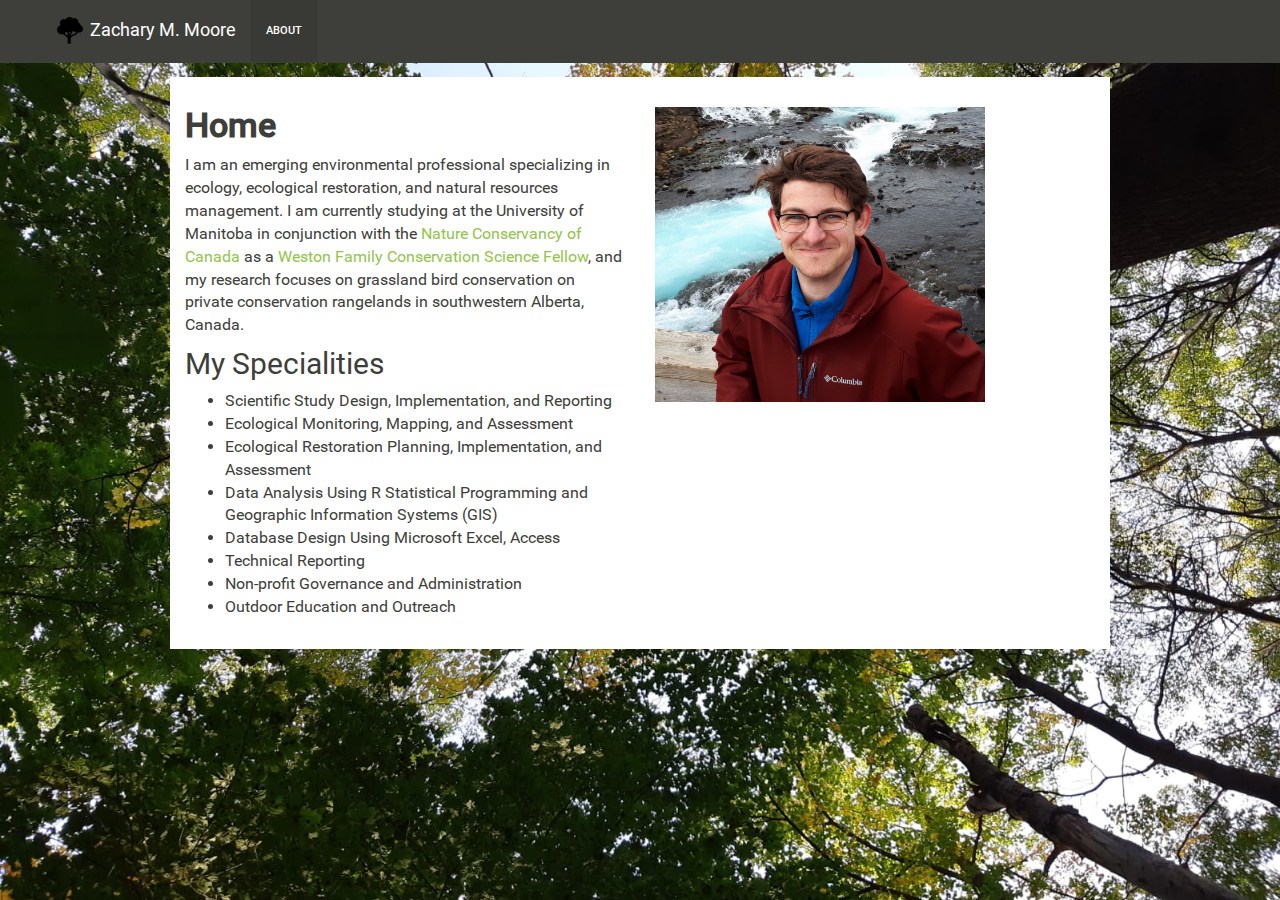
<file: index.html>
<!DOCTYPE html>

<html>

<head>

<meta charset="utf-8" />
<meta name="generator" content="pandoc" />
<meta http-equiv="X-UA-Compatible" content="IE=EDGE" />




<title>Zachary M. Moore</title>

<script src="site_libs/header-attrs-2.10/header-attrs.js"></script>
<script src="site_libs/jquery-1.11.3/jquery.min.js"></script>
<meta name="viewport" content="width=device-width, initial-scale=1" />
<link href="site_libs/bootstrap-3.3.5/css/sandstone.min.css" rel="stylesheet" />
<script src="site_libs/bootstrap-3.3.5/js/bootstrap.min.js"></script>
<script src="site_libs/bootstrap-3.3.5/shim/html5shiv.min.js"></script>
<script src="site_libs/bootstrap-3.3.5/shim/respond.min.js"></script>
<style>h1 {font-size: 34px;}
       h1.title {font-size: 38px;}
       h2 {font-size: 30px;}
       h3 {font-size: 24px;}
       h4 {font-size: 18px;}
       h5 {font-size: 16px;}
       h6 {font-size: 12px;}
       code {color: inherit; background-color: rgba(0, 0, 0, 0.04);}
       pre:not([class]) { background-color: white }</style>
<script src="site_libs/navigation-1.1/tabsets.js"></script>
<link href="site_libs/highlightjs-9.12.0/default.css" rel="stylesheet" />
<script src="site_libs/highlightjs-9.12.0/highlight.js"></script>

<style type="text/css">
  code{white-space: pre-wrap;}
  span.smallcaps{font-variant: small-caps;}
  span.underline{text-decoration: underline;}
  div.column{display: inline-block; vertical-align: top; width: 50%;}
  div.hanging-indent{margin-left: 1.5em; text-indent: -1.5em;}
  ul.task-list{list-style: none;}
    </style>

<style type="text/css">code{white-space: pre;}</style>
<script type="text/javascript">
if (window.hljs) {
  hljs.configure({languages: []});
  hljs.initHighlightingOnLoad();
  if (document.readyState && document.readyState === "complete") {
    window.setTimeout(function() { hljs.initHighlighting(); }, 0);
  }
}
</script>





<link rel="stylesheet" href="mystyles.css" type="text/css" />



<style type = "text/css">
.main-container {
  max-width: 940px;
  margin-left: auto;
  margin-right: auto;
}
img {
  max-width:100%;
}
.tabbed-pane {
  padding-top: 12px;
}
.html-widget {
  margin-bottom: 20px;
}
button.code-folding-btn:focus {
  outline: none;
}
summary {
  display: list-item;
}
pre code {
  padding: 0;
}
</style>


<style type="text/css">
.dropdown-submenu {
  position: relative;
}
.dropdown-submenu>.dropdown-menu {
  top: 0;
  left: 100%;
  margin-top: -6px;
  margin-left: -1px;
  border-radius: 0 6px 6px 6px;
}
.dropdown-submenu:hover>.dropdown-menu {
  display: block;
}
.dropdown-submenu>a:after {
  display: block;
  content: " ";
  float: right;
  width: 0;
  height: 0;
  border-color: transparent;
  border-style: solid;
  border-width: 5px 0 5px 5px;
  border-left-color: #cccccc;
  margin-top: 5px;
  margin-right: -10px;
}
.dropdown-submenu:hover>a:after {
  border-left-color: #adb5bd;
}
.dropdown-submenu.pull-left {
  float: none;
}
.dropdown-submenu.pull-left>.dropdown-menu {
  left: -100%;
  margin-left: 10px;
  border-radius: 6px 0 6px 6px;
}
</style>

<script type="text/javascript">
// manage active state of menu based on current page
$(document).ready(function () {
  // active menu anchor
  href = window.location.pathname
  href = href.substr(href.lastIndexOf('/') + 1)
  if (href === "")
    href = "index.html";
  var menuAnchor = $('a[href="' + href + '"]');

  // mark it active
  menuAnchor.tab('show');

  // if it's got a parent navbar menu mark it active as well
  menuAnchor.closest('li.dropdown').addClass('active');

  // Navbar adjustments
  var navHeight = $(".navbar").first().height() + 15;
  var style = document.createElement('style');
  var pt = "padding-top: " + navHeight + "px; ";
  var mt = "margin-top: -" + navHeight + "px; ";
  var css = "";
  // offset scroll position for anchor links (for fixed navbar)
  for (var i = 1; i <= 6; i++) {
    css += ".section h" + i + "{ " + pt + mt + "}\n";
  }
  style.innerHTML = "body {" + pt + "padding-bottom: 40px; }\n" + css;
  document.head.appendChild(style);
});
</script>

<!-- tabsets -->

<style type="text/css">
.tabset-dropdown > .nav-tabs {
  display: inline-table;
  max-height: 500px;
  min-height: 44px;
  overflow-y: auto;
  border: 1px solid #ddd;
  border-radius: 4px;
}

.tabset-dropdown > .nav-tabs > li.active:before {
  content: "";
  font-family: 'Glyphicons Halflings';
  display: inline-block;
  padding: 10px;
  border-right: 1px solid #ddd;
}

.tabset-dropdown > .nav-tabs.nav-tabs-open > li.active:before {
  content: "&#xe258;";
  border: none;
}

.tabset-dropdown > .nav-tabs.nav-tabs-open:before {
  content: "";
  font-family: 'Glyphicons Halflings';
  display: inline-block;
  padding: 10px;
  border-right: 1px solid #ddd;
}

.tabset-dropdown > .nav-tabs > li.active {
  display: block;
}

.tabset-dropdown > .nav-tabs > li > a,
.tabset-dropdown > .nav-tabs > li > a:focus,
.tabset-dropdown > .nav-tabs > li > a:hover {
  border: none;
  display: inline-block;
  border-radius: 4px;
  background-color: transparent;
}

.tabset-dropdown > .nav-tabs.nav-tabs-open > li {
  display: block;
  float: none;
}

.tabset-dropdown > .nav-tabs > li {
  display: none;
}
</style>

<!-- code folding -->




</head>

<body>


<div class="container-fluid main-container">




<div class="navbar navbar-default  navbar-fixed-top" role="navigation">
  <div class="container">
    <div class="navbar-header">
      <button type="button" class="navbar-toggle collapsed" data-toggle="collapse" data-target="#navbar">
        <span class="icon-bar"></span>
        <span class="icon-bar"></span>
        <span class="icon-bar"></span>
      </button>
      <a class="navbar-brand" href="index.html">Zachary M. Moore</a>
    </div>
    <div id="navbar" class="navbar-collapse collapse">
      <ul class="nav navbar-nav">
        <li>
  <a href="index.html">About</a>
</li>
      </ul>
      <ul class="nav navbar-nav navbar-right">
        
      </ul>
    </div><!--/.nav-collapse -->
  </div><!--/.container -->
</div><!--/.navbar -->

<div id="header">



<h1 class="title toc-ignore">Zachary M. Moore</h1>

</div>


<style type="text/css">
.title {
  display: none;
}

#getting-started img {
  margin-right: 10px;
}

</style>
<div class="row" style="padding-top: 30px;">
<div id="home" class="section level1 col-sm-6">
<h1><strong>Home</strong></h1>
<p>I am an emerging environmental professional specializing in ecology, ecological restoration, and natural resources management. I am currently studying at the University of Manitoba in conjunction with the <a href="https://www.natureconservancy.ca/en/">Nature Conservancy of Canada</a> as a <a href="https://www.natureconservancy.ca/en/what-we-do/conservation-research/weston-fellowship.html">Weston Family Conservation Science Fellow</a>, and my research focuses on grassland bird conservation on private conservation rangelands in southwestern Alberta, Canada.</p>
<div id="my-specialities" class="section level2">
<h2>My Specialities</h2>
<ul>
<li>Scientific Study Design, Implementation, and Reporting</li>
<li>Ecological Monitoring, Mapping, and Assessment</li>
<li>Ecological Restoration Planning, Implementation, and Assessment</li>
<li>Data Analysis Using R Statistical Programming and Geographic Information Systems (GIS)</li>
<li>Database Design Using Microsoft Excel, Access</li>
<li>Technical Reporting</li>
<li>Non-profit Governance and Administration</li>
<li>Outdoor Education and Outreach</li>
</ul>
</div>
</div>
<div class="col-sm-6">
<p><img src="images/headshot.jpg" style="width:75.0%" /> </a></p>
</div>




</div>

<script>

// add bootstrap table styles to pandoc tables
function bootstrapStylePandocTables() {
  $('tr.odd').parent('tbody').parent('table').addClass('table table-condensed');
}
$(document).ready(function () {
  bootstrapStylePandocTables();
});


</script>

<!-- tabsets -->

<script>
$(document).ready(function () {
  window.buildTabsets("TOC");
});

$(document).ready(function () {
  $('.tabset-dropdown > .nav-tabs > li').click(function () {
    $(this).parent().toggleClass('nav-tabs-open');
  });
});
</script>

<!-- code folding -->


<!-- dynamically load mathjax for compatibility with self-contained -->
<script>
  (function () {
    var script = document.createElement("script");
    script.type = "text/javascript";
    script.src  = "https://mathjax.rstudio.com/latest/MathJax.js?config=TeX-AMS-MML_HTMLorMML";
    document.getElementsByTagName("head")[0].appendChild(script);
  })();
</script>

</body>
</html>
</file>
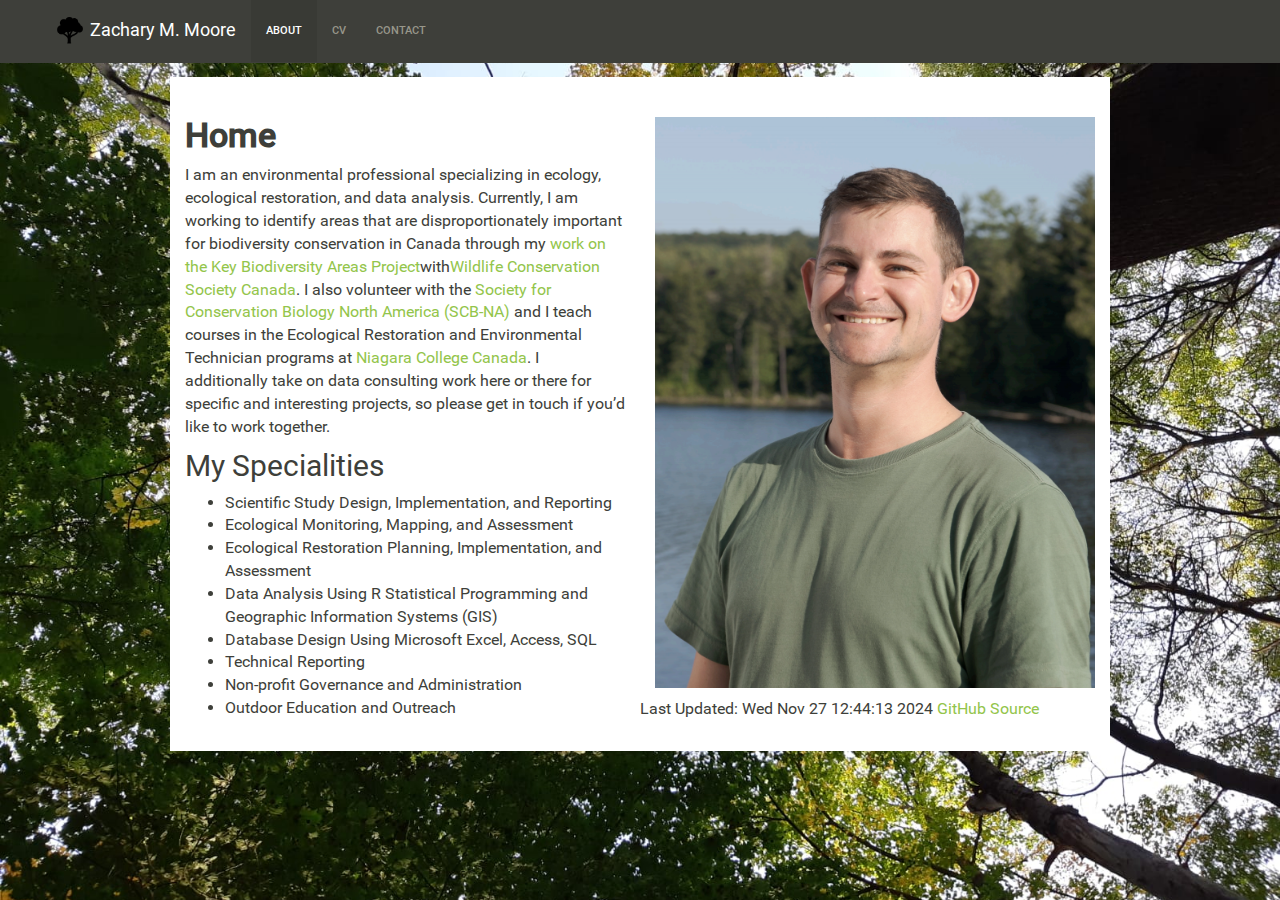
<file: docs/index.html>
<!DOCTYPE html>

<html>

<head>

<meta charset="utf-8" />
<meta name="generator" content="pandoc" />
<meta http-equiv="X-UA-Compatible" content="IE=EDGE" />




<title>Zachary M. Moore</title>

<script src="site_libs/header-attrs-2.28/header-attrs.js"></script>
<script src="site_libs/jquery-3.6.0/jquery-3.6.0.min.js"></script>
<meta name="viewport" content="width=device-width, initial-scale=1" />
<link href="site_libs/bootstrap-3.3.5/css/sandstone.min.css" rel="stylesheet" />
<script src="site_libs/bootstrap-3.3.5/js/bootstrap.min.js"></script>
<script src="site_libs/bootstrap-3.3.5/shim/html5shiv.min.js"></script>
<script src="site_libs/bootstrap-3.3.5/shim/respond.min.js"></script>
<style>h1 {font-size: 34px;}
       h1.title {font-size: 38px;}
       h2 {font-size: 30px;}
       h3 {font-size: 24px;}
       h4 {font-size: 18px;}
       h5 {font-size: 16px;}
       h6 {font-size: 12px;}
       code {color: inherit; background-color: rgba(0, 0, 0, 0.04);}
       pre:not([class]) { background-color: white }</style>
<script src="site_libs/navigation-1.1/tabsets.js"></script>
<link href="site_libs/highlightjs-9.12.0/default.css" rel="stylesheet" />
<script src="site_libs/highlightjs-9.12.0/highlight.js"></script>
<html>
<link rel="shortcut icon" href="media/site_logo_white.png" />
</html>

<style type="text/css">
  code{white-space: pre-wrap;}
  span.smallcaps{font-variant: small-caps;}
  span.underline{text-decoration: underline;}
  div.column{display: inline-block; vertical-align: top; width: 50%;}
  div.hanging-indent{margin-left: 1.5em; text-indent: -1.5em;}
  ul.task-list{list-style: none;}
    </style>

<style type="text/css">code{white-space: pre;}</style>
<script type="text/javascript">
if (window.hljs) {
  hljs.configure({languages: []});
  hljs.initHighlightingOnLoad();
  if (document.readyState && document.readyState === "complete") {
    window.setTimeout(function() { hljs.initHighlighting(); }, 0);
  }
}
</script>






<link rel="stylesheet" href="mystyles.css" type="text/css" />



<style type = "text/css">
.main-container {
  max-width: 940px;
  margin-left: auto;
  margin-right: auto;
}
img {
  max-width:100%;
}
.tabbed-pane {
  padding-top: 12px;
}
.html-widget {
  margin-bottom: 20px;
}
button.code-folding-btn:focus {
  outline: none;
}
summary {
  display: list-item;
}
details > summary > p:only-child {
  display: inline;
}
pre code {
  padding: 0;
}
</style>


<style type="text/css">
.dropdown-submenu {
  position: relative;
}
.dropdown-submenu>.dropdown-menu {
  top: 0;
  left: 100%;
  margin-top: -6px;
  margin-left: -1px;
  border-radius: 0 6px 6px 6px;
}
.dropdown-submenu:hover>.dropdown-menu {
  display: block;
}
.dropdown-submenu>a:after {
  display: block;
  content: " ";
  float: right;
  width: 0;
  height: 0;
  border-color: transparent;
  border-style: solid;
  border-width: 5px 0 5px 5px;
  border-left-color: #cccccc;
  margin-top: 5px;
  margin-right: -10px;
}
.dropdown-submenu:hover>a:after {
  border-left-color: #adb5bd;
}
.dropdown-submenu.pull-left {
  float: none;
}
.dropdown-submenu.pull-left>.dropdown-menu {
  left: -100%;
  margin-left: 10px;
  border-radius: 6px 0 6px 6px;
}
</style>

<script type="text/javascript">
// manage active state of menu based on current page
$(document).ready(function () {
  // active menu anchor
  href = window.location.pathname
  href = href.substr(href.lastIndexOf('/') + 1)
  if (href === "")
    href = "index.html";
  var menuAnchor = $('a[href="' + href + '"]');

  // mark the anchor link active (and if it's in a dropdown, also mark that active)
  var dropdown = menuAnchor.closest('li.dropdown');
  if (window.bootstrap) { // Bootstrap 4+
    menuAnchor.addClass('active');
    dropdown.find('> .dropdown-toggle').addClass('active');
  } else { // Bootstrap 3
    menuAnchor.parent().addClass('active');
    dropdown.addClass('active');
  }

  // Navbar adjustments
  var navHeight = $(".navbar").first().height() + 15;
  var style = document.createElement('style');
  var pt = "padding-top: " + navHeight + "px; ";
  var mt = "margin-top: -" + navHeight + "px; ";
  var css = "";
  // offset scroll position for anchor links (for fixed navbar)
  for (var i = 1; i <= 6; i++) {
    css += ".section h" + i + "{ " + pt + mt + "}\n";
  }
  style.innerHTML = "body {" + pt + "padding-bottom: 40px; }\n" + css;
  document.head.appendChild(style);
});
</script>

<!-- tabsets -->

<style type="text/css">
.tabset-dropdown > .nav-tabs {
  display: inline-table;
  max-height: 500px;
  min-height: 44px;
  overflow-y: auto;
  border: 1px solid #ddd;
  border-radius: 4px;
}

.tabset-dropdown > .nav-tabs > li.active:before, .tabset-dropdown > .nav-tabs.nav-tabs-open:before {
  content: "\e259";
  font-family: 'Glyphicons Halflings';
  display: inline-block;
  padding: 10px;
  border-right: 1px solid #ddd;
}

.tabset-dropdown > .nav-tabs.nav-tabs-open > li.active:before {
  content: "\e258";
  font-family: 'Glyphicons Halflings';
  border: none;
}

.tabset-dropdown > .nav-tabs > li.active {
  display: block;
}

.tabset-dropdown > .nav-tabs > li > a,
.tabset-dropdown > .nav-tabs > li > a:focus,
.tabset-dropdown > .nav-tabs > li > a:hover {
  border: none;
  display: inline-block;
  border-radius: 4px;
  background-color: transparent;
}

.tabset-dropdown > .nav-tabs.nav-tabs-open > li {
  display: block;
  float: none;
}

.tabset-dropdown > .nav-tabs > li {
  display: none;
}
</style>

<!-- code folding -->




</head>

<body>


<div class="container-fluid main-container">




<div class="navbar navbar-default  navbar-fixed-top" role="navigation">
  <div class="container">
    <div class="navbar-header">
      <button type="button" class="navbar-toggle collapsed" data-toggle="collapse" data-bs-toggle="collapse" data-target="#navbar" data-bs-target="#navbar">
        <span class="icon-bar"></span>
        <span class="icon-bar"></span>
        <span class="icon-bar"></span>
      </button>
      <a class="navbar-brand" href="index.html">Zachary M. Moore</a>
    </div>
    <div id="navbar" class="navbar-collapse collapse">
      <ul class="nav navbar-nav">
        <li>
  <a href="index.html">About</a>
</li>
<li>
  <a href="cv.html">CV</a>
</li>
<li>
  <a href="contact.html">Contact</a>
</li>
      </ul>
      <ul class="nav navbar-nav navbar-right">
        
      </ul>
    </div><!--/.nav-collapse -->
  </div><!--/.container -->
</div><!--/.navbar -->

<div id="header">



<h1 class="title toc-ignore">Zachary M. Moore</h1>

</div>


<p><link rel="shortcut icon" href="images/site_logo_white.png" /></p>
<style type="text/css">
.title {
  display: none;
}

#getting-started img {
  margin-right: 10px}

</style>
<div class="row" style="padding-top: 30px;">
<div id="home" class="section level1 col-sm-6">
<h1><strong>Home</strong></h1>
<p>I am an environmental professional specializing in ecology,
ecological restoration, and data analysis. Currently, I am working to
identify areas that are disproportionately important for biodiversity
conservation in Canada through my <a href="https://kbacanada.org/">work
on the Key Biodiversity Areas Project</a>with<a
href="https://www.wcs.org/">Wildlife Conservation Society Canada</a>. I
also volunteer with the <a href="https://scbnorthamerica.org/">Society
for Conservation Biology North America (SCB-NA)</a> and I teach courses
in the Ecological Restoration and Environmental Technician programs at
<a href="https://www.niagaracollege.ca/">Niagara College Canada</a>. I
additionally take on data consulting work here or there for specific and
interesting projects, so please get in touch if you’d like to work
together.</p>
<div id="my-specialities" class="section level2">
<h2>My Specialities</h2>
<ul>
<li>Scientific Study Design, Implementation, and Reporting</li>
<li>Ecological Monitoring, Mapping, and Assessment</li>
<li>Ecological Restoration Planning, Implementation, and Assessment</li>
<li>Data Analysis Using R Statistical Programming and Geographic
Information Systems (GIS)</li>
<li>Database Design Using Microsoft Excel, Access, SQL</li>
<li>Technical Reporting</li>
<li>Non-profit Governance and Administration</li>
<li>Outdoor Education and Outreach</li>
</ul>
</div>
</div>
<div class="col-sm-6">
<p><img src="media/site_headshot.png" /> </a></p>
</div>
<div class="header">
<p>Last Updated: Wed Nov 27 12:44:13 2024 <a
href="https://github.com/zacharymilosmoore/zacharymilosmoore.github.io">GitHub
Source</a></p>
</div>
</div>




</div>

<script>

// add bootstrap table styles to pandoc tables
function bootstrapStylePandocTables() {
  $('tr.odd').parent('tbody').parent('table').addClass('table table-condensed');
}
$(document).ready(function () {
  bootstrapStylePandocTables();
});


</script>

<!-- tabsets -->

<script>
$(document).ready(function () {
  window.buildTabsets("TOC");
});

$(document).ready(function () {
  $('.tabset-dropdown > .nav-tabs > li').click(function () {
    $(this).parent().toggleClass('nav-tabs-open');
  });
});
</script>

<!-- code folding -->


<!-- dynamically load mathjax for compatibility with self-contained -->
<script>
  (function () {
    var script = document.createElement("script");
    script.type = "text/javascript";
    script.src  = "https://mathjax.rstudio.com/latest/MathJax.js?config=TeX-AMS-MML_HTMLorMML";
    document.getElementsByTagName("head")[0].appendChild(script);
  })();
</script>

</body>
</html>
</file>
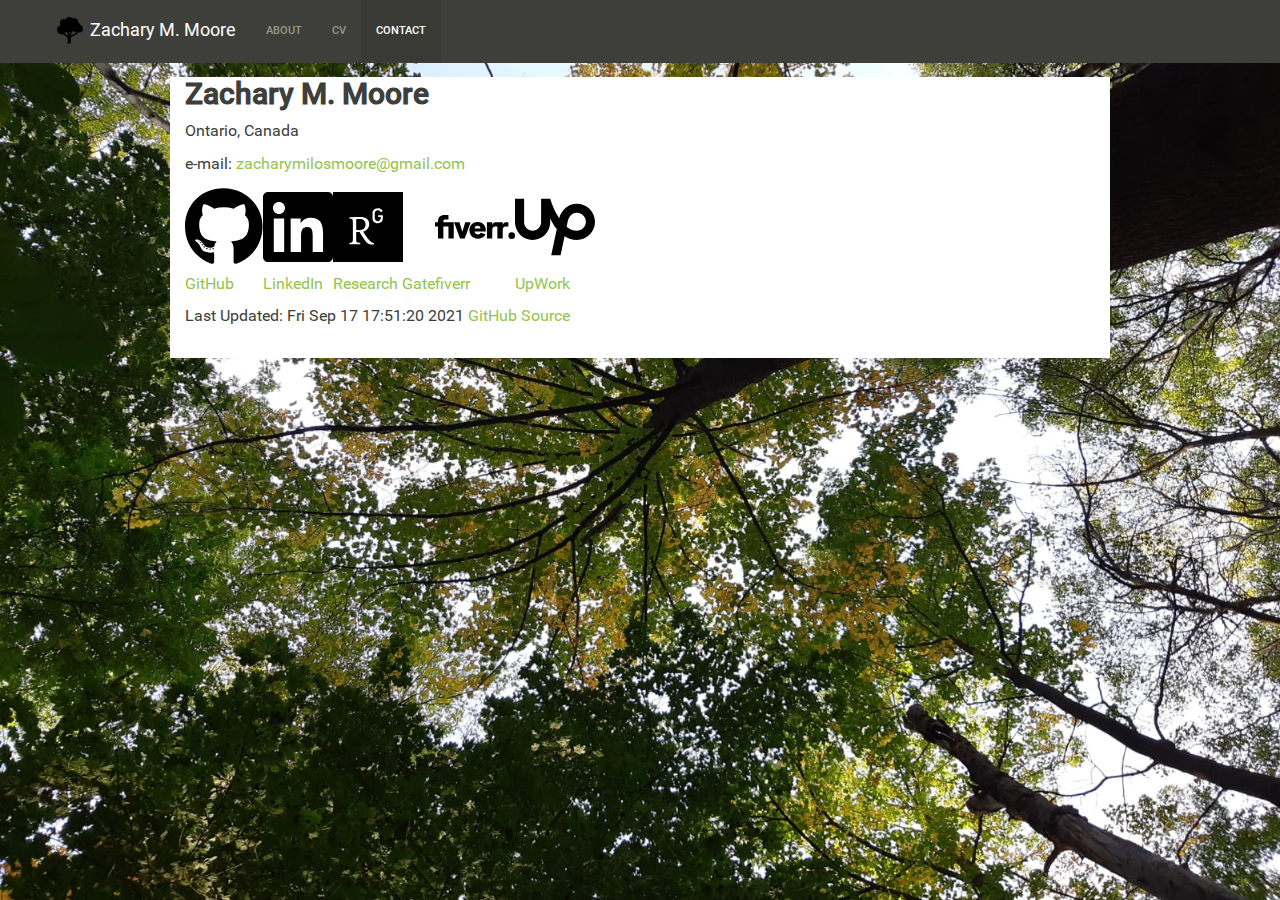
<file: contact.html>
<!DOCTYPE html>

<html>

<head>

<meta charset="utf-8" />
<meta name="generator" content="pandoc" />
<meta http-equiv="X-UA-Compatible" content="IE=EDGE" />




<title>Contact</title>

<script src="site_libs/header-attrs-2.10/header-attrs.js"></script>
<script src="site_libs/jquery-1.11.3/jquery.min.js"></script>
<meta name="viewport" content="width=device-width, initial-scale=1" />
<link href="site_libs/bootstrap-3.3.5/css/sandstone.min.css" rel="stylesheet" />
<script src="site_libs/bootstrap-3.3.5/js/bootstrap.min.js"></script>
<script src="site_libs/bootstrap-3.3.5/shim/html5shiv.min.js"></script>
<script src="site_libs/bootstrap-3.3.5/shim/respond.min.js"></script>
<style>h1 {font-size: 34px;}
       h1.title {font-size: 38px;}
       h2 {font-size: 30px;}
       h3 {font-size: 24px;}
       h4 {font-size: 18px;}
       h5 {font-size: 16px;}
       h6 {font-size: 12px;}
       code {color: inherit; background-color: rgba(0, 0, 0, 0.04);}
       pre:not([class]) { background-color: white }</style>
<script src="site_libs/navigation-1.1/tabsets.js"></script>
<link href="site_libs/highlightjs-9.12.0/default.css" rel="stylesheet" />
<script src="site_libs/highlightjs-9.12.0/highlight.js"></script>

<style type="text/css">
  code{white-space: pre-wrap;}
  span.smallcaps{font-variant: small-caps;}
  span.underline{text-decoration: underline;}
  div.column{display: inline-block; vertical-align: top; width: 50%;}
  div.hanging-indent{margin-left: 1.5em; text-indent: -1.5em;}
  ul.task-list{list-style: none;}
    </style>

<style type="text/css">code{white-space: pre;}</style>
<script type="text/javascript">
if (window.hljs) {
  hljs.configure({languages: []});
  hljs.initHighlightingOnLoad();
  if (document.readyState && document.readyState === "complete") {
    window.setTimeout(function() { hljs.initHighlighting(); }, 0);
  }
}
</script>





<link rel="stylesheet" href="mystyles.css" type="text/css" />



<style type = "text/css">
.main-container {
  max-width: 940px;
  margin-left: auto;
  margin-right: auto;
}
img {
  max-width:100%;
}
.tabbed-pane {
  padding-top: 12px;
}
.html-widget {
  margin-bottom: 20px;
}
button.code-folding-btn:focus {
  outline: none;
}
summary {
  display: list-item;
}
pre code {
  padding: 0;
}
</style>


<style type="text/css">
.dropdown-submenu {
  position: relative;
}
.dropdown-submenu>.dropdown-menu {
  top: 0;
  left: 100%;
  margin-top: -6px;
  margin-left: -1px;
  border-radius: 0 6px 6px 6px;
}
.dropdown-submenu:hover>.dropdown-menu {
  display: block;
}
.dropdown-submenu>a:after {
  display: block;
  content: " ";
  float: right;
  width: 0;
  height: 0;
  border-color: transparent;
  border-style: solid;
  border-width: 5px 0 5px 5px;
  border-left-color: #cccccc;
  margin-top: 5px;
  margin-right: -10px;
}
.dropdown-submenu:hover>a:after {
  border-left-color: #adb5bd;
}
.dropdown-submenu.pull-left {
  float: none;
}
.dropdown-submenu.pull-left>.dropdown-menu {
  left: -100%;
  margin-left: 10px;
  border-radius: 6px 0 6px 6px;
}
</style>

<script type="text/javascript">
// manage active state of menu based on current page
$(document).ready(function () {
  // active menu anchor
  href = window.location.pathname
  href = href.substr(href.lastIndexOf('/') + 1)
  if (href === "")
    href = "index.html";
  var menuAnchor = $('a[href="' + href + '"]');

  // mark it active
  menuAnchor.tab('show');

  // if it's got a parent navbar menu mark it active as well
  menuAnchor.closest('li.dropdown').addClass('active');

  // Navbar adjustments
  var navHeight = $(".navbar").first().height() + 15;
  var style = document.createElement('style');
  var pt = "padding-top: " + navHeight + "px; ";
  var mt = "margin-top: -" + navHeight + "px; ";
  var css = "";
  // offset scroll position for anchor links (for fixed navbar)
  for (var i = 1; i <= 6; i++) {
    css += ".section h" + i + "{ " + pt + mt + "}\n";
  }
  style.innerHTML = "body {" + pt + "padding-bottom: 40px; }\n" + css;
  document.head.appendChild(style);
});
</script>

<!-- tabsets -->

<style type="text/css">
.tabset-dropdown > .nav-tabs {
  display: inline-table;
  max-height: 500px;
  min-height: 44px;
  overflow-y: auto;
  border: 1px solid #ddd;
  border-radius: 4px;
}

.tabset-dropdown > .nav-tabs > li.active:before {
  content: "";
  font-family: 'Glyphicons Halflings';
  display: inline-block;
  padding: 10px;
  border-right: 1px solid #ddd;
}

.tabset-dropdown > .nav-tabs.nav-tabs-open > li.active:before {
  content: "&#xe258;";
  border: none;
}

.tabset-dropdown > .nav-tabs.nav-tabs-open:before {
  content: "";
  font-family: 'Glyphicons Halflings';
  display: inline-block;
  padding: 10px;
  border-right: 1px solid #ddd;
}

.tabset-dropdown > .nav-tabs > li.active {
  display: block;
}

.tabset-dropdown > .nav-tabs > li > a,
.tabset-dropdown > .nav-tabs > li > a:focus,
.tabset-dropdown > .nav-tabs > li > a:hover {
  border: none;
  display: inline-block;
  border-radius: 4px;
  background-color: transparent;
}

.tabset-dropdown > .nav-tabs.nav-tabs-open > li {
  display: block;
  float: none;
}

.tabset-dropdown > .nav-tabs > li {
  display: none;
}
</style>

<!-- code folding -->




</head>

<body>


<div class="container-fluid main-container">




<div class="navbar navbar-default  navbar-fixed-top" role="navigation">
  <div class="container">
    <div class="navbar-header">
      <button type="button" class="navbar-toggle collapsed" data-toggle="collapse" data-target="#navbar">
        <span class="icon-bar"></span>
        <span class="icon-bar"></span>
        <span class="icon-bar"></span>
      </button>
      <a class="navbar-brand" href="index.html">Zachary M. Moore</a>
    </div>
    <div id="navbar" class="navbar-collapse collapse">
      <ul class="nav navbar-nav">
        <li>
  <a href="index.html">About</a>
</li>
<li>
  <a href="cv.html">CV</a>
</li>
<li>
  <a href="contact.html">Contact</a>
</li>
      </ul>
      <ul class="nav navbar-nav navbar-right">
        
      </ul>
    </div><!--/.nav-collapse -->
  </div><!--/.container -->
</div><!--/.navbar -->

<div id="header">



<h1 class="title toc-ignore">Contact</h1>

</div>


<style type="text/css">
.title {
  display: none;
}

</style>
<div id="zachary-m.-moore" class="section level2 header">
<h2><strong>Zachary M. Moore</strong></h2>
<p>Ontario, Canada</p>
<p>e-mail: <a href="mailto:zacharymilosmoore@gmail.com" class="email">zacharymilosmoore@gmail.com</a></p>
</div>
<div class="contact">
<div style="display: flex;">
<div>
<svg viewBox="0 0 496 512" style="position:relative;display:inline-block;top:.1em;height:5em;" xmlns="http://www.w3.org/2000/svg">
<path d="M165.9 397.4c0 2-2.3 3.6-5.2 3.6-3.3.3-5.6-1.3-5.6-3.6 0-2 2.3-3.6 5.2-3.6 3-.3 5.6 1.3 5.6 3.6zm-31.1-4.5c-.7 2 1.3 4.3 4.3 4.9 2.6 1 5.6 0 6.2-2s-1.3-4.3-4.3-5.2c-2.6-.7-5.5.3-6.2 2.3zm44.2-1.7c-2.9.7-4.9 2.6-4.6 4.9.3 2 2.9 3.3 5.9 2.6 2.9-.7 4.9-2.6 4.6-4.6-.3-1.9-3-3.2-5.9-2.9zM244.8 8C106.1 8 0 113.3 0 252c0 110.9 69.8 205.8 169.5 239.2 12.8 2.3 17.3-5.6 17.3-12.1 0-6.2-.3-40.4-.3-61.4 0 0-70 15-84.7-29.8 0 0-11.4-29.1-27.8-36.6 0 0-22.9-15.7 1.6-15.4 0 0 24.9 2 38.6 25.8 21.9 38.6 58.6 27.5 72.9 20.9 2.3-16 8.8-27.1 16-33.7-55.9-6.2-112.3-14.3-112.3-110.5 0-27.5 7.6-41.3 23.6-58.9-2.6-6.5-11.1-33.3 2.6-67.9 20.9-6.5 69 27 69 27 20-5.6 41.5-8.5 62.8-8.5s42.8 2.9 62.8 8.5c0 0 48.1-33.6 69-27 13.7 34.7 5.2 61.4 2.6 67.9 16 17.7 25.8 31.5 25.8 58.9 0 96.5-58.9 104.2-114.8 110.5 9.2 7.9 17 22.9 17 46.4 0 33.7-.3 75.4-.3 83.6 0 6.5 4.6 14.4 17.3 12.1C428.2 457.8 496 362.9 496 252 496 113.3 383.5 8 244.8 8zM97.2 352.9c-1.3 1-1 3.3.7 5.2 1.6 1.6 3.9 2.3 5.2 1 1.3-1 1-3.3-.7-5.2-1.6-1.6-3.9-2.3-5.2-1zm-10.8-8.1c-.7 1.3.3 2.9 2.3 3.9 1.6 1 3.6.7 4.3-.7.7-1.3-.3-2.9-2.3-3.9-2-.6-3.6-.3-4.3.7zm32.4 35.6c-1.6 1.3-1 4.3 1.3 6.2 2.3 2.3 5.2 2.6 6.5 1 1.3-1.3.7-4.3-1.3-6.2-2.2-2.3-5.2-2.6-6.5-1zm-11.4-14.7c-1.6 1-1.6 3.6 0 5.9 1.6 2.3 4.3 3.3 5.6 2.3 1.6-1.3 1.6-3.9 0-6.2-1.4-2.3-4-3.3-5.6-2z"></path>
</svg>
<p><a href="https://www.github.com/zacharymilosmoore">GitHub</a></p>
</div>
<div>
<svg viewBox="0 0 448 512" style="position:relative;display:inline-block;top:.1em;height:5em;colour:blue;" xmlns="http://www.w3.org/2000/svg">
<path d="M416 32H31.9C14.3 32 0 46.5 0 64.3v383.4C0 465.5 14.3 480 31.9 480H416c17.6 0 32-14.5 32-32.3V64.3c0-17.8-14.4-32.3-32-32.3zM135.4 416H69V202.2h66.5V416zm-33.2-243c-21.3 0-38.5-17.3-38.5-38.5S80.9 96 102.2 96c21.2 0 38.5 17.3 38.5 38.5 0 21.3-17.2 38.5-38.5 38.5zm282.1 243h-66.4V312c0-24.8-.5-56.7-34.5-56.7-34.6 0-39.9 27-39.9 54.9V416h-66.4V202.2h63.7v29.2h.9c8.9-16.8 30.6-34.5 62.9-34.5 67.2 0 79.7 44.3 79.7 101.9V416z"></path>
</svg>
<p><a href="https://www.linkedin.com/in/zacharymilosmoore">LinkedIn</a></p>
</div>
<div>
<svg viewBox="0 0 448 512" style="position:relative;display:inline-block;top:.1em;height:5em;" xmlns="http://www.w3.org/2000/svg">
<path d="M0 32v448h448V32H0zm262.2 334.4c-6.6 3-33.2 6-50-14.2-9.2-10.6-25.3-33.3-42.2-63.6-8.9 0-14.7 0-21.4-.6v46.4c0 23.5 6 21.2 25.8 23.9v8.1c-6.9-.3-23.1-.8-35.6-.8-13.1 0-26.1.6-33.6.8v-8.1c15.5-2.9 22-1.3 22-23.9V225c0-22.6-6.4-21-22-23.9V193c25.8 1 53.1-.6 70.9-.6 31.7 0 55.9 14.4 55.9 45.6 0 21.1-16.7 42.2-39.2 47.5 13.6 24.2 30 45.6 42.2 58.9 7.2 7.8 17.2 14.7 27.2 14.7v7.3zm22.9-135c-23.3 0-32.2-15.7-32.2-32.2V167c0-12.2 8.8-30.4 34-30.4s30.4 17.9 30.4 17.9l-10.7 7.2s-5.5-12.5-19.7-12.5c-7.9 0-19.7 7.3-19.7 19.7v26.8c0 13.4 6.6 23.3 17.9 23.3 14.1 0 21.5-10.9 21.5-26.8h-17.9v-10.7h30.4c0 20.5 4.7 49.9-34 49.9zm-116.5 44.7c-9.4 0-13.6-.3-20-.8v-69.7c6.4-.6 15-.6 22.5-.6 23.3 0 37.2 12.2 37.2 34.5 0 21.9-15 36.6-39.7 36.6z"></path>
</svg>
<p><a href="https://www.researchgate.net/profile/Zachary-Moore-18">Research Gate</a></p>
</div>
<div>
<svg role="img" viewBox="0 0 24 24" style="position:relative;display:inline-block;top:.1em;height:5em;" xmlns="http://www.w3.org/2000/svg">
<title>
</title>
<path d="M23.004 15.588a.995.995 0 1 0 .002-1.99.995.995 0 0 0-.002 1.99zm-.996-3.705h-.85c-.546 0-.84.41-.84 1.092v2.466h-1.61v-3.558h-.684c-.547 0-.84.41-.84 1.092v2.466h-1.61v-4.874h1.61v.74c.264-.574.626-.74 1.163-.74h1.972v.74c.264-.574.625-.74 1.162-.74h.527v1.316zm-6.786 1.501h-3.359c.088.546.43.858 1.006.858.43 0 .732-.175.83-.487l1.425.4c-.351.848-1.22 1.364-2.255 1.364-1.748 0-2.549-1.355-2.549-2.515 0-1.14.703-2.505 2.45-2.505 1.856 0 2.471 1.384 2.471 2.408 0 .224-.01.37-.02.477zm-1.562-.945c-.04-.42-.342-.81-.889-.81-.508 0-.81.225-.908.81h1.797zM7.508 15.44h1.416l1.767-4.874h-1.62l-.86 2.837-.878-2.837H5.72l1.787 4.874zm-6.6 0H2.51v-3.558h1.524v3.558h1.591v-4.874H2.51v-.302c0-.332.235-.536.606-.536h.918V8.412H2.85c-1.162 0-1.943.712-1.943 1.755v.4H0v1.316h.908v3.558z"></path>
</svg>
<p><a href="https://www.fiverr.com/zacharymmoore">fiverr</a></p>
</div>
<div>
<svg role="img" viewBox="0 0 24 24" style="position:relative;display:inline-block;top:.1em;height:5em;" xmlns="http://www.w3.org/2000/svg">
<title>
</title>
<path d="M18.561 13.158c-1.102 0-2.135-.467-3.074-1.227l.228-1.076.008-.042c.207-1.143.849-3.06 2.839-3.06 1.492 0 2.703 1.212 2.703 2.703-.001 1.489-1.212 2.702-2.704 2.702zm0-8.14c-2.539 0-4.51 1.649-5.31 4.366-1.22-1.834-2.148-4.036-2.687-5.892H7.828v7.112c-.002 1.406-1.141 2.546-2.547 2.548-1.405-.002-2.543-1.143-2.545-2.548V3.492H0v7.112c0 2.914 2.37 5.303 5.281 5.303 2.913 0 5.283-2.389 5.283-5.303v-1.19c.529 1.107 1.182 2.229 1.974 3.221l-1.673 7.873h2.797l1.213-5.71c1.063.679 2.285 1.109 3.686 1.109 3 0 5.439-2.452 5.439-5.45 0-3-2.439-5.439-5.439-5.439z"></path>
</svg>
<p><a href="https://www.upwork.com/freelancers/~019740478890543483">UpWork</a></p>
</div>
</div>
</div>
<div class="header">
<p>Last Updated: Fri Sep 17 17:51:20 2021 <a href="https://github.com/zacharymilosmoore/zacharymilosmoore.github.io">GitHub Source</a></p>
</div>




</div>

<script>

// add bootstrap table styles to pandoc tables
function bootstrapStylePandocTables() {
  $('tr.odd').parent('tbody').parent('table').addClass('table table-condensed');
}
$(document).ready(function () {
  bootstrapStylePandocTables();
});


</script>

<!-- tabsets -->

<script>
$(document).ready(function () {
  window.buildTabsets("TOC");
});

$(document).ready(function () {
  $('.tabset-dropdown > .nav-tabs > li').click(function () {
    $(this).parent().toggleClass('nav-tabs-open');
  });
});
</script>

<!-- code folding -->


<!-- dynamically load mathjax for compatibility with self-contained -->
<script>
  (function () {
    var script = document.createElement("script");
    script.type = "text/javascript";
    script.src  = "https://mathjax.rstudio.com/latest/MathJax.js?config=TeX-AMS-MML_HTMLorMML";
    document.getElementsByTagName("head")[0].appendChild(script);
  })();
</script>

</body>
</html>
</file>
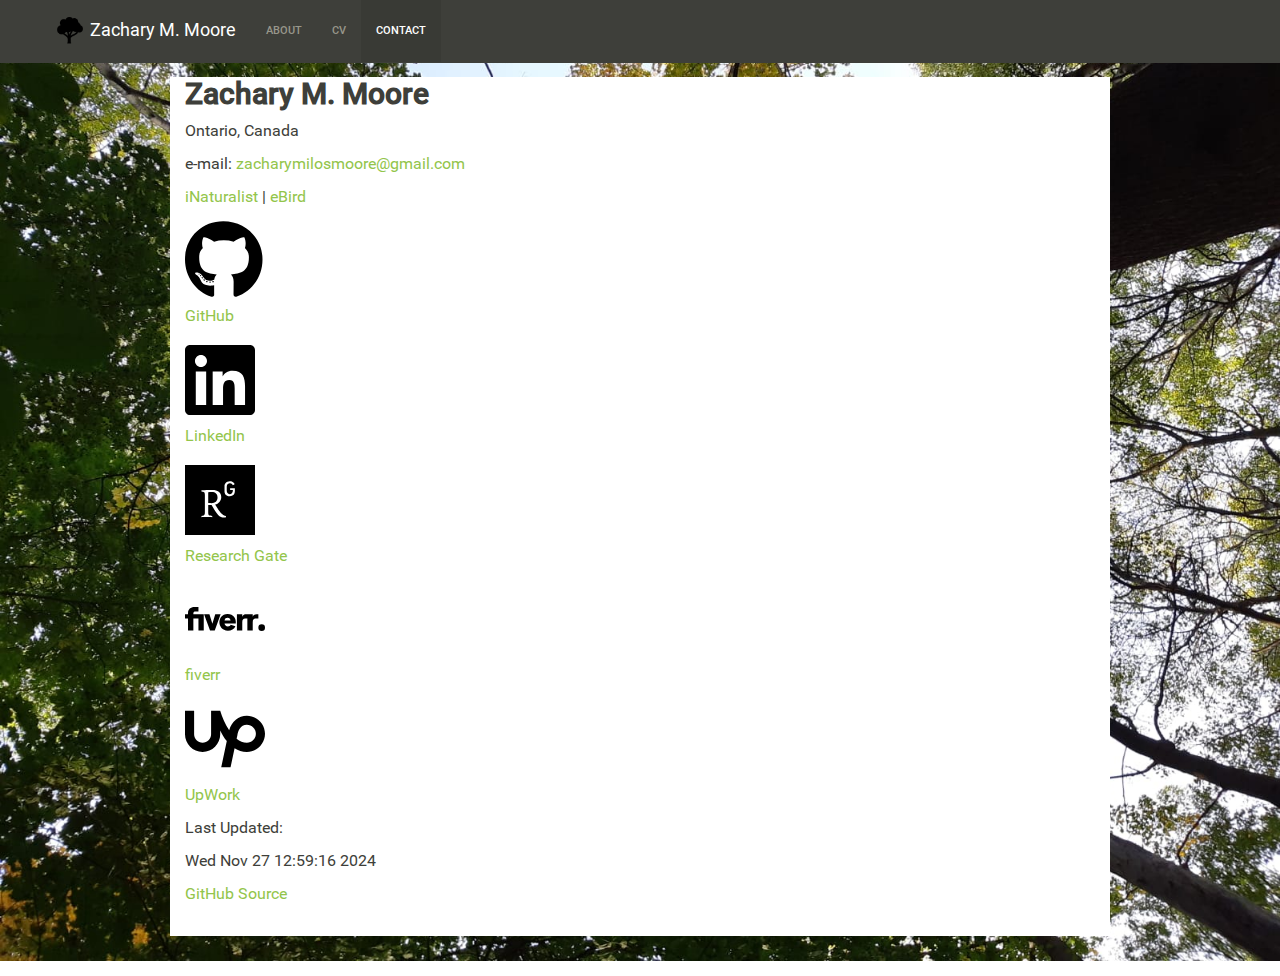
<file: docs/contact.html>
<!DOCTYPE html>

<html>

<head>

<meta charset="utf-8" />
<meta name="generator" content="pandoc" />
<meta http-equiv="X-UA-Compatible" content="IE=EDGE" />




<title>Contact</title>

<script src="site_libs/header-attrs-2.28/header-attrs.js"></script>
<script src="site_libs/jquery-3.6.0/jquery-3.6.0.min.js"></script>
<meta name="viewport" content="width=device-width, initial-scale=1" />
<link href="site_libs/bootstrap-3.3.5/css/sandstone.min.css" rel="stylesheet" />
<script src="site_libs/bootstrap-3.3.5/js/bootstrap.min.js"></script>
<script src="site_libs/bootstrap-3.3.5/shim/html5shiv.min.js"></script>
<script src="site_libs/bootstrap-3.3.5/shim/respond.min.js"></script>
<style>h1 {font-size: 34px;}
       h1.title {font-size: 38px;}
       h2 {font-size: 30px;}
       h3 {font-size: 24px;}
       h4 {font-size: 18px;}
       h5 {font-size: 16px;}
       h6 {font-size: 12px;}
       code {color: inherit; background-color: rgba(0, 0, 0, 0.04);}
       pre:not([class]) { background-color: white }</style>
<script src="site_libs/navigation-1.1/tabsets.js"></script>
<link href="site_libs/highlightjs-9.12.0/default.css" rel="stylesheet" />
<script src="site_libs/highlightjs-9.12.0/highlight.js"></script>
<html>
<link rel="shortcut icon" href="media/site_logo_white.png" />
</html>

<style type="text/css">
  code{white-space: pre-wrap;}
  span.smallcaps{font-variant: small-caps;}
  span.underline{text-decoration: underline;}
  div.column{display: inline-block; vertical-align: top; width: 50%;}
  div.hanging-indent{margin-left: 1.5em; text-indent: -1.5em;}
  ul.task-list{list-style: none;}
    </style>

<style type="text/css">code{white-space: pre;}</style>
<script type="text/javascript">
if (window.hljs) {
  hljs.configure({languages: []});
  hljs.initHighlightingOnLoad();
  if (document.readyState && document.readyState === "complete") {
    window.setTimeout(function() { hljs.initHighlighting(); }, 0);
  }
}
</script>






<link rel="stylesheet" href="mystyles.css" type="text/css" />



<style type = "text/css">
.main-container {
  max-width: 940px;
  margin-left: auto;
  margin-right: auto;
}
img {
  max-width:100%;
}
.tabbed-pane {
  padding-top: 12px;
}
.html-widget {
  margin-bottom: 20px;
}
button.code-folding-btn:focus {
  outline: none;
}
summary {
  display: list-item;
}
details > summary > p:only-child {
  display: inline;
}
pre code {
  padding: 0;
}
</style>


<style type="text/css">
.dropdown-submenu {
  position: relative;
}
.dropdown-submenu>.dropdown-menu {
  top: 0;
  left: 100%;
  margin-top: -6px;
  margin-left: -1px;
  border-radius: 0 6px 6px 6px;
}
.dropdown-submenu:hover>.dropdown-menu {
  display: block;
}
.dropdown-submenu>a:after {
  display: block;
  content: " ";
  float: right;
  width: 0;
  height: 0;
  border-color: transparent;
  border-style: solid;
  border-width: 5px 0 5px 5px;
  border-left-color: #cccccc;
  margin-top: 5px;
  margin-right: -10px;
}
.dropdown-submenu:hover>a:after {
  border-left-color: #adb5bd;
}
.dropdown-submenu.pull-left {
  float: none;
}
.dropdown-submenu.pull-left>.dropdown-menu {
  left: -100%;
  margin-left: 10px;
  border-radius: 6px 0 6px 6px;
}
</style>

<script type="text/javascript">
// manage active state of menu based on current page
$(document).ready(function () {
  // active menu anchor
  href = window.location.pathname
  href = href.substr(href.lastIndexOf('/') + 1)
  if (href === "")
    href = "index.html";
  var menuAnchor = $('a[href="' + href + '"]');

  // mark the anchor link active (and if it's in a dropdown, also mark that active)
  var dropdown = menuAnchor.closest('li.dropdown');
  if (window.bootstrap) { // Bootstrap 4+
    menuAnchor.addClass('active');
    dropdown.find('> .dropdown-toggle').addClass('active');
  } else { // Bootstrap 3
    menuAnchor.parent().addClass('active');
    dropdown.addClass('active');
  }

  // Navbar adjustments
  var navHeight = $(".navbar").first().height() + 15;
  var style = document.createElement('style');
  var pt = "padding-top: " + navHeight + "px; ";
  var mt = "margin-top: -" + navHeight + "px; ";
  var css = "";
  // offset scroll position for anchor links (for fixed navbar)
  for (var i = 1; i <= 6; i++) {
    css += ".section h" + i + "{ " + pt + mt + "}\n";
  }
  style.innerHTML = "body {" + pt + "padding-bottom: 40px; }\n" + css;
  document.head.appendChild(style);
});
</script>

<!-- tabsets -->

<style type="text/css">
.tabset-dropdown > .nav-tabs {
  display: inline-table;
  max-height: 500px;
  min-height: 44px;
  overflow-y: auto;
  border: 1px solid #ddd;
  border-radius: 4px;
}

.tabset-dropdown > .nav-tabs > li.active:before, .tabset-dropdown > .nav-tabs.nav-tabs-open:before {
  content: "\e259";
  font-family: 'Glyphicons Halflings';
  display: inline-block;
  padding: 10px;
  border-right: 1px solid #ddd;
}

.tabset-dropdown > .nav-tabs.nav-tabs-open > li.active:before {
  content: "\e258";
  font-family: 'Glyphicons Halflings';
  border: none;
}

.tabset-dropdown > .nav-tabs > li.active {
  display: block;
}

.tabset-dropdown > .nav-tabs > li > a,
.tabset-dropdown > .nav-tabs > li > a:focus,
.tabset-dropdown > .nav-tabs > li > a:hover {
  border: none;
  display: inline-block;
  border-radius: 4px;
  background-color: transparent;
}

.tabset-dropdown > .nav-tabs.nav-tabs-open > li {
  display: block;
  float: none;
}

.tabset-dropdown > .nav-tabs > li {
  display: none;
}
</style>

<!-- code folding -->




</head>

<body>


<div class="container-fluid main-container">




<div class="navbar navbar-default  navbar-fixed-top" role="navigation">
  <div class="container">
    <div class="navbar-header">
      <button type="button" class="navbar-toggle collapsed" data-toggle="collapse" data-bs-toggle="collapse" data-target="#navbar" data-bs-target="#navbar">
        <span class="icon-bar"></span>
        <span class="icon-bar"></span>
        <span class="icon-bar"></span>
      </button>
      <a class="navbar-brand" href="index.html">Zachary M. Moore</a>
    </div>
    <div id="navbar" class="navbar-collapse collapse">
      <ul class="nav navbar-nav">
        <li>
  <a href="index.html">About</a>
</li>
<li>
  <a href="cv.html">CV</a>
</li>
<li>
  <a href="contact.html">Contact</a>
</li>
      </ul>
      <ul class="nav navbar-nav navbar-right">
        
      </ul>
    </div><!--/.nav-collapse -->
  </div><!--/.container -->
</div><!--/.navbar -->

<div id="header">



<h1 class="title toc-ignore">Contact</h1>

</div>


<style type="text/css">
.title {
  display: none;
}

</style>
<div id="zachary-m.-moore" class="section level2 header">
<h2><strong>Zachary M. Moore</strong></h2>
<p>Ontario, Canada</p>
<p>e-mail: <a href="mailto:zacharymilosmoore@gmail.com"
class="email">zacharymilosmoore@gmail.com</a></p>
<p><a
href="https://inaturalist.ca/people/zacharymilosmoore">iNaturalist</a> |
<a href="https://ebird.org/profile/MTYwMzc5NQ/world">eBird</a></p>
<svg viewBox="0 0 496 512" style="position:relative;display:inline-block;top:.1em;height:5em;" xmlns="http://www.w3.org/2000/svg">
<path d="M165.9 397.4c0 2-2.3 3.6-5.2 3.6-3.3.3-5.6-1.3-5.6-3.6 0-2 2.3-3.6 5.2-3.6 3-.3 5.6 1.3 5.6 3.6zm-31.1-4.5c-.7 2 1.3 4.3 4.3 4.9 2.6 1 5.6 0 6.2-2s-1.3-4.3-4.3-5.2c-2.6-.7-5.5.3-6.2 2.3zm44.2-1.7c-2.9.7-4.9 2.6-4.6 4.9.3 2 2.9 3.3 5.9 2.6 2.9-.7 4.9-2.6 4.6-4.6-.3-1.9-3-3.2-5.9-2.9zM244.8 8C106.1 8 0 113.3 0 252c0 110.9 69.8 205.8 169.5 239.2 12.8 2.3 17.3-5.6 17.3-12.1 0-6.2-.3-40.4-.3-61.4 0 0-70 15-84.7-29.8 0 0-11.4-29.1-27.8-36.6 0 0-22.9-15.7 1.6-15.4 0 0 24.9 2 38.6 25.8 21.9 38.6 58.6 27.5 72.9 20.9 2.3-16 8.8-27.1 16-33.7-55.9-6.2-112.3-14.3-112.3-110.5 0-27.5 7.6-41.3 23.6-58.9-2.6-6.5-11.1-33.3 2.6-67.9 20.9-6.5 69 27 69 27 20-5.6 41.5-8.5 62.8-8.5s42.8 2.9 62.8 8.5c0 0 48.1-33.6 69-27 13.7 34.7 5.2 61.4 2.6 67.9 16 17.7 25.8 31.5 25.8 58.9 0 96.5-58.9 104.2-114.8 110.5 9.2 7.9 17 22.9 17 46.4 0 33.7-.3 75.4-.3 83.6 0 6.5 4.6 14.4 17.3 12.1C428.2 457.8 496 362.9 496 252 496 113.3 383.5 8 244.8 8zM97.2 352.9c-1.3 1-1 3.3.7 5.2 1.6 1.6 3.9 2.3 5.2 1 1.3-1 1-3.3-.7-5.2-1.6-1.6-3.9-2.3-5.2-1zm-10.8-8.1c-.7 1.3.3 2.9 2.3 3.9 1.6 1 3.6.7 4.3-.7.7-1.3-.3-2.9-2.3-3.9-2-.6-3.6-.3-4.3.7zm32.4 35.6c-1.6 1.3-1 4.3 1.3 6.2 2.3 2.3 5.2 2.6 6.5 1 1.3-1.3.7-4.3-1.3-6.2-2.2-2.3-5.2-2.6-6.5-1zm-11.4-14.7c-1.6 1-1.6 3.6 0 5.9 1.6 2.3 4.3 3.3 5.6 2.3 1.6-1.3 1.6-3.9 0-6.2-1.4-2.3-4-3.3-5.6-2z"></path>
</svg>
<p><a href="https://www.github.com/zacharymilosmoore">GitHub</a></p>
<svg viewBox="0 0 448 512" style="position:relative;display:inline-block;top:.1em;height:5em;colour:blue;" xmlns="http://www.w3.org/2000/svg">
<path d="M416 32H31.9C14.3 32 0 46.5 0 64.3v383.4C0 465.5 14.3 480 31.9 480H416c17.6 0 32-14.5 32-32.3V64.3c0-17.8-14.4-32.3-32-32.3zM135.4 416H69V202.2h66.5V416zm-33.2-243c-21.3 0-38.5-17.3-38.5-38.5S80.9 96 102.2 96c21.2 0 38.5 17.3 38.5 38.5 0 21.3-17.2 38.5-38.5 38.5zm282.1 243h-66.4V312c0-24.8-.5-56.7-34.5-56.7-34.6 0-39.9 27-39.9 54.9V416h-66.4V202.2h63.7v29.2h.9c8.9-16.8 30.6-34.5 62.9-34.5 67.2 0 79.7 44.3 79.7 101.9V416z"></path>
</svg>
<p><a
href="https://www.linkedin.com/in/zacharymilosmoore">LinkedIn</a></p>
<svg viewBox="0 0 448 512" style="position:relative;display:inline-block;top:.1em;height:5em;" xmlns="http://www.w3.org/2000/svg">
<path d="M0 32v448h448V32H0zm262.2 334.4c-6.6 3-33.2 6-50-14.2-9.2-10.6-25.3-33.3-42.2-63.6-8.9 0-14.7 0-21.4-.6v46.4c0 23.5 6 21.2 25.8 23.9v8.1c-6.9-.3-23.1-.8-35.6-.8-13.1 0-26.1.6-33.6.8v-8.1c15.5-2.9 22-1.3 22-23.9V225c0-22.6-6.4-21-22-23.9V193c25.8 1 53.1-.6 70.9-.6 31.7 0 55.9 14.4 55.9 45.6 0 21.1-16.7 42.2-39.2 47.5 13.6 24.2 30 45.6 42.2 58.9 7.2 7.8 17.2 14.7 27.2 14.7v7.3zm22.9-135c-23.3 0-32.2-15.7-32.2-32.2V167c0-12.2 8.8-30.4 34-30.4s30.4 17.9 30.4 17.9l-10.7 7.2s-5.5-12.5-19.7-12.5c-7.9 0-19.7 7.3-19.7 19.7v26.8c0 13.4 6.6 23.3 17.9 23.3 14.1 0 21.5-10.9 21.5-26.8h-17.9v-10.7h30.4c0 20.5 4.7 49.9-34 49.9zm-116.5 44.7c-9.4 0-13.6-.3-20-.8v-69.7c6.4-.6 15-.6 22.5-.6 23.3 0 37.2 12.2 37.2 34.5 0 21.9-15 36.6-39.7 36.6z"></path>
</svg>
<p><a
href="https://www.researchgate.net/profile/Zachary-Moore-18">Research
Gate</a></p>
<svg role="img" viewBox="0 0 24 24" style="position:relative;display:inline-block;top:.1em;height:5em;" xmlns="http://www.w3.org/2000/svg">
<title>
</title>
<path d="M23.004 15.588a.995.995 0 1 0 .002-1.99.995.995 0 0 0-.002 1.99zm-.996-3.705h-.85c-.546 0-.84.41-.84 1.092v2.466h-1.61v-3.558h-.684c-.547 0-.84.41-.84 1.092v2.466h-1.61v-4.874h1.61v.74c.264-.574.626-.74 1.163-.74h1.972v.74c.264-.574.625-.74 1.162-.74h.527v1.316zm-6.786 1.501h-3.359c.088.546.43.858 1.006.858.43 0 .732-.175.83-.487l1.425.4c-.351.848-1.22 1.364-2.255 1.364-1.748 0-2.549-1.355-2.549-2.515 0-1.14.703-2.505 2.45-2.505 1.856 0 2.471 1.384 2.471 2.408 0 .224-.01.37-.02.477zm-1.562-.945c-.04-.42-.342-.81-.889-.81-.508 0-.81.225-.908.81h1.797zM7.508 15.44h1.416l1.767-4.874h-1.62l-.86 2.837-.878-2.837H5.72l1.787 4.874zm-6.6 0H2.51v-3.558h1.524v3.558h1.591v-4.874H2.51v-.302c0-.332.235-.536.606-.536h.918V8.412H2.85c-1.162 0-1.943.712-1.943 1.755v.4H0v1.316h.908v3.558z"></path>
</svg>
<p><a href="https://www.fiverr.com/zacharymmoore">fiverr</a></p>
<svg role="img" viewBox="0 0 24 24" style="position:relative;display:inline-block;top:.1em;height:5em;" xmlns="http://www.w3.org/2000/svg">
<title>
</title>
<path d="M18.561 13.158c-1.102 0-2.135-.467-3.074-1.227l.228-1.076.008-.042c.207-1.143.849-3.06 2.839-3.06 1.492 0 2.703 1.212 2.703 2.703-.001 1.489-1.212 2.702-2.704 2.702zm0-8.14c-2.539 0-4.51 1.649-5.31 4.366-1.22-1.834-2.148-4.036-2.687-5.892H7.828v7.112c-.002 1.406-1.141 2.546-2.547 2.548-1.405-.002-2.543-1.143-2.545-2.548V3.492H0v7.112c0 2.914 2.37 5.303 5.281 5.303 2.913 0 5.283-2.389 5.283-5.303v-1.19c.529 1.107 1.182 2.229 1.974 3.221l-1.673 7.873h2.797l1.213-5.71c1.063.679 2.285 1.109 3.686 1.109 3 0 5.439-2.452 5.439-5.45 0-3-2.439-5.439-5.439-5.439z"></path>
</svg>
<p><a
href="https://www.upwork.com/freelancers/~019740478890543483">UpWork</a></p>
</div>
<div class="header">
<p>Last Updated:</p>
<p>Wed Nov 27 12:59:16 2024</p>
<p><a
href="https://github.com/zacharymilosmoore/zacharymilosmoore.github.io">GitHub
Source</a></p>
</div>




</div>

<script>

// add bootstrap table styles to pandoc tables
function bootstrapStylePandocTables() {
  $('tr.odd').parent('tbody').parent('table').addClass('table table-condensed');
}
$(document).ready(function () {
  bootstrapStylePandocTables();
});


</script>

<!-- tabsets -->

<script>
$(document).ready(function () {
  window.buildTabsets("TOC");
});

$(document).ready(function () {
  $('.tabset-dropdown > .nav-tabs > li').click(function () {
    $(this).parent().toggleClass('nav-tabs-open');
  });
});
</script>

<!-- code folding -->


<!-- dynamically load mathjax for compatibility with self-contained -->
<script>
  (function () {
    var script = document.createElement("script");
    script.type = "text/javascript";
    script.src  = "https://mathjax.rstudio.com/latest/MathJax.js?config=TeX-AMS-MML_HTMLorMML";
    document.getElementsByTagName("head")[0].appendChild(script);
  })();
</script>

</body>
</html>
</file>
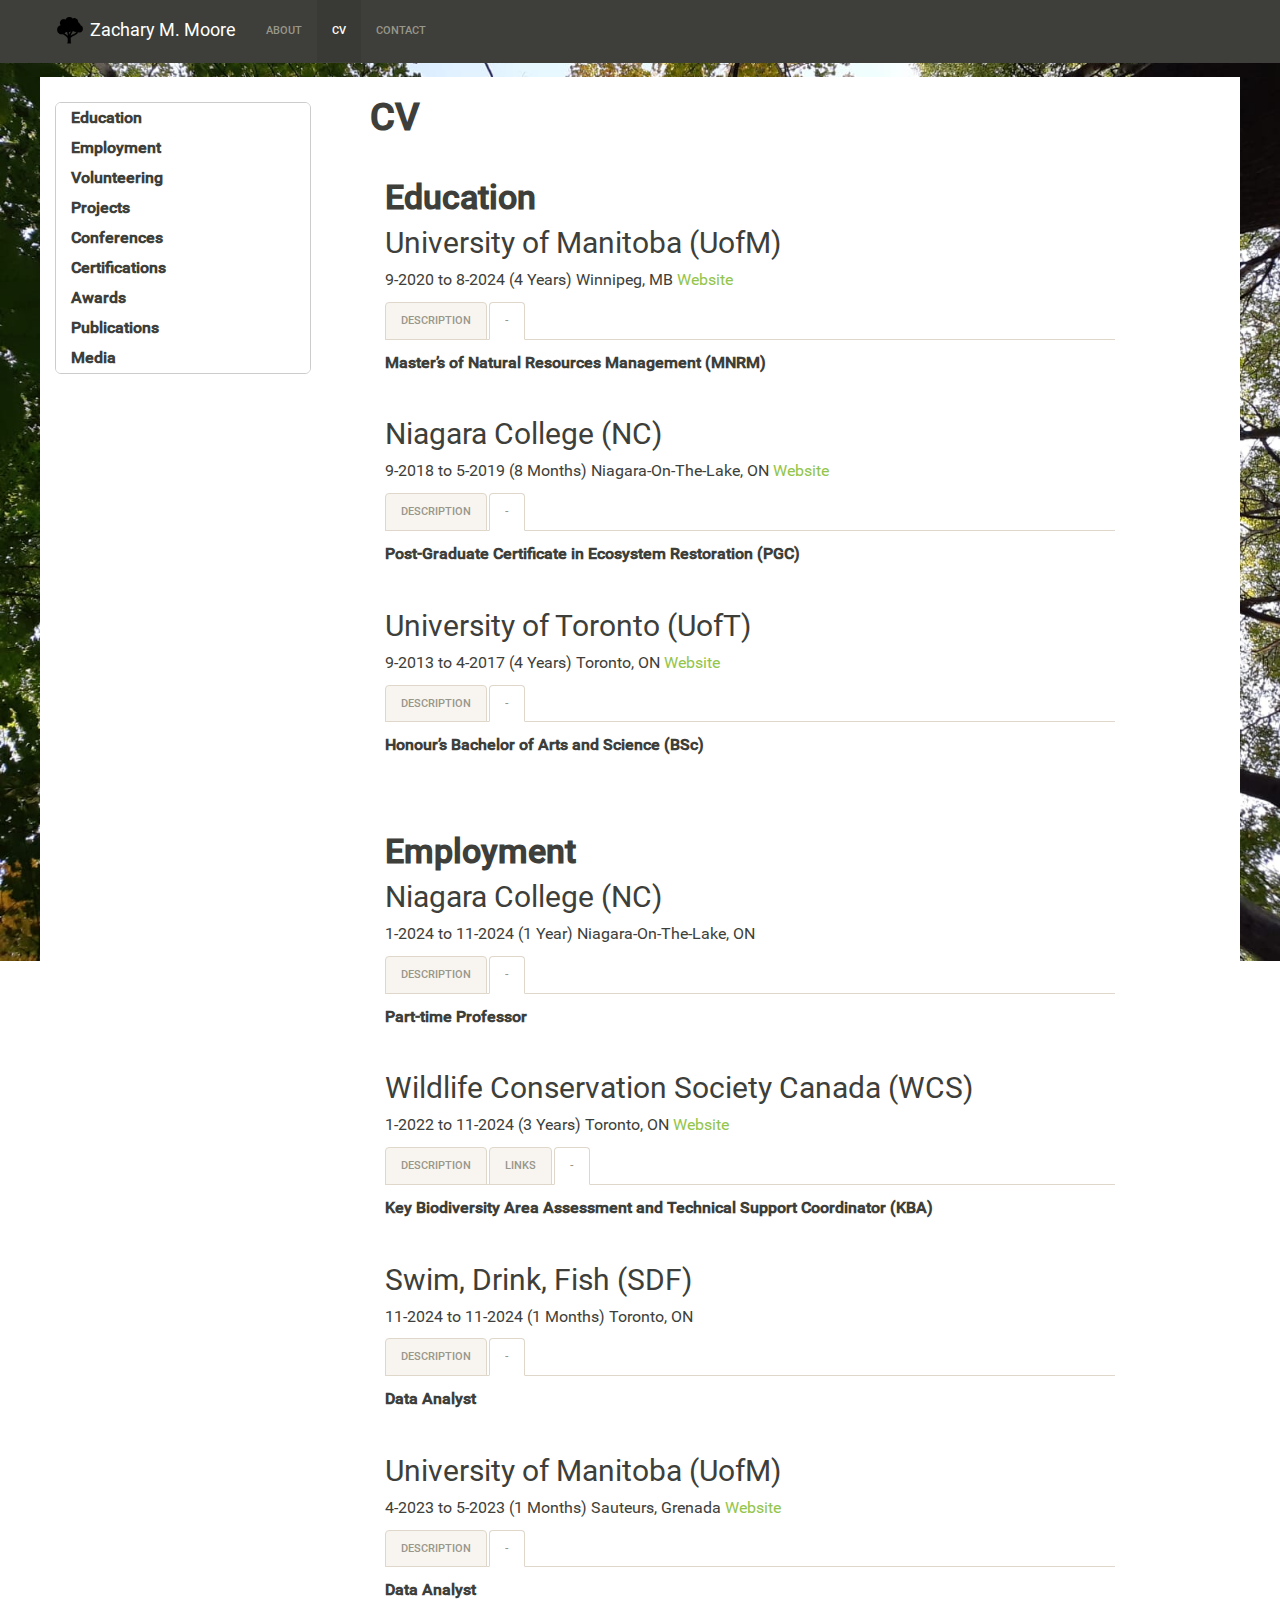
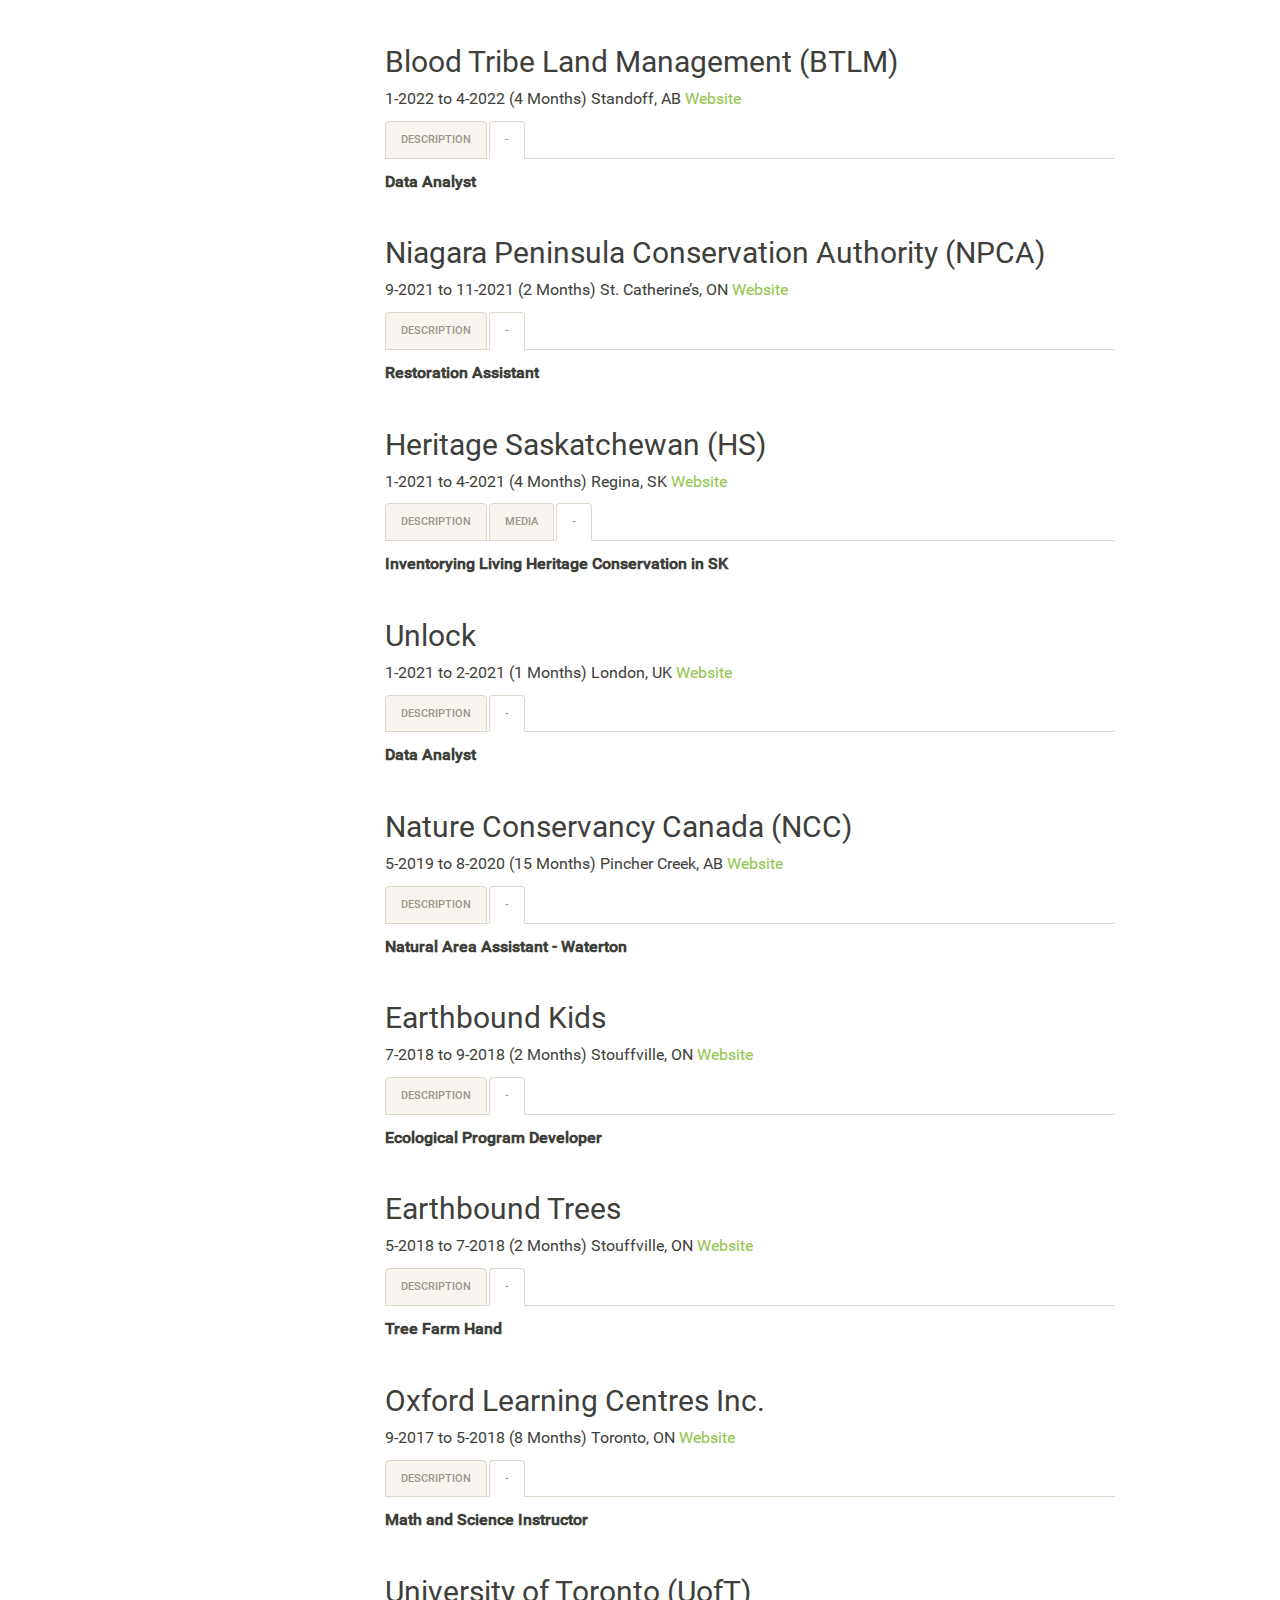
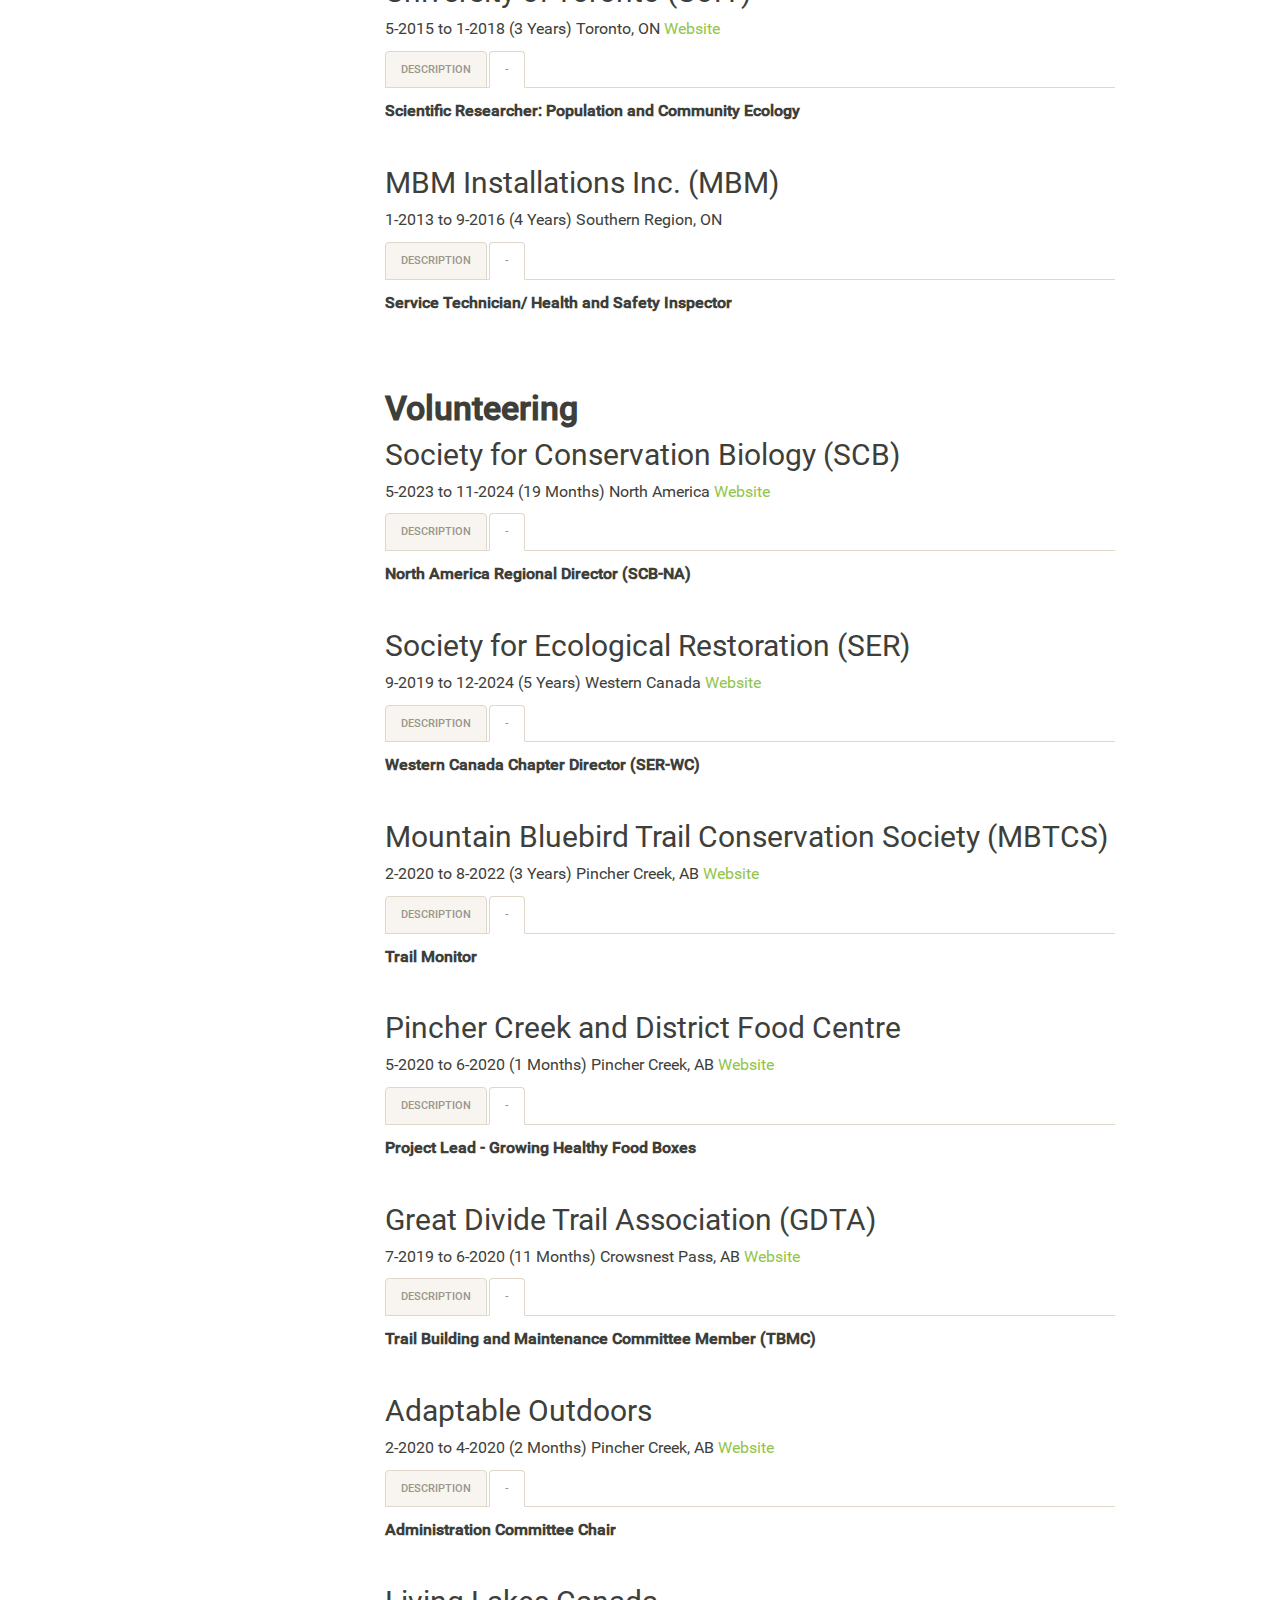
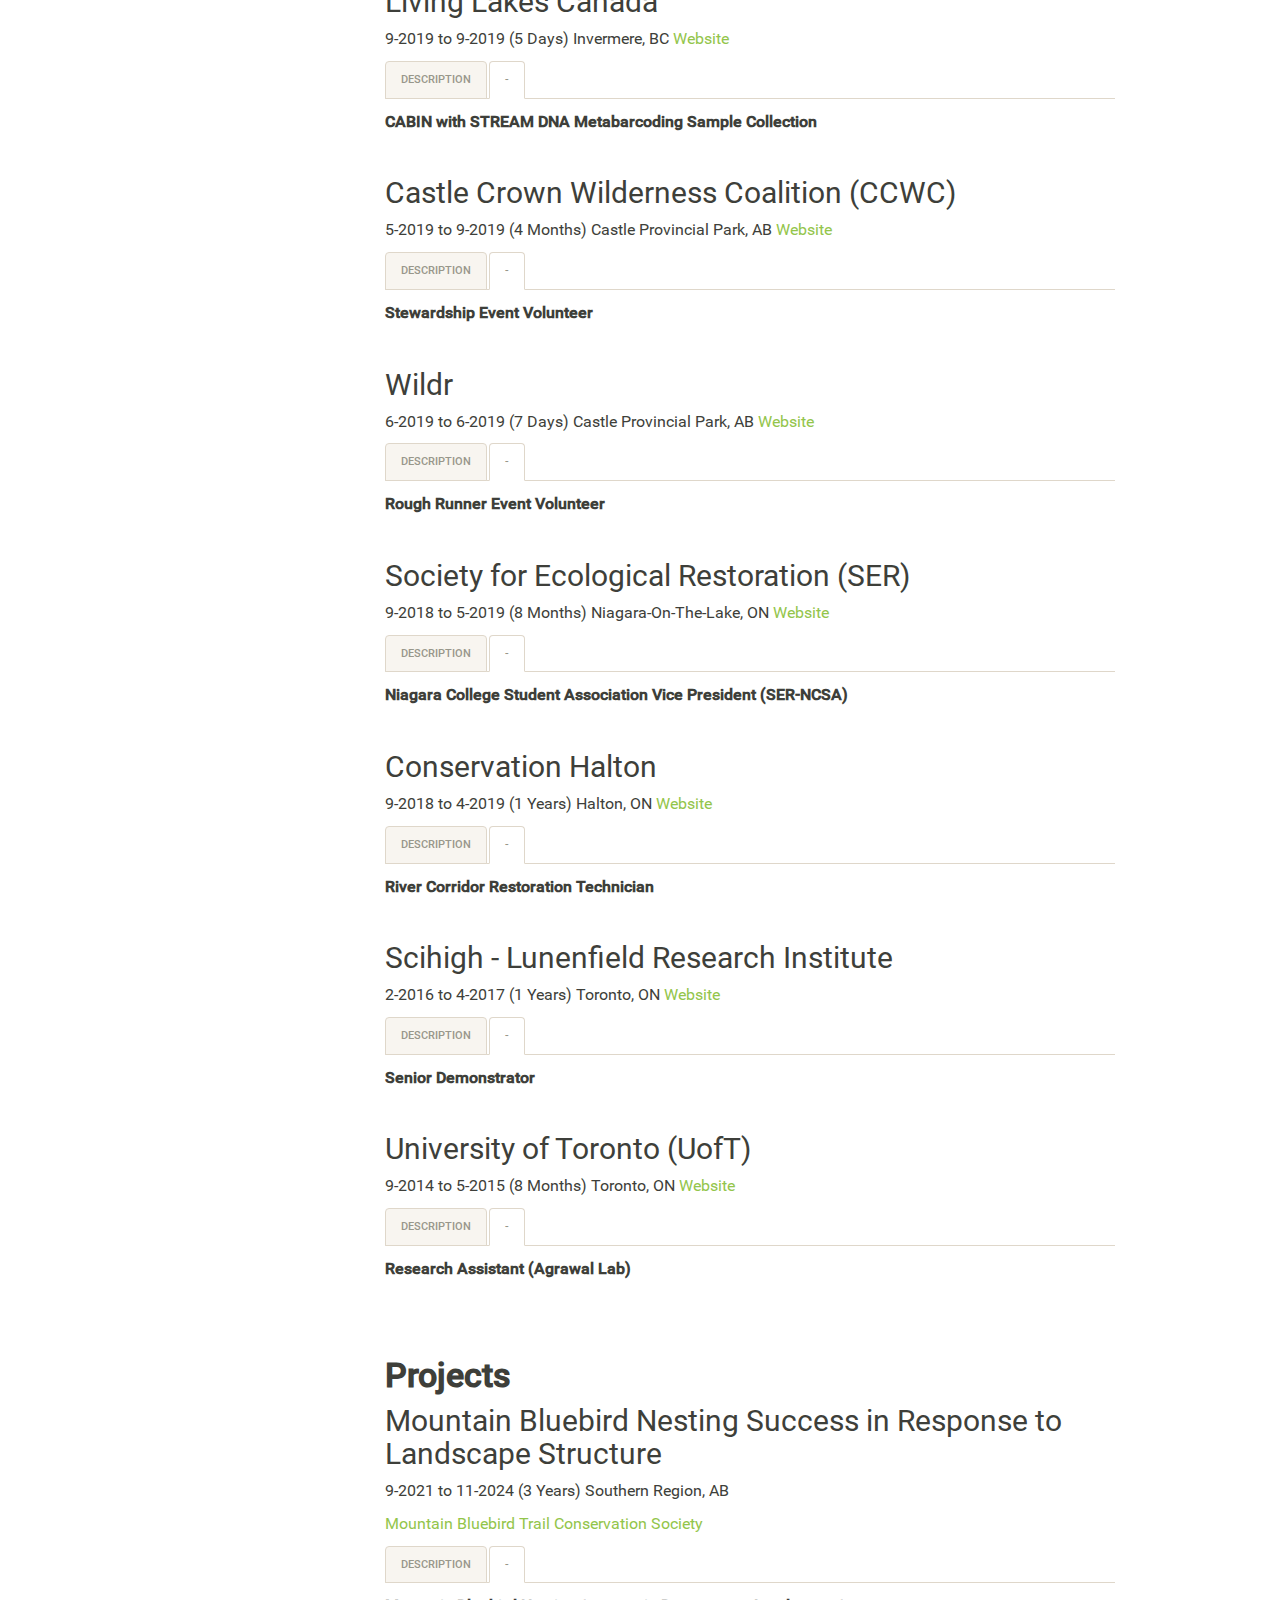
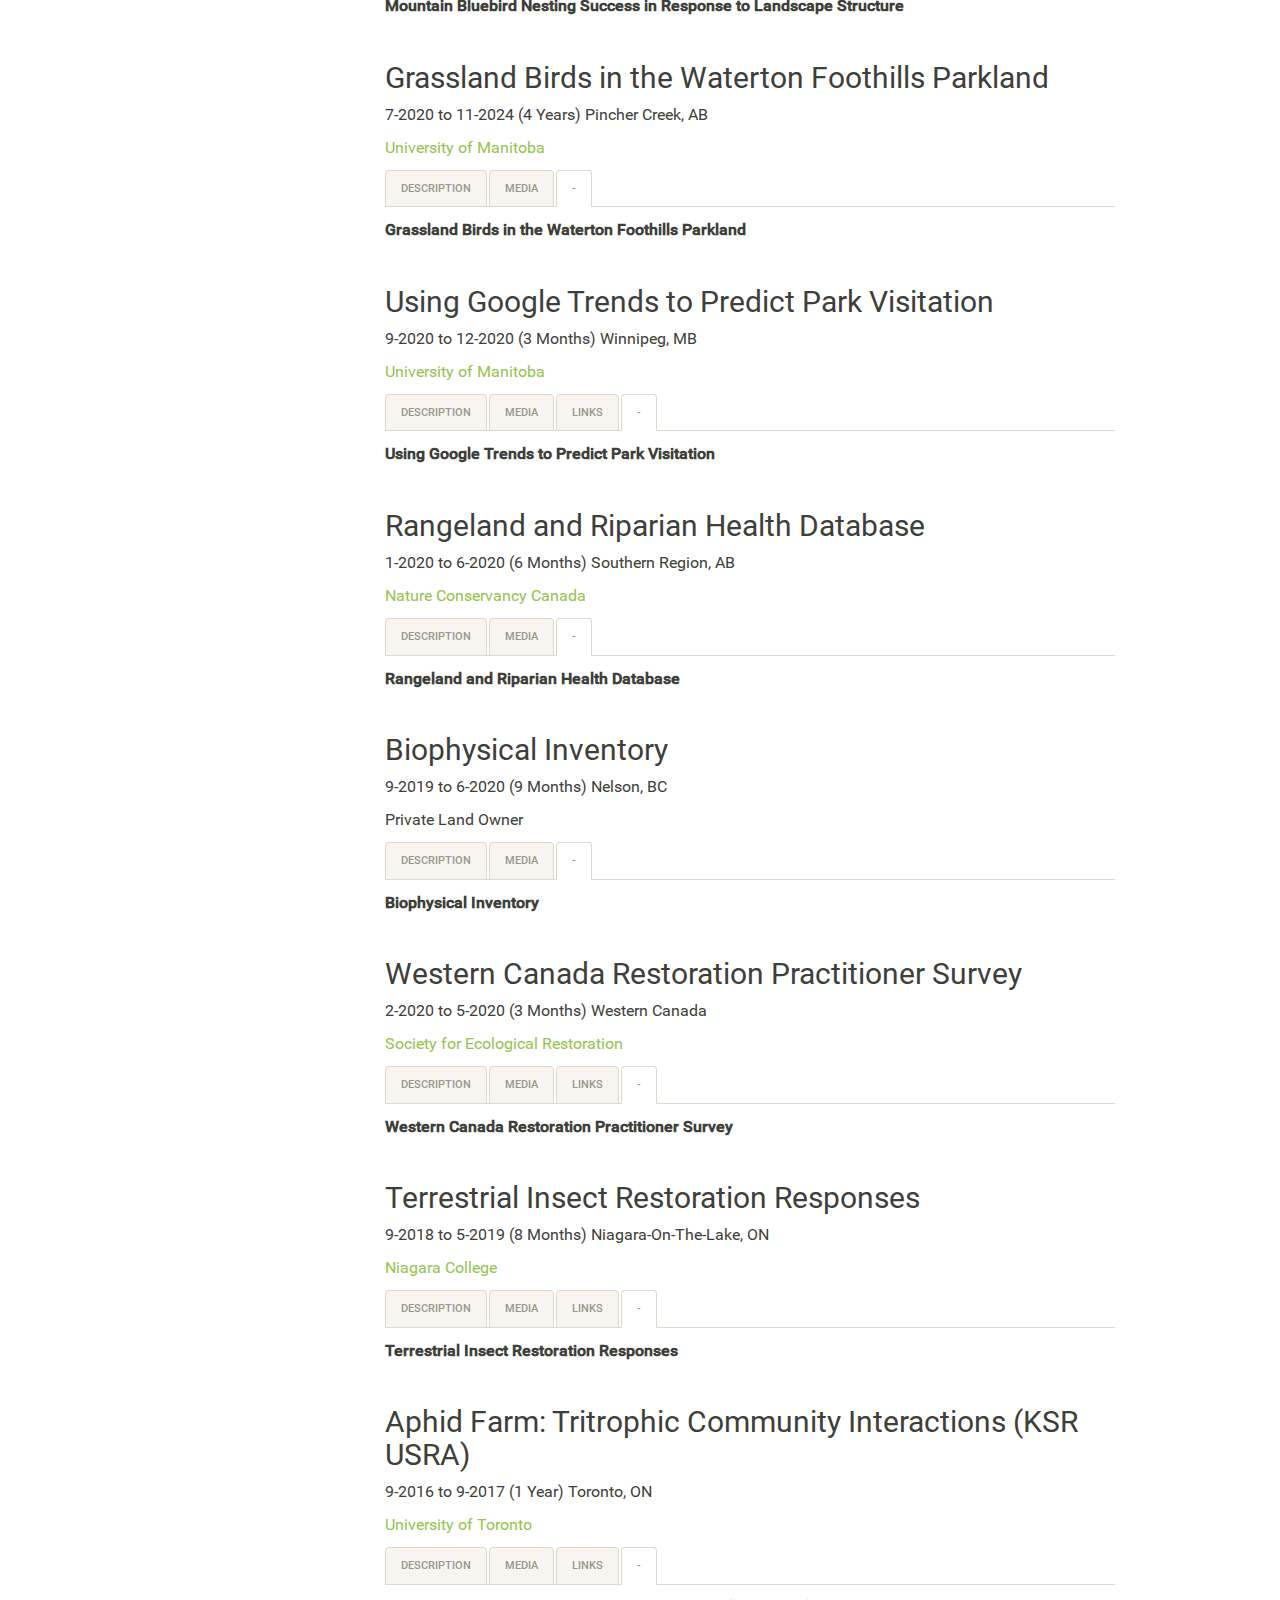
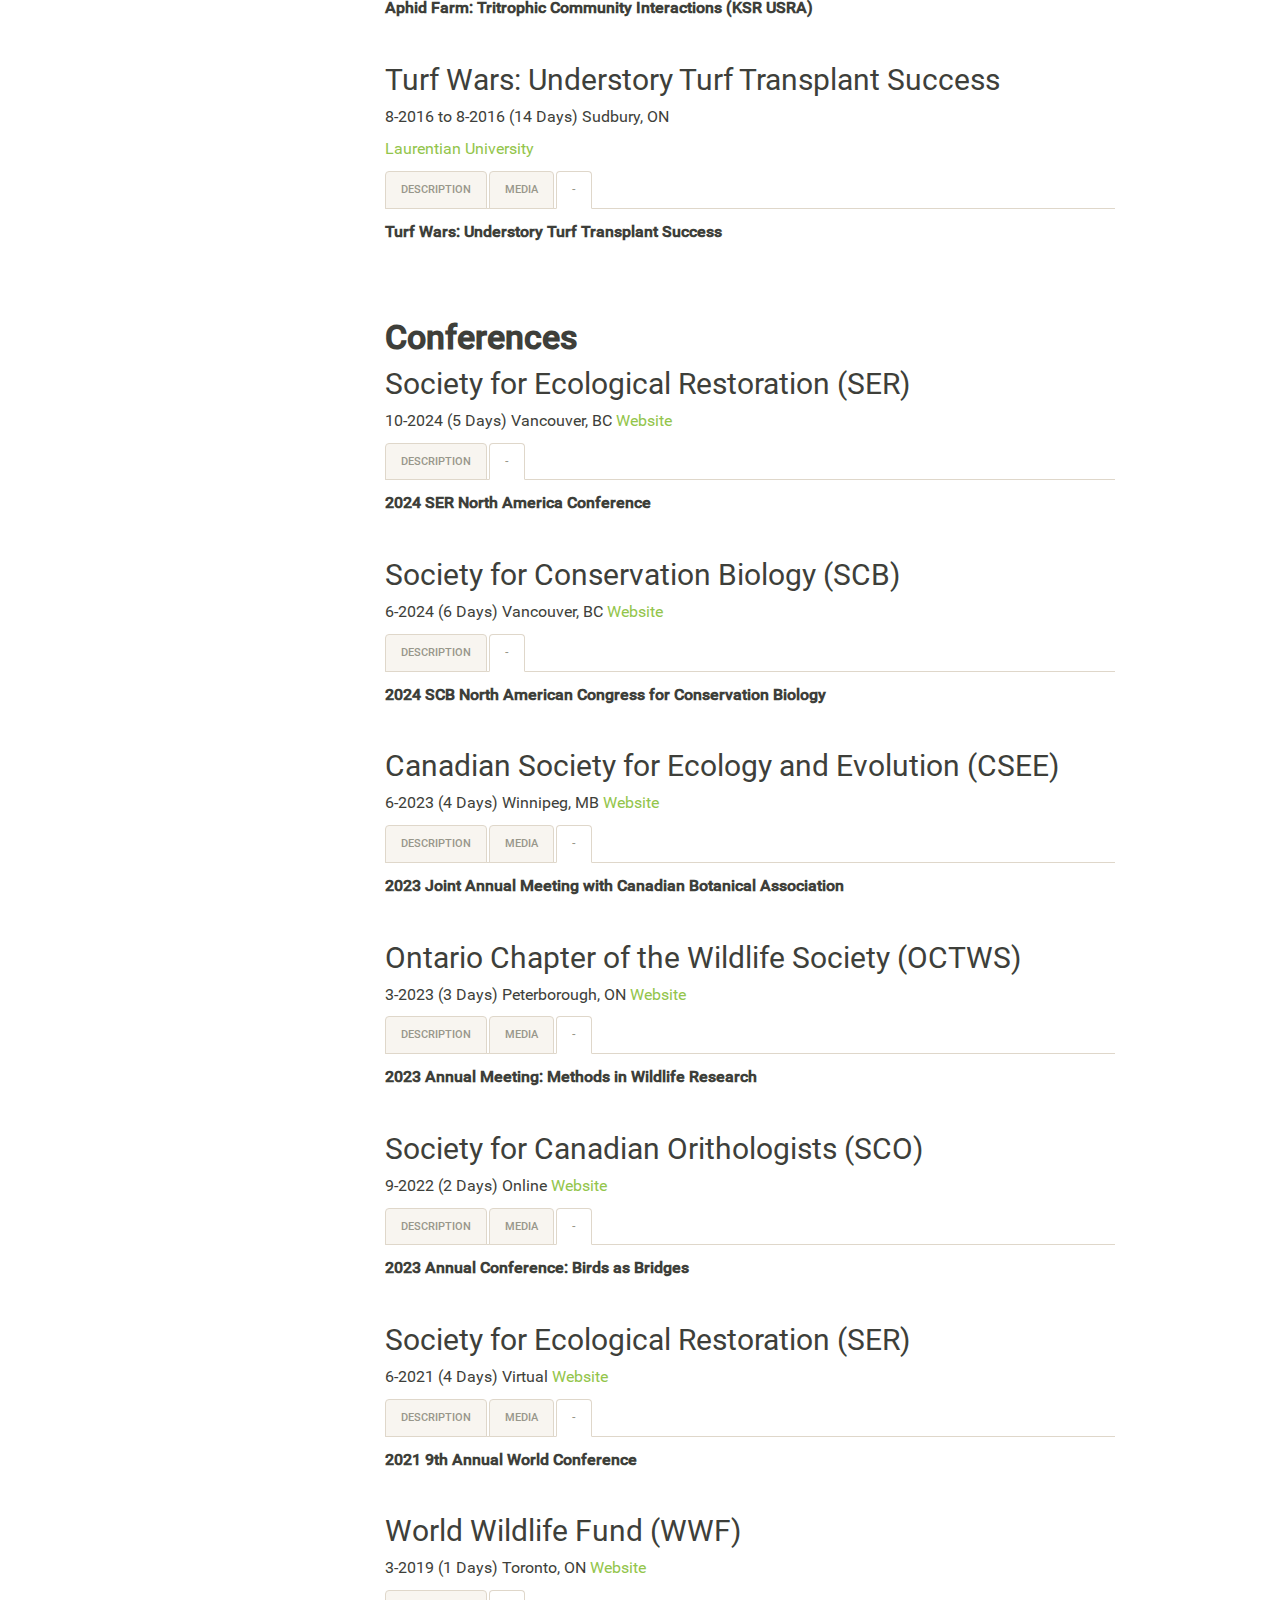
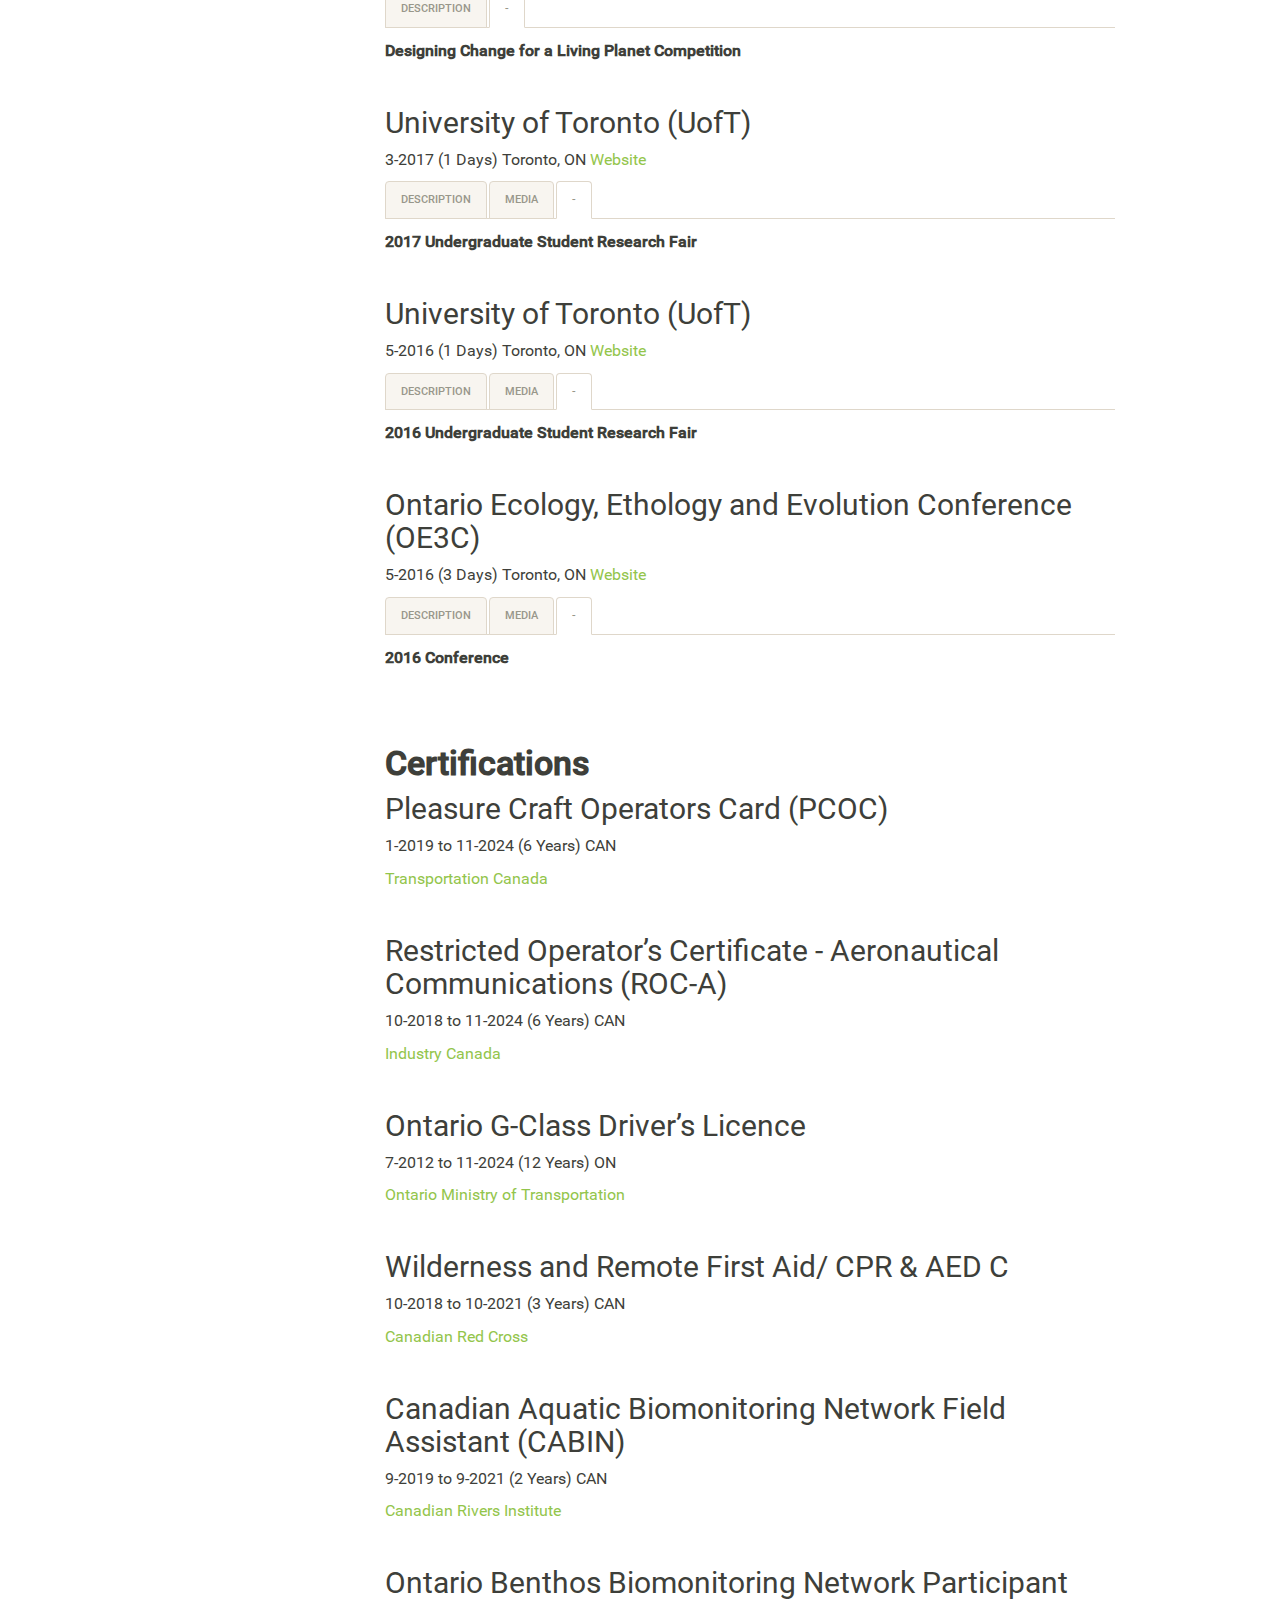
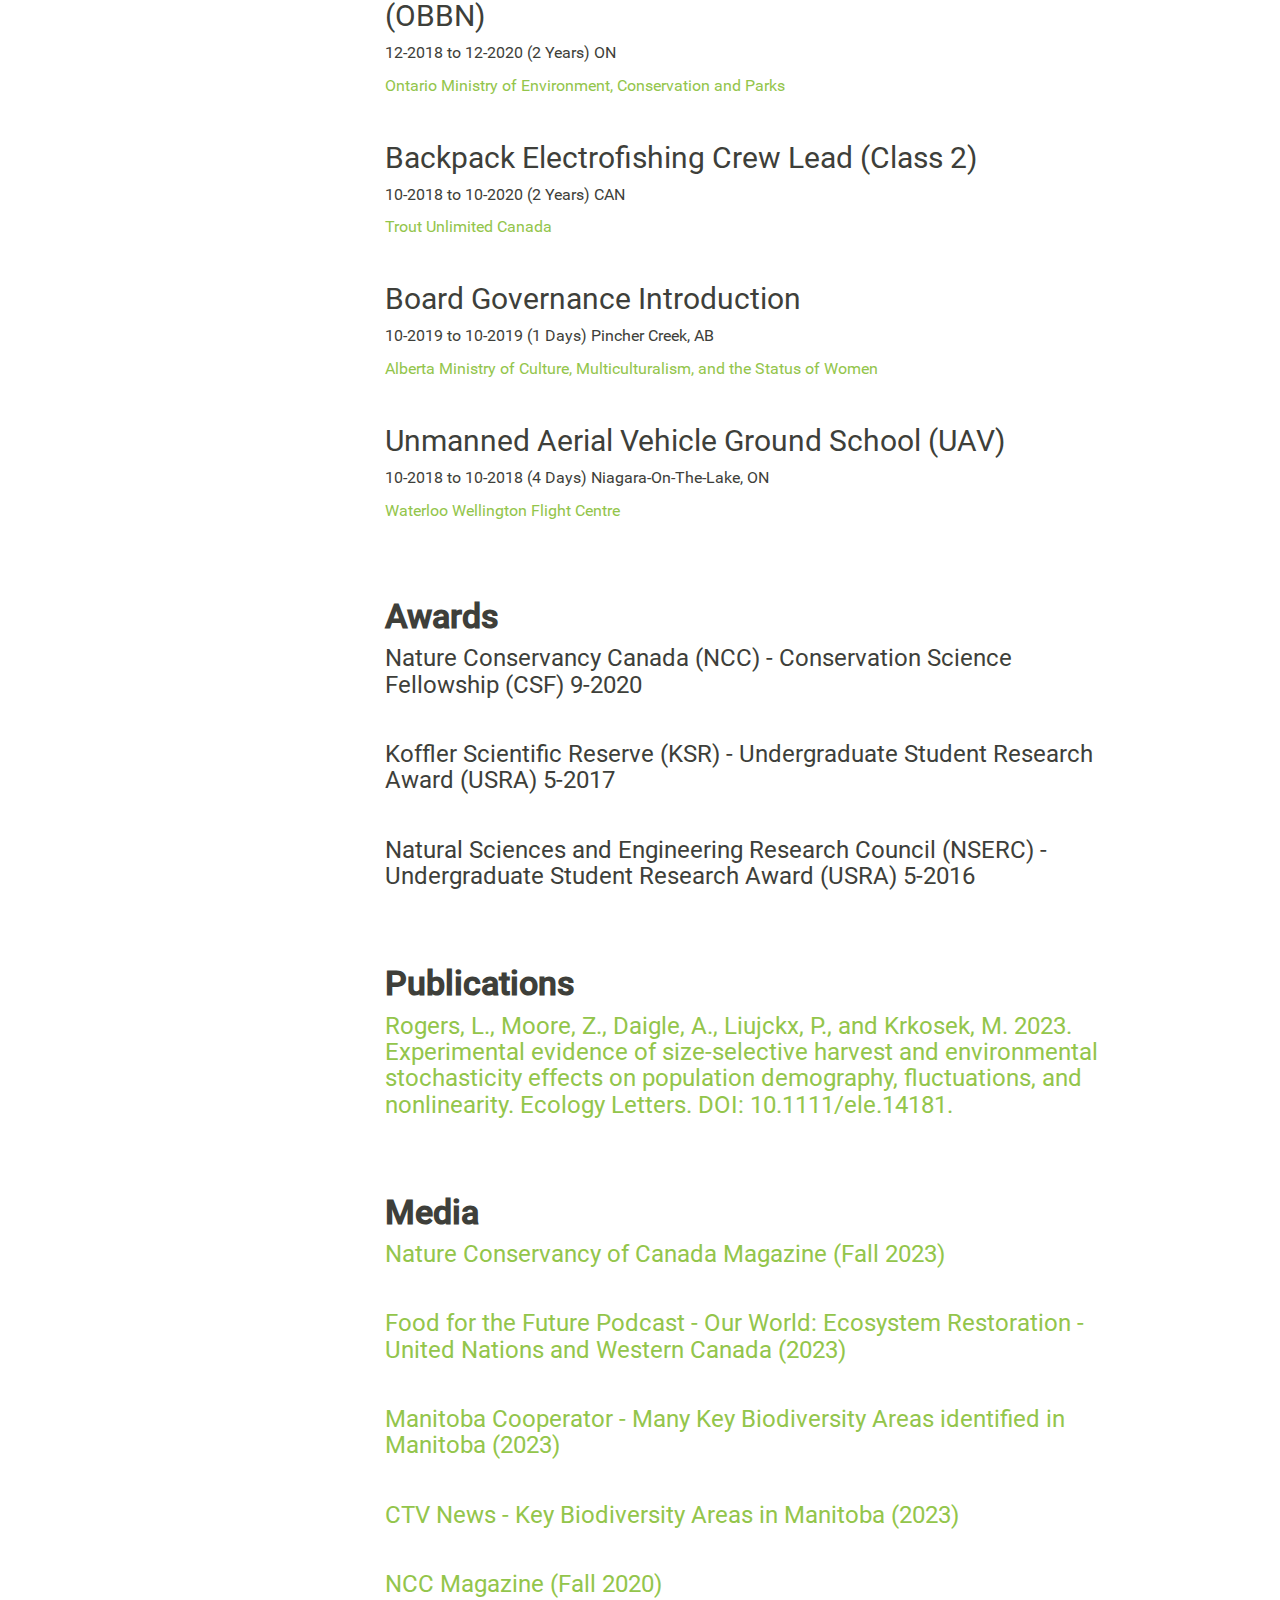
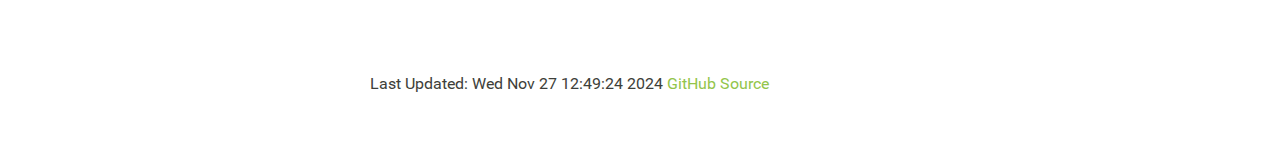
<file: docs/cv.html>
<!DOCTYPE html>

<html>

<head>

<meta charset="utf-8" />
<meta name="generator" content="pandoc" />
<meta http-equiv="X-UA-Compatible" content="IE=EDGE" />




<title>CV</title>

<script src="site_libs/header-attrs-2.28/header-attrs.js"></script>
<script src="site_libs/jquery-3.6.0/jquery-3.6.0.min.js"></script>
<meta name="viewport" content="width=device-width, initial-scale=1" />
<link href="site_libs/bootstrap-3.3.5/css/sandstone.min.css" rel="stylesheet" />
<script src="site_libs/bootstrap-3.3.5/js/bootstrap.min.js"></script>
<script src="site_libs/bootstrap-3.3.5/shim/html5shiv.min.js"></script>
<script src="site_libs/bootstrap-3.3.5/shim/respond.min.js"></script>
<style>h1 {font-size: 34px;}
       h1.title {font-size: 38px;}
       h2 {font-size: 30px;}
       h3 {font-size: 24px;}
       h4 {font-size: 18px;}
       h5 {font-size: 16px;}
       h6 {font-size: 12px;}
       code {color: inherit; background-color: rgba(0, 0, 0, 0.04);}
       pre:not([class]) { background-color: white }</style>
<script src="site_libs/jqueryui-1.13.2/jquery-ui.min.js"></script>
<link href="site_libs/tocify-1.9.1/jquery.tocify.css" rel="stylesheet" />
<script src="site_libs/tocify-1.9.1/jquery.tocify.js"></script>
<script src="site_libs/navigation-1.1/tabsets.js"></script>
<link href="site_libs/highlightjs-9.12.0/default.css" rel="stylesheet" />
<script src="site_libs/highlightjs-9.12.0/highlight.js"></script>
<html>
<link rel="shortcut icon" href="media/site_logo_white.png" />
</html>

<style type="text/css">
  code{white-space: pre-wrap;}
  span.smallcaps{font-variant: small-caps;}
  span.underline{text-decoration: underline;}
  div.column{display: inline-block; vertical-align: top; width: 50%;}
  div.hanging-indent{margin-left: 1.5em; text-indent: -1.5em;}
  ul.task-list{list-style: none;}
    </style>

<style type="text/css">code{white-space: pre;}</style>
<script type="text/javascript">
if (window.hljs) {
  hljs.configure({languages: []});
  hljs.initHighlightingOnLoad();
  if (document.readyState && document.readyState === "complete") {
    window.setTimeout(function() { hljs.initHighlighting(); }, 0);
  }
}
</script>






<link rel="stylesheet" href="mystyles.css" type="text/css" />



<style type = "text/css">
.main-container {
  max-width: 940px;
  margin-left: auto;
  margin-right: auto;
}
img {
  max-width:100%;
}
.tabbed-pane {
  padding-top: 12px;
}
.html-widget {
  margin-bottom: 20px;
}
button.code-folding-btn:focus {
  outline: none;
}
summary {
  display: list-item;
}
details > summary > p:only-child {
  display: inline;
}
pre code {
  padding: 0;
}
</style>


<style type="text/css">
.dropdown-submenu {
  position: relative;
}
.dropdown-submenu>.dropdown-menu {
  top: 0;
  left: 100%;
  margin-top: -6px;
  margin-left: -1px;
  border-radius: 0 6px 6px 6px;
}
.dropdown-submenu:hover>.dropdown-menu {
  display: block;
}
.dropdown-submenu>a:after {
  display: block;
  content: " ";
  float: right;
  width: 0;
  height: 0;
  border-color: transparent;
  border-style: solid;
  border-width: 5px 0 5px 5px;
  border-left-color: #cccccc;
  margin-top: 5px;
  margin-right: -10px;
}
.dropdown-submenu:hover>a:after {
  border-left-color: #adb5bd;
}
.dropdown-submenu.pull-left {
  float: none;
}
.dropdown-submenu.pull-left>.dropdown-menu {
  left: -100%;
  margin-left: 10px;
  border-radius: 6px 0 6px 6px;
}
</style>

<script type="text/javascript">
// manage active state of menu based on current page
$(document).ready(function () {
  // active menu anchor
  href = window.location.pathname
  href = href.substr(href.lastIndexOf('/') + 1)
  if (href === "")
    href = "index.html";
  var menuAnchor = $('a[href="' + href + '"]');

  // mark the anchor link active (and if it's in a dropdown, also mark that active)
  var dropdown = menuAnchor.closest('li.dropdown');
  if (window.bootstrap) { // Bootstrap 4+
    menuAnchor.addClass('active');
    dropdown.find('> .dropdown-toggle').addClass('active');
  } else { // Bootstrap 3
    menuAnchor.parent().addClass('active');
    dropdown.addClass('active');
  }

  // Navbar adjustments
  var navHeight = $(".navbar").first().height() + 15;
  var style = document.createElement('style');
  var pt = "padding-top: " + navHeight + "px; ";
  var mt = "margin-top: -" + navHeight + "px; ";
  var css = "";
  // offset scroll position for anchor links (for fixed navbar)
  for (var i = 1; i <= 6; i++) {
    css += ".section h" + i + "{ " + pt + mt + "}\n";
  }
  style.innerHTML = "body {" + pt + "padding-bottom: 40px; }\n" + css;
  document.head.appendChild(style);
});
</script>

<!-- tabsets -->

<style type="text/css">
.tabset-dropdown > .nav-tabs {
  display: inline-table;
  max-height: 500px;
  min-height: 44px;
  overflow-y: auto;
  border: 1px solid #ddd;
  border-radius: 4px;
}

.tabset-dropdown > .nav-tabs > li.active:before, .tabset-dropdown > .nav-tabs.nav-tabs-open:before {
  content: "\e259";
  font-family: 'Glyphicons Halflings';
  display: inline-block;
  padding: 10px;
  border-right: 1px solid #ddd;
}

.tabset-dropdown > .nav-tabs.nav-tabs-open > li.active:before {
  content: "\e258";
  font-family: 'Glyphicons Halflings';
  border: none;
}

.tabset-dropdown > .nav-tabs > li.active {
  display: block;
}

.tabset-dropdown > .nav-tabs > li > a,
.tabset-dropdown > .nav-tabs > li > a:focus,
.tabset-dropdown > .nav-tabs > li > a:hover {
  border: none;
  display: inline-block;
  border-radius: 4px;
  background-color: transparent;
}

.tabset-dropdown > .nav-tabs.nav-tabs-open > li {
  display: block;
  float: none;
}

.tabset-dropdown > .nav-tabs > li {
  display: none;
}
</style>

<!-- code folding -->



<style type="text/css">

#TOC {
  margin: 25px 0px 20px 0px;
}
@media (max-width: 768px) {
#TOC {
  position: relative;
  width: 100%;
}
}

@media print {
.toc-content {
  /* see https://github.com/w3c/csswg-drafts/issues/4434 */
  float: right;
}
}

.toc-content {
  padding-left: 30px;
  padding-right: 40px;
}

div.main-container {
  max-width: 1200px;
}

div.tocify {
  width: 20%;
  max-width: 260px;
  max-height: 85%;
}

@media (min-width: 768px) and (max-width: 991px) {
  div.tocify {
    width: 25%;
  }
}

@media (max-width: 767px) {
  div.tocify {
    width: 100%;
    max-width: none;
  }
}

.tocify ul, .tocify li {
  line-height: 20px;
}

.tocify-subheader .tocify-item {
  font-size: 0.90em;
}

.tocify .list-group-item {
  border-radius: 0px;
}


</style>



</head>

<body>


<div class="container-fluid main-container">


<!-- setup 3col/9col grid for toc_float and main content  -->
<div class="row">
<div class="col-xs-12 col-sm-4 col-md-3">
<div id="TOC" class="tocify">
</div>
</div>

<div class="toc-content col-xs-12 col-sm-8 col-md-9">




<div class="navbar navbar-default  navbar-fixed-top" role="navigation">
  <div class="container">
    <div class="navbar-header">
      <button type="button" class="navbar-toggle collapsed" data-toggle="collapse" data-bs-toggle="collapse" data-target="#navbar" data-bs-target="#navbar">
        <span class="icon-bar"></span>
        <span class="icon-bar"></span>
        <span class="icon-bar"></span>
      </button>
      <a class="navbar-brand" href="index.html">Zachary M. Moore</a>
    </div>
    <div id="navbar" class="navbar-collapse collapse">
      <ul class="nav navbar-nav">
        <li>
  <a href="index.html">About</a>
</li>
<li>
  <a href="cv.html">CV</a>
</li>
<li>
  <a href="contact.html">Contact</a>
</li>
      </ul>
      <ul class="nav navbar-nav navbar-right">
        
      </ul>
    </div><!--/.nav-collapse -->
  </div><!--/.container -->
</div><!--/.navbar -->

<div id="header">



<h1 class="title toc-ignore"><strong>CV</strong></h1>

</div>


<div class="row"
style="padding-top: 30px;  padding-right: 100px; padding-left: 30px; ">
<div id="education" class="section level1">
<h1><strong>Education</strong></h1>
<div id="university-of-manitoba-uofm" class="section level2 tabset">
<h2 class="tabset">University of Manitoba (UofM)</h2>
<p>9-2020 to 8-2024 (4 Years) Winnipeg, MB <a
href="https://www.umanitoba.ca/">Website</a></p>
<div id="description" class="section level3">
<h3>Description</h3>
<p><strong>Master’s of Natural Resources Management (MNRM)</strong></p>
<ul>
<li><p>Masters program involving a thesis, course work, and public
facing presentations in partnership with the Nature Conservancy of
Canada.</p></li>
<li><p>Thesis: Grassland Birds in the Parkland Transition. Courses cover
aspects of economics, sociology, and reclamation/restoration from a
natural resources management perspective.</p></li>
<li><p>Awarded Conservation Science Fellowship in conjunction with the
Nature Conservancy of Canada.</p></li>
<li><p>Learned how to identify own epistemological biases. Improved
skills in scientific study design. Linked theoretical ecological
concepts to conservation management.</p></li>
</ul>
</div>
<div id="section" class="section level3 active">
<h3 class="active">-</h3>
<p><strong>Master’s of Natural Resources Management (MNRM)</strong></p>
<p><br></p>
</div>
</div>
<div id="niagara-college-nc" class="section level2 tabset">
<h2 class="tabset">Niagara College (NC)</h2>
<p>9-2018 to 5-2019 (8 Months) Niagara-On-The-Lake, ON <a
href="https://www.niagaracollege.ca/">Website</a></p>
<div id="description-1" class="section level3">
<h3>Description</h3>
<p><strong>Post-Graduate Certificate in Ecosystem Restoration
(PGC)</strong></p>
<ul>
<li><p>Trained in planning, implementing, and monitoring ecosystem
restoration projects.</p></li>
<li><p>Conducted forest, prairie, and wetland ecosystem classification
including aerial imagery ecosystem delineation. Trained in natural
channel design and river corridor restoration. Studied bioengineering
using live plant material and geotextiles. Sampled benthos and mapped
aquatic habitat. Trained in electrofishing, bird surveying, mammal
tracking, and multiple aspects of environmental monitoring.</p></li>
<li><p>Engaged students, community members, and industry though role in
Niagara College Student Chapter of the Society for Ecological
Restoration.</p></li>
<li><p>Learned environmental policy considerations in project planning.
Introduced to many aspects of stakeholder engagement. Produced
proposals, technical reports, and presentations for professional
clients.</p></li>
</ul>
</div>
<div id="section-1" class="section level3 active">
<h3 class="active">-</h3>
<p><strong>Post-Graduate Certificate in Ecosystem Restoration
(PGC)</strong></p>
<p><br></p>
</div>
</div>
<div id="university-of-toronto-uoft" class="section level2 tabset">
<h2 class="tabset">University of Toronto (UofT)</h2>
<p>9-2013 to 4-2017 (4 Years) Toronto, ON <a
href="https://www.utoronto.ca/">Website</a></p>
<div id="description-2" class="section level3">
<h3>Description</h3>
<p><strong>Honour’s Bachelor of Arts and Science (BSc)</strong></p>
<ul>
<li><p>Double majored in Ecology &amp; Evolutionary Biology;
Biodiversity &amp; Conservation Biology.</p></li>
<li><p>Studied population and community ecology focusing on the impacts
of global change on conservation.</p></li>
<li><p>Graduated with Honours and High Distinction. Completed two
independent theses.</p></li>
<li><p>Developed skills in approaching questions scientifically,
researching the current state of knowledge on a topic, and organizing
groups to solve problems and complete projects.</p></li>
</ul>
</div>
<div id="section-2" class="section level3 active">
<h3 class="active">-</h3>
<p><strong>Honour’s Bachelor of Arts and Science (BSc)</strong></p>
<p><br></p>
<p><br></p>
</div>
</div>
</div>
<div id="employment" class="section level1">
<h1><strong>Employment</strong></h1>
<div id="niagara-college-nc-1" class="section level2 tabset">
<h2 class="tabset">Niagara College (NC)</h2>
<p>1-2024 to 11-2024 (1 Year) Niagara-On-The-Lake, ON</p>
<div id="description-3" class="section level3">
<h3>Description</h3>
<p><strong>Part-time Professor</strong></p>
<ul>
<li><p>Instructor for courses in the School of Environment and
Horticulture.</p></li>
<li><p>Data Management for Environmental Technicians. Flora
Identification for Ecosystem Restoration Post-grads.</p></li>
<li><p>Redesigned basic excel course to include data structures,
advanced excel analysis tools, and statistical analysis.</p></li>
<li><p>Developing two additional courses in Data Analysis for Ecosystem
Restoration and Environmental Monitoring and Impact Assessment
Post-grads.</p></li>
</ul>
</div>
<div id="section-3" class="section level3 active">
<h3 class="active">-</h3>
<p><strong>Part-time Professor</strong></p>
<p><br></p>
</div>
</div>
<div id="wildlife-conservation-society-canada-wcs"
class="section level2 tabset">
<h2 class="tabset">Wildlife Conservation Society Canada (WCS)</h2>
<p>1-2022 to 11-2024 (3 Years) Toronto, ON <a
href="https://www.wcs.org/">Website</a></p>
<div id="description-4" class="section level3">
<h3>Description</h3>
<p><strong>Key Biodiversity Area Assessment and Technical Support
Coordinator (KBA)</strong></p>
<ul>
<li><p>Nominated Key Biodiversity Areas (KBAs) in Manitoba,
Saskatchewan, Alberta, and Ontario.</p></li>
<li><p>Assessed species for threshold population sizes using relational
NatureServe geodatabase. Wrote proposals for sites. Liaised with
technical experts to ensure data quality and proposal accuracy.</p></li>
<li><p>Read, analyzed, and interpreted conservation data, reports, and
other information for over 400 potential KBA trigger elements (species).
Interviewed over 300 experts and knowledge holders. Identified,
analyzed, and wrote proposals for more than 50 sites to recognize their
exceptional conservation value.</p></li>
<li><p>Learned about sensitive species data security protocols,
conservation rankings, and aspects of species designation.</p></li>
</ul>
</div>
<div id="links" class="section level3">
<h3>Links</h3>
<p><strong>Key Biodiversity Area Assessment and Technical Support
Coordinator (KBA)</strong></p>
<p><a href="https://kbacanada.org/">KBA Canada Website</a></p>
</div>
<div id="section-4" class="section level3 active">
<h3 class="active">-</h3>
<p><strong>Key Biodiversity Area Assessment and Technical Support
Coordinator (KBA)</strong></p>
<p><br></p>
</div>
</div>
<div id="swim-drink-fish-sdf" class="section level2 tabset">
<h2 class="tabset">Swim, Drink, Fish (SDF)</h2>
<p>11-2024 to 11-2024 (1 Months) Toronto, ON</p>
<div id="description-5" class="section level3">
<h3>Description</h3>
<p><strong>Data Analyst</strong></p>
<ul>
<li>Short term contract conducting data analyses and consulting on data
management protocols.</li>
</ul>
</div>
<div id="section-5" class="section level3 active">
<h3 class="active">-</h3>
<p><strong>Data Analyst</strong></p>
<p><br></p>
</div>
</div>
<div id="university-of-manitoba-uofm-1" class="section level2 tabset">
<h2 class="tabset">University of Manitoba (UofM)</h2>
<p>4-2023 to 5-2023 (1 Months) Sauteurs, Grenada <a
href="https://www.umanitoba.ca/">Website</a></p>
<div id="description-6" class="section level3">
<h3>Description</h3>
<p><strong>Data Analyst</strong></p>
<ul>
<li><p>Short term contract with masters student in the Koper Lab at the
University of Manitoba researching nesting success of land birds in
Grenada.</p></li>
<li><p>Developed data collection procedures using FieldMaps for nest
searching, nest monitoring, vegetation surveys, and ecosystem mapping.
Produced ArcGIS Dashboards for real-time visualization of data
collection progress. Conducted surveys concurrently and adaptively
improved collection procedures. Assisted student researcher with data
analysis protocols.</p></li>
</ul>
</div>
<div id="section-6" class="section level3 active">
<h3 class="active">-</h3>
<p><strong>Data Analyst</strong></p>
<p><br></p>
</div>
</div>
<div id="blood-tribe-land-management-btlm"
class="section level2 tabset">
<h2 class="tabset">Blood Tribe Land Management (BTLM)</h2>
<p>1-2022 to 4-2022 (4 Months) Standoff, AB <a
href="https://bloodtribe.org/index.php/blood-tribe-land-management/">Website</a></p>
<div id="description-7" class="section level3">
<h3>Description</h3>
<p><strong>Data Analyst</strong></p>
<ul>
<li><p>Short term contract with Lands Department for the Blood Tribe
First Nation in Alberta, Canada.</p></li>
<li><p>Conglomerated existing datasets for traditional plant surveys,
avian surveys, and other enivornmental monitoring. Improved protocols
for digital data collection using FieldMaps. Produced ArcGIS Dashboards
to display data in real time as collected.</p></li>
</ul>
</div>
<div id="section-7" class="section level3 active">
<h3 class="active">-</h3>
<p><strong>Data Analyst</strong></p>
<p><br></p>
</div>
</div>
<div id="niagara-peninsula-conservation-authority-npca"
class="section level2 tabset">
<h2 class="tabset">Niagara Peninsula Conservation Authority (NPCA)</h2>
<p>9-2021 to 11-2021 (2 Months) St. Catherine’s, ON <a
href="https://npca.ca/">Website</a></p>
<div id="description-8" class="section level3">
<h3>Description</h3>
<p><strong>Restoration Assistant</strong></p>
<ul>
<li><p>Short-term contract assisting in Fall restoration
plantings.</p></li>
<li><p>Planted tree and shrub container stock. Installed live stakes and
geotextiles for streambank stabilization. Liaised with partners and land
owners. Attended and led volunteer events.</p></li>
</ul>
</div>
<div id="section-8" class="section level3 active">
<h3 class="active">-</h3>
<p><strong>Restoration Assistant</strong></p>
<p><br></p>
</div>
</div>
<div id="heritage-saskatchewan-hs" class="section level2 tabset">
<h2 class="tabset">Heritage Saskatchewan (HS)</h2>
<p>1-2021 to 4-2021 (4 Months) Regina, SK <a
href="https://heritagesask.ca/">Website</a></p>
<div id="description-9" class="section level3">
<h3>Description</h3>
<p><strong>Inventorying Living Heritage Conservation in SK</strong></p>
<ul>
<li><p>Short-term contract studying the state of heritage conservation
in Saskatchewan focusing on the spectrum of work from ‘Built Heritage’
to ‘Intangible Cultural Heritage’.</p></li>
<li><p>Designed classification taxonomy for contributions to heritage
conservation. Created and populated organizational contact database
through internet research and conglomerating existing contact lists.
Analyzed data to identify data gaps and priorities for future research
and outreach.</p></li>
<li><p>Created a tagged database of over 3300 organizations of varying
relations to heritage conservation with contact information.</p></li>
<li><p>Learned about multifaceted aspects of heritage and the
intersection between environment and culture.</p></li>
</ul>
</div>
<div id="media" class="section level3">
<h3>Media</h3>
<p><strong>Inventorying Living Heritage Conservation in SK</strong></p>
<p><a href="https://zacharymilosmoore.ca/media/hs_report_sub.pdf">Subset
of final report submitted in fulfillment of contract.</a></p>
<p><a
href="https://zacharymilosmoore.ca/media/hs_database_template.xlsx">Macro-enabled
excel database template with automated analyses.</a></p>
</div>
<div id="section-9" class="section level3 active">
<h3 class="active">-</h3>
<p><strong>Inventorying Living Heritage Conservation in SK</strong></p>
<p><br></p>
</div>
</div>
<div id="unlock" class="section level2 tabset">
<h2 class="tabset">Unlock</h2>
<p>1-2021 to 2-2021 (1 Months) London, UK <a
href="https://www.joinunlock.com/">Website</a></p>
<div id="description-10" class="section level3">
<h3>Description</h3>
<p><strong>Data Analyst</strong></p>
<ul>
<li><p>Short term contract with online group experience
provider.</p></li>
<li><p>Conglomerated user data from multiple sources. Recommended new
internal platform data structure to improve future analysis and
reporting capabilities.</p></li>
</ul>
</div>
<div id="section-10" class="section level3 active">
<h3 class="active">-</h3>
<p><strong>Data Analyst</strong></p>
<p><br></p>
</div>
</div>
<div id="nature-conservancy-canada-ncc" class="section level2 tabset">
<h2 class="tabset">Nature Conservancy Canada (NCC)</h2>
<p>5-2019 to 8-2020 (15 Months) Pincher Creek, AB <a
href="https://www.natureconservancy.ca/en/">Website</a></p>
<div id="description-11" class="section level3">
<h3>Description</h3>
<p><strong>Natural Area Assistant - Waterton</strong></p>
<ul>
<li><p>Monitored NCC owned properties and conservation easements in the
Waterton Park Front Area.</p></li>
<li><p>Mapped anthropogenic features, invasive species occurrence, and
assessed conservation success through various indicators. Prepared
annual monitoring reports including recommendations for future
stewardship efforts. Analyzed aerial imagery for discrepancies between
monitoring visits. Liaised with property owners and grazing lease
holders. Attended and led events in fence removal, invasive species
management, river corridor restoration, and organization
operations.</p></li>
<li><p>Adjusted to working in a different culture and biota over a short
period of time.</p></li>
<li><p>Learned to liaise with land managers. Excelled in communicating
complex issues to varied audiences.</p></li>
</ul>
</div>
<div id="section-11" class="section level3 active">
<h3 class="active">-</h3>
<p><strong>Natural Area Assistant - Waterton</strong></p>
<p><br></p>
</div>
</div>
<div id="earthbound-kids" class="section level2 tabset">
<h2 class="tabset">Earthbound Kids</h2>
<p>7-2018 to 9-2018 (2 Months) Stouffville, ON <a
href="https://earthboundkids.ca/">Website</a></p>
<div id="description-12" class="section level3">
<h3>Description</h3>
<p><strong>Ecological Program Developer</strong></p>
<ul>
<li><p>Designed and led “Small Animals” interactive education program
for students aged 4-16.</p></li>
<li><p>Demonstrated live mammal handling, bird surveying, herpetofauna
identification, and sampling of both aquatic and terrestrial
invertebrates.</p></li>
<li><p>Convinced more than 100 children (and adults) that “Small
Animals” included ‘bugs’: not just furry animals. Awarded “Programmer of
the Year” for dedication to participant experience and creation of novel
educational demonstrations and materials.</p></li>
<li><p>Learned to think on my feet by adjusting presentations to
differing levels of subject interest. Developed exceptional benthic
macroinvertebrate identification skills. Learned how to properly manage
and handle farm animals.</p></li>
</ul>
</div>
<div id="section-12" class="section level3 active">
<h3 class="active">-</h3>
<p><strong>Ecological Program Developer</strong></p>
<p><br></p>
</div>
</div>
<div id="earthbound-trees" class="section level2 tabset">
<h2 class="tabset">Earthbound Trees</h2>
<p>5-2018 to 7-2018 (2 Months) Stouffville, ON <a
href="https://earthboundtrees.ca/">Website</a></p>
<div id="description-13" class="section level3">
<h3>Description</h3>
<p><strong>Tree Farm Hand</strong></p>
<ul>
<li><p>Assisted in tasks related to the management of a 640 acre
small-scale native tree farm.</p></li>
<li><p>Planted, monitored, and maintained bare-root, container, and
root-balled trees. Mechanically and chemically managed invasive plants.
Loaded/unloaded flatbed crane trucks. Drove pick-up trucks off-road and
with trailers. Performed landscape maintenance using small tractors.
Set-up water pumps/ irrigation systems. Built cedar post fences. Created
and maintained forest trails.</p></li>
<li><p>Inventoried &gt;1000 trees on property and assessed trees for
health issues.</p></li>
<li><p>Learned the necessity of good tools, boots, gloves, and
waterproofing. Improved tree identification skills. Learned about common
farming machinery including bobcats and tree spades.</p></li>
</ul>
</div>
<div id="section-13" class="section level3 active">
<h3 class="active">-</h3>
<p><strong>Tree Farm Hand</strong></p>
<p><br></p>
</div>
</div>
<div id="oxford-learning-centres-inc." class="section level2 tabset">
<h2 class="tabset">Oxford Learning Centres Inc. </h2>
<p>9-2017 to 5-2018 (8 Months) Toronto, ON <a
href="https://www.oxfordlearning.com/locations/toronto-don-mills-tutoring/">Website</a></p>
<div id="description-14" class="section level3">
<h3>Description</h3>
<p><strong>Math and Science Instructor</strong></p>
<ul>
<li><p>Instructor for groups of 3 students aged 8 to 18 focusing on math
and science content, but also including English, history, and learning
strategies.</p></li>
<li><p>Designed and implemented curriculum supplementary material.
Created educational resources for varied subject matter.</p></li>
<li><p>Balanced the needs of diverse student backgrounds in a
time-sensitive environment.</p></li>
</ul>
</div>
<div id="section-14" class="section level3 active">
<h3 class="active">-</h3>
<p><strong>Math and Science Instructor</strong></p>
<p><br></p>
</div>
</div>
<div id="university-of-toronto-uoft-1" class="section level2 tabset">
<h2 class="tabset">University of Toronto (UofT)</h2>
<p>5-2015 to 1-2018 (3 Years) Toronto, ON <a
href="https://www.utoronto.ca/">Website</a></p>
<div id="description-15" class="section level3">
<h3>Description</h3>
<p><strong>Scientific Researcher: Population and Community
Ecology</strong></p>
<ul>
<li><p>Completed two independent undergraduate theses and a year long
laboratory contract.</p></li>
<li><p>Conducted scientific literature reviews and experiments.</p></li>
<li><p>Presented results at three scientific conferences. Awarded two
undergraduate student research awards (USRAs).</p></li>
<li><p>Developed skills in experimental design, adapting to changing
conditions, and admitting mistakes. Distinguished between times to
‘figure it out’ and times to ‘ask for help’.</p></li>
</ul>
</div>
<div id="section-15" class="section level3 active">
<h3 class="active">-</h3>
<p><strong>Scientific Researcher: Population and Community
Ecology</strong></p>
<p><br></p>
</div>
</div>
<div id="mbm-installations-inc.-mbm" class="section level2 tabset">
<h2 class="tabset">MBM Installations Inc. (MBM)</h2>
<p>1-2013 to 9-2016 (4 Years) Southern Region, ON</p>
<div id="description-16" class="section level3">
<h3>Description</h3>
<p><strong>Service Technician/ Health and Safety Inspector</strong></p>
<ul>
<li><p>Serviced and inspected physical education equipment, operable
walls, and telescopic seating.</p></li>
<li><p>Worked in general mechanics with power tools, saws, ladders,
scaffolding, and aerial work platforms. Drove pick-up trucks and work
vans with trailer attachments. Hired and managed employees. Completed
inspections for industry health and safety standards.</p></li>
<li><p>Communicated complex issues to clients with less familiarity.
Coordinated inspections of over 200 sites over 4-month periods through
scheduling with staff and clients.</p></li>
<li><p>Learned how to problem solve complex issues, manage staff,
coordinate site visits, and meet deadlines.</p></li>
</ul>
</div>
<div id="section-16" class="section level3 active">
<h3 class="active">-</h3>
<p><strong>Service Technician/ Health and Safety Inspector</strong></p>
<p><br></p>
<p><br></p>
</div>
</div>
</div>
<div id="volunteering" class="section level1">
<h1><strong>Volunteering</strong></h1>
<div id="society-for-conservation-biology-scb"
class="section level2 tabset">
<h2 class="tabset">Society for Conservation Biology (SCB)</h2>
<p>5-2023 to 11-2024 (19 Months) North America <a
href="https://scbnorthamerica.org/">Website</a></p>
<div id="description-17" class="section level3">
<h3>Description</h3>
<p><strong>North America Regional Director (SCB-NA)</strong></p>
<ul>
<li><p>Director for professional society dedicated to advancing the
science and practise of conserving Earth’s biological
diversity.</p></li>
<li><p>Planned conferences. Ensured legal compliance of operations.
Established priorities for new initiatives. Assisted in membership
development and social media outreach.</p></li>
</ul>
</div>
<div id="section-17" class="section level3 active">
<h3 class="active">-</h3>
<p><strong>North America Regional Director (SCB-NA)</strong></p>
<p><br></p>
</div>
</div>
<div id="society-for-ecological-restoration-ser"
class="section level2 tabset">
<h2 class="tabset">Society for Ecological Restoration (SER)</h2>
<p>9-2019 to 12-2024 (5 Years) Western Canada <a
href="https://chapter.ser.org/westerncanada/">Website</a></p>
<div id="description-18" class="section level3">
<h3>Description</h3>
<p><strong>Western Canada Chapter Director (SER-WC)</strong></p>
<ul>
<li><p>Director for professional society dedicated to furthering the
practise of Ecological Restoration in Western Canada.</p></li>
<li><p>Planned conferences. Ensured legal compliance of operations.
Established priorities for new initiatives. Assisted in membership
development and social media outreach.</p></li>
</ul>
</div>
<div id="section-18" class="section level3 active">
<h3 class="active">-</h3>
<p><strong>Western Canada Chapter Director (SER-WC)</strong></p>
<p><br></p>
</div>
</div>
<div id="mountain-bluebird-trail-conservation-society-mbtcs"
class="section level2 tabset">
<h2 class="tabset">Mountain Bluebird Trail Conservation Society
(MBTCS)</h2>
<p>2-2020 to 8-2022 (3 Years) Pincher Creek, AB <a
href="https://bluebirdtrails.org/">Website</a></p>
<div id="description-19" class="section level3">
<h3>Description</h3>
<p><strong>Trail Monitor</strong></p>
<ul>
<li><p>Adopted trail of 22 bluebird boxes.</p></li>
<li><p>Conducted maintenance, nest monitoring and reported results
through standardized forms.</p></li>
</ul>
</div>
<div id="section-19" class="section level3 active">
<h3 class="active">-</h3>
<p><strong>Trail Monitor</strong></p>
<p><br></p>
</div>
</div>
<div id="pincher-creek-and-district-food-centre"
class="section level2 tabset">
<h2 class="tabset">Pincher Creek and District Food Centre</h2>
<p>5-2020 to 6-2020 (1 Months) Pincher Creek, AB <a
href="https://www.facebook.com/foodcentrepc/">Website</a></p>
<div id="description-20" class="section level3">
<h3>Description</h3>
<p><strong>Project Lead - Growing Healthy Food Boxes</strong></p>
<ul>
<li><p>Organized and led volunteer events to produce raised-bed garden
boxes and beginner gardening packages for under-privileged
families.</p></li>
<li><p>Coordinated volunteers, contacted recipients, designed and built
boxes, liaised with public at events</p></li>
<li><p>Designed and built 2’x2’x18” garden boxes for 10 families and 2
businesses.</p></li>
</ul>
</div>
<div id="section-20" class="section level3 active">
<h3 class="active">-</h3>
<p><strong>Project Lead - Growing Healthy Food Boxes</strong></p>
<p><br></p>
</div>
</div>
<div id="great-divide-trail-association-gdta"
class="section level2 tabset">
<h2 class="tabset">Great Divide Trail Association (GDTA)</h2>
<p>7-2019 to 6-2020 (11 Months) Crowsnest Pass, AB <a
href="https://greatdividetrail.com/">Website</a></p>
<div id="description-21" class="section level3">
<h3>Description</h3>
<p><strong>Trail Building and Maintenance Committee Member
(TBMC)</strong></p>
<ul>
<li><p>Participated in committee with organization committed to the
building, maintenance, and protection of the Great Divide Trail in
Canada.</p></li>
<li><p>Participated in 5-day, overnight, remote-area trail building
trips. Contributed to organizational structure development. Liaised with
partners and organized projects specific to the Crowsnest Pass
area.</p></li>
</ul>
</div>
<div id="section-21" class="section level3 active">
<h3 class="active">-</h3>
<p><strong>Trail Building and Maintenance Committee Member
(TBMC)</strong></p>
<p><br></p>
</div>
</div>
<div id="adaptable-outdoors" class="section level2 tabset">
<h2 class="tabset">Adaptable Outdoors</h2>
<p>2-2020 to 4-2020 (2 Months) Pincher Creek, AB <a
href="https://www.facebook.com/AdaptABLEoutdoors/">Website</a></p>
<div id="description-22" class="section level3">
<h3>Description</h3>
<p><strong>Administration Committee Chair</strong></p>
<ul>
<li>Assisting in defining the structure and operations of a new society
helping people with disabilities enjoy the outdoors.</li>
</ul>
</div>
<div id="section-22" class="section level3 active">
<h3 class="active">-</h3>
<p><strong>Administration Committee Chair</strong></p>
<p><br></p>
</div>
</div>
<div id="living-lakes-canada" class="section level2 tabset">
<h2 class="tabset">Living Lakes Canada</h2>
<p>9-2019 to 9-2019 (5 Days) Invermere, BC <a
href="https://livinglakescanada.ca/">Website</a></p>
<div id="description-23" class="section level3">
<h3>Description</h3>
<p><strong>CABIN with STREAM DNA Metabarcoding Sample
Collection</strong></p>
<ul>
<li><p>Four-day volunteer workshop and data collection for aquatic
biomonitoring.</p></li>
<li><p>Trained in standardized sampling of aquatic macroinvertebrate
communities (CABIN) for a national DNA metabarcoding project
(STREAM)</p></li>
</ul>
</div>
<div id="section-23" class="section level3 active">
<h3 class="active">-</h3>
<p><strong>CABIN with STREAM DNA Metabarcoding Sample
Collection</strong></p>
<p><br></p>
</div>
</div>
<div id="castle-crown-wilderness-coalition-ccwc"
class="section level2 tabset">
<h2 class="tabset">Castle Crown Wilderness Coalition (CCWC)</h2>
<p>5-2019 to 9-2019 (4 Months) Castle Provincial Park, AB <a
href="http://ccwc.ab.ca/">Website</a></p>
<div id="description-24" class="section level3">
<h3>Description</h3>
<p><strong>Stewardship Event Volunteer</strong></p>
<ul>
<li><p>Participated in habitat stewardship events for organization
dedicated to preserving wildlife habitat in protected areas of the
Castle Area.</p></li>
<li><p>Removed weeds, installed habitat features, and maintained trails.
Helped to educate groups about local diversity and conservation
threats.</p></li>
</ul>
</div>
<div id="section-24" class="section level3 active">
<h3 class="active">-</h3>
<p><strong>Stewardship Event Volunteer</strong></p>
<p><br></p>
</div>
</div>
<div id="wildr" class="section level2 tabset">
<h2 class="tabset">Wildr</h2>
<p>6-2019 to 6-2019 (7 Days) Castle Provincial Park, AB <a
href="https://www.wildr.ca/">Website</a></p>
<div id="description-25" class="section level3">
<h3>Description</h3>
<p><strong>Rough Runner Event Volunteer</strong></p>
<ul>
<li><p>Assisted in outdoor fitness event.</p></li>
<li><p>Set-up obstacles, determined course locations, and registered
participants.</p></li>
<li><p>Finished 100m vertical sprint, 9 km trail run, and 2 km obstacle
course.</p></li>
</ul>
</div>
<div id="section-25" class="section level3 active">
<h3 class="active">-</h3>
<p><strong>Rough Runner Event Volunteer</strong></p>
<p><br></p>
</div>
</div>
<div id="society-for-ecological-restoration-ser-1"
class="section level2 tabset">
<h2 class="tabset">Society for Ecological Restoration (SER)</h2>
<p>9-2018 to 5-2019 (8 Months) Niagara-On-The-Lake, ON <a
href="https://www.ser.org/">Website</a></p>
<div id="description-26" class="section level3">
<h3>Description</h3>
<p><strong>Niagara College Student Association Vice President
(SER-NCSA)</strong></p>
<ul>
<li><p>Organized and led public outreach, stewardship, workshops, and
restoration projects.</p></li>
<li><p>Coordinated events for student stewardship engagement and a
public BIOBLITZ. Organized volunteers and liaised with partners (General
Motors, World Wildlife Fund). Led demonstrations in environmental
monitoring.</p></li>
<li><p>Learned how to condense instructions for successive volunteer
groups. Learned to coordinate volunteer groups of people from different
cultural and academic backgrounds.</p></li>
</ul>
</div>
<div id="section-26" class="section level3 active">
<h3 class="active">-</h3>
<p><strong>Niagara College Student Association Vice President
(SER-NCSA)</strong></p>
<p><br></p>
</div>
</div>
<div id="conservation-halton" class="section level2 tabset">
<h2 class="tabset">Conservation Halton</h2>
<p>9-2018 to 4-2019 (1 Years) Halton, ON <a
href="https://www.conservationhalton.ca/">Website</a></p>
<div id="description-27" class="section level3">
<h3>Description</h3>
<p><strong>River Corridor Restoration Technician</strong></p>
<ul>
<li><p>Installed structural and habitat features for restoration
projects</p></li>
<li><p>Installed crib walls, Christmas tree revetments (erosion
control), standing snags, floating wood features, and various
geotextiles</p></li>
<li><p>Improved skills with hand tools and small machinery. Discovered
pleasure of wading stream waters in November.</p></li>
</ul>
</div>
<div id="section-27" class="section level3 active">
<h3 class="active">-</h3>
<p><strong>River Corridor Restoration Technician</strong></p>
<p><br></p>
</div>
</div>
<div id="scihigh---lunenfield-research-institute"
class="section level2 tabset">
<h2 class="tabset">Scihigh - Lunenfield Research Institute</h2>
<p>2-2016 to 4-2017 (1 Years) Toronto, ON <a
href="https://scihigh.ca/">Website</a></p>
<div id="description-28" class="section level3">
<h3>Description</h3>
<p><strong>Senior Demonstrator</strong></p>
<ul>
<li><p>Leader of &gt;10 in-class demonstrations for student groups aged
4-18 on various topics in biology.</p></li>
<li><p>Performed demonstrations on uses of model organisms in scientific
research, DNA structure, genetic modification, and anatomy.</p></li>
</ul>
</div>
<div id="section-28" class="section level3 active">
<h3 class="active">-</h3>
<p><strong>Senior Demonstrator</strong></p>
<p><br></p>
</div>
</div>
<div id="university-of-toronto-uoft-2" class="section level2 tabset">
<h2 class="tabset">University of Toronto (UofT)</h2>
<p>9-2014 to 5-2015 (8 Months) Toronto, ON <a
href="https://www.utoronto.ca/">Website</a></p>
<div id="description-29" class="section level3">
<h3>Description</h3>
<p><strong>Research Assistant (Agrawal Lab)</strong></p>
<ul>
<li>Assisted in graduate student research projects on experimental
evolution using Drosophila melanogaster.</li>
</ul>
</div>
<div id="section-29" class="section level3 active">
<h3 class="active">-</h3>
<p><strong>Research Assistant (Agrawal Lab)</strong></p>
<p><br></p>
<p><br></p>
</div>
</div>
</div>
<div id="projects" class="section level1">
<h1><strong>Projects</strong></h1>
<div
id="mountain-bluebird-nesting-success-in-response-to-landscape-structure"
class="section level2 tabset">
<h2 class="tabset">Mountain Bluebird Nesting Success in Response to
Landscape Structure</h2>
<p>9-2021 to 11-2024 (3 Years) Southern Region, AB</p>
<p><a href="https://bluebirdtrails.org/">Mountain Bluebird Trail
Conservation Society</a></p>
<div id="description-30" class="section level3">
<h3>Description</h3>
<p><strong>Mountain Bluebird Nesting Success in Response to Landscape
Structure</strong></p>
<ul>
<li><p>Used monitoring data from non-profit society dedicated to
providing artificial habitat boxes for Mountain Bluebirds to assess
attributes affecting nesting success.</p></li>
<li><p>Consolidated over 20 years of monitoring reports. Analyzed land
cover using publicly available data and aerial imagery. Created models
to assess the impacts of landscape and management variables on Mountain
Bluebird nesting success.</p></li>
</ul>
</div>
<div id="section-30" class="section level3 active">
<h3 class="active">-</h3>
<p><strong>Mountain Bluebird Nesting Success in Response to Landscape
Structure</strong></p>
<p><br></p>
</div>
</div>
<div id="grassland-birds-in-the-waterton-foothills-parkland"
class="section level2 tabset">
<h2 class="tabset">Grassland Birds in the Waterton Foothills
Parkland</h2>
<p>7-2020 to 11-2024 (4 Years) Pincher Creek, AB</p>
<p><a href="https://www.umanitoba.ca/">University of Manitoba</a></p>
<div id="description-31" class="section level3">
<h3>Description</h3>
<p><strong>Grassland Birds in the Waterton Foothills
Parkland</strong></p>
<ul>
<li><p>Masters thesis project studying the interactions between
landscape structure, vegetation communities, and cattle grazing on
grassland bird communities on private conservation projects in southern
Alberta.</p></li>
<li><p>Designed and implemented monitoring program for birds on private
conservation rangelands. Conducted point count surveys. Deployed and
analyzed data from Autonomous Recording Units (ARUs). Analyzed spatial
land cover data. Conducted rangeland health assessments. Leased with
cattle managers, land owners, and non-profit partners.</p></li>
<li><p>Awarded Conservation Science Fellowship in conjunction with the
Nature Conservancy of Canada.</p></li>
<li><p>Attempting to elucidate the species present in a highly conserved
region that is understudied from an avian perspective. Informing cattle
management best practices by linking species abundances to rangeland
health. Informing the debate in landscape ecology of birds regarding
whether habitat amount or fragmentation has larger impacts on habitat
usage.</p></li>
</ul>
</div>
<div id="media-1" class="section level3">
<h3>Media</h3>
<p><strong>Grassland Birds in the Waterton Foothills
Parkland</strong></p>
<p><a
href="https://zacharymilosmoore.ca/media/gsb_proposal_v3.pdf">Thesis
proposal (defended May 2021).</a></p>
</div>
<div id="section-31" class="section level3 active">
<h3 class="active">-</h3>
<p><strong>Grassland Birds in the Waterton Foothills
Parkland</strong></p>
<p><br></p>
</div>
</div>
<div id="using-google-trends-to-predict-park-visitation"
class="section level2 tabset">
<h2 class="tabset">Using Google Trends to Predict Park Visitation</h2>
<p>9-2020 to 12-2020 (3 Months) Winnipeg, MB</p>
<p><a href="https://www.umanitoba.ca/">University of Manitoba</a></p>
<div id="description-32" class="section level3">
<h3>Description</h3>
<p><strong>Using Google Trends to Predict Park Visitation</strong></p>
<ul>
<li><p>Explored possibility of using Google Trends data to predict
public visitation to national parks in Canada.</p></li>
<li><p>Sourced national park visitation data from Canada Open Data. Used
gTrendsR package to correlate visitation with relative search
interest.</p></li>
<li><p>Preliminary results support that when visitation is above a given
monthly threshold, Google Trends data has between a 40 and 70%
correlation with visitation rates.</p></li>
</ul>
</div>
<div id="media-2" class="section level3">
<h3>Media</h3>
<p><strong>Using Google Trends to Predict Park Visitation</strong></p>
<p><a href="https://zacharymilosmoore.ca/media/trends_pb.pdf">Policy
brief submitted in fulfillment of class project.</a></p>
</div>
<div id="links-1" class="section level3">
<h3>Links</h3>
<p><strong>Using Google Trends to Predict Park Visitation</strong></p>
<p><a href="https://trends.google.ca">Google Trends</a></p>
<p><a
href="https://www.rdocumentation.org/packages/gtrendsR/versions/1.4.8">gTrendsR
Documentation</a></p>
</div>
<div id="section-32" class="section level3 active">
<h3 class="active">-</h3>
<p><strong>Using Google Trends to Predict Park Visitation</strong></p>
<p><br></p>
</div>
</div>
<div id="rangeland-and-riparian-health-database"
class="section level2 tabset">
<h2 class="tabset">Rangeland and Riparian Health Database</h2>
<p>1-2020 to 6-2020 (6 Months) Southern Region, AB</p>
<p><a href="https://www.natureconservancy.ca/en/">Nature Conservancy
Canada</a></p>
<div id="description-33" class="section level3">
<h3>Description</h3>
<p><strong>Rangeland and Riparian Health Database</strong></p>
<ul>
<li><p>Created and analyzed database connecting historical and ongoing
range and riparian health assessments.</p></li>
<li><p>Conglomerated nearly 20 years of rangeland and riparian health
reports across over 10,000 hectares of NCC property into a living excel
database. Adapted range health polygons into analyzable format. Created
automated analysis and reporting templates with table and figure outputs
through R Statistical Programming.</p></li>
<li><p>Created functional database to house historical data, input
continuing assessment data, and automated analysis the conglomerated
data to facilitate reporting.</p></li>
<li><p>Scanned technical reports for important information. Standardized
input of various report formats. Improved R-coding skills.</p></li>
</ul>
</div>
<div id="media-3" class="section level3">
<h3>Media</h3>
<p><strong>Rangeland and Riparian Health Database</strong></p>
<p><a
href="https://zacharymilosmoore.ca/media/rrha_report_sub.pdf">Subset of
final report and instruction manual submitted in completion of
project.</a></p>
<p><a
href="https://zacharymilosmoore.ca/media/rrha_template.xlsx">Database
for range and riparian health assessments allowing for automated
analysis in R.</a></p>
</div>
<div id="section-33" class="section level3 active">
<h3 class="active">-</h3>
<p><strong>Rangeland and Riparian Health Database</strong></p>
<p><br></p>
</div>
</div>
<div id="biophysical-inventory" class="section level2 tabset">
<h2 class="tabset">Biophysical Inventory</h2>
<p>9-2019 to 6-2020 (9 Months) Nelson, BC</p>
<p>Private Land Owner</p>
<div id="description-34" class="section level3">
<h3>Description</h3>
<p><strong>Biophysical Inventory</strong></p>
<ul>
<li><p>Contract with private landowner in British Columbia to complete
biophysical inventory of a 594 acre parcel of reforested land.</p></li>
<li><p>Conducted preliminary site assessments using publicly available
spatial data to assess edaphic and hydrological conditions. Assessed
changes in land use through time using aerial imagery. Determined
success of reforestation efforts based on increases in forest cover
through in field surveys. Mapped and removed invasive species and dump
sites.</p></li>
<li><p>Discovered initial replanting efforts following logging were less
successful than desired. Identified priority areas for management
changes.</p></li>
</ul>
</div>
<div id="media-4" class="section level3">
<h3>Media</h3>
<p><strong>Biophysical Inventory</strong></p>
<p><a
href="https://zacharymilosmoore.ca/media/ladybird_bi_sub.pdf">Subset of
final report submitted in fulfillment of consultation.</a></p>
</div>
<div id="section-34" class="section level3 active">
<h3 class="active">-</h3>
<p><strong>Biophysical Inventory</strong></p>
<p><br></p>
</div>
</div>
<div id="western-canada-restoration-practitioner-survey"
class="section level2 tabset">
<h2 class="tabset">Western Canada Restoration Practitioner Survey</h2>
<p>2-2020 to 5-2020 (3 Months) Western Canada</p>
<p><a href="https://chapter.ser.org/westerncanada/">Society for
Ecological Restoration</a></p>
<div id="description-35" class="section level3">
<h3>Description</h3>
<p><strong>Western Canada Restoration Practitioner Survey</strong></p>
<ul>
<li><p>Pilot survey of restoration practitioners in the Kootenay region
of BC to identify usage of SER Principles in restoration project design
and implementation.</p></li>
<li><p>Designed and distributed survey. Analyzed results. Presented
publicly.</p></li>
<li><p>Presented preliminary results as a poster at SER 2021 World
Conferences.</p></li>
<li><p>Learned that international principles are generally implemented
by Western Canadian practitioners, in some cases without knowledge of
SER. Identified additional priorities specific to Canadian
restoration.</p></li>
</ul>
</div>
<div id="media-5" class="section level3">
<h3>Media</h3>
<p><strong>Western Canada Restoration Practitioner Survey</strong></p>
<p><a href="https://zacharymilosmoore.ca/media/serwc_poster.pdf">SER
2021 World Conference poster presentation.</a></p>
</div>
<div id="links-2" class="section level3">
<h3>Links</h3>
<p><strong>Western Canada Restoration Practitioner Survey</strong></p>
<p><a href="https://chapter.ser.org/westerncanada/">Collaborators: Emily
Pejic, Rebecca Wilson</a></p>
</div>
<div id="section-35" class="section level3 active">
<h3 class="active">-</h3>
<p><strong>Western Canada Restoration Practitioner Survey</strong></p>
<p><br></p>
</div>
</div>
<div id="terrestrial-insect-restoration-responses"
class="section level2 tabset">
<h2 class="tabset">Terrestrial Insect Restoration Responses</h2>
<p>9-2018 to 5-2019 (8 Months) Niagara-On-The-Lake, ON</p>
<p><a href="https://www.niagaracollege.ca/">Niagara College</a></p>
<div id="description-36" class="section level3">
<h3>Description</h3>
<p><strong>Terrestrial Insect Restoration Responses</strong></p>
<ul>
<li><p>Summative project in college program comparing terrestrial
arthropod communities in wetlands at different stages of ecological
restoration.</p></li>
<li><p>Used Malaise traps and pitfall traps to collect insect specimens
at two wetlands: one restored in the 1970’s and one restored one year
prior to assessment.</p></li>
<li><p>Found that total insect abundance was higher at the older
restoration project, but taxonomic diversity was not. Provided
recommendations on inclusion into existing long term monitoring
programs.</p></li>
</ul>
</div>
<div id="media-6" class="section level3">
<h3>Media</h3>
<p><strong>Terrestrial Insect Restoration Responses</strong></p>
<p><a
href="https://zacharymilosmoore.ca/media/terrestrial_insects_paper.pdf">Final
paper submitted in completion of course</a></p>
</div>
<div id="links-3" class="section level3">
<h3>Links</h3>
<p><strong>Terrestrial Insect Restoration Responses</strong></p>
<p><a href="https://www.niagaracollege.ca/">Collaborator: Michelle
Place</a></p>
</div>
<div id="section-36" class="section level3 active">
<h3 class="active">-</h3>
<p><strong>Terrestrial Insect Restoration Responses</strong></p>
<p><br></p>
</div>
</div>
<div id="aphid-farm-tritrophic-community-interactions-ksr-usra"
class="section level2 tabset">
<h2 class="tabset">Aphid Farm: Tritrophic Community Interactions (KSR
USRA)</h2>
<p>9-2016 to 9-2017 (1 Year) Toronto, ON</p>
<p><a href="https://www.utoronto.ca/">University of Toronto</a></p>
<div id="description-37" class="section level3">
<h3>Description</h3>
<p><strong>Aphid Farm: Tritrophic Community Interactions (KSR
USRA)</strong></p>
<ul>
<li><p>Undergraduate thesis project using two aphid species in
laboratory and field experiments to examine the relative impacts of
temperature on consumer-resource interactions, density dependence,
interspecific competition, ant-hemipteran mutualisms, and
predation.</p></li>
<li><p>Designed, implemented, and maintained manipulative experiments in
growth chambers and field cages. Analyzed and presented data.</p></li>
<li><p>Awarded University of Toronto’s Koffler Scientific Reserve
Undergraduate Research Award (KSR USRA). Received ‘Best Poster
Presentation in Evolutionary Ecology’ award at University of Toronto
undergraduate research fair (March 2017).</p></li>
</ul>
</div>
<div id="media-7" class="section level3">
<h3>Media</h3>
<p><strong>Aphid Farm: Tritrophic Community Interactions (KSR
USRA)</strong></p>
<p><a
href="https://zacharymilosmoore.ca/media/aphid_farm_interactions.pdf">Diagrammatic
representation of interactions within model system.</a></p>
<p><a
href="https://zacharymilosmoore.ca/media/aphid_farm_poster.pdf">Poster
submitted in fulfillment of preliminary study for undergraduate
thesis.</a></p>
<p><a
href="https://zacharymilosmoore.ca/media/aphid_farm_fld3.jpeg">Experimental
community modelling results.</a></p>
</div>
<div id="links-4" class="section level3">
<h3>Links</h3>
<p><strong>Aphid Farm: Tritrophic Community Interactions (KSR
USRA)</strong></p>
<p><a href="http://gilbert.eeb.utoronto.ca/">Collaborator: Benjamin
Gilbert</a></p>
</div>
<div id="section-37" class="section level3 active">
<h3 class="active">-</h3>
<p><strong>Aphid Farm: Tritrophic Community Interactions (KSR
USRA)</strong></p>
<p><br></p>
</div>
</div>
<div id="turf-wars-understory-turf-transplant-success"
class="section level2 tabset">
<h2 class="tabset">Turf Wars: Understory Turf Transplant Success</h2>
<p>8-2016 to 8-2016 (14 Days) Sudbury, ON</p>
<p><a href="https://laurentian.ca/">Laurentian University</a></p>
<div id="description-38" class="section level3">
<h3>Description</h3>
<p><strong>Turf Wars: Understory Turf Transplant Success</strong></p>
<ul>
<li><p>Ontario University Programs in Field Biology (OUPFB) field course
project examining the impacts of forest understory turf transplants in
restoration efforts.</p></li>
<li><p>Compared vegetation communities, soil macroinvertebrate
communities, and decomposition assays between reference and restored
sites.</p></li>
<li><p>Found that understory turf transplants were successful at
establishing vegetation, but less successful at increasing function
(decomposition) or soil macroinvertebrate diversity.</p></li>
</ul>
</div>
<div id="media-8" class="section level3">
<h3>Media</h3>
<p><strong>Turf Wars: Understory Turf Transplant Success</strong></p>
<p><a
href="https://zacharymilosmoore.ca/media/turf_wars_paper.pdf">Final
paper submitted in completion of course</a></p>
</div>
<div id="section-38" class="section level3 active">
<h3 class="active">-</h3>
<p><strong>Turf Wars: Understory Turf Transplant Success</strong></p>
<p><br></p>
<p><br></p>
</div>
</div>
</div>
<div id="conferences" class="section level1">
<h1><strong>Conferences</strong></h1>
<div id="society-for-ecological-restoration-ser-2"
class="section level2 tabset">
<h2 class="tabset">Society for Ecological Restoration (SER)</h2>
<p>10-2024 (5 Days) Vancouver, BC <a
href="https://sernac.org/">Website</a></p>
<div id="description-39" class="section level3">
<h3>Description</h3>
<p><strong>2024 SER North America Conference</strong></p>
<ul>
<li><p>Presented connections between Key Biodiversity Areas and
Restoration in 12-minute talk format.</p></li>
<li><p>Served on Outreach, Steering, and Programming Committee for 2024
North American Conference on Cross-Biome Connections for Ecological
Restoration across a diverse continent</p></li>
</ul>
</div>
<div id="section-39" class="section level3 active">
<h3 class="active">-</h3>
<p><strong>2024 SER North America Conference</strong></p>
<p><br></p>
</div>
</div>
<div id="society-for-conservation-biology-scb-1"
class="section level2 tabset">
<h2 class="tabset">Society for Conservation Biology (SCB)</h2>
<p>6-2024 (6 Days) Vancouver, BC <a
href="https://scbnorthamerica.org/index.php/naccb-2024/">Website</a></p>
<div id="description-40" class="section level3">
<h3>Description</h3>
<p><strong>2024 SCB North American Congress for Conservation
Biology</strong></p>
<ul>
<li><p>Presented thesis results in 4-minute lightning talk.</p></li>
<li><p>Served on Student Event Committee for 2024 North American
Conference on Celebrating Diversity in Conservation from Summit to
Sea.</p></li>
</ul>
</div>
<div id="section-40" class="section level3 active">
<h3 class="active">-</h3>
<p><strong>2024 SCB North American Congress for Conservation
Biology</strong></p>
<p><br></p>
</div>
</div>
<div id="canadian-society-for-ecology-and-evolution-csee"
class="section level2 tabset">
<h2 class="tabset">Canadian Society for Ecology and Evolution
(CSEE)</h2>
<p>6-2023 (4 Days) Winnipeg, MB <a
href="https://www.beepeg2023.ca/">Website</a></p>
<div id="description-41" class="section level3">
<h3>Description</h3>
<p><strong>2023 Joint Annual Meeting with Canadian Botanical
Association</strong></p>
<ul>
<li><p>Presented thesis results in 4-minute lightning talk.</p></li>
<li><p>Presented “Obligate Grassland Birds in the Foothills Parkland:
Impacts of Landscape on Field Survey Methods” as a poster.</p></li>
<li><p>Awarded first place in student lightning talk competition. Won
$200 USD in books from Princeton University Press.</p></li>
</ul>
</div>
<div id="media-9" class="section level3">
<h3>Media</h3>
<p><strong>2023 Joint Annual Meeting with Canadian Botanical
Association</strong></p>
<p><a
href="https://zacharymilosmoore.ca/media/csee_lightning.pdf">Lightning
Talk</a></p>
</div>
<div id="section-41" class="section level3 active">
<h3 class="active">-</h3>
<p><strong>2023 Joint Annual Meeting with Canadian Botanical
Association</strong></p>
<p><br></p>
</div>
</div>
<div id="ontario-chapter-of-the-wildlife-society-octws"
class="section level2 tabset">
<h2 class="tabset">Ontario Chapter of the Wildlife Society (OCTWS)</h2>
<p>3-2023 (3 Days) Peterborough, ON <a
href="https://www.octws.ca/2023-conference.html">Website</a></p>
<div id="description-42" class="section level3">
<h3>Description</h3>
<p><strong>2023 Annual Meeting: Methods in Wildlife
Research</strong></p>
<ul>
<li><p>Poster presentation at graduate student based
conference.</p></li>
<li><p>Presented “Obligate Grassland Birds in the Foothills Parkland:
Impacts of Landscape on Field Survey Methods” as a poster.</p></li>
</ul>
</div>
<div id="media-10" class="section level3">
<h3>Media</h3>
<p><strong>2023 Annual Meeting: Methods in Wildlife
Research</strong></p>
<p><a href="https://zacharymilosmoore.ca/media/octws_poster.pdf">Poster
presentation</a></p>
</div>
<div id="section-42" class="section level3 active">
<h3 class="active">-</h3>
<p><strong>2023 Annual Meeting: Methods in Wildlife
Research</strong></p>
<p><br></p>
</div>
</div>
<div id="society-for-canadian-orithologists-sco"
class="section level2 tabset">
<h2 class="tabset">Society for Canadian Orithologists (SCO)</h2>
<p>9-2022 (2 Days) Online <a
href="https://meeting.americanornithology.org/about/">Website</a></p>
<div id="description-43" class="section level3">
<h3>Description</h3>
<p><strong>2023 Annual Conference: Birds as Bridges</strong></p>
<ul>
<li><p>Led workshop and presented thesis results in 10-minute talk at
national conference.</p></li>
<li><p>Led workshop entitled “ArcGIS and FieldMaps” and presented
results from “Grassland Birds in the Foothills Parkland”.</p></li>
</ul>
</div>
<div id="media-11" class="section level3">
<h3>Media</h3>
<p><strong>2023 Annual Conference: Birds as Bridges</strong></p>
<p><a href="https://zacharymilosmoore.ca/media/sco_arcgis.pdf">Workshop
presentation</a></p>
</div>
<div id="section-43" class="section level3 active">
<h3 class="active">-</h3>
<p><strong>2023 Annual Conference: Birds as Bridges</strong></p>
<p><br></p>
</div>
</div>
<div id="society-for-ecological-restoration-ser-3"
class="section level2 tabset">
<h2 class="tabset">Society for Ecological Restoration (SER)</h2>
<p>6-2021 (4 Days) Virtual <a
href="https://www.ser.org/page/WorldConference">Website</a></p>
<div id="description-44" class="section level3">
<h3>Description</h3>
<p><strong>2021 9th Annual World Conference</strong></p>
<ul>
<li><p>Poster presentation at global conference for advances in
ecosystem restoration.</p></li>
<li><p>Co-authors presented results for “Western Canada Restoration
Practitioner Survey”</p></li>
</ul>
</div>
<div id="media-12" class="section level3">
<h3>Media</h3>
<p><strong>2021 9th Annual World Conference</strong></p>
<p><a href="https://zacharymilosmoore.ca/media/serwc_poster.pdf">SER
2021 World Conference poster presentation.</a></p>
</div>
<div id="section-44" class="section level3 active">
<h3 class="active">-</h3>
<p><strong>2021 9th Annual World Conference</strong></p>
<p><br></p>
</div>
</div>
<div id="world-wildlife-fund-wwf" class="section level2 tabset">
<h2 class="tabset">World Wildlife Fund (WWF)</h2>
<p>3-2019 (1 Days) Toronto, ON <a
href="https://campus.wwf.ca/event/designing-change-for-a-living-planet/">Website</a></p>
<div id="description-45" class="section level3">
<h3>Description</h3>
<p><strong>Designing Change for a Living Planet Competition</strong></p>
<ul>
<li><p>Niagara College Team presentation on reducing plastic waste
through promoting cyclic economies.</p></li>
<li><p>Created impromtu group pitch for a strategy for reducing plastic
waste from single-use grocery bags.</p></li>
<li><p>Received honourable mention amongst 15 other university and
college teams.</p></li>
</ul>
</div>
<div id="section-45" class="section level3 active">
<h3 class="active">-</h3>
<p><strong>Designing Change for a Living Planet Competition</strong></p>
<p><br></p>
</div>
</div>
<div id="university-of-toronto-uoft-3" class="section level2 tabset">
<h2 class="tabset">University of Toronto (UofT)</h2>
<p>3-2017 (1 Days) Toronto, ON <a
href="https://www.utoronto.ca/">Website</a></p>
<div id="description-46" class="section level3">
<h3>Description</h3>
<p><strong>2017 Undergraduate Student Research Fair</strong></p>
<ul>
<li><p>Poster presentation at undergraduate conference.</p></li>
<li><p>Presented results from “Aphid Farm: Tritrophic Community
Interactions”</p></li>
<li><p>Awarded ‘Best Poster in Evolutionary Ecology’ in competition of
10 undergraduate students for poster presentation.</p></li>
</ul>
</div>
<div id="media-13" class="section level3">
<h3>Media</h3>
<p><strong>2017 Undergraduate Student Research Fair</strong></p>
<p><a
href="https://zacharymilosmoore.ca/media/aphid_farm_poster.pdf">Poster
submitted in fulfillment of preliminary study for undergraduate
thesis.</a></p>
</div>
<div id="section-46" class="section level3 active">
<h3 class="active">-</h3>
<p><strong>2017 Undergraduate Student Research Fair</strong></p>
<p><br></p>
</div>
</div>
<div id="university-of-toronto-uoft-4" class="section level2 tabset">
<h2 class="tabset">University of Toronto (UofT)</h2>
<p>5-2016 (1 Days) Toronto, ON <a
href="https://www.utoronto.ca/">Website</a></p>
<div id="description-47" class="section level3">
<h3>Description</h3>
<p><strong>2016 Undergraduate Student Research Fair</strong></p>
<ul>
<li><p>Poster presentation at undergraduate conference.</p></li>
<li><p>Presented results from “Daphnia Fishery: Experimental Population
Destabilization from Harvesting”</p></li>
</ul>
</div>
<div id="media-14" class="section level3">
<h3>Media</h3>
<p><strong>2016 Undergraduate Student Research Fair</strong></p>
<p><a
href="https://zacharymilosmoore.ca/media/daphnia_fishery_poster.pdf">Poster
submitted in fulfillment of preliminary study for undergraduate
thesis.</a></p>
</div>
<div id="section-47" class="section level3 active">
<h3 class="active">-</h3>
<p><strong>2016 Undergraduate Student Research Fair</strong></p>
<p><br></p>
</div>
</div>
<div id="ontario-ecology-ethology-and-evolution-conference-oe3c"
class="section level2 tabset">
<h2 class="tabset">Ontario Ecology, Ethology and Evolution Conference
(OE3C)</h2>
<p>5-2016 (3 Days) Toronto, ON <a
href="https://oe3c2016blog.wordpress.com/">Website</a></p>
<div id="description-48" class="section level3">
<h3>Description</h3>
<p><strong>2016 Conference</strong></p>
<ul>
<li><p>Poster presentation at graduate student based
conference.</p></li>
<li><p>Presented results from “Daphnia Fishery: Experimental Population
Destabilization from Harvesting”</p></li>
</ul>
</div>
<div id="media-15" class="section level3">
<h3>Media</h3>
<p><strong>2016 Conference</strong></p>
<p><a
href="https://zacharymilosmoore.ca/media/daphnia_fishery_poster.pdf">Poster
submitted in fulfillment of preliminary study for undergraduate
thesis.</a></p>
</div>
<div id="section-48" class="section level3 active">
<h3 class="active">-</h3>
<p><strong>2016 Conference</strong></p>
<p><br></p>
<p><br></p>
</div>
</div>
</div>
<div id="certifications" class="section level1">
<h1><strong>Certifications</strong></h1>
<div id="pleasure-craft-operators-card-pcoc" class="section level2">
<h2>Pleasure Craft Operators Card (PCOC)</h2>
<p>1-2019 to 11-2024 (6 Years) CAN</p>
<p><a
href="https://www.boaterexam.com/canada/?msclkid=c38695208a721a0b7cbcf41f3cea9982">Transportation
Canada</a></p>
<p><br></p>
</div>
<div
id="restricted-operators-certificate---aeronautical-communications-roc-a"
class="section level2">
<h2>Restricted Operator’s Certificate - Aeronautical Communications
(ROC-A)</h2>
<p>10-2018 to 11-2024 (6 Years) CAN</p>
<p><a
href="https://www.ic.gc.ca/eic/site/smt-gst.nsf/eng/sf01397.html">Industry
Canada</a></p>
<p><br></p>
</div>
<div id="ontario-g-class-drivers-licence" class="section level2">
<h2>Ontario G-Class Driver’s Licence</h2>
<p>7-2012 to 11-2024 (12 Years) ON</p>
<p><a
href="https://www.ontario.ca/page/get-g-drivers-licence-new-drivers">Ontario
Ministry of Transportation</a></p>
<p><br></p>
</div>
<div id="wilderness-and-remote-first-aid-cpr-aed-c"
class="section level2">
<h2>Wilderness and Remote First Aid/ CPR &amp; AED C</h2>
<p>10-2018 to 10-2021 (3 Years) CAN</p>
<p><a href="https://www.redcross.ca/training-and-certification">Canadian
Red Cross</a></p>
<p><br></p>
</div>
<div id="canadian-aquatic-biomonitoring-network-field-assistant-cabin"
class="section level2">
<h2>Canadian Aquatic Biomonitoring Network Field Assistant (CABIN)</h2>
<p>9-2019 to 9-2021 (2 Years) CAN</p>
<p><a href="https://www.canadianriversinstitute.com/">Canadian Rivers
Institute</a></p>
<p><br></p>
</div>
<div id="ontario-benthos-biomonitoring-network-participant-obbn"
class="section level2">
<h2>Ontario Benthos Biomonitoring Network Participant (OBBN)</h2>
<p>12-2018 to 12-2020 (2 Years) ON</p>
<p><a
href="https://www.ontario.ca/page/ministry-environment-conservation-parks#!%2F">Ontario
Ministry of Environment, Conservation and Parks</a></p>
<p><br></p>
</div>
<div id="backpack-electrofishing-crew-lead-class-2"
class="section level2">
<h2>Backpack Electrofishing Crew Lead (Class 2)</h2>
<p>10-2018 to 10-2020 (2 Years) CAN</p>
<p><a href="https://tucanada.org/class-2-backpack-electrofishing/">Trout
Unlimited Canada</a></p>
<p><br></p>
</div>
<div id="board-governance-introduction" class="section level2">
<h2>Board Governance Introduction</h2>
<p>10-2019 to 10-2019 (1 Days) Pincher Creek, AB</p>
<p><a
href="https://www.alberta.ca/culture-and-status-of-women.aspx">Alberta
Ministry of Culture, Multiculturalism, and the Status of Women</a></p>
<p><br></p>
</div>
<div id="unmanned-aerial-vehicle-ground-school-uav"
class="section level2">
<h2>Unmanned Aerial Vehicle Ground School (UAV)</h2>
<p>10-2018 to 10-2018 (4 Days) Niagara-On-The-Lake, ON</p>
<p><a href="http://www.wwfc.ca/">Waterloo Wellington Flight
Centre</a></p>
<p><br></p>
<p><br></p>
</div>
</div>
<div id="awards" class="section level1">
<h1><strong>Awards</strong></h1>
<div
id="nature-conservancy-canada-ncc---conservation-science-fellowship-csf-9-2020"
class="section level3">
<h3>Nature Conservancy Canada (NCC) - Conservation Science Fellowship
(CSF) 9-2020</h3>
<p><br></p>
</div>
<div
id="koffler-scientific-reserve-ksr---undergraduate-student-research-award-usra-5-2017"
class="section level3">
<h3>Koffler Scientific Reserve (KSR) - Undergraduate Student Research
Award (USRA) 5-2017</h3>
<p><br></p>
</div>
<div
id="natural-sciences-and-engineering-research-council-nserc---undergraduate-student-research-award-usra-5-2016"
class="section level3">
<h3>Natural Sciences and Engineering Research Council (NSERC) -
Undergraduate Student Research Award (USRA) 5-2016</h3>
<p><br></p>
<p><br></p>
</div>
</div>
<div id="publications" class="section level1">
<h1><strong>Publications</strong></h1>
<div
id="rogers-l.-moore-z.-daigle-a.-liujckx-p.-and-krkosek-m.-2023.-experimental-evidence-of-size-selective-harvest-and-environmental-stochasticity-effects-on-population-demography-fluctuations-and-nonlinearity.-ecology-letters.-doi-10.1111ele.14181."
class="section level3">
<h3><a href="http://doi.org/10.1111/ele.14181">Rogers, L., Moore, Z.,
Daigle, A., Liujckx, P., and Krkosek, M. 2023. Experimental evidence of
size-selective harvest and environmental stochasticity effects on
population demography, fluctuations, and nonlinearity. Ecology Letters.
DOI: 10.1111/ele.14181.</a></h3>
<p><br></p>
<p><br></p>
</div>
</div>
<div id="media-16" class="section level1">
<h1><strong>Media</strong></h1>
<div id="nature-conservancy-of-canada-magazine-fall-2023"
class="section level3">
<h3><a
href="https://www.natureconservancy.ca/en/who-we-are/publications/magazine/fall-2023/future-proofing-conservation.html">Nature
Conservancy of Canada Magazine (Fall 2023)</a></h3>
<p><br></p>
</div>
<div
id="food-for-the-future-podcast---our-world-ecosystem-restoration---united-nations-and-western-canada-2023"
class="section level3">
<h3><a
href="https://curiouscast.ca/podcast/1258/food-for-the-future-hosted-by-peggy-oneil/">Food
for the Future Podcast - Our World: Ecosystem Restoration - United
Nations and Western Canada (2023)</a></h3>
<p><br></p>
</div>
<div
id="manitoba-cooperator---many-key-biodiversity-areas-identified-in-manitoba-2023"
class="section level3">
<h3><a
href="https://www.manitobacooperator.ca/news-opinion/news/many-key-biodiversity-areas-identified-in-manitoba/">Manitoba
Cooperator - Many Key Biodiversity Areas identified in Manitoba
(2023)</a></h3>
<p><br></p>
</div>
<div id="ctv-news---key-biodiversity-areas-in-manitoba-2023"
class="section level3">
<h3><a href="https://winnipeg.ctvnews.ca/video?clipId=2589471">CTV News
- Key Biodiversity Areas in Manitoba (2023)</a></h3>
<p><br></p>
</div>
<div id="ncc-magazine-fall-2020" class="section level3">
<h3><a
href="https://www.natureconservancy.ca/en/who-we-are/publications/magazine/fall-2020/">NCC
Magazine (Fall 2020)</a></h3>
<p><br></p>
<p><br></p>
</div>
</div>
</div>
<div class="header">
<p>Last Updated: Wed Nov 27 12:49:24 2024 <a
href="https://github.com/zacharymilosmoore/zacharymilosmoore.github.io">GitHub
Source</a></p>
</div>
<div class="tocify-extend-page" data-unique="tocify-extend-page"
style="height: 0;">

</div>



</div>
</div>

</div>

<script>

// add bootstrap table styles to pandoc tables
function bootstrapStylePandocTables() {
  $('tr.odd').parent('tbody').parent('table').addClass('table table-condensed');
}
$(document).ready(function () {
  bootstrapStylePandocTables();
});


</script>

<!-- tabsets -->

<script>
$(document).ready(function () {
  window.buildTabsets("TOC");
});

$(document).ready(function () {
  $('.tabset-dropdown > .nav-tabs > li').click(function () {
    $(this).parent().toggleClass('nav-tabs-open');
  });
});
</script>

<!-- code folding -->

<script>
$(document).ready(function ()  {

    // temporarily add toc-ignore selector to headers for the consistency with Pandoc
    $('.unlisted.unnumbered').addClass('toc-ignore')

    // move toc-ignore selectors from section div to header
    $('div.section.toc-ignore')
        .removeClass('toc-ignore')
        .children('h1,h2,h3,h4,h5').addClass('toc-ignore');

    // establish options
    var options = {
      selectors: "h1",
      theme: "bootstrap3",
      context: '.toc-content',
      hashGenerator: function (text) {
        return text.replace(/[.\\/?&!#<>]/g, '').replace(/\s/g, '_');
      },
      ignoreSelector: ".toc-ignore",
      scrollTo: 0
    };
    options.showAndHide = true;
    options.smoothScroll = true;

    // tocify
    var toc = $("#TOC").tocify(options).data("toc-tocify");
});
</script>

<!-- dynamically load mathjax for compatibility with self-contained -->
<script>
  (function () {
    var script = document.createElement("script");
    script.type = "text/javascript";
    script.src  = "https://mathjax.rstudio.com/latest/MathJax.js?config=TeX-AMS-MML_HTMLorMML";
    document.getElementsByTagName("head")[0].appendChild(script);
  })();
</script>

</body>
</html>
</file>
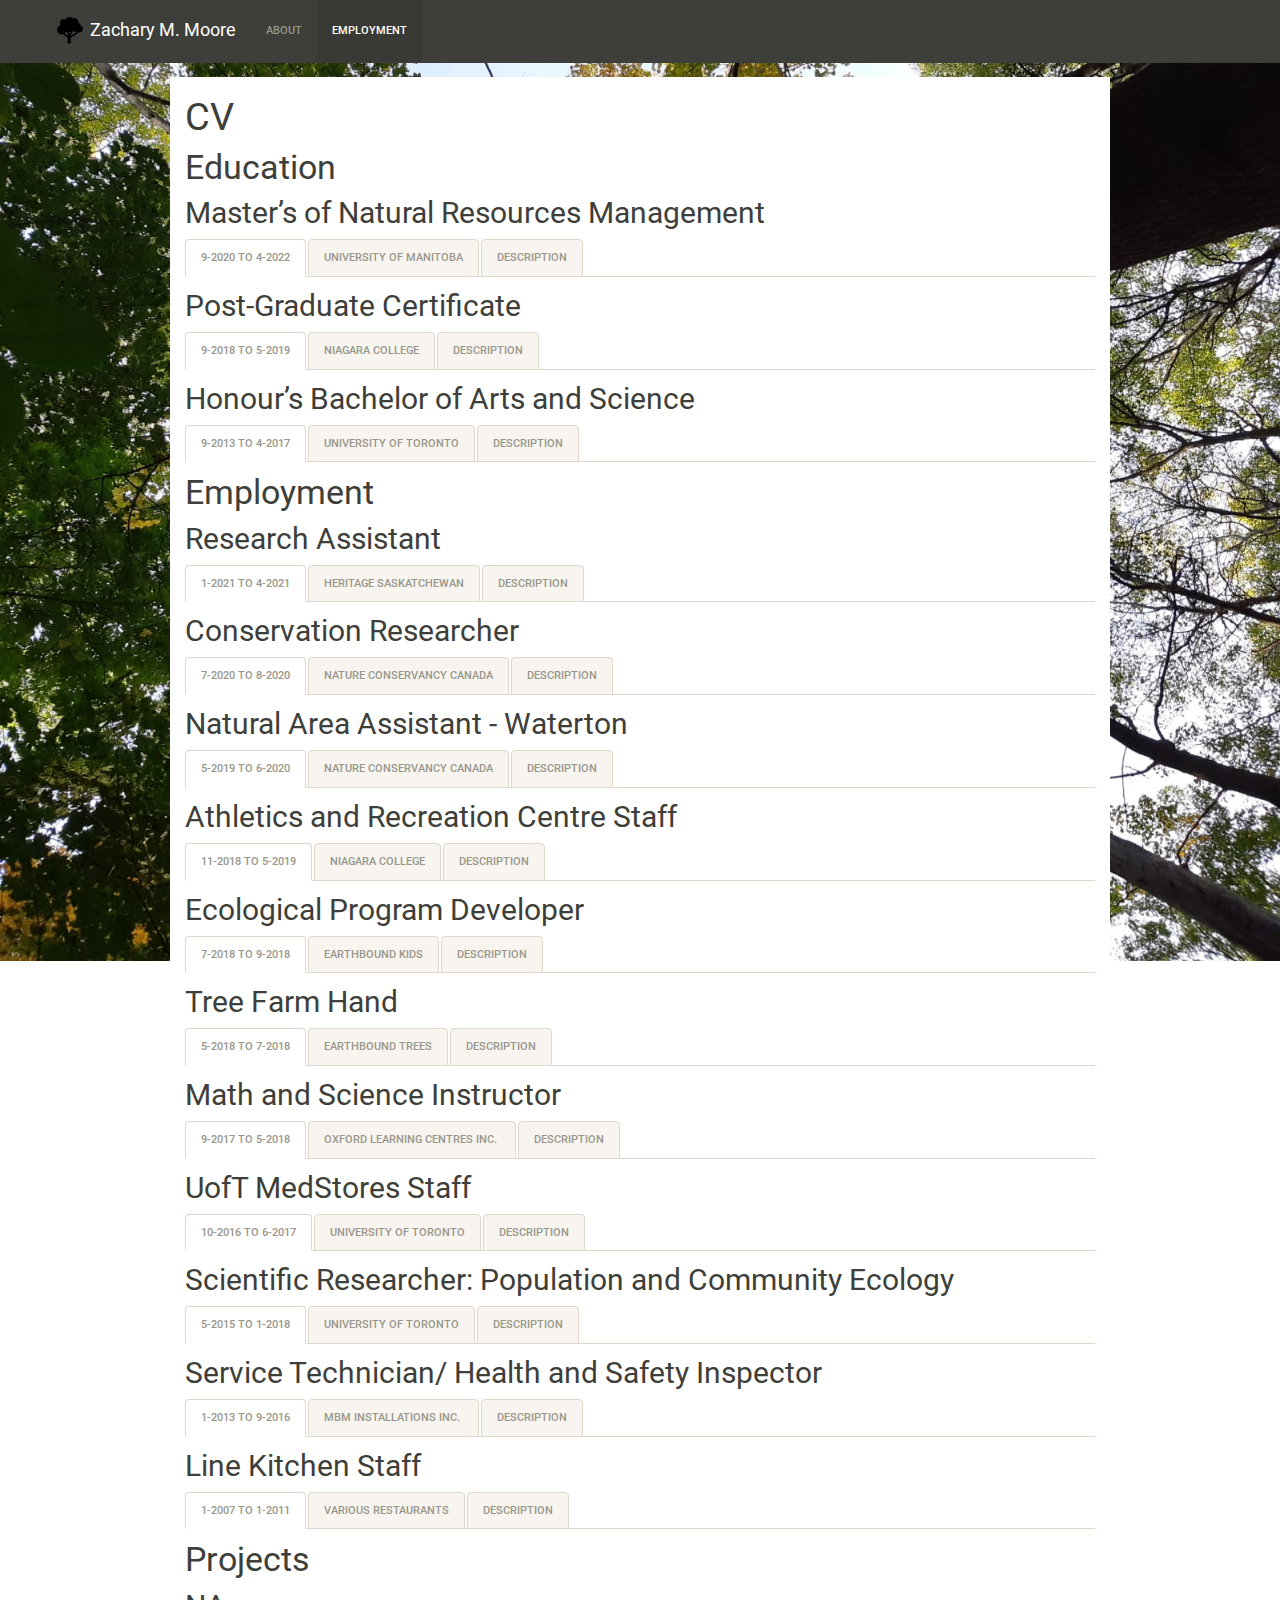
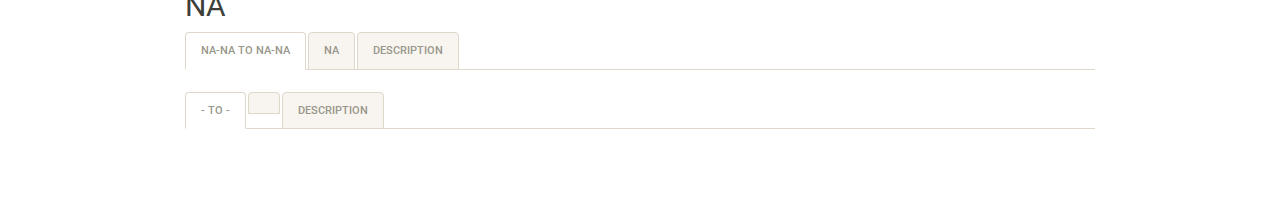
<file: docs/employment.html>
<!DOCTYPE html>

<html>

<head>

<meta charset="utf-8" />
<meta name="generator" content="pandoc" />
<meta http-equiv="X-UA-Compatible" content="IE=EDGE" />




<title>CV</title>

<script src="site_libs/header-attrs-2.10/header-attrs.js"></script>
<script src="site_libs/jquery-1.11.3/jquery.min.js"></script>
<meta name="viewport" content="width=device-width, initial-scale=1" />
<link href="site_libs/bootstrap-3.3.5/css/sandstone.min.css" rel="stylesheet" />
<script src="site_libs/bootstrap-3.3.5/js/bootstrap.min.js"></script>
<script src="site_libs/bootstrap-3.3.5/shim/html5shiv.min.js"></script>
<script src="site_libs/bootstrap-3.3.5/shim/respond.min.js"></script>
<style>h1 {font-size: 34px;}
       h1.title {font-size: 38px;}
       h2 {font-size: 30px;}
       h3 {font-size: 24px;}
       h4 {font-size: 18px;}
       h5 {font-size: 16px;}
       h6 {font-size: 12px;}
       code {color: inherit; background-color: rgba(0, 0, 0, 0.04);}
       pre:not([class]) { background-color: white }</style>
<script src="site_libs/navigation-1.1/tabsets.js"></script>
<link href="site_libs/highlightjs-9.12.0/default.css" rel="stylesheet" />
<script src="site_libs/highlightjs-9.12.0/highlight.js"></script>

<style type="text/css">
  code{white-space: pre-wrap;}
  span.smallcaps{font-variant: small-caps;}
  span.underline{text-decoration: underline;}
  div.column{display: inline-block; vertical-align: top; width: 50%;}
  div.hanging-indent{margin-left: 1.5em; text-indent: -1.5em;}
  ul.task-list{list-style: none;}
    </style>

<style type="text/css">code{white-space: pre;}</style>
<script type="text/javascript">
if (window.hljs) {
  hljs.configure({languages: []});
  hljs.initHighlightingOnLoad();
  if (document.readyState && document.readyState === "complete") {
    window.setTimeout(function() { hljs.initHighlighting(); }, 0);
  }
}
</script>





<link rel="stylesheet" href="mystyles.css" type="text/css" />



<style type = "text/css">
.main-container {
  max-width: 940px;
  margin-left: auto;
  margin-right: auto;
}
img {
  max-width:100%;
}
.tabbed-pane {
  padding-top: 12px;
}
.html-widget {
  margin-bottom: 20px;
}
button.code-folding-btn:focus {
  outline: none;
}
summary {
  display: list-item;
}
pre code {
  padding: 0;
}
</style>


<style type="text/css">
.dropdown-submenu {
  position: relative;
}
.dropdown-submenu>.dropdown-menu {
  top: 0;
  left: 100%;
  margin-top: -6px;
  margin-left: -1px;
  border-radius: 0 6px 6px 6px;
}
.dropdown-submenu:hover>.dropdown-menu {
  display: block;
}
.dropdown-submenu>a:after {
  display: block;
  content: " ";
  float: right;
  width: 0;
  height: 0;
  border-color: transparent;
  border-style: solid;
  border-width: 5px 0 5px 5px;
  border-left-color: #cccccc;
  margin-top: 5px;
  margin-right: -10px;
}
.dropdown-submenu:hover>a:after {
  border-left-color: #adb5bd;
}
.dropdown-submenu.pull-left {
  float: none;
}
.dropdown-submenu.pull-left>.dropdown-menu {
  left: -100%;
  margin-left: 10px;
  border-radius: 6px 0 6px 6px;
}
</style>

<script type="text/javascript">
// manage active state of menu based on current page
$(document).ready(function () {
  // active menu anchor
  href = window.location.pathname
  href = href.substr(href.lastIndexOf('/') + 1)
  if (href === "")
    href = "index.html";
  var menuAnchor = $('a[href="' + href + '"]');

  // mark it active
  menuAnchor.tab('show');

  // if it's got a parent navbar menu mark it active as well
  menuAnchor.closest('li.dropdown').addClass('active');

  // Navbar adjustments
  var navHeight = $(".navbar").first().height() + 15;
  var style = document.createElement('style');
  var pt = "padding-top: " + navHeight + "px; ";
  var mt = "margin-top: -" + navHeight + "px; ";
  var css = "";
  // offset scroll position for anchor links (for fixed navbar)
  for (var i = 1; i <= 6; i++) {
    css += ".section h" + i + "{ " + pt + mt + "}\n";
  }
  style.innerHTML = "body {" + pt + "padding-bottom: 40px; }\n" + css;
  document.head.appendChild(style);
});
</script>

<!-- tabsets -->

<style type="text/css">
.tabset-dropdown > .nav-tabs {
  display: inline-table;
  max-height: 500px;
  min-height: 44px;
  overflow-y: auto;
  border: 1px solid #ddd;
  border-radius: 4px;
}

.tabset-dropdown > .nav-tabs > li.active:before {
  content: "";
  font-family: 'Glyphicons Halflings';
  display: inline-block;
  padding: 10px;
  border-right: 1px solid #ddd;
}

.tabset-dropdown > .nav-tabs.nav-tabs-open > li.active:before {
  content: "&#xe258;";
  border: none;
}

.tabset-dropdown > .nav-tabs.nav-tabs-open:before {
  content: "";
  font-family: 'Glyphicons Halflings';
  display: inline-block;
  padding: 10px;
  border-right: 1px solid #ddd;
}

.tabset-dropdown > .nav-tabs > li.active {
  display: block;
}

.tabset-dropdown > .nav-tabs > li > a,
.tabset-dropdown > .nav-tabs > li > a:focus,
.tabset-dropdown > .nav-tabs > li > a:hover {
  border: none;
  display: inline-block;
  border-radius: 4px;
  background-color: transparent;
}

.tabset-dropdown > .nav-tabs.nav-tabs-open > li {
  display: block;
  float: none;
}

.tabset-dropdown > .nav-tabs > li {
  display: none;
}
</style>

<!-- code folding -->




</head>

<body>


<div class="container-fluid main-container">




<div class="navbar navbar-default  navbar-fixed-top" role="navigation">
  <div class="container">
    <div class="navbar-header">
      <button type="button" class="navbar-toggle collapsed" data-toggle="collapse" data-target="#navbar">
        <span class="icon-bar"></span>
        <span class="icon-bar"></span>
        <span class="icon-bar"></span>
      </button>
      <a class="navbar-brand" href="index.html">Zachary M. Moore</a>
    </div>
    <div id="navbar" class="navbar-collapse collapse">
      <ul class="nav navbar-nav">
        <li>
  <a href="index.html">About</a>
</li>
<li>
  <a href="employment.html">Employment</a>
</li>
      </ul>
      <ul class="nav navbar-nav navbar-right">
        
      </ul>
    </div><!--/.nav-collapse -->
  </div><!--/.container -->
</div><!--/.navbar -->

<div id="header">



<h1 class="title toc-ignore">CV</h1>

</div>


<div id="education" class="section level1">
<h1>Education</h1>
<div id="masters-of-natural-resources-management" class="section level2 tabset">
<h2 class="tabset">Master’s of Natural Resources Management</h2>
<div id="to-4-2022" class="section level3">
<h3>9-2020 to 4-2022</h3>
</div>
<div id="university-of-manitoba" class="section level3">
<h3>University of Manitoba</h3>
<p><a href="www.umanitoba.ca">University of Manitoba</a></p>
</div>
<div id="description" class="section level3">
<h3>Description</h3>
<p>Thesis will focus on the impact of conservation and management practises on grassland songbird communities in the Waterton Park Front of Southern Alberta.</p>
</div>
</div>
<div id="post-graduate-certificate" class="section level2 tabset">
<h2 class="tabset">Post-Graduate Certificate</h2>
<div id="to-5-2019" class="section level3">
<h3>9-2018 to 5-2019</h3>
</div>
<div id="niagara-college" class="section level3">
<h3>Niagara College</h3>
<p><a href="NA">Niagara College</a></p>
</div>
<div id="description-1" class="section level3">
<h3>Description</h3>
<p>Ecosystem Restoration Program</p>
</div>
</div>
<div id="honours-bachelor-of-arts-and-science" class="section level2 tabset">
<h2 class="tabset">Honour’s Bachelor of Arts and Science</h2>
<div id="to-4-2017" class="section level3">
<h3>9-2013 to 4-2017</h3>
</div>
<div id="university-of-toronto" class="section level3">
<h3>University of Toronto</h3>
<p><a href="NA">University of Toronto</a></p>
</div>
<div id="description-2" class="section level3">
<h3>Description</h3>
<p>Double majored in Ecology &amp; Evolutionary Biology; Biodiversity &amp; Conservation Biology.</p>
</div>
</div>
</div>
<div id="employment" class="section level1">
<h1>Employment</h1>
<div id="research-assistant" class="section level2 tabset">
<h2 class="tabset">Research Assistant</h2>
<div id="to-4-2021" class="section level3">
<h3>1-2021 to 4-2021</h3>
</div>
<div id="heritage-saskatchewan" class="section level3">
<h3>Heritage Saskatchewan</h3>
<p><a href="NA">Heritage Saskatchewan</a></p>
</div>
<div id="description-3" class="section level3">
<h3>Description</h3>
<p>NA</p>
</div>
</div>
<div id="conservation-researcher" class="section level2 tabset">
<h2 class="tabset">Conservation Researcher</h2>
<div id="to-8-2020" class="section level3">
<h3>7-2020 to 8-2020</h3>
</div>
<div id="nature-conservancy-canada" class="section level3">
<h3>Nature Conservancy Canada</h3>
<p><a href="NA">Nature Conservancy Canada</a></p>
</div>
<div id="description-4" class="section level3">
<h3>Description</h3>
<p>Conducted vegetation and bird surveys on NCC properties in preparation for master’s thesis.</p>
</div>
</div>
<div id="natural-area-assistant---waterton" class="section level2 tabset">
<h2 class="tabset">Natural Area Assistant - Waterton</h2>
<div id="to-6-2020" class="section level3">
<h3>5-2019 to 6-2020</h3>
</div>
<div id="nature-conservancy-canada-1" class="section level3">
<h3>Nature Conservancy Canada</h3>
<p><a href="NA">Nature Conservancy Canada</a></p>
</div>
<div id="description-5" class="section level3">
<h3>Description</h3>
<p>Monitored NCC owned properties and conservation easements in the Waterton Park Front Area.</p>
</div>
</div>
<div id="athletics-and-recreation-centre-staff" class="section level2 tabset">
<h2 class="tabset">Athletics and Recreation Centre Staff</h2>
<div id="to-5-2019-1" class="section level3">
<h3>11-2018 to 5-2019</h3>
</div>
<div id="niagara-college-1" class="section level3">
<h3>Niagara College</h3>
<p><a href="NA">Niagara College</a></p>
</div>
<div id="description-6" class="section level3">
<h3>Description</h3>
<p>Fitness centre general worker.</p>
</div>
</div>
<div id="ecological-program-developer" class="section level2 tabset">
<h2 class="tabset">Ecological Program Developer</h2>
<div id="to-9-2018" class="section level3">
<h3>7-2018 to 9-2018</h3>
</div>
<div id="earthbound-kids" class="section level3">
<h3>Earthbound Kids</h3>
<p><a href="NA">Earthbound Kids</a></p>
</div>
<div id="description-7" class="section level3">
<h3>Description</h3>
<p>Designed and led “Small Animals” interactive education program for students aged 4-16.</p>
</div>
</div>
<div id="tree-farm-hand" class="section level2 tabset">
<h2 class="tabset">Tree Farm Hand</h2>
<div id="to-7-2018" class="section level3">
<h3>5-2018 to 7-2018</h3>
</div>
<div id="earthbound-trees" class="section level3">
<h3>Earthbound Trees</h3>
<p><a href="NA">Earthbound Trees</a></p>
</div>
<div id="description-8" class="section level3">
<h3>Description</h3>
<p>Assisted in tasks related to the management of a 640 acre small-scale native tree farm.</p>
</div>
</div>
<div id="math-and-science-instructor" class="section level2 tabset">
<h2 class="tabset">Math and Science Instructor</h2>
<div id="to-5-2018" class="section level3">
<h3>9-2017 to 5-2018</h3>
</div>
<div id="oxford-learning-centres-inc." class="section level3">
<h3>Oxford Learning Centres Inc. </h3>
<p><a href="NA">Oxford Learning Centres Inc.</a></p>
</div>
<div id="description-9" class="section level3">
<h3>Description</h3>
<p>Instructor for groups of 3 students aged 8 to 18 focusing on math and science content, but also including English, history, and learning strategies.</p>
</div>
</div>
<div id="uoft-medstores-staff" class="section level2 tabset">
<h2 class="tabset">UofT MedStores Staff</h2>
<div id="to-6-2017" class="section level3">
<h3>10-2016 to 6-2017</h3>
</div>
<div id="university-of-toronto-1" class="section level3">
<h3>University of Toronto</h3>
<p><a href="NA">University of Toronto</a></p>
</div>
<div id="description-10" class="section level3">
<h3>Description</h3>
<p>Staff in a retail operation servicing universities and hospitals with laboratory and medical supplies.</p>
</div>
</div>
<div id="scientific-researcher-population-and-community-ecology" class="section level2 tabset">
<h2 class="tabset">Scientific Researcher: Population and Community Ecology</h2>
<div id="to-1-2018" class="section level3">
<h3>5-2015 to 1-2018</h3>
</div>
<div id="university-of-toronto-2" class="section level3">
<h3>University of Toronto</h3>
<p><a href="NA">University of Toronto</a></p>
</div>
<div id="description-11" class="section level3">
<h3>Description</h3>
<p>Completed two independent undergraduate theses and a year long laboratory contract.</p>
</div>
</div>
<div id="service-technician-health-and-safety-inspector" class="section level2 tabset">
<h2 class="tabset">Service Technician/ Health and Safety Inspector</h2>
<div id="to-9-2016" class="section level3">
<h3>1-2013 to 9-2016</h3>
</div>
<div id="mbm-installations-inc." class="section level3">
<h3>MBM Installations Inc. </h3>
<p><a href="NA">MBM Installations Inc.</a></p>
</div>
<div id="description-12" class="section level3">
<h3>Description</h3>
<p>Serviced and inspected physical education equipment, operable walls, and telescopic seating.</p>
</div>
</div>
<div id="line-kitchen-staff" class="section level2 tabset">
<h2 class="tabset">Line Kitchen Staff</h2>
<div id="to-1-2011" class="section level3">
<h3>1-2007 to 1-2011</h3>
</div>
<div id="various-restaurants" class="section level3">
<h3>Various Restaurants</h3>
<p><a href="NA">Various Restaurants</a></p>
</div>
<div id="description-13" class="section level3">
<h3>Description</h3>
<p>Part-time staff in 4 restaurants during high school</p>
</div>
</div>
</div>
<div id="projects" class="section level1">
<h1>Projects</h1>
<div id="na" class="section level2 tabset">
<h2 class="tabset">NA</h2>
<div id="na-na-to-na-na" class="section level3">
<h3>NA-NA to NA-NA</h3>
</div>
<div id="na-1" class="section level3">
<h3>NA</h3>
<p><a href="NA">NA</a></p>
</div>
<div id="description-14" class="section level3">
<h3>Description</h3>
<p>NA</p>
</div>
</div>
<div id="section" class="section level2 tabset">
<h2 class="tabset"></h2>
<div id="to--" class="section level3">
<h3>- to -</h3>
</div>
<div id="section-1" class="section level3">
<h3></h3>
<p><a href=""></a></p>
</div>
<div id="description-15" class="section level3">
<h3>Description</h3>
</div>
</div>
</div>




</div>

<script>

// add bootstrap table styles to pandoc tables
function bootstrapStylePandocTables() {
  $('tr.odd').parent('tbody').parent('table').addClass('table table-condensed');
}
$(document).ready(function () {
  bootstrapStylePandocTables();
});


</script>

<!-- tabsets -->

<script>
$(document).ready(function () {
  window.buildTabsets("TOC");
});

$(document).ready(function () {
  $('.tabset-dropdown > .nav-tabs > li').click(function () {
    $(this).parent().toggleClass('nav-tabs-open');
  });
});
</script>

<!-- code folding -->


<!-- dynamically load mathjax for compatibility with self-contained -->
<script>
  (function () {
    var script = document.createElement("script");
    script.type = "text/javascript";
    script.src  = "https://mathjax.rstudio.com/latest/MathJax.js?config=TeX-AMS-MML_HTMLorMML";
    document.getElementsByTagName("head")[0].appendChild(script);
  })();
</script>

</body>
</html>
</file>
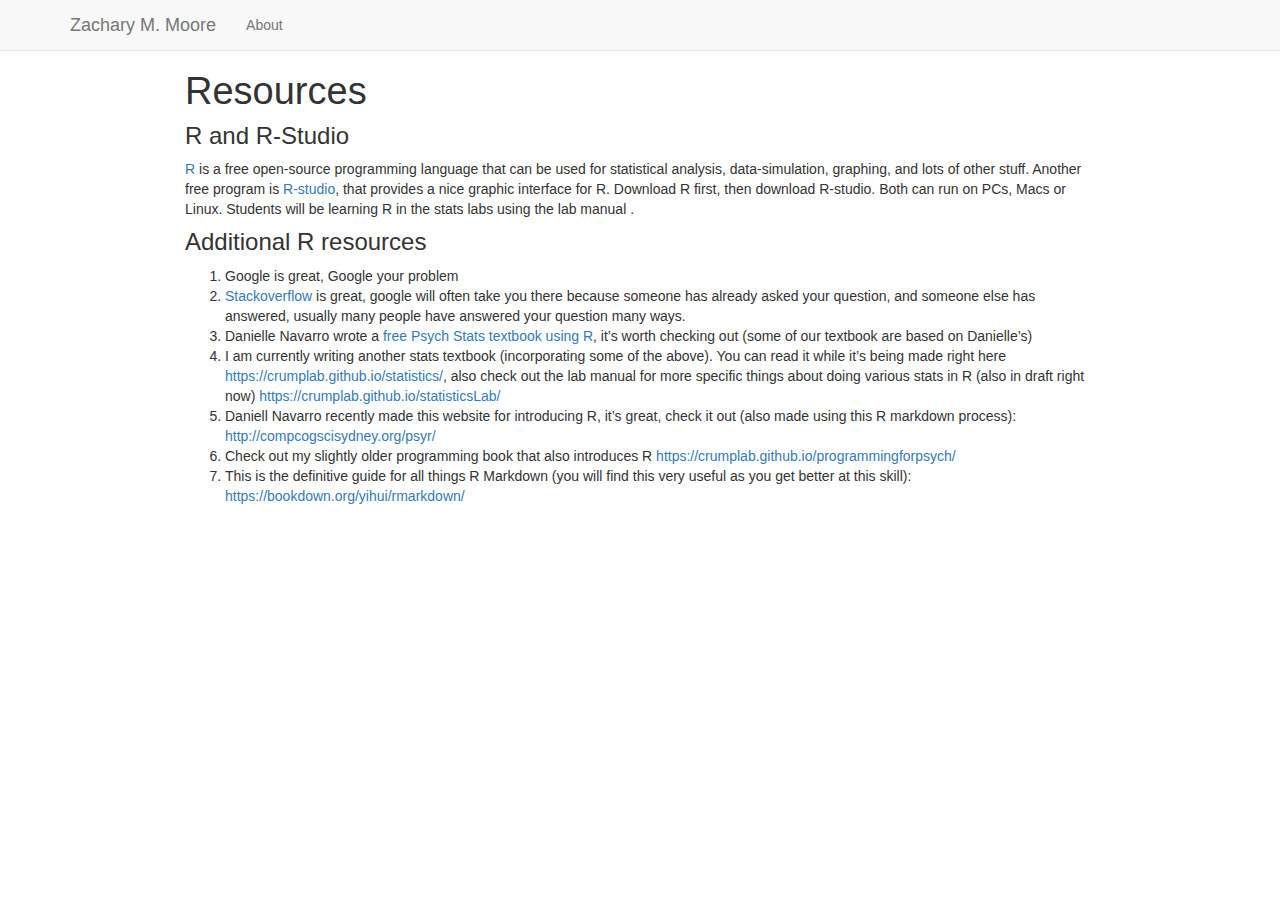
<file: docs/Links.html>
<!DOCTYPE html>

<html>

<head>

<meta charset="utf-8" />
<meta name="generator" content="pandoc" />
<meta http-equiv="X-UA-Compatible" content="IE=EDGE" />




<title>Resources</title>

<script src="site_libs/jquery-1.11.3/jquery.min.js"></script>
<meta name="viewport" content="width=device-width, initial-scale=1" />
<link href="site_libs/bootstrap-3.3.5/css/bootstrap.min.css" rel="stylesheet" />
<script src="site_libs/bootstrap-3.3.5/js/bootstrap.min.js"></script>
<script src="site_libs/bootstrap-3.3.5/shim/html5shiv.min.js"></script>
<script src="site_libs/bootstrap-3.3.5/shim/respond.min.js"></script>
<script src="site_libs/navigation-1.1/tabsets.js"></script>
<link href="site_libs/highlightjs-9.12.0/default.css" rel="stylesheet" />
<script src="site_libs/highlightjs-9.12.0/highlight.js"></script>

<style type="text/css">
  code{white-space: pre-wrap;}
  span.smallcaps{font-variant: small-caps;}
  span.underline{text-decoration: underline;}
  div.column{display: inline-block; vertical-align: top; width: 50%;}
  div.hanging-indent{margin-left: 1.5em; text-indent: -1.5em;}
  ul.task-list{list-style: none;}
    </style>

<style type="text/css">code{white-space: pre;}</style>
<style type="text/css">
  pre:not([class]) {
    background-color: white;
  }
</style>
<script type="text/javascript">
if (window.hljs) {
  hljs.configure({languages: []});
  hljs.initHighlightingOnLoad();
  if (document.readyState && document.readyState === "complete") {
    window.setTimeout(function() { hljs.initHighlighting(); }, 0);
  }
}
</script>



<style type="text/css">
h1 {
  font-size: 34px;
}
h1.title {
  font-size: 38px;
}
h2 {
  font-size: 30px;
}
h3 {
  font-size: 24px;
}
h4 {
  font-size: 18px;
}
h5 {
  font-size: 16px;
}
h6 {
  font-size: 12px;
}
.table th:not([align]) {
  text-align: left;
}
</style>





<style type = "text/css">
.main-container {
  max-width: 940px;
  margin-left: auto;
  margin-right: auto;
}
code {
  color: inherit;
  background-color: rgba(0, 0, 0, 0.04);
}
img {
  max-width:100%;
}
.tabbed-pane {
  padding-top: 12px;
}
.html-widget {
  margin-bottom: 20px;
}
button.code-folding-btn:focus {
  outline: none;
}
summary {
  display: list-item;
}
</style>


<style type="text/css">
/* padding for bootstrap navbar */
body {
  padding-top: 51px;
  padding-bottom: 40px;
}
/* offset scroll position for anchor links (for fixed navbar)  */
.section h1 {
  padding-top: 56px;
  margin-top: -56px;
}
.section h2 {
  padding-top: 56px;
  margin-top: -56px;
}
.section h3 {
  padding-top: 56px;
  margin-top: -56px;
}
.section h4 {
  padding-top: 56px;
  margin-top: -56px;
}
.section h5 {
  padding-top: 56px;
  margin-top: -56px;
}
.section h6 {
  padding-top: 56px;
  margin-top: -56px;
}
.dropdown-submenu {
  position: relative;
}
.dropdown-submenu>.dropdown-menu {
  top: 0;
  left: 100%;
  margin-top: -6px;
  margin-left: -1px;
  border-radius: 0 6px 6px 6px;
}
.dropdown-submenu:hover>.dropdown-menu {
  display: block;
}
.dropdown-submenu>a:after {
  display: block;
  content: " ";
  float: right;
  width: 0;
  height: 0;
  border-color: transparent;
  border-style: solid;
  border-width: 5px 0 5px 5px;
  border-left-color: #cccccc;
  margin-top: 5px;
  margin-right: -10px;
}
.dropdown-submenu:hover>a:after {
  border-left-color: #ffffff;
}
.dropdown-submenu.pull-left {
  float: none;
}
.dropdown-submenu.pull-left>.dropdown-menu {
  left: -100%;
  margin-left: 10px;
  border-radius: 6px 0 6px 6px;
}
</style>

<script>
// manage active state of menu based on current page
$(document).ready(function () {
  // active menu anchor
  href = window.location.pathname
  href = href.substr(href.lastIndexOf('/') + 1)
  if (href === "")
    href = "index.html";
  var menuAnchor = $('a[href="' + href + '"]');

  // mark it active
  menuAnchor.parent().addClass('active');

  // if it's got a parent navbar menu mark it active as well
  menuAnchor.closest('li.dropdown').addClass('active');
});
</script>

<!-- tabsets -->

<style type="text/css">
.tabset-dropdown > .nav-tabs {
  display: inline-table;
  max-height: 500px;
  min-height: 44px;
  overflow-y: auto;
  background: white;
  border: 1px solid #ddd;
  border-radius: 4px;
}

.tabset-dropdown > .nav-tabs > li.active:before {
  content: "";
  font-family: 'Glyphicons Halflings';
  display: inline-block;
  padding: 10px;
  border-right: 1px solid #ddd;
}

.tabset-dropdown > .nav-tabs.nav-tabs-open > li.active:before {
  content: "&#xe258;";
  border: none;
}

.tabset-dropdown > .nav-tabs.nav-tabs-open:before {
  content: "";
  font-family: 'Glyphicons Halflings';
  display: inline-block;
  padding: 10px;
  border-right: 1px solid #ddd;
}

.tabset-dropdown > .nav-tabs > li.active {
  display: block;
}

.tabset-dropdown > .nav-tabs > li > a,
.tabset-dropdown > .nav-tabs > li > a:focus,
.tabset-dropdown > .nav-tabs > li > a:hover {
  border: none;
  display: inline-block;
  border-radius: 4px;
  background-color: transparent;
}

.tabset-dropdown > .nav-tabs.nav-tabs-open > li {
  display: block;
  float: none;
}

.tabset-dropdown > .nav-tabs > li {
  display: none;
}
</style>

<!-- code folding -->




</head>

<body>


<div class="container-fluid main-container">




<div class="navbar navbar-default  navbar-fixed-top" role="navigation">
  <div class="container">
    <div class="navbar-header">
      <button type="button" class="navbar-toggle collapsed" data-toggle="collapse" data-target="#navbar">
        <span class="icon-bar"></span>
        <span class="icon-bar"></span>
        <span class="icon-bar"></span>
      </button>
      <a class="navbar-brand" href="index.html">Zachary M. Moore</a>
    </div>
    <div id="navbar" class="navbar-collapse collapse">
      <ul class="nav navbar-nav">
        <li>
  <a href="index.html">About</a>
</li>
      </ul>
      <ul class="nav navbar-nav navbar-right">
        
      </ul>
    </div><!--/.nav-collapse -->
  </div><!--/.container -->
</div><!--/.navbar -->

<div class="fluid-row" id="header">



<h1 class="title toc-ignore">Resources</h1>

</div>


<div id="r-and-r-studio" class="section level3">
<h3>R and R-Studio</h3>
<p><a href="http://www.r-project.org">R</a> is a free open-source programming language that can be used for statistical analysis, data-simulation, graphing, and lots of other stuff. Another free program is <a href="http://www.rstudio.com">R-studio</a>, that provides a nice graphic interface for R. Download R first, then download R-studio. Both can run on PCs, Macs or Linux. Students will be learning R in the stats labs using the lab manual <a href=""></a>.</p>
</div>
<div id="additional-r-resources" class="section level3">
<h3>Additional R resources</h3>
<ol style="list-style-type: decimal">
<li>Google is great, Google your problem</li>
<li><a href="https://stackoverflow.com">Stackoverflow</a> is great, google will often take you there because someone has already asked your question, and someone else has answered, usually many people have answered your question many ways.</li>
<li>Danielle Navarro wrote a <a href="https://compcogscisydney.org/learning-statistics-with-r/">free Psych Stats textbook using R</a>, it’s worth checking out (some of our textbook are based on Danielle’s)</li>
<li>I am currently writing another stats textbook (incorporating some of the above). You can read it while it’s being made right here <a href="https://crumplab.github.io/statistics/">https://crumplab.github.io/statistics/</a>, also check out the lab manual for more specific things about doing various stats in R (also in draft right now) <a href="https://crumplab.github.io/statisticsLab/">https://crumplab.github.io/statisticsLab/</a></li>
<li>Daniell Navarro recently made this website for introducing R, it’s great, check it out (also made using this R markdown process): <a href="http://compcogscisydney.org/psyr/">http://compcogscisydney.org/psyr/</a></li>
<li>Check out my slightly older programming book that also introduces R <a href="https://crumplab.github.io/programmingforpsych/">https://crumplab.github.io/programmingforpsych/</a></li>
<li>This is the definitive guide for all things R Markdown (you will find this very useful as you get better at this skill): <a href="https://bookdown.org/yihui/rmarkdown/">https://bookdown.org/yihui/rmarkdown/</a></li>
</ol>
</div>




</div>

<script>

// add bootstrap table styles to pandoc tables
function bootstrapStylePandocTables() {
  $('tr.odd').parent('tbody').parent('table').addClass('table table-condensed');
}
$(document).ready(function () {
  bootstrapStylePandocTables();
});


</script>

<!-- tabsets -->

<script>
$(document).ready(function () {
  window.buildTabsets("TOC");
});

$(document).ready(function () {
  $('.tabset-dropdown > .nav-tabs > li').click(function () {
    $(this).parent().toggleClass('nav-tabs-open')
  });
});
</script>

<!-- code folding -->


<!-- dynamically load mathjax for compatibility with self-contained -->
<script>
  (function () {
    var script = document.createElement("script");
    script.type = "text/javascript";
    script.src  = "https://mathjax.rstudio.com/latest/MathJax.js?config=TeX-AMS-MML_HTMLorMML";
    document.getElementsByTagName("head")[0].appendChild(script);
  })();
</script>

</body>
</html>
</file>
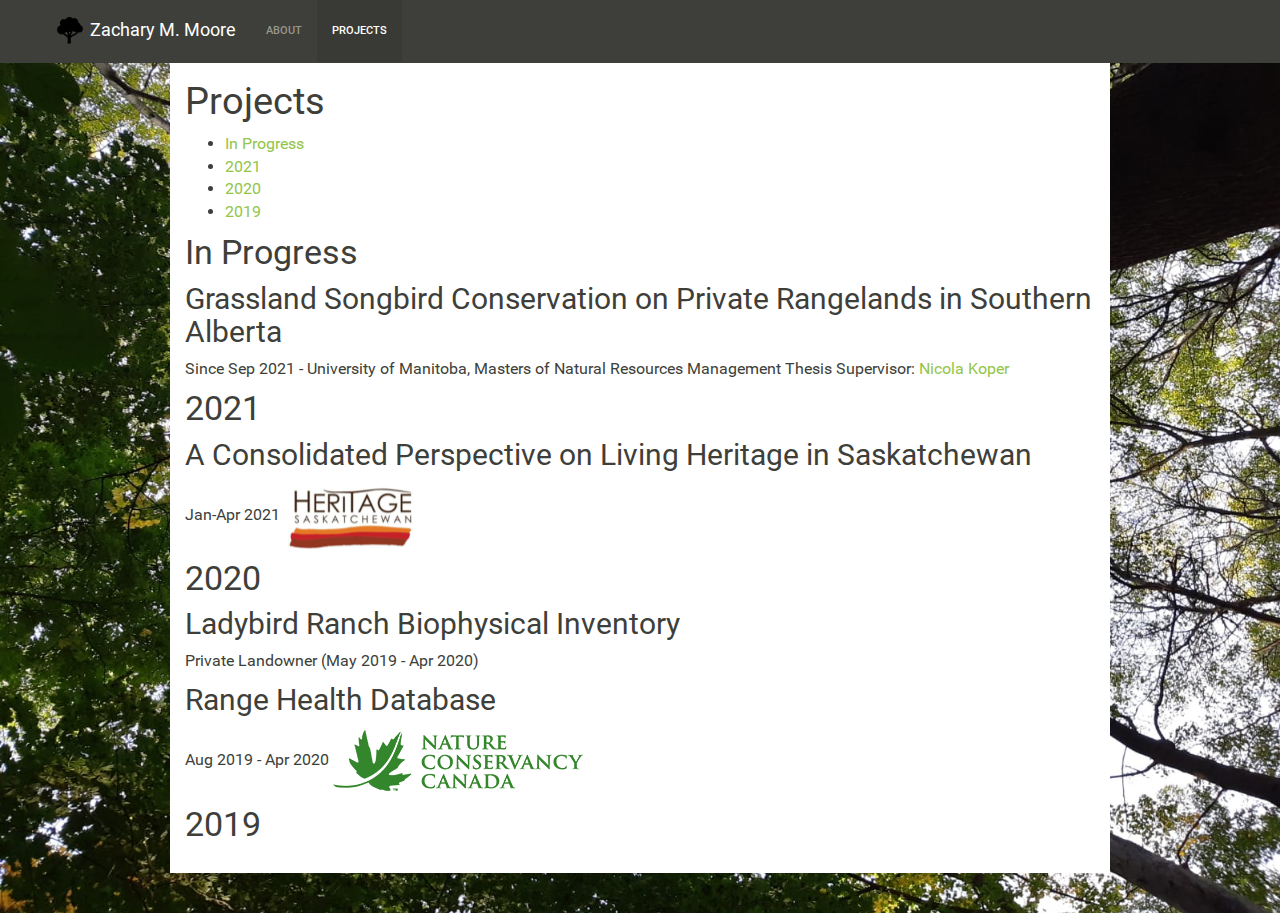
<file: docs/Projects.html>
<!DOCTYPE html>

<html>

<head>

<meta charset="utf-8" />
<meta name="generator" content="pandoc" />
<meta http-equiv="X-UA-Compatible" content="IE=EDGE" />




<title>Projects</title>

<script src="site_libs/jquery-1.11.3/jquery.min.js"></script>
<meta name="viewport" content="width=device-width, initial-scale=1" />
<link href="site_libs/bootstrap-3.3.5/css/sandstone.min.css" rel="stylesheet" />
<script src="site_libs/bootstrap-3.3.5/js/bootstrap.min.js"></script>
<script src="site_libs/bootstrap-3.3.5/shim/html5shiv.min.js"></script>
<script src="site_libs/bootstrap-3.3.5/shim/respond.min.js"></script>
<script src="site_libs/navigation-1.1/tabsets.js"></script>
<link href="site_libs/highlightjs-9.12.0/default.css" rel="stylesheet" />
<script src="site_libs/highlightjs-9.12.0/highlight.js"></script>

<style type="text/css">
  code{white-space: pre-wrap;}
  span.smallcaps{font-variant: small-caps;}
  span.underline{text-decoration: underline;}
  div.column{display: inline-block; vertical-align: top; width: 50%;}
  div.hanging-indent{margin-left: 1.5em; text-indent: -1.5em;}
  ul.task-list{list-style: none;}
    </style>

<style type="text/css">code{white-space: pre;}</style>
<style type="text/css">
  pre:not([class]) {
    background-color: white;
  }
</style>
<script type="text/javascript">
if (window.hljs) {
  hljs.configure({languages: []});
  hljs.initHighlightingOnLoad();
  if (document.readyState && document.readyState === "complete") {
    window.setTimeout(function() { hljs.initHighlighting(); }, 0);
  }
}
</script>



<style type="text/css">
h1 {
  font-size: 34px;
}
h1.title {
  font-size: 38px;
}
h2 {
  font-size: 30px;
}
h3 {
  font-size: 24px;
}
h4 {
  font-size: 18px;
}
h5 {
  font-size: 16px;
}
h6 {
  font-size: 12px;
}
.table th:not([align]) {
  text-align: left;
}
</style>


<link rel="stylesheet" href="mystyles.css" type="text/css" />



<style type = "text/css">
.main-container {
  max-width: 940px;
  margin-left: auto;
  margin-right: auto;
}
code {
  color: inherit;
  background-color: rgba(0, 0, 0, 0.04);
}
img {
  max-width:100%;
}
.tabbed-pane {
  padding-top: 12px;
}
.html-widget {
  margin-bottom: 20px;
}
button.code-folding-btn:focus {
  outline: none;
}
summary {
  display: list-item;
}
</style>


<style type="text/css">
/* padding for bootstrap navbar */
body {
  padding-top: 61px;
  padding-bottom: 40px;
}
/* offset scroll position for anchor links (for fixed navbar)  */
.section h1 {
  padding-top: 66px;
  margin-top: -66px;
}
.section h2 {
  padding-top: 66px;
  margin-top: -66px;
}
.section h3 {
  padding-top: 66px;
  margin-top: -66px;
}
.section h4 {
  padding-top: 66px;
  margin-top: -66px;
}
.section h5 {
  padding-top: 66px;
  margin-top: -66px;
}
.section h6 {
  padding-top: 66px;
  margin-top: -66px;
}
.dropdown-submenu {
  position: relative;
}
.dropdown-submenu>.dropdown-menu {
  top: 0;
  left: 100%;
  margin-top: -6px;
  margin-left: -1px;
  border-radius: 0 6px 6px 6px;
}
.dropdown-submenu:hover>.dropdown-menu {
  display: block;
}
.dropdown-submenu>a:after {
  display: block;
  content: " ";
  float: right;
  width: 0;
  height: 0;
  border-color: transparent;
  border-style: solid;
  border-width: 5px 0 5px 5px;
  border-left-color: #cccccc;
  margin-top: 5px;
  margin-right: -10px;
}
.dropdown-submenu:hover>a:after {
  border-left-color: #ffffff;
}
.dropdown-submenu.pull-left {
  float: none;
}
.dropdown-submenu.pull-left>.dropdown-menu {
  left: -100%;
  margin-left: 10px;
  border-radius: 6px 0 6px 6px;
}
</style>

<script>
// manage active state of menu based on current page
$(document).ready(function () {
  // active menu anchor
  href = window.location.pathname
  href = href.substr(href.lastIndexOf('/') + 1)
  if (href === "")
    href = "index.html";
  var menuAnchor = $('a[href="' + href + '"]');

  // mark it active
  menuAnchor.parent().addClass('active');

  // if it's got a parent navbar menu mark it active as well
  menuAnchor.closest('li.dropdown').addClass('active');
});
</script>

<!-- tabsets -->

<style type="text/css">
.tabset-dropdown > .nav-tabs {
  display: inline-table;
  max-height: 500px;
  min-height: 44px;
  overflow-y: auto;
  background: white;
  border: 1px solid #ddd;
  border-radius: 4px;
}

.tabset-dropdown > .nav-tabs > li.active:before {
  content: "";
  font-family: 'Glyphicons Halflings';
  display: inline-block;
  padding: 10px;
  border-right: 1px solid #ddd;
}

.tabset-dropdown > .nav-tabs.nav-tabs-open > li.active:before {
  content: "&#xe258;";
  border: none;
}

.tabset-dropdown > .nav-tabs.nav-tabs-open:before {
  content: "";
  font-family: 'Glyphicons Halflings';
  display: inline-block;
  padding: 10px;
  border-right: 1px solid #ddd;
}

.tabset-dropdown > .nav-tabs > li.active {
  display: block;
}

.tabset-dropdown > .nav-tabs > li > a,
.tabset-dropdown > .nav-tabs > li > a:focus,
.tabset-dropdown > .nav-tabs > li > a:hover {
  border: none;
  display: inline-block;
  border-radius: 4px;
  background-color: transparent;
}

.tabset-dropdown > .nav-tabs.nav-tabs-open > li {
  display: block;
  float: none;
}

.tabset-dropdown > .nav-tabs > li {
  display: none;
}
</style>

<!-- code folding -->




</head>

<body>


<div class="container-fluid main-container">




<div class="navbar navbar-default  navbar-fixed-top" role="navigation">
  <div class="container">
    <div class="navbar-header">
      <button type="button" class="navbar-toggle collapsed" data-toggle="collapse" data-target="#navbar">
        <span class="icon-bar"></span>
        <span class="icon-bar"></span>
        <span class="icon-bar"></span>
      </button>
      <a class="navbar-brand" href="index.html">Zachary M. Moore</a>
    </div>
    <div id="navbar" class="navbar-collapse collapse">
      <ul class="nav navbar-nav">
        <li>
  <a href="index.html">About</a>
</li>
<li>
  <a href="Projects.html">Projects</a>
</li>
      </ul>
      <ul class="nav navbar-nav navbar-right">
        
      </ul>
    </div><!--/.nav-collapse -->
  </div><!--/.container -->
</div><!--/.navbar -->

<div class="fluid-row" id="header">



<h1 class="title toc-ignore">Projects</h1>

</div>

<div id="TOC">
<ul>
<li><a href="#in-progress">In Progress</a></li>
<li><a href="#section">2021</a></li>
<li><a href="#section-1">2020</a></li>
<li><a href="#section-2">2019</a></li>
</ul>
</div>

<div id="in-progress" class="section level1">
<h1>In Progress</h1>
<div id="grassland-songbird-conservation-on-private-rangelands-in-southern-alberta" class="section level2">
<h2>Grassland Songbird Conservation on Private Rangelands in Southern Alberta</h2>
<p>Since Sep 2021 - University of Manitoba, Masters of Natural Resources Management Thesis Supervisor: <a href="https://koperlab.wixsite.com/koperlab">Nicola Koper</a></p>
</div>
</div>
<div id="section" class="section level1">
<h1>2021</h1>
<div id="a-consolidated-perspective-on-living-heritage-in-saskatchewan" class="section level2">
<h2>A Consolidated Perspective on Living Heritage in Saskatchewan</h2>
<p>Jan-Apr 2021 <a href = "https://heritagesask.ca/"> <img src="images/logo_heritagesask.png" /> </a></p>
</div>
</div>
<div id="section-1" class="section level1">
<h1>2020</h1>
<div id="ladybird-ranch-biophysical-inventory" class="section level2">
<h2>Ladybird Ranch Biophysical Inventory</h2>
<p>Private Landowner (May 2019 - Apr 2020)</p>
</div>
<div id="range-health-database" class="section level2">
<h2>Range Health Database</h2>
<p>Aug 2019 - Apr 2020 <a href = "https://www.natureconservancy.ca/en/"> <img src="images/logo_ncc.png" /> </a></p>
</div>
</div>
<div id="section-2" class="section level1">
<h1>2019</h1>
</div>




</div>

<script>

// add bootstrap table styles to pandoc tables
function bootstrapStylePandocTables() {
  $('tr.odd').parent('tbody').parent('table').addClass('table table-condensed');
}
$(document).ready(function () {
  bootstrapStylePandocTables();
});


</script>

<!-- tabsets -->

<script>
$(document).ready(function () {
  window.buildTabsets("TOC");
});

$(document).ready(function () {
  $('.tabset-dropdown > .nav-tabs > li').click(function () {
    $(this).parent().toggleClass('nav-tabs-open')
  });
});
</script>

<!-- code folding -->


<!-- dynamically load mathjax for compatibility with self-contained -->
<script>
  (function () {
    var script = document.createElement("script");
    script.type = "text/javascript";
    script.src  = "https://mathjax.rstudio.com/latest/MathJax.js?config=TeX-AMS-MML_HTMLorMML";
    document.getElementsByTagName("head")[0].appendChild(script);
  })();
</script>

</body>
</html>
</file>
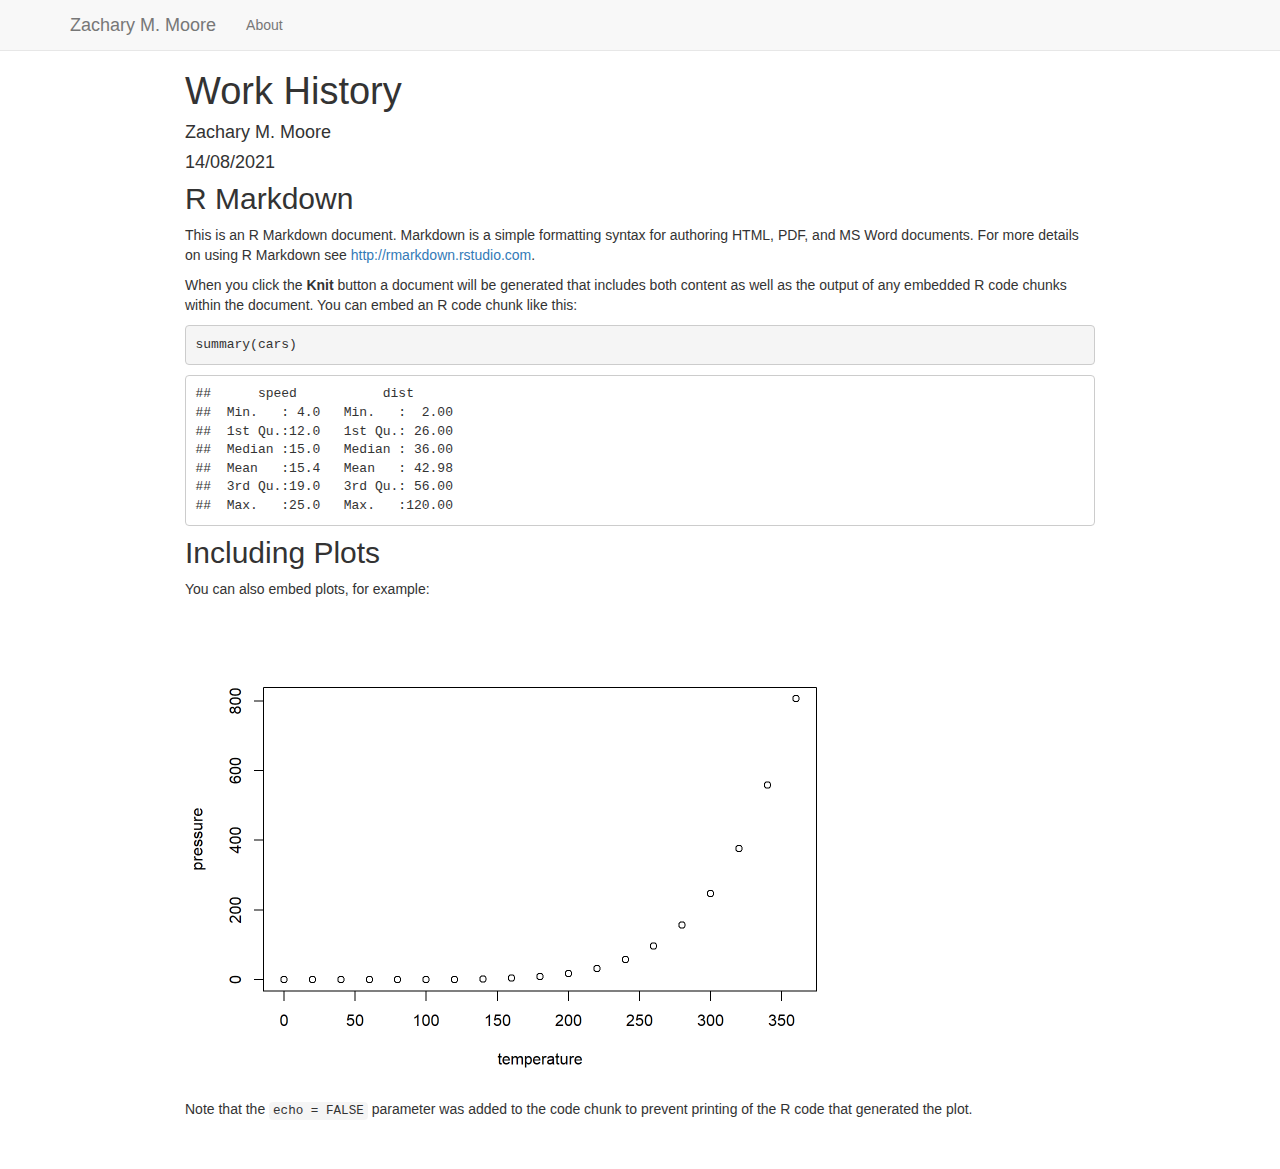
<file: docs/WorkHistory.html>
<!DOCTYPE html>

<html>

<head>

<meta charset="utf-8" />
<meta name="generator" content="pandoc" />
<meta http-equiv="X-UA-Compatible" content="IE=EDGE" />


<meta name="author" content="Zachary M. Moore" />


<title>Work History</title>

<script src="site_libs/jquery-1.11.3/jquery.min.js"></script>
<meta name="viewport" content="width=device-width, initial-scale=1" />
<link href="site_libs/bootstrap-3.3.5/css/bootstrap.min.css" rel="stylesheet" />
<script src="site_libs/bootstrap-3.3.5/js/bootstrap.min.js"></script>
<script src="site_libs/bootstrap-3.3.5/shim/html5shiv.min.js"></script>
<script src="site_libs/bootstrap-3.3.5/shim/respond.min.js"></script>
<script src="site_libs/navigation-1.1/tabsets.js"></script>
<link href="site_libs/highlightjs-9.12.0/default.css" rel="stylesheet" />
<script src="site_libs/highlightjs-9.12.0/highlight.js"></script>

<style type="text/css">
  code{white-space: pre-wrap;}
  span.smallcaps{font-variant: small-caps;}
  span.underline{text-decoration: underline;}
  div.column{display: inline-block; vertical-align: top; width: 50%;}
  div.hanging-indent{margin-left: 1.5em; text-indent: -1.5em;}
  ul.task-list{list-style: none;}
    </style>

<style type="text/css">code{white-space: pre;}</style>
<style type="text/css">
  pre:not([class]) {
    background-color: white;
  }
</style>
<script type="text/javascript">
if (window.hljs) {
  hljs.configure({languages: []});
  hljs.initHighlightingOnLoad();
  if (document.readyState && document.readyState === "complete") {
    window.setTimeout(function() { hljs.initHighlighting(); }, 0);
  }
}
</script>



<style type="text/css">
h1 {
  font-size: 34px;
}
h1.title {
  font-size: 38px;
}
h2 {
  font-size: 30px;
}
h3 {
  font-size: 24px;
}
h4 {
  font-size: 18px;
}
h5 {
  font-size: 16px;
}
h6 {
  font-size: 12px;
}
.table th:not([align]) {
  text-align: left;
}
</style>





<style type = "text/css">
.main-container {
  max-width: 940px;
  margin-left: auto;
  margin-right: auto;
}
code {
  color: inherit;
  background-color: rgba(0, 0, 0, 0.04);
}
img {
  max-width:100%;
}
.tabbed-pane {
  padding-top: 12px;
}
.html-widget {
  margin-bottom: 20px;
}
button.code-folding-btn:focus {
  outline: none;
}
summary {
  display: list-item;
}
</style>


<style type="text/css">
/* padding for bootstrap navbar */
body {
  padding-top: 51px;
  padding-bottom: 40px;
}
/* offset scroll position for anchor links (for fixed navbar)  */
.section h1 {
  padding-top: 56px;
  margin-top: -56px;
}
.section h2 {
  padding-top: 56px;
  margin-top: -56px;
}
.section h3 {
  padding-top: 56px;
  margin-top: -56px;
}
.section h4 {
  padding-top: 56px;
  margin-top: -56px;
}
.section h5 {
  padding-top: 56px;
  margin-top: -56px;
}
.section h6 {
  padding-top: 56px;
  margin-top: -56px;
}
.dropdown-submenu {
  position: relative;
}
.dropdown-submenu>.dropdown-menu {
  top: 0;
  left: 100%;
  margin-top: -6px;
  margin-left: -1px;
  border-radius: 0 6px 6px 6px;
}
.dropdown-submenu:hover>.dropdown-menu {
  display: block;
}
.dropdown-submenu>a:after {
  display: block;
  content: " ";
  float: right;
  width: 0;
  height: 0;
  border-color: transparent;
  border-style: solid;
  border-width: 5px 0 5px 5px;
  border-left-color: #cccccc;
  margin-top: 5px;
  margin-right: -10px;
}
.dropdown-submenu:hover>a:after {
  border-left-color: #ffffff;
}
.dropdown-submenu.pull-left {
  float: none;
}
.dropdown-submenu.pull-left>.dropdown-menu {
  left: -100%;
  margin-left: 10px;
  border-radius: 6px 0 6px 6px;
}
</style>

<script>
// manage active state of menu based on current page
$(document).ready(function () {
  // active menu anchor
  href = window.location.pathname
  href = href.substr(href.lastIndexOf('/') + 1)
  if (href === "")
    href = "index.html";
  var menuAnchor = $('a[href="' + href + '"]');

  // mark it active
  menuAnchor.parent().addClass('active');

  // if it's got a parent navbar menu mark it active as well
  menuAnchor.closest('li.dropdown').addClass('active');
});
</script>

<!-- tabsets -->

<style type="text/css">
.tabset-dropdown > .nav-tabs {
  display: inline-table;
  max-height: 500px;
  min-height: 44px;
  overflow-y: auto;
  background: white;
  border: 1px solid #ddd;
  border-radius: 4px;
}

.tabset-dropdown > .nav-tabs > li.active:before {
  content: "";
  font-family: 'Glyphicons Halflings';
  display: inline-block;
  padding: 10px;
  border-right: 1px solid #ddd;
}

.tabset-dropdown > .nav-tabs.nav-tabs-open > li.active:before {
  content: "&#xe258;";
  border: none;
}

.tabset-dropdown > .nav-tabs.nav-tabs-open:before {
  content: "";
  font-family: 'Glyphicons Halflings';
  display: inline-block;
  padding: 10px;
  border-right: 1px solid #ddd;
}

.tabset-dropdown > .nav-tabs > li.active {
  display: block;
}

.tabset-dropdown > .nav-tabs > li > a,
.tabset-dropdown > .nav-tabs > li > a:focus,
.tabset-dropdown > .nav-tabs > li > a:hover {
  border: none;
  display: inline-block;
  border-radius: 4px;
  background-color: transparent;
}

.tabset-dropdown > .nav-tabs.nav-tabs-open > li {
  display: block;
  float: none;
}

.tabset-dropdown > .nav-tabs > li {
  display: none;
}
</style>

<!-- code folding -->




</head>

<body>


<div class="container-fluid main-container">




<div class="navbar navbar-default  navbar-fixed-top" role="navigation">
  <div class="container">
    <div class="navbar-header">
      <button type="button" class="navbar-toggle collapsed" data-toggle="collapse" data-target="#navbar">
        <span class="icon-bar"></span>
        <span class="icon-bar"></span>
        <span class="icon-bar"></span>
      </button>
      <a class="navbar-brand" href="index.html">Zachary M. Moore</a>
    </div>
    <div id="navbar" class="navbar-collapse collapse">
      <ul class="nav navbar-nav">
        <li>
  <a href="index.html">About</a>
</li>
      </ul>
      <ul class="nav navbar-nav navbar-right">
        
      </ul>
    </div><!--/.nav-collapse -->
  </div><!--/.container -->
</div><!--/.navbar -->

<div class="fluid-row" id="header">



<h1 class="title toc-ignore">Work History</h1>
<h4 class="author">Zachary M. Moore</h4>
<h4 class="date">14/08/2021</h4>

</div>


<div id="r-markdown" class="section level2">
<h2>R Markdown</h2>
<p>This is an R Markdown document. Markdown is a simple formatting syntax for authoring HTML, PDF, and MS Word documents. For more details on using R Markdown see <a href="http://rmarkdown.rstudio.com" class="uri">http://rmarkdown.rstudio.com</a>.</p>
<p>When you click the <strong>Knit</strong> button a document will be generated that includes both content as well as the output of any embedded R code chunks within the document. You can embed an R code chunk like this:</p>
<pre class="r"><code>summary(cars)</code></pre>
<pre><code>##      speed           dist       
##  Min.   : 4.0   Min.   :  2.00  
##  1st Qu.:12.0   1st Qu.: 26.00  
##  Median :15.0   Median : 36.00  
##  Mean   :15.4   Mean   : 42.98  
##  3rd Qu.:19.0   3rd Qu.: 56.00  
##  Max.   :25.0   Max.   :120.00</code></pre>
</div>
<div id="including-plots" class="section level2">
<h2>Including Plots</h2>
<p>You can also embed plots, for example:</p>
<p><img src="WorkHistory_files/figure-html/pressure-1.png" width="672" /></p>
<p>Note that the <code>echo = FALSE</code> parameter was added to the code chunk to prevent printing of the R code that generated the plot.</p>
</div>




</div>

<script>

// add bootstrap table styles to pandoc tables
function bootstrapStylePandocTables() {
  $('tr.odd').parent('tbody').parent('table').addClass('table table-condensed');
}
$(document).ready(function () {
  bootstrapStylePandocTables();
});


</script>

<!-- tabsets -->

<script>
$(document).ready(function () {
  window.buildTabsets("TOC");
});

$(document).ready(function () {
  $('.tabset-dropdown > .nav-tabs > li').click(function () {
    $(this).parent().toggleClass('nav-tabs-open')
  });
});
</script>

<!-- code folding -->


<!-- dynamically load mathjax for compatibility with self-contained -->
<script>
  (function () {
    var script = document.createElement("script");
    script.type = "text/javascript";
    script.src  = "https://mathjax.rstudio.com/latest/MathJax.js?config=TeX-AMS-MML_HTMLorMML";
    document.getElementsByTagName("head")[0].appendChild(script);
  })();
</script>

</body>
</html>
</file>
<file: site_libs/highlightjs-9.12.0/default.css>
.hljs-literal {
  color: #990073;
}

.hljs-number {
  color: #099;
}

.hljs-comment {
  color: #998;
  font-style: italic;
}

.hljs-keyword {
  color: #900;
  font-weight: bold;
}

.hljs-string {
  color: #d14;
}
</file>
<file: mystyles.css>
.container-fluid.main-container {
  background-color: #ffffff !important;
  padding-bottom: 20px;
}

body {
  font-size: 16px;
  background-position: top;
  background-size: cover;
  background-attachment: fixed;
  background-image: url(visuals/background.jpg);
  background-repeat: no-repeat;
}

.navbar-brand {
  background-image: url(visuals/tree.png);
  background-size: 30px;
  background-repeat: no-repeat;
  background-position: left;
  padding-left: 35px;
  margin-left: 5px;
}

.header-card {
    bottom: 0;
    left: 0;
    right: 0;
    background: rgba(0, 0, 0, 0);
    color: black;
}
</file>
<file: docs/site_libs/highlightjs-9.12.0/default.css>
.hljs-literal {
  color: #990073;
}

.hljs-number {
  color: #099;
}

.hljs-comment {
  color: #998;
  font-style: italic;
}

.hljs-keyword {
  color: #900;
  font-weight: bold;
}

.hljs-string {
  color: #d14;
}
</file>
<file: docs/mystyles.css>
.container-fluid.main-container {
  background-color: #ffffff !important;
  padding-bottom: 20px;
}

body {
  font-size: 16px;
  background-position: top;
  background-size: cover;
  background-attachment: fixed;
  background-image: url(visuals/background.jpg);
  background-repeat: no-repeat;
}

.navbar-brand {
  background-image: url(visuals/tree.png);
  background-size: 30px;
  background-repeat: no-repeat;
  background-position: left;
  padding-left: 35px;
  margin-left: 5px;
}

.header-card {
    bottom: 0;
    left: 0;
    right: 0;
    background: rgba(0, 0, 0, 0);
    color: black;
}
</file>
<file: site_libs/bootstrap-3.3.5/css/sandstone.min.css>
@font-face {
  font-family: 'Roboto';
  font-style: normal;
  font-weight: 400;
  src: url(fonts/Roboto.ttf) format('truetype');
}
@font-face {
  font-family: 'Roboto';
  font-style: normal;
  font-weight: 500;
  src: url(fonts/RobotoMedium.ttf) format('truetype');
}

/*!
 * bootswatch v3.3.6
 * Homepage: http://bootswatch.com
 * Copyright 2012-2015 Thomas Park
 * Licensed under MIT
 * Based on Bootstrap
*//*!
 * Bootstrap v3.3.6 (http://getbootstrap.com)
 * Copyright 2011-2015 Twitter, Inc.
 * Licensed under MIT (https://github.com/twbs/bootstrap/blob/master/LICENSE)
 *//*! normalize.css v3.0.3 | MIT License | github.com/necolas/normalize.css */html{font-family:sans-serif;-ms-text-size-adjust:100%;-webkit-text-size-adjust:100%}body{margin:0}article,aside,details,figcaption,figure,footer,header,hgroup,main,menu,nav,section,summary{display:block}audio,canvas,progress,video{display:inline-block;vertical-align:baseline}audio:not([controls]){display:none;height:0}[hidden],template{display:none}a{background-color:transparent}a:active,a:hover{outline:0}abbr[title]{border-bottom:1px dotted}b,strong{font-weight:bold}dfn{font-style:italic}h1{font-size:2em;margin:0.67em 0}mark{background:#ff0;color:#000}small{font-size:80%}sub,sup{font-size:75%;line-height:0;position:relative;vertical-align:baseline}sup{top:-0.5em}sub{bottom:-0.25em}img{border:0}svg:not(:root){overflow:hidden}figure{margin:1em 40px}hr{-webkit-box-sizing:content-box;-moz-box-sizing:content-box;box-sizing:content-box;height:0}pre{overflow:auto}code,kbd,pre,samp{font-family:monospace, monospace;font-size:1em}button,input,optgroup,select,textarea{color:inherit;font:inherit;margin:0}button{overflow:visible}button,select{text-transform:none}button,html input[type="button"],input[type="reset"],input[type="submit"]{-webkit-appearance:button;cursor:pointer}button[disabled],html input[disabled]{cursor:default}button::-moz-focus-inner,input::-moz-focus-inner{border:0;padding:0}input{line-height:normal}input[type="checkbox"],input[type="radio"]{-webkit-box-sizing:border-box;-moz-box-sizing:border-box;box-sizing:border-box;padding:0}input[type="number"]::-webkit-inner-spin-button,input[type="number"]::-webkit-outer-spin-button{height:auto}input[type="search"]{-webkit-appearance:textfield;-webkit-box-sizing:content-box;-moz-box-sizing:content-box;box-sizing:content-box}input[type="search"]::-webkit-search-cancel-button,input[type="search"]::-webkit-search-decoration{-webkit-appearance:none}fieldset{border:1px solid #c0c0c0;margin:0 2px;padding:0.35em 0.625em 0.75em}legend{border:0;padding:0}textarea{overflow:auto}optgroup{font-weight:bold}table{border-collapse:collapse;border-spacing:0}td,th{padding:0}/*! Source: https://github.com/h5bp/html5-boilerplate/blob/master/src/css/main.css */@media print{*,*:before,*:after{background:transparent !important;color:#000 !important;-webkit-box-shadow:none !important;box-shadow:none !important;text-shadow:none !important}a,a:visited{text-decoration:underline}a[href]:after{content:" (" attr(href) ")"}abbr[title]:after{content:" (" attr(title) ")"}a[href^="#"]:after,a[href^="javascript:"]:after{content:""}pre,blockquote{border:1px solid #999;page-break-inside:avoid}thead{display:table-header-group}tr,img{page-break-inside:avoid}img{max-width:100% !important}p,h2,h3{orphans:3;widows:3}h2,h3{page-break-after:avoid}.navbar{display:none}.btn>.caret,.dropup>.btn>.caret{border-top-color:#000 !important}.label{border:1px solid #000}.table{border-collapse:collapse !important}.table td,.table th{background-color:#fff !important}.table-bordered th,.table-bordered td{border:1px solid #ddd !important}}@font-face{font-family:'Glyphicons Halflings';src:url('../fonts/glyphicons-halflings-regular.eot');src:url('../fonts/glyphicons-halflings-regular.eot?#iefix') format('embedded-opentype'),url('../fonts/glyphicons-halflings-regular.woff') format('woff'),url('../fonts/glyphicons-halflings-regular.ttf') format('truetype'),url('../fonts/glyphicons-halflings-regular.svg#glyphicons_halflingsregular') format('svg')}.glyphicon{position:relative;top:1px;display:inline-block;font-family:'Glyphicons Halflings';font-style:normal;font-weight:normal;line-height:1;-webkit-font-smoothing:antialiased;-moz-osx-font-smoothing:grayscale}.glyphicon-asterisk:before{content:"\002a"}.glyphicon-plus:before{content:"\002b"}.glyphicon-euro:before,.glyphicon-eur:before{content:"\20ac"}.glyphicon-minus:before{content:"\2212"}.glyphicon-cloud:before{content:"\2601"}.glyphicon-envelope:before{content:"\2709"}.glyphicon-pencil:before{content:"\270f"}.glyphicon-glass:before{content:"\e001"}.glyphicon-music:before{content:"\e002"}.glyphicon-search:before{content:"\e003"}.glyphicon-heart:before{content:"\e005"}.glyphicon-star:before{content:"\e006"}.glyphicon-star-empty:before{content:"\e007"}.glyphicon-user:before{content:"\e008"}.glyphicon-film:before{content:"\e009"}.glyphicon-th-large:before{content:"\e010"}.glyphicon-th:before{content:"\e011"}.glyphicon-th-list:before{content:"\e012"}.glyphicon-ok:before{content:"\e013"}.glyphicon-remove:before{content:"\e014"}.glyphicon-zoom-in:before{content:"\e015"}.glyphicon-zoom-out:before{content:"\e016"}.glyphicon-off:before{content:"\e017"}.glyphicon-signal:before{content:"\e018"}.glyphicon-cog:before{content:"\e019"}.glyphicon-trash:before{content:"\e020"}.glyphicon-home:before{content:"\e021"}.glyphicon-file:before{content:"\e022"}.glyphicon-time:before{content:"\e023"}.glyphicon-road:before{content:"\e024"}.glyphicon-download-alt:before{content:"\e025"}.glyphicon-download:before{content:"\e026"}.glyphicon-upload:before{content:"\e027"}.glyphicon-inbox:before{content:"\e028"}.glyphicon-play-circle:before{content:"\e029"}.glyphicon-repeat:before{content:"\e030"}.glyphicon-refresh:before{content:"\e031"}.glyphicon-list-alt:before{content:"\e032"}.glyphicon-lock:before{content:"\e033"}.glyphicon-flag:before{content:"\e034"}.glyphicon-headphones:before{content:"\e035"}.glyphicon-volume-off:before{content:"\e036"}.glyphicon-volume-down:before{content:"\e037"}.glyphicon-volume-up:before{content:"\e038"}.glyphicon-qrcode:before{content:"\e039"}.glyphicon-barcode:before{content:"\e040"}.glyphicon-tag:before{content:"\e041"}.glyphicon-tags:before{content:"\e042"}.glyphicon-book:before{content:"\e043"}.glyphicon-bookmark:before{content:"\e044"}.glyphicon-print:before{content:"\e045"}.glyphicon-camera:before{content:"\e046"}.glyphicon-font:before{content:"\e047"}.glyphicon-bold:before{content:"\e048"}.glyphicon-italic:before{content:"\e049"}.glyphicon-text-height:before{content:"\e050"}.glyphicon-text-width:before{content:"\e051"}.glyphicon-align-left:before{content:"\e052"}.glyphicon-align-center:before{content:"\e053"}.glyphicon-align-right:before{content:"\e054"}.glyphicon-align-justify:before{content:"\e055"}.glyphicon-list:before{content:"\e056"}.glyphicon-indent-left:before{content:"\e057"}.glyphicon-indent-right:before{content:"\e058"}.glyphicon-facetime-video:before{content:"\e059"}.glyphicon-picture:before{content:"\e060"}.glyphicon-map-marker:before{content:"\e062"}.glyphicon-adjust:before{content:"\e063"}.glyphicon-tint:before{content:"\e064"}.glyphicon-edit:before{content:"\e065"}.glyphicon-share:before{content:"\e066"}.glyphicon-check:before{content:"\e067"}.glyphicon-move:before{content:"\e068"}.glyphicon-step-backward:before{content:"\e069"}.glyphicon-fast-backward:before{content:"\e070"}.glyphicon-backward:before{content:"\e071"}.glyphicon-play:before{content:"\e072"}.glyphicon-pause:before{content:"\e073"}.glyphicon-stop:before{content:"\e074"}.glyphicon-forward:before{content:"\e075"}.glyphicon-fast-forward:before{content:"\e076"}.glyphicon-step-forward:before{content:"\e077"}.glyphicon-eject:before{content:"\e078"}.glyphicon-chevron-left:before{content:"\e079"}.glyphicon-chevron-right:before{content:"\e080"}.glyphicon-plus-sign:before{content:"\e081"}.glyphicon-minus-sign:before{content:"\e082"}.glyphicon-remove-sign:before{content:"\e083"}.glyphicon-ok-sign:before{content:"\e084"}.glyphicon-question-sign:before{content:"\e085"}.glyphicon-info-sign:before{content:"\e086"}.glyphicon-screenshot:before{content:"\e087"}.glyphicon-remove-circle:before{content:"\e088"}.glyphicon-ok-circle:before{content:"\e089"}.glyphicon-ban-circle:before{content:"\e090"}.glyphicon-arrow-left:before{content:"\e091"}.glyphicon-arrow-right:before{content:"\e092"}.glyphicon-arrow-up:before{content:"\e093"}.glyphicon-arrow-down:before{content:"\e094"}.glyphicon-share-alt:before{content:"\e095"}.glyphicon-resize-full:before{content:"\e096"}.glyphicon-resize-small:before{content:"\e097"}.glyphicon-exclamation-sign:before{content:"\e101"}.glyphicon-gift:before{content:"\e102"}.glyphicon-leaf:before{content:"\e103"}.glyphicon-fire:before{content:"\e104"}.glyphicon-eye-open:before{content:"\e105"}.glyphicon-eye-close:before{content:"\e106"}.glyphicon-warning-sign:before{content:"\e107"}.glyphicon-plane:before{content:"\e108"}.glyphicon-calendar:before{content:"\e109"}.glyphicon-random:before{content:"\e110"}.glyphicon-comment:before{content:"\e111"}.glyphicon-magnet:before{content:"\e112"}.glyphicon-chevron-up:before{content:"\e113"}.glyphicon-chevron-down:before{content:"\e114"}.glyphicon-retweet:before{content:"\e115"}.glyphicon-shopping-cart:before{content:"\e116"}.glyphicon-folder-close:before{content:"\e117"}.glyphicon-folder-open:before{content:"\e118"}.glyphicon-resize-vertical:before{content:"\e119"}.glyphicon-resize-horizontal:before{content:"\e120"}.glyphicon-hdd:before{content:"\e121"}.glyphicon-bullhorn:before{content:"\e122"}.glyphicon-bell:before{content:"\e123"}.glyphicon-certificate:before{content:"\e124"}.glyphicon-thumbs-up:before{content:"\e125"}.glyphicon-thumbs-down:before{content:"\e126"}.glyphicon-hand-right:before{content:"\e127"}.glyphicon-hand-left:before{content:"\e128"}.glyphicon-hand-up:before{content:"\e129"}.glyphicon-hand-down:before{content:"\e130"}.glyphicon-circle-arrow-right:before{content:"\e131"}.glyphicon-circle-arrow-left:before{content:"\e132"}.glyphicon-circle-arrow-up:before{content:"\e133"}.glyphicon-circle-arrow-down:before{content:"\e134"}.glyphicon-globe:before{content:"\e135"}.glyphicon-wrench:before{content:"\e136"}.glyphicon-tasks:before{content:"\e137"}.glyphicon-filter:before{content:"\e138"}.glyphicon-briefcase:before{content:"\e139"}.glyphicon-fullscreen:before{content:"\e140"}.glyphicon-dashboard:before{content:"\e141"}.glyphicon-paperclip:before{content:"\e142"}.glyphicon-heart-empty:before{content:"\e143"}.glyphicon-link:before{content:"\e144"}.glyphicon-phone:before{content:"\e145"}.glyphicon-pushpin:before{content:"\e146"}.glyphicon-usd:before{content:"\e148"}.glyphicon-gbp:before{content:"\e149"}.glyphicon-sort:before{content:"\e150"}.glyphicon-sort-by-alphabet:before{content:"\e151"}.glyphicon-sort-by-alphabet-alt:before{content:"\e152"}.glyphicon-sort-by-order:before{content:"\e153"}.glyphicon-sort-by-order-alt:before{content:"\e154"}.glyphicon-sort-by-attributes:before{content:"\e155"}.glyphicon-sort-by-attributes-alt:before{content:"\e156"}.glyphicon-unchecked:before{content:"\e157"}.glyphicon-expand:before{content:"\e158"}.glyphicon-collapse-down:before{content:"\e159"}.glyphicon-collapse-up:before{content:"\e160"}.glyphicon-log-in:before{content:"\e161"}.glyphicon-flash:before{content:"\e162"}.glyphicon-log-out:before{content:"\e163"}.glyphicon-new-window:before{content:"\e164"}.glyphicon-record:before{content:"\e165"}.glyphicon-save:before{content:"\e166"}.glyphicon-open:before{content:"\e167"}.glyphicon-saved:before{content:"\e168"}.glyphicon-import:before{content:"\e169"}.glyphicon-export:before{content:"\e170"}.glyphicon-send:before{content:"\e171"}.glyphicon-floppy-disk:before{content:"\e172"}.glyphicon-floppy-saved:before{content:"\e173"}.glyphicon-floppy-remove:before{content:"\e174"}.glyphicon-floppy-save:before{content:"\e175"}.glyphicon-floppy-open:before{content:"\e176"}.glyphicon-credit-card:before{content:"\e177"}.glyphicon-transfer:before{content:"\e178"}.glyphicon-cutlery:before{content:"\e179"}.glyphicon-header:before{content:"\e180"}.glyphicon-compressed:before{content:"\e181"}.glyphicon-earphone:before{content:"\e182"}.glyphicon-phone-alt:before{content:"\e183"}.glyphicon-tower:before{content:"\e184"}.glyphicon-stats:before{content:"\e185"}.glyphicon-sd-video:before{content:"\e186"}.glyphicon-hd-video:before{content:"\e187"}.glyphicon-subtitles:before{content:"\e188"}.glyphicon-sound-stereo:before{content:"\e189"}.glyphicon-sound-dolby:before{content:"\e190"}.glyphicon-sound-5-1:before{content:"\e191"}.glyphicon-sound-6-1:before{content:"\e192"}.glyphicon-sound-7-1:before{content:"\e193"}.glyphicon-copyright-mark:before{content:"\e194"}.glyphicon-registration-mark:before{content:"\e195"}.glyphicon-cloud-download:before{content:"\e197"}.glyphicon-cloud-upload:before{content:"\e198"}.glyphicon-tree-conifer:before{content:"\e199"}.glyphicon-tree-deciduous:before{content:"\e200"}.glyphicon-cd:before{content:"\e201"}.glyphicon-save-file:before{content:"\e202"}.glyphicon-open-file:before{content:"\e203"}.glyphicon-level-up:before{content:"\e204"}.glyphicon-copy:before{content:"\e205"}.glyphicon-paste:before{content:"\e206"}.glyphicon-alert:before{content:"\e209"}.glyphicon-equalizer:before{content:"\e210"}.glyphicon-king:before{content:"\e211"}.glyphicon-queen:before{content:"\e212"}.glyphicon-pawn:before{content:"\e213"}.glyphicon-bishop:before{content:"\e214"}.glyphicon-knight:before{content:"\e215"}.glyphicon-baby-formula:before{content:"\e216"}.glyphicon-tent:before{content:"\26fa"}.glyphicon-blackboard:before{content:"\e218"}.glyphicon-bed:before{content:"\e219"}.glyphicon-apple:before{content:"\f8ff"}.glyphicon-erase:before{content:"\e221"}.glyphicon-hourglass:before{content:"\231b"}.glyphicon-lamp:before{content:"\e223"}.glyphicon-duplicate:before{content:"\e224"}.glyphicon-piggy-bank:before{content:"\e225"}.glyphicon-scissors:before{content:"\e226"}.glyphicon-bitcoin:before{content:"\e227"}.glyphicon-btc:before{content:"\e227"}.glyphicon-xbt:before{content:"\e227"}.glyphicon-yen:before{content:"\00a5"}.glyphicon-jpy:before{content:"\00a5"}.glyphicon-ruble:before{content:"\20bd"}.glyphicon-rub:before{content:"\20bd"}.glyphicon-scale:before{content:"\e230"}.glyphicon-ice-lolly:before{content:"\e231"}.glyphicon-ice-lolly-tasted:before{content:"\e232"}.glyphicon-education:before{content:"\e233"}.glyphicon-option-horizontal:before{content:"\e234"}.glyphicon-option-vertical:before{content:"\e235"}.glyphicon-menu-hamburger:before{content:"\e236"}.glyphicon-modal-window:before{content:"\e237"}.glyphicon-oil:before{content:"\e238"}.glyphicon-grain:before{content:"\e239"}.glyphicon-sunglasses:before{content:"\e240"}.glyphicon-text-size:before{content:"\e241"}.glyphicon-text-color:before{content:"\e242"}.glyphicon-text-background:before{content:"\e243"}.glyphicon-object-align-top:before{content:"\e244"}.glyphicon-object-align-bottom:before{content:"\e245"}.glyphicon-object-align-horizontal:before{content:"\e246"}.glyphicon-object-align-left:before{content:"\e247"}.glyphicon-object-align-vertical:before{content:"\e248"}.glyphicon-object-align-right:before{content:"\e249"}.glyphicon-triangle-right:before{content:"\e250"}.glyphicon-triangle-left:before{content:"\e251"}.glyphicon-triangle-bottom:before{content:"\e252"}.glyphicon-triangle-top:before{content:"\e253"}.glyphicon-console:before{content:"\e254"}.glyphicon-superscript:before{content:"\e255"}.glyphicon-subscript:before{content:"\e256"}.glyphicon-menu-left:before{content:"\e257"}.glyphicon-menu-right:before{content:"\e258"}.glyphicon-menu-down:before{content:"\e259"}.glyphicon-menu-up:before{content:"\e260"}*{-webkit-box-sizing:border-box;-moz-box-sizing:border-box;box-sizing:border-box}*:before,*:after{-webkit-box-sizing:border-box;-moz-box-sizing:border-box;box-sizing:border-box}html{font-size:10px;-webkit-tap-highlight-color:rgba(0,0,0,0)}body{font-family:"Roboto","Helvetica Neue",Helvetica,Arial,sans-serif;font-size:14px;line-height:1.42857143;color:#3e3f3a;background-color:#ffffff}input,button,select,textarea{font-family:inherit;font-size:inherit;line-height:inherit}a{color:#93c54b;text-decoration:none}a:hover,a:focus{color:#79a736;text-decoration:underline}a:focus{outline:thin dotted;outline:5px auto -webkit-focus-ring-color;outline-offset:-2px}figure{margin:0}img{vertical-align:middle}.img-responsive,.thumbnail>img,.thumbnail a>img,.carousel-inner>.item>img,.carousel-inner>.item>a>img{display:block;max-width:100%;height:auto}.img-rounded{border-radius:6px}.img-thumbnail{padding:4px;line-height:1.42857143;background-color:#f8f5f0;border:1px solid #dfd7ca;border-radius:4px;-webkit-transition:all .2s ease-in-out;-o-transition:all .2s ease-in-out;transition:all .2s ease-in-out;display:inline-block;max-width:100%;height:auto}.img-circle{border-radius:50%}hr{margin-top:20px;margin-bottom:20px;border:0;border-top:1px solid #f8f5f0}.sr-only{position:absolute;width:1px;height:1px;margin:-1px;padding:0;overflow:hidden;clip:rect(0, 0, 0, 0);border:0}.sr-only-focusable:active,.sr-only-focusable:focus{position:static;width:auto;height:auto;margin:0;overflow:visible;clip:auto}[role="button"]{cursor:pointer}h1,h2,h3,h4,h5,h6,.h1,.h2,.h3,.h4,.h5,.h6{font-family:inherit;font-weight:400;line-height:1.1;color:inherit}h1 small,h2 small,h3 small,h4 small,h5 small,h6 small,.h1 small,.h2 small,.h3 small,.h4 small,.h5 small,.h6 small,h1 .small,h2 .small,h3 .small,h4 .small,h5 .small,h6 .small,.h1 .small,.h2 .small,.h3 .small,.h4 .small,.h5 .small,.h6 .small{font-weight:normal;line-height:1;color:#98978b}h1,.h1,h2,.h2,h3,.h3{margin-top:20px;margin-bottom:10px}h1 small,.h1 small,h2 small,.h2 small,h3 small,.h3 small,h1 .small,.h1 .small,h2 .small,.h2 .small,h3 .small,.h3 .small{font-size:65%}h4,.h4,h5,.h5,h6,.h6{margin-top:10px;margin-bottom:10px}h4 small,.h4 small,h5 small,.h5 small,h6 small,.h6 small,h4 .small,.h4 .small,h5 .small,.h5 .small,h6 .small,.h6 .small{font-size:75%}h1,.h1{font-size:36px}h2,.h2{font-size:30px}h3,.h3{font-size:24px}h4,.h4{font-size:18px}h5,.h5{font-size:14px}h6,.h6{font-size:12px}p{margin:0 0 10px}.lead{margin-bottom:20px;font-size:16px;font-weight:300;line-height:1.4}@media (min-width:768px){.lead{font-size:21px}}small,.small{font-size:85%}mark,.mark{background-color:#fcf8e3;padding:.2em}.text-left{text-align:left}.text-right{text-align:right}.text-center{text-align:center}.text-justify{text-align:justify}.text-nowrap{white-space:nowrap}.text-lowercase{text-transform:lowercase}.text-uppercase{text-transform:uppercase}.text-capitalize{text-transform:capitalize}.text-muted{color:#98978b}.text-primary{color:#325d88}a.text-primary:hover,a.text-primary:focus{color:#244363}.text-success{color:#93c54b}a.text-success:hover,a.text-success:focus{color:#79a736}.text-info{color:#29abe0}a.text-info:hover,a.text-info:focus{color:#1b8dbb}.text-warning{color:#f47c3c}a.text-warning:hover,a.text-warning:focus{color:#ef5c0e}.text-danger{color:#d9534f}a.text-danger:hover,a.text-danger:focus{color:#c9302c}.bg-primary{color:#fff;background-color:#325d88}a.bg-primary:hover,a.bg-primary:focus{background-color:#244363}.bg-success{background-color:#dff0d8}a.bg-success:hover,a.bg-success:focus{background-color:#c1e2b3}.bg-info{background-color:#d9edf7}a.bg-info:hover,a.bg-info:focus{background-color:#afd9ee}.bg-warning{background-color:#fcf8e3}a.bg-warning:hover,a.bg-warning:focus{background-color:#f7ecb5}.bg-danger{background-color:#f2dede}a.bg-danger:hover,a.bg-danger:focus{background-color:#e4b9b9}.page-header{padding-bottom:9px;margin:40px 0 20px;border-bottom:1px solid #f8f5f0}ul,ol{margin-top:0;margin-bottom:10px}ul ul,ol ul,ul ol,ol ol{margin-bottom:0}.list-unstyled{padding-left:0;list-style:none}.list-inline{padding-left:0;list-style:none;margin-left:-5px}.list-inline>li{display:inline-block;padding-left:5px;padding-right:5px}dl{margin-top:0;margin-bottom:20px}dt,dd{line-height:1.42857143}dt{font-weight:bold}dd{margin-left:0}@media (min-width:768px){.dl-horizontal dt{float:left;width:160px;clear:left;text-align:right;overflow:hidden;text-overflow:ellipsis;white-space:nowrap}.dl-horizontal dd{margin-left:180px}}abbr[title],abbr[data-original-title]{cursor:help;border-bottom:1px dotted #98978b}.initialism{font-size:90%;text-transform:uppercase}blockquote{padding:10px 20px;margin:0 0 20px;font-size:17.5px;border-left:5px solid #dfd7ca}blockquote p:last-child,blockquote ul:last-child,blockquote ol:last-child{margin-bottom:0}blockquote footer,blockquote small,blockquote .small{display:block;font-size:80%;line-height:1.42857143;color:#3e3f3a}blockquote footer:before,blockquote small:before,blockquote .small:before{content:'\2014 \00A0'}.blockquote-reverse,blockquote.pull-right{padding-right:15px;padding-left:0;border-right:5px solid #dfd7ca;border-left:0;text-align:right}.blockquote-reverse footer:before,blockquote.pull-right footer:before,.blockquote-reverse small:before,blockquote.pull-right small:before,.blockquote-reverse .small:before,blockquote.pull-right .small:before{content:''}.blockquote-reverse footer:after,blockquote.pull-right footer:after,.blockquote-reverse small:after,blockquote.pull-right small:after,.blockquote-reverse .small:after,blockquote.pull-right .small:after{content:'\00A0 \2014'}address{margin-bottom:20px;font-style:normal;line-height:1.42857143}code,kbd,pre,samp{font-family:monospace}code{padding:2px 4px;font-size:90%;color:#c7254e;background-color:#f9f2f4;border-radius:4px}kbd{padding:2px 4px;font-size:90%;color:#ffffff;background-color:#333333;border-radius:3px;-webkit-box-shadow:inset 0 -1px 0 rgba(0,0,0,0.25);box-shadow:inset 0 -1px 0 rgba(0,0,0,0.25)}kbd kbd{padding:0;font-size:100%;font-weight:bold;-webkit-box-shadow:none;box-shadow:none}pre{display:block;padding:9.5px;margin:0 0 10px;font-size:13px;line-height:1.42857143;word-break:break-all;word-wrap:break-word;color:#8e8c84;background-color:#f5f5f5;border:1px solid #cccccc;border-radius:4px}pre code{padding:0;font-size:inherit;color:inherit;white-space:pre-wrap;background-color:transparent;border-radius:0}.pre-scrollable{max-height:340px;overflow-y:scroll}.container{margin-right:auto;margin-left:auto;padding-left:15px;padding-right:15px}@media (min-width:768px){.container{width:750px}}@media (min-width:992px){.container{width:970px}}@media (min-width:1200px){.container{width:1170px}}.container-fluid{margin-right:auto;margin-left:auto;padding-left:15px;padding-right:15px}.row{margin-left:-15px;margin-right:-15px}.col-xs-1,.col-sm-1,.col-md-1,.col-lg-1,.col-xs-2,.col-sm-2,.col-md-2,.col-lg-2,.col-xs-3,.col-sm-3,.col-md-3,.col-lg-3,.col-xs-4,.col-sm-4,.col-md-4,.col-lg-4,.col-xs-5,.col-sm-5,.col-md-5,.col-lg-5,.col-xs-6,.col-sm-6,.col-md-6,.col-lg-6,.col-xs-7,.col-sm-7,.col-md-7,.col-lg-7,.col-xs-8,.col-sm-8,.col-md-8,.col-lg-8,.col-xs-9,.col-sm-9,.col-md-9,.col-lg-9,.col-xs-10,.col-sm-10,.col-md-10,.col-lg-10,.col-xs-11,.col-sm-11,.col-md-11,.col-lg-11,.col-xs-12,.col-sm-12,.col-md-12,.col-lg-12{position:relative;min-height:1px;padding-left:15px;padding-right:15px}.col-xs-1,.col-xs-2,.col-xs-3,.col-xs-4,.col-xs-5,.col-xs-6,.col-xs-7,.col-xs-8,.col-xs-9,.col-xs-10,.col-xs-11,.col-xs-12{float:left}.col-xs-12{width:100%}.col-xs-11{width:91.66666667%}.col-xs-10{width:83.33333333%}.col-xs-9{width:75%}.col-xs-8{width:66.66666667%}.col-xs-7{width:58.33333333%}.col-xs-6{width:50%}.col-xs-5{width:41.66666667%}.col-xs-4{width:33.33333333%}.col-xs-3{width:25%}.col-xs-2{width:16.66666667%}.col-xs-1{width:8.33333333%}.col-xs-pull-12{right:100%}.col-xs-pull-11{right:91.66666667%}.col-xs-pull-10{right:83.33333333%}.col-xs-pull-9{right:75%}.col-xs-pull-8{right:66.66666667%}.col-xs-pull-7{right:58.33333333%}.col-xs-pull-6{right:50%}.col-xs-pull-5{right:41.66666667%}.col-xs-pull-4{right:33.33333333%}.col-xs-pull-3{right:25%}.col-xs-pull-2{right:16.66666667%}.col-xs-pull-1{right:8.33333333%}.col-xs-pull-0{right:auto}.col-xs-push-12{left:100%}.col-xs-push-11{left:91.66666667%}.col-xs-push-10{left:83.33333333%}.col-xs-push-9{left:75%}.col-xs-push-8{left:66.66666667%}.col-xs-push-7{left:58.33333333%}.col-xs-push-6{left:50%}.col-xs-push-5{left:41.66666667%}.col-xs-push-4{left:33.33333333%}.col-xs-push-3{left:25%}.col-xs-push-2{left:16.66666667%}.col-xs-push-1{left:8.33333333%}.col-xs-push-0{left:auto}.col-xs-offset-12{margin-left:100%}.col-xs-offset-11{margin-left:91.66666667%}.col-xs-offset-10{margin-left:83.33333333%}.col-xs-offset-9{margin-left:75%}.col-xs-offset-8{margin-left:66.66666667%}.col-xs-offset-7{margin-left:58.33333333%}.col-xs-offset-6{margin-left:50%}.col-xs-offset-5{margin-left:41.66666667%}.col-xs-offset-4{margin-left:33.33333333%}.col-xs-offset-3{margin-left:25%}.col-xs-offset-2{margin-left:16.66666667%}.col-xs-offset-1{margin-left:8.33333333%}.col-xs-offset-0{margin-left:0%}@media (min-width:768px){.col-sm-1,.col-sm-2,.col-sm-3,.col-sm-4,.col-sm-5,.col-sm-6,.col-sm-7,.col-sm-8,.col-sm-9,.col-sm-10,.col-sm-11,.col-sm-12{float:left}.col-sm-12{width:100%}.col-sm-11{width:91.66666667%}.col-sm-10{width:83.33333333%}.col-sm-9{width:75%}.col-sm-8{width:66.66666667%}.col-sm-7{width:58.33333333%}.col-sm-6{width:50%}.col-sm-5{width:41.66666667%}.col-sm-4{width:33.33333333%}.col-sm-3{width:25%}.col-sm-2{width:16.66666667%}.col-sm-1{width:8.33333333%}.col-sm-pull-12{right:100%}.col-sm-pull-11{right:91.66666667%}.col-sm-pull-10{right:83.33333333%}.col-sm-pull-9{right:75%}.col-sm-pull-8{right:66.66666667%}.col-sm-pull-7{right:58.33333333%}.col-sm-pull-6{right:50%}.col-sm-pull-5{right:41.66666667%}.col-sm-pull-4{right:33.33333333%}.col-sm-pull-3{right:25%}.col-sm-pull-2{right:16.66666667%}.col-sm-pull-1{right:8.33333333%}.col-sm-pull-0{right:auto}.col-sm-push-12{left:100%}.col-sm-push-11{left:91.66666667%}.col-sm-push-10{left:83.33333333%}.col-sm-push-9{left:75%}.col-sm-push-8{left:66.66666667%}.col-sm-push-7{left:58.33333333%}.col-sm-push-6{left:50%}.col-sm-push-5{left:41.66666667%}.col-sm-push-4{left:33.33333333%}.col-sm-push-3{left:25%}.col-sm-push-2{left:16.66666667%}.col-sm-push-1{left:8.33333333%}.col-sm-push-0{left:auto}.col-sm-offset-12{margin-left:100%}.col-sm-offset-11{margin-left:91.66666667%}.col-sm-offset-10{margin-left:83.33333333%}.col-sm-offset-9{margin-left:75%}.col-sm-offset-8{margin-left:66.66666667%}.col-sm-offset-7{margin-left:58.33333333%}.col-sm-offset-6{margin-left:50%}.col-sm-offset-5{margin-left:41.66666667%}.col-sm-offset-4{margin-left:33.33333333%}.col-sm-offset-3{margin-left:25%}.col-sm-offset-2{margin-left:16.66666667%}.col-sm-offset-1{margin-left:8.33333333%}.col-sm-offset-0{margin-left:0%}}@media (min-width:992px){.col-md-1,.col-md-2,.col-md-3,.col-md-4,.col-md-5,.col-md-6,.col-md-7,.col-md-8,.col-md-9,.col-md-10,.col-md-11,.col-md-12{float:left}.col-md-12{width:100%}.col-md-11{width:91.66666667%}.col-md-10{width:83.33333333%}.col-md-9{width:75%}.col-md-8{width:66.66666667%}.col-md-7{width:58.33333333%}.col-md-6{width:50%}.col-md-5{width:41.66666667%}.col-md-4{width:33.33333333%}.col-md-3{width:25%}.col-md-2{width:16.66666667%}.col-md-1{width:8.33333333%}.col-md-pull-12{right:100%}.col-md-pull-11{right:91.66666667%}.col-md-pull-10{right:83.33333333%}.col-md-pull-9{right:75%}.col-md-pull-8{right:66.66666667%}.col-md-pull-7{right:58.33333333%}.col-md-pull-6{right:50%}.col-md-pull-5{right:41.66666667%}.col-md-pull-4{right:33.33333333%}.col-md-pull-3{right:25%}.col-md-pull-2{right:16.66666667%}.col-md-pull-1{right:8.33333333%}.col-md-pull-0{right:auto}.col-md-push-12{left:100%}.col-md-push-11{left:91.66666667%}.col-md-push-10{left:83.33333333%}.col-md-push-9{left:75%}.col-md-push-8{left:66.66666667%}.col-md-push-7{left:58.33333333%}.col-md-push-6{left:50%}.col-md-push-5{left:41.66666667%}.col-md-push-4{left:33.33333333%}.col-md-push-3{left:25%}.col-md-push-2{left:16.66666667%}.col-md-push-1{left:8.33333333%}.col-md-push-0{left:auto}.col-md-offset-12{margin-left:100%}.col-md-offset-11{margin-left:91.66666667%}.col-md-offset-10{margin-left:83.33333333%}.col-md-offset-9{margin-left:75%}.col-md-offset-8{margin-left:66.66666667%}.col-md-offset-7{margin-left:58.33333333%}.col-md-offset-6{margin-left:50%}.col-md-offset-5{margin-left:41.66666667%}.col-md-offset-4{margin-left:33.33333333%}.col-md-offset-3{margin-left:25%}.col-md-offset-2{margin-left:16.66666667%}.col-md-offset-1{margin-left:8.33333333%}.col-md-offset-0{margin-left:0%}}@media (min-width:1200px){.col-lg-1,.col-lg-2,.col-lg-3,.col-lg-4,.col-lg-5,.col-lg-6,.col-lg-7,.col-lg-8,.col-lg-9,.col-lg-10,.col-lg-11,.col-lg-12{float:left}.col-lg-12{width:100%}.col-lg-11{width:91.66666667%}.col-lg-10{width:83.33333333%}.col-lg-9{width:75%}.col-lg-8{width:66.66666667%}.col-lg-7{width:58.33333333%}.col-lg-6{width:50%}.col-lg-5{width:41.66666667%}.col-lg-4{width:33.33333333%}.col-lg-3{width:25%}.col-lg-2{width:16.66666667%}.col-lg-1{width:8.33333333%}.col-lg-pull-12{right:100%}.col-lg-pull-11{right:91.66666667%}.col-lg-pull-10{right:83.33333333%}.col-lg-pull-9{right:75%}.col-lg-pull-8{right:66.66666667%}.col-lg-pull-7{right:58.33333333%}.col-lg-pull-6{right:50%}.col-lg-pull-5{right:41.66666667%}.col-lg-pull-4{right:33.33333333%}.col-lg-pull-3{right:25%}.col-lg-pull-2{right:16.66666667%}.col-lg-pull-1{right:8.33333333%}.col-lg-pull-0{right:auto}.col-lg-push-12{left:100%}.col-lg-push-11{left:91.66666667%}.col-lg-push-10{left:83.33333333%}.col-lg-push-9{left:75%}.col-lg-push-8{left:66.66666667%}.col-lg-push-7{left:58.33333333%}.col-lg-push-6{left:50%}.col-lg-push-5{left:41.66666667%}.col-lg-push-4{left:33.33333333%}.col-lg-push-3{left:25%}.col-lg-push-2{left:16.66666667%}.col-lg-push-1{left:8.33333333%}.col-lg-push-0{left:auto}.col-lg-offset-12{margin-left:100%}.col-lg-offset-11{margin-left:91.66666667%}.col-lg-offset-10{margin-left:83.33333333%}.col-lg-offset-9{margin-left:75%}.col-lg-offset-8{margin-left:66.66666667%}.col-lg-offset-7{margin-left:58.33333333%}.col-lg-offset-6{margin-left:50%}.col-lg-offset-5{margin-left:41.66666667%}.col-lg-offset-4{margin-left:33.33333333%}.col-lg-offset-3{margin-left:25%}.col-lg-offset-2{margin-left:16.66666667%}.col-lg-offset-1{margin-left:8.33333333%}.col-lg-offset-0{margin-left:0%}}table{background-color:transparent}caption{padding-top:8px;padding-bottom:8px;color:#98978b;text-align:left}th{}.table{width:100%;max-width:100%;margin-bottom:20px}.table>thead>tr>th,.table>tbody>tr>th,.table>tfoot>tr>th,.table>thead>tr>td,.table>tbody>tr>td,.table>tfoot>tr>td{padding:8px;line-height:1.42857143;vertical-align:top;border-top:1px solid #dfd7ca}.table>thead>tr>th{vertical-align:bottom;border-bottom:2px solid #dfd7ca}.table>caption+thead>tr:first-child>th,.table>colgroup+thead>tr:first-child>th,.table>thead:first-child>tr:first-child>th,.table>caption+thead>tr:first-child>td,.table>colgroup+thead>tr:first-child>td,.table>thead:first-child>tr:first-child>td{border-top:0}.table>tbody+tbody{border-top:2px solid #dfd7ca}.table .table{background-color:#ffffff}.table-condensed>thead>tr>th,.table-condensed>tbody>tr>th,.table-condensed>tfoot>tr>th,.table-condensed>thead>tr>td,.table-condensed>tbody>tr>td,.table-condensed>tfoot>tr>td{padding:5px}.table-bordered{border:1px solid #dfd7ca}.table-bordered>thead>tr>th,.table-bordered>tbody>tr>th,.table-bordered>tfoot>tr>th,.table-bordered>thead>tr>td,.table-bordered>tbody>tr>td,.table-bordered>tfoot>tr>td{border:1px solid #dfd7ca}.table-bordered>thead>tr>th,.table-bordered>thead>tr>td{border-bottom-width:2px}.table-striped>tbody>tr:nth-of-type(odd){background-color:#f8f5f0}.table-hover>tbody>tr:hover{background-color:#f8f5f0}table col[class*="col-"]{position:static;float:none;display:table-column}table td[class*="col-"],table th[class*="col-"]{position:static;float:none;display:table-cell}.table>thead>tr>td.active,.table>tbody>tr>td.active,.table>tfoot>tr>td.active,.table>thead>tr>th.active,.table>tbody>tr>th.active,.table>tfoot>tr>th.active,.table>thead>tr.active>td,.table>tbody>tr.active>td,.table>tfoot>tr.active>td,.table>thead>tr.active>th,.table>tbody>tr.active>th,.table>tfoot>tr.active>th{background-color:#f8f5f0}.table-hover>tbody>tr>td.active:hover,.table-hover>tbody>tr>th.active:hover,.table-hover>tbody>tr.active:hover>td,.table-hover>tbody>tr:hover>.active,.table-hover>tbody>tr.active:hover>th{background-color:#f0e9df}.table>thead>tr>td.success,.table>tbody>tr>td.success,.table>tfoot>tr>td.success,.table>thead>tr>th.success,.table>tbody>tr>th.success,.table>tfoot>tr>th.success,.table>thead>tr.success>td,.table>tbody>tr.success>td,.table>tfoot>tr.success>td,.table>thead>tr.success>th,.table>tbody>tr.success>th,.table>tfoot>tr.success>th{background-color:#dff0d8}.table-hover>tbody>tr>td.success:hover,.table-hover>tbody>tr>th.success:hover,.table-hover>tbody>tr.success:hover>td,.table-hover>tbody>tr:hover>.success,.table-hover>tbody>tr.success:hover>th{background-color:#d0e9c6}.table>thead>tr>td.info,.table>tbody>tr>td.info,.table>tfoot>tr>td.info,.table>thead>tr>th.info,.table>tbody>tr>th.info,.table>tfoot>tr>th.info,.table>thead>tr.info>td,.table>tbody>tr.info>td,.table>tfoot>tr.info>td,.table>thead>tr.info>th,.table>tbody>tr.info>th,.table>tfoot>tr.info>th{background-color:#d9edf7}.table-hover>tbody>tr>td.info:hover,.table-hover>tbody>tr>th.info:hover,.table-hover>tbody>tr.info:hover>td,.table-hover>tbody>tr:hover>.info,.table-hover>tbody>tr.info:hover>th{background-color:#c4e3f3}.table>thead>tr>td.warning,.table>tbody>tr>td.warning,.table>tfoot>tr>td.warning,.table>thead>tr>th.warning,.table>tbody>tr>th.warning,.table>tfoot>tr>th.warning,.table>thead>tr.warning>td,.table>tbody>tr.warning>td,.table>tfoot>tr.warning>td,.table>thead>tr.warning>th,.table>tbody>tr.warning>th,.table>tfoot>tr.warning>th{background-color:#fcf8e3}.table-hover>tbody>tr>td.warning:hover,.table-hover>tbody>tr>th.warning:hover,.table-hover>tbody>tr.warning:hover>td,.table-hover>tbody>tr:hover>.warning,.table-hover>tbody>tr.warning:hover>th{background-color:#faf2cc}.table>thead>tr>td.danger,.table>tbody>tr>td.danger,.table>tfoot>tr>td.danger,.table>thead>tr>th.danger,.table>tbody>tr>th.danger,.table>tfoot>tr>th.danger,.table>thead>tr.danger>td,.table>tbody>tr.danger>td,.table>tfoot>tr.danger>td,.table>thead>tr.danger>th,.table>tbody>tr.danger>th,.table>tfoot>tr.danger>th{background-color:#f2dede}.table-hover>tbody>tr>td.danger:hover,.table-hover>tbody>tr>th.danger:hover,.table-hover>tbody>tr.danger:hover>td,.table-hover>tbody>tr:hover>.danger,.table-hover>tbody>tr.danger:hover>th{background-color:#ebcccc}.table-responsive{overflow-x:auto;min-height:0.01%}@media screen and (max-width:767px){.table-responsive{width:100%;margin-bottom:15px;overflow-y:hidden;-ms-overflow-style:-ms-autohiding-scrollbar;border:1px solid #dfd7ca}.table-responsive>.table{margin-bottom:0}.table-responsive>.table>thead>tr>th,.table-responsive>.table>tbody>tr>th,.table-responsive>.table>tfoot>tr>th,.table-responsive>.table>thead>tr>td,.table-responsive>.table>tbody>tr>td,.table-responsive>.table>tfoot>tr>td{white-space:nowrap}.table-responsive>.table-bordered{border:0}.table-responsive>.table-bordered>thead>tr>th:first-child,.table-responsive>.table-bordered>tbody>tr>th:first-child,.table-responsive>.table-bordered>tfoot>tr>th:first-child,.table-responsive>.table-bordered>thead>tr>td:first-child,.table-responsive>.table-bordered>tbody>tr>td:first-child,.table-responsive>.table-bordered>tfoot>tr>td:first-child{border-left:0}.table-responsive>.table-bordered>thead>tr>th:last-child,.table-responsive>.table-bordered>tbody>tr>th:last-child,.table-responsive>.table-bordered>tfoot>tr>th:last-child,.table-responsive>.table-bordered>thead>tr>td:last-child,.table-responsive>.table-bordered>tbody>tr>td:last-child,.table-responsive>.table-bordered>tfoot>tr>td:last-child{border-right:0}.table-responsive>.table-bordered>tbody>tr:last-child>th,.table-responsive>.table-bordered>tfoot>tr:last-child>th,.table-responsive>.table-bordered>tbody>tr:last-child>td,.table-responsive>.table-bordered>tfoot>tr:last-child>td{border-bottom:0}}fieldset{padding:0;margin:0;border:0;min-width:0}legend{display:block;width:100%;padding:0;margin-bottom:20px;font-size:21px;line-height:inherit;color:inherit;border:0;border-bottom:1px solid transparent}label{display:inline-block;max-width:100%;margin-bottom:5px;font-weight:bold}input[type="search"]{-webkit-box-sizing:border-box;-moz-box-sizing:border-box;box-sizing:border-box}input[type="radio"],input[type="checkbox"]{margin:4px 0 0;margin-top:1px \9;line-height:normal}input[type="file"]{display:block}input[type="range"]{display:block;width:100%}select[multiple],select[size]{height:auto}input[type="file"]:focus,input[type="radio"]:focus,input[type="checkbox"]:focus{outline:thin dotted;outline:5px auto -webkit-focus-ring-color;outline-offset:-2px}output{display:block;padding-top:13px;font-size:14px;line-height:1.42857143;color:#3e3f3a}.form-control{display:block;width:100%;height:46px;padding:12px 16px;font-size:14px;line-height:1.42857143;color:#3e3f3a;background-color:#ffffff;background-image:none;border:1px solid #dfd7ca;border-radius:4px;-webkit-box-shadow:inset 0 1px 1px rgba(0,0,0,0.075);box-shadow:inset 0 1px 1px rgba(0,0,0,0.075);-webkit-transition:border-color ease-in-out .15s,-webkit-box-shadow ease-in-out .15s;-o-transition:border-color ease-in-out .15s,box-shadow ease-in-out .15s;transition:border-color ease-in-out .15s,box-shadow ease-in-out .15s}.form-control:focus{border-color:transparent;outline:0;-webkit-box-shadow:inset 0 1px 1px rgba(0,0,0,0.075),0 0 8px rgba(0,0,0,0.6);box-shadow:inset 0 1px 1px rgba(0,0,0,0.075),0 0 8px rgba(0,0,0,0.6)}.form-control::-moz-placeholder{color:#dfd7ca;opacity:1}.form-control:-ms-input-placeholder{color:#dfd7ca}.form-control::-webkit-input-placeholder{color:#dfd7ca}.form-control::-ms-expand{border:0;background-color:transparent}.form-control[disabled],.form-control[readonly],fieldset[disabled] .form-control{background-color:#f8f5f0;opacity:1}.form-control[disabled],fieldset[disabled] .form-control{cursor:not-allowed}textarea.form-control{height:auto}input[type="search"]{-webkit-appearance:none}@media screen and (-webkit-min-device-pixel-ratio:0){input[type="date"].form-control,input[type="time"].form-control,input[type="datetime-local"].form-control,input[type="month"].form-control{line-height:46px}input[type="date"].input-sm,input[type="time"].input-sm,input[type="datetime-local"].input-sm,input[type="month"].input-sm,.input-group-sm input[type="date"],.input-group-sm input[type="time"],.input-group-sm input[type="datetime-local"],.input-group-sm input[type="month"]{line-height:30px}input[type="date"].input-lg,input[type="time"].input-lg,input[type="datetime-local"].input-lg,input[type="month"].input-lg,.input-group-lg input[type="date"],.input-group-lg input[type="time"],.input-group-lg input[type="datetime-local"],.input-group-lg input[type="month"]{line-height:66px}}.form-group{margin-bottom:15px}.radio,.checkbox{position:relative;display:block;margin-top:10px;margin-bottom:10px}.radio label,.checkbox label{min-height:20px;padding-left:20px;margin-bottom:0;font-weight:normal;cursor:pointer}.radio input[type="radio"],.radio-inline input[type="radio"],.checkbox input[type="checkbox"],.checkbox-inline input[type="checkbox"]{position:absolute;margin-left:-20px;margin-top:4px \9}.radio+.radio,.checkbox+.checkbox{margin-top:-5px}.radio-inline,.checkbox-inline{position:relative;display:inline-block;padding-left:20px;margin-bottom:0;vertical-align:middle;font-weight:normal;cursor:pointer}.radio-inline+.radio-inline,.checkbox-inline+.checkbox-inline{margin-top:0;margin-left:10px}input[type="radio"][disabled],input[type="checkbox"][disabled],input[type="radio"].disabled,input[type="checkbox"].disabled,fieldset[disabled] input[type="radio"],fieldset[disabled] input[type="checkbox"]{cursor:not-allowed}.radio-inline.disabled,.checkbox-inline.disabled,fieldset[disabled] .radio-inline,fieldset[disabled] .checkbox-inline{cursor:not-allowed}.radio.disabled label,.checkbox.disabled label,fieldset[disabled] .radio label,fieldset[disabled] .checkbox label{cursor:not-allowed}.form-control-static{padding-top:13px;padding-bottom:13px;margin-bottom:0;min-height:34px}.form-control-static.input-lg,.form-control-static.input-sm{padding-left:0;padding-right:0}.input-sm{height:30px;padding:5px 10px;font-size:12px;line-height:1.5;border-radius:3px}select.input-sm{height:30px;line-height:30px}textarea.input-sm,select[multiple].input-sm{height:auto}.form-group-sm .form-control{height:30px;padding:5px 10px;font-size:12px;line-height:1.5;border-radius:3px}.form-group-sm select.form-control{height:30px;line-height:30px}.form-group-sm textarea.form-control,.form-group-sm select[multiple].form-control{height:auto}.form-group-sm .form-control-static{height:30px;min-height:32px;padding:6px 10px;font-size:12px;line-height:1.5}.input-lg{height:66px;padding:20px 30px;font-size:18px;line-height:1.3333333;border-radius:6px}select.input-lg{height:66px;line-height:66px}textarea.input-lg,select[multiple].input-lg{height:auto}.form-group-lg .form-control{height:66px;padding:20px 30px;font-size:18px;line-height:1.3333333;border-radius:6px}.form-group-lg select.form-control{height:66px;line-height:66px}.form-group-lg textarea.form-control,.form-group-lg select[multiple].form-control{height:auto}.form-group-lg .form-control-static{height:66px;min-height:38px;padding:21px 30px;font-size:18px;line-height:1.3333333}.has-feedback{position:relative}.has-feedback .form-control{padding-right:57.5px}.form-control-feedback{position:absolute;top:0;right:0;z-index:2;display:block;width:46px;height:46px;line-height:46px;text-align:center;pointer-events:none}.input-lg+.form-control-feedback,.input-group-lg+.form-control-feedback,.form-group-lg .form-control+.form-control-feedback{width:66px;height:66px;line-height:66px}.input-sm+.form-control-feedback,.input-group-sm+.form-control-feedback,.form-group-sm .form-control+.form-control-feedback{width:30px;height:30px;line-height:30px}.has-success .help-block,.has-success .control-label,.has-success .radio,.has-success .checkbox,.has-success .radio-inline,.has-success .checkbox-inline,.has-success.radio label,.has-success.checkbox label,.has-success.radio-inline label,.has-success.checkbox-inline label{color:#93c54b}.has-success .form-control{border-color:#93c54b;-webkit-box-shadow:inset 0 1px 1px rgba(0,0,0,0.075);box-shadow:inset 0 1px 1px rgba(0,0,0,0.075)}.has-success .form-control:focus{border-color:#79a736;-webkit-box-shadow:inset 0 1px 1px rgba(0,0,0,0.075),0 0 6px #c1de98;box-shadow:inset 0 1px 1px rgba(0,0,0,0.075),0 0 6px #c1de98}.has-success .input-group-addon{color:#93c54b;border-color:#93c54b;background-color:#dff0d8}.has-success .form-control-feedback{color:#93c54b}.has-warning .help-block,.has-warning .control-label,.has-warning .radio,.has-warning .checkbox,.has-warning .radio-inline,.has-warning .checkbox-inline,.has-warning.radio label,.has-warning.checkbox label,.has-warning.radio-inline label,.has-warning.checkbox-inline label{color:#f47c3c}.has-warning .form-control{border-color:#f47c3c;-webkit-box-shadow:inset 0 1px 1px rgba(0,0,0,0.075);box-shadow:inset 0 1px 1px rgba(0,0,0,0.075)}.has-warning .form-control:focus{border-color:#ef5c0e;-webkit-box-shadow:inset 0 1px 1px rgba(0,0,0,0.075),0 0 6px #f9bd9d;box-shadow:inset 0 1px 1px rgba(0,0,0,0.075),0 0 6px #f9bd9d}.has-warning .input-group-addon{color:#f47c3c;border-color:#f47c3c;background-color:#fcf8e3}.has-warning .form-control-feedback{color:#f47c3c}.has-error .help-block,.has-error .control-label,.has-error .radio,.has-error .checkbox,.has-error .radio-inline,.has-error .checkbox-inline,.has-error.radio label,.has-error.checkbox label,.has-error.radio-inline label,.has-error.checkbox-inline label{color:#d9534f}.has-error .form-control{border-color:#d9534f;-webkit-box-shadow:inset 0 1px 1px rgba(0,0,0,0.075);box-shadow:inset 0 1px 1px rgba(0,0,0,0.075)}.has-error .form-control:focus{border-color:#c9302c;-webkit-box-shadow:inset 0 1px 1px rgba(0,0,0,0.075),0 0 6px #eba5a3;box-shadow:inset 0 1px 1px rgba(0,0,0,0.075),0 0 6px #eba5a3}.has-error .input-group-addon{color:#d9534f;border-color:#d9534f;background-color:#f2dede}.has-error .form-control-feedback{color:#d9534f}.has-feedback label~.form-control-feedback{top:25px}.has-feedback label.sr-only~.form-control-feedback{top:0}.help-block{display:block;margin-top:5px;margin-bottom:10px;color:#7f8177}@media (min-width:768px){.form-inline .form-group{display:inline-block;margin-bottom:0;vertical-align:middle}.form-inline .form-control{display:inline-block;width:auto;vertical-align:middle}.form-inline .form-control-static{display:inline-block}.form-inline .input-group{display:inline-table;vertical-align:middle}.form-inline .input-group .input-group-addon,.form-inline .input-group .input-group-btn,.form-inline .input-group .form-control{width:auto}.form-inline .input-group>.form-control{width:100%}.form-inline .control-label{margin-bottom:0;vertical-align:middle}.form-inline .radio,.form-inline .checkbox{display:inline-block;margin-top:0;margin-bottom:0;vertical-align:middle}.form-inline .radio label,.form-inline .checkbox label{padding-left:0}.form-inline .radio input[type="radio"],.form-inline .checkbox input[type="checkbox"]{position:relative;margin-left:0}.form-inline .has-feedback .form-control-feedback{top:0}}.form-horizontal .radio,.form-horizontal .checkbox,.form-horizontal .radio-inline,.form-horizontal .checkbox-inline{margin-top:0;margin-bottom:0;padding-top:13px}.form-horizontal .radio,.form-horizontal .checkbox{min-height:33px}.form-horizontal .form-group{margin-left:-15px;margin-right:-15px}@media (min-width:768px){.form-horizontal .control-label{text-align:right;margin-bottom:0;padding-top:13px}}.form-horizontal .has-feedback .form-control-feedback{right:15px}@media (min-width:768px){.form-horizontal .form-group-lg .control-label{padding-top:21px;font-size:18px}}@media (min-width:768px){.form-horizontal .form-group-sm .control-label{padding-top:6px;font-size:12px}}.btn{display:inline-block;margin-bottom:0;font-weight:normal;text-align:center;vertical-align:middle;-ms-touch-action:manipulation;touch-action:manipulation;cursor:pointer;background-image:none;border:1px solid transparent;white-space:nowrap;padding:12px 16px;font-size:14px;line-height:1.42857143;border-radius:4px;-webkit-user-select:none;-moz-user-select:none;-ms-user-select:none;user-select:none}.btn:focus,.btn:active:focus,.btn.active:focus,.btn.focus,.btn:active.focus,.btn.active.focus{outline:thin dotted;outline:5px auto -webkit-focus-ring-color;outline-offset:-2px}.btn:hover,.btn:focus,.btn.focus{color:#ffffff;text-decoration:none}.btn:active,.btn.active{outline:0;background-image:none;-webkit-box-shadow:inset 0 3px 5px rgba(0,0,0,0.125);box-shadow:inset 0 3px 5px rgba(0,0,0,0.125)}.btn.disabled,.btn[disabled],fieldset[disabled] .btn{cursor:not-allowed;opacity:0.65;filter:alpha(opacity=65);-webkit-box-shadow:none;box-shadow:none}a.btn.disabled,fieldset[disabled] a.btn{pointer-events:none}.btn-default{color:#ffffff;background-color:#3e3f3a;border-color:transparent}.btn-default:focus,.btn-default.focus{color:#ffffff;background-color:#242422;border-color:rgba(0,0,0,0)}.btn-default:hover{color:#ffffff;background-color:#242422;border-color:rgba(0,0,0,0)}.btn-default:active,.btn-default.active,.open>.dropdown-toggle.btn-default{color:#ffffff;background-color:#242422;border-color:rgba(0,0,0,0)}.btn-default:active:hover,.btn-default.active:hover,.open>.dropdown-toggle.btn-default:hover,.btn-default:active:focus,.btn-default.active:focus,.open>.dropdown-toggle.btn-default:focus,.btn-default:active.focus,.btn-default.active.focus,.open>.dropdown-toggle.btn-default.focus{color:#ffffff;background-color:#121210;border-color:rgba(0,0,0,0)}.btn-default:active,.btn-default.active,.open>.dropdown-toggle.btn-default{background-image:none}.btn-default.disabled:hover,.btn-default[disabled]:hover,fieldset[disabled] .btn-default:hover,.btn-default.disabled:focus,.btn-default[disabled]:focus,fieldset[disabled] .btn-default:focus,.btn-default.disabled.focus,.btn-default[disabled].focus,fieldset[disabled] .btn-default.focus{background-color:#3e3f3a;border-color:transparent}.btn-default .badge{color:#3e3f3a;background-color:#ffffff}.btn-primary{color:#ffffff;background-color:#325d88;border-color:transparent}.btn-primary:focus,.btn-primary.focus{color:#ffffff;background-color:#244363;border-color:rgba(0,0,0,0)}.btn-primary:hover{color:#ffffff;background-color:#244363;border-color:rgba(0,0,0,0)}.btn-primary:active,.btn-primary.active,.open>.dropdown-toggle.btn-primary{color:#ffffff;background-color:#244363;border-color:rgba(0,0,0,0)}.btn-primary:active:hover,.btn-primary.active:hover,.open>.dropdown-toggle.btn-primary:hover,.btn-primary:active:focus,.btn-primary.active:focus,.open>.dropdown-toggle.btn-primary:focus,.btn-primary:active.focus,.btn-primary.active.focus,.open>.dropdown-toggle.btn-primary.focus{color:#ffffff;background-color:#1b3249;border-color:rgba(0,0,0,0)}.btn-primary:active,.btn-primary.active,.open>.dropdown-toggle.btn-primary{background-image:none}.btn-primary.disabled:hover,.btn-primary[disabled]:hover,fieldset[disabled] .btn-primary:hover,.btn-primary.disabled:focus,.btn-primary[disabled]:focus,fieldset[disabled] .btn-primary:focus,.btn-primary.disabled.focus,.btn-primary[disabled].focus,fieldset[disabled] .btn-primary.focus{background-color:#325d88;border-color:transparent}.btn-primary .badge{color:#325d88;background-color:#ffffff}.btn-success{color:#ffffff;background-color:#93c54b;border-color:transparent}.btn-success:focus,.btn-success.focus{color:#ffffff;background-color:#79a736;border-color:rgba(0,0,0,0)}.btn-success:hover{color:#ffffff;background-color:#79a736;border-color:rgba(0,0,0,0)}.btn-success:active,.btn-success.active,.open>.dropdown-toggle.btn-success{color:#ffffff;background-color:#79a736;border-color:rgba(0,0,0,0)}.btn-success:active:hover,.btn-success.active:hover,.open>.dropdown-toggle.btn-success:hover,.btn-success:active:focus,.btn-success.active:focus,.open>.dropdown-toggle.btn-success:focus,.btn-success:active.focus,.btn-success.active.focus,.open>.dropdown-toggle.btn-success.focus{color:#ffffff;background-color:#658c2d;border-color:rgba(0,0,0,0)}.btn-success:active,.btn-success.active,.open>.dropdown-toggle.btn-success{background-image:none}.btn-success.disabled:hover,.btn-success[disabled]:hover,fieldset[disabled] .btn-success:hover,.btn-success.disabled:focus,.btn-success[disabled]:focus,fieldset[disabled] .btn-success:focus,.btn-success.disabled.focus,.btn-success[disabled].focus,fieldset[disabled] .btn-success.focus{background-color:#93c54b;border-color:transparent}.btn-success .badge{color:#93c54b;background-color:#ffffff}.btn-info{color:#ffffff;background-color:#29abe0;border-color:transparent}.btn-info:focus,.btn-info.focus{color:#ffffff;background-color:#1b8dbb;border-color:rgba(0,0,0,0)}.btn-info:hover{color:#ffffff;background-color:#1b8dbb;border-color:rgba(0,0,0,0)}.btn-info:active,.btn-info.active,.open>.dropdown-toggle.btn-info{color:#ffffff;background-color:#1b8dbb;border-color:rgba(0,0,0,0)}.btn-info:active:hover,.btn-info.active:hover,.open>.dropdown-toggle.btn-info:hover,.btn-info:active:focus,.btn-info.active:focus,.open>.dropdown-toggle.btn-info:focus,.btn-info:active.focus,.btn-info.active.focus,.open>.dropdown-toggle.btn-info.focus{color:#ffffff;background-color:#17759c;border-color:rgba(0,0,0,0)}.btn-info:active,.btn-info.active,.open>.dropdown-toggle.btn-info{background-image:none}.btn-info.disabled:hover,.btn-info[disabled]:hover,fieldset[disabled] .btn-info:hover,.btn-info.disabled:focus,.btn-info[disabled]:focus,fieldset[disabled] .btn-info:focus,.btn-info.disabled.focus,.btn-info[disabled].focus,fieldset[disabled] .btn-info.focus{background-color:#29abe0;border-color:transparent}.btn-info .badge{color:#29abe0;background-color:#ffffff}.btn-warning{color:#ffffff;background-color:#f47c3c;border-color:transparent}.btn-warning:focus,.btn-warning.focus{color:#ffffff;background-color:#ef5c0e;border-color:rgba(0,0,0,0)}.btn-warning:hover{color:#ffffff;background-color:#ef5c0e;border-color:rgba(0,0,0,0)}.btn-warning:active,.btn-warning.active,.open>.dropdown-toggle.btn-warning{color:#ffffff;background-color:#ef5c0e;border-color:rgba(0,0,0,0)}.btn-warning:active:hover,.btn-warning.active:hover,.open>.dropdown-toggle.btn-warning:hover,.btn-warning:active:focus,.btn-warning.active:focus,.open>.dropdown-toggle.btn-warning:focus,.btn-warning:active.focus,.btn-warning.active.focus,.open>.dropdown-toggle.btn-warning.focus{color:#ffffff;background-color:#ce4f0c;border-color:rgba(0,0,0,0)}.btn-warning:active,.btn-warning.active,.open>.dropdown-toggle.btn-warning{background-image:none}.btn-warning.disabled:hover,.btn-warning[disabled]:hover,fieldset[disabled] .btn-warning:hover,.btn-warning.disabled:focus,.btn-warning[disabled]:focus,fieldset[disabled] .btn-warning:focus,.btn-warning.disabled.focus,.btn-warning[disabled].focus,fieldset[disabled] .btn-warning.focus{background-color:#f47c3c;border-color:transparent}.btn-warning .badge{color:#f47c3c;background-color:#ffffff}.btn-danger{color:#ffffff;background-color:#d9534f;border-color:transparent}.btn-danger:focus,.btn-danger.focus{color:#ffffff;background-color:#c9302c;border-color:rgba(0,0,0,0)}.btn-danger:hover{color:#ffffff;background-color:#c9302c;border-color:rgba(0,0,0,0)}.btn-danger:active,.btn-danger.active,.open>.dropdown-toggle.btn-danger{color:#ffffff;background-color:#c9302c;border-color:rgba(0,0,0,0)}.btn-danger:active:hover,.btn-danger.active:hover,.open>.dropdown-toggle.btn-danger:hover,.btn-danger:active:focus,.btn-danger.active:focus,.open>.dropdown-toggle.btn-danger:focus,.btn-danger:active.focus,.btn-danger.active.focus,.open>.dropdown-toggle.btn-danger.focus{color:#ffffff;background-color:#ac2925;border-color:rgba(0,0,0,0)}.btn-danger:active,.btn-danger.active,.open>.dropdown-toggle.btn-danger{background-image:none}.btn-danger.disabled:hover,.btn-danger[disabled]:hover,fieldset[disabled] .btn-danger:hover,.btn-danger.disabled:focus,.btn-danger[disabled]:focus,fieldset[disabled] .btn-danger:focus,.btn-danger.disabled.focus,.btn-danger[disabled].focus,fieldset[disabled] .btn-danger.focus{background-color:#d9534f;border-color:transparent}.btn-danger .badge{color:#d9534f;background-color:#ffffff}.btn-link{color:#93c54b;font-weight:normal;border-radius:0}.btn-link,.btn-link:active,.btn-link.active,.btn-link[disabled],fieldset[disabled] .btn-link{background-color:transparent;-webkit-box-shadow:none;box-shadow:none}.btn-link,.btn-link:hover,.btn-link:focus,.btn-link:active{border-color:transparent}.btn-link:hover,.btn-link:focus{color:#79a736;text-decoration:underline;background-color:transparent}.btn-link[disabled]:hover,fieldset[disabled] .btn-link:hover,.btn-link[disabled]:focus,fieldset[disabled] .btn-link:focus{color:#dfd7ca;text-decoration:none}.btn-lg,.btn-group-lg>.btn{padding:20px 30px;font-size:18px;line-height:1.3333333;border-radius:6px}.btn-sm,.btn-group-sm>.btn{padding:5px 10px;font-size:12px;line-height:1.5;border-radius:3px}.btn-xs,.btn-group-xs>.btn{padding:1px 5px;font-size:12px;line-height:1.5;border-radius:3px}.btn-block{display:block;width:100%}.btn-block+.btn-block{margin-top:5px}input[type="submit"].btn-block,input[type="reset"].btn-block,input[type="button"].btn-block{width:100%}.fade{opacity:0;-webkit-transition:opacity 0.15s linear;-o-transition:opacity 0.15s linear;transition:opacity 0.15s linear}.fade.in{opacity:1}.collapse{display:none}.collapse.in{display:block}tr.collapse.in{display:table-row}tbody.collapse.in{display:table-row-group}.collapsing{position:relative;height:0;overflow:hidden;-webkit-transition-property:height, visibility;-o-transition-property:height, visibility;transition-property:height, visibility;-webkit-transition-duration:0.35s;-o-transition-duration:0.35s;transition-duration:0.35s;-webkit-transition-timing-function:ease;-o-transition-timing-function:ease;transition-timing-function:ease}.caret{display:inline-block;width:0;height:0;margin-left:2px;vertical-align:middle;border-top:4px dashed;border-top:4px solid \9;border-right:4px solid transparent;border-left:4px solid transparent}.dropup,.dropdown{position:relative}.dropdown-toggle:focus{outline:0}.dropdown-menu{position:absolute;top:100%;left:0;z-index:1000;display:none;float:left;min-width:160px;padding:5px 0;margin:2px 0 0;list-style:none;font-size:14px;text-align:left;background-color:#ffffff;border:1px solid #dfd7ca;border-radius:4px;-webkit-box-shadow:0 6px 12px rgba(0,0,0,0.175);box-shadow:0 6px 12px rgba(0,0,0,0.175);-webkit-background-clip:padding-box;background-clip:padding-box}.dropdown-menu.pull-right{right:0;left:auto}.dropdown-menu .divider{height:1px;margin:9px 0;overflow:hidden;background-color:#f8f5f0}.dropdown-menu>li>a{display:block;padding:3px 20px;clear:both;font-weight:normal;line-height:1.42857143;color:#98978b;white-space:nowrap}.dropdown-menu>li>a:hover,.dropdown-menu>li>a:focus{text-decoration:none;color:#98978b;background-color:#f8f5f0}.dropdown-menu>.active>a,.dropdown-menu>.active>a:hover,.dropdown-menu>.active>a:focus{color:#98978b;text-decoration:none;outline:0;background-color:#f8f5f0}.dropdown-menu>.disabled>a,.dropdown-menu>.disabled>a:hover,.dropdown-menu>.disabled>a:focus{color:#dfd7ca}.dropdown-menu>.disabled>a:hover,.dropdown-menu>.disabled>a:focus{text-decoration:none;background-color:transparent;background-image:none;filter:progid:DXImageTransform.Microsoft.gradient(enabled=false);cursor:not-allowed}.open>.dropdown-menu{display:block}.open>a{outline:0}.dropdown-menu-right{left:auto;right:0}.dropdown-menu-left{left:0;right:auto}.dropdown-header{display:block;padding:3px 20px;font-size:12px;line-height:1.42857143;color:#dfd7ca;white-space:nowrap}.dropdown-backdrop{position:fixed;left:0;right:0;bottom:0;top:0;z-index:990}.pull-right>.dropdown-menu{right:0;left:auto}.dropup .caret,.navbar-fixed-bottom .dropdown .caret{border-top:0;border-bottom:4px dashed;border-bottom:4px solid \9;content:""}.dropup .dropdown-menu,.navbar-fixed-bottom .dropdown .dropdown-menu{top:auto;bottom:100%;margin-bottom:2px}@media (min-width:768px){.navbar-right .dropdown-menu{left:auto;right:0}.navbar-right .dropdown-menu-left{left:0;right:auto}}.btn-group,.btn-group-vertical{position:relative;display:inline-block;vertical-align:middle}.btn-group>.btn,.btn-group-vertical>.btn{position:relative;float:left}.btn-group>.btn:hover,.btn-group-vertical>.btn:hover,.btn-group>.btn:focus,.btn-group-vertical>.btn:focus,.btn-group>.btn:active,.btn-group-vertical>.btn:active,.btn-group>.btn.active,.btn-group-vertical>.btn.active{z-index:2}.btn-group .btn+.btn,.btn-group .btn+.btn-group,.btn-group .btn-group+.btn,.btn-group .btn-group+.btn-group{margin-left:-1px}.btn-toolbar{margin-left:-5px}.btn-toolbar .btn,.btn-toolbar .btn-group,.btn-toolbar .input-group{float:left}.btn-toolbar>.btn,.btn-toolbar>.btn-group,.btn-toolbar>.input-group{margin-left:5px}.btn-group>.btn:not(:first-child):not(:last-child):not(.dropdown-toggle){border-radius:0}.btn-group>.btn:first-child{margin-left:0}.btn-group>.btn:first-child:not(:last-child):not(.dropdown-toggle){border-bottom-right-radius:0;border-top-right-radius:0}.btn-group>.btn:last-child:not(:first-child),.btn-group>.dropdown-toggle:not(:first-child){border-bottom-left-radius:0;border-top-left-radius:0}.btn-group>.btn-group{float:left}.btn-group>.btn-group:not(:first-child):not(:last-child)>.btn{border-radius:0}.btn-group>.btn-group:first-child:not(:last-child)>.btn:last-child,.btn-group>.btn-group:first-child:not(:last-child)>.dropdown-toggle{border-bottom-right-radius:0;border-top-right-radius:0}.btn-group>.btn-group:last-child:not(:first-child)>.btn:first-child{border-bottom-left-radius:0;border-top-left-radius:0}.btn-group .dropdown-toggle:active,.btn-group.open .dropdown-toggle{outline:0}.btn-group>.btn+.dropdown-toggle{padding-left:8px;padding-right:8px}.btn-group>.btn-lg+.dropdown-toggle{padding-left:12px;padding-right:12px}.btn-group.open .dropdown-toggle{-webkit-box-shadow:inset 0 3px 5px rgba(0,0,0,0.125);box-shadow:inset 0 3px 5px rgba(0,0,0,0.125)}.btn-group.open .dropdown-toggle.btn-link{-webkit-box-shadow:none;box-shadow:none}.btn .caret{margin-left:0}.btn-lg .caret{border-width:5px 5px 0;border-bottom-width:0}.dropup .btn-lg .caret{border-width:0 5px 5px}.btn-group-vertical>.btn,.btn-group-vertical>.btn-group,.btn-group-vertical>.btn-group>.btn{display:block;float:none;width:100%;max-width:100%}.btn-group-vertical>.btn-group>.btn{float:none}.btn-group-vertical>.btn+.btn,.btn-group-vertical>.btn+.btn-group,.btn-group-vertical>.btn-group+.btn,.btn-group-vertical>.btn-group+.btn-group{margin-top:-1px;margin-left:0}.btn-group-vertical>.btn:not(:first-child):not(:last-child){border-radius:0}.btn-group-vertical>.btn:first-child:not(:last-child){border-top-right-radius:4px;border-top-left-radius:4px;border-bottom-right-radius:0;border-bottom-left-radius:0}.btn-group-vertical>.btn:last-child:not(:first-child){border-top-right-radius:0;border-top-left-radius:0;border-bottom-right-radius:4px;border-bottom-left-radius:4px}.btn-group-vertical>.btn-group:not(:first-child):not(:last-child)>.btn{border-radius:0}.btn-group-vertical>.btn-group:first-child:not(:last-child)>.btn:last-child,.btn-group-vertical>.btn-group:first-child:not(:last-child)>.dropdown-toggle{border-bottom-right-radius:0;border-bottom-left-radius:0}.btn-group-vertical>.btn-group:last-child:not(:first-child)>.btn:first-child{border-top-right-radius:0;border-top-left-radius:0}.btn-group-justified{display:table;width:100%;table-layout:fixed;border-collapse:separate}.btn-group-justified>.btn,.btn-group-justified>.btn-group{float:none;display:table-cell;width:1%}.btn-group-justified>.btn-group .btn{width:100%}.btn-group-justified>.btn-group .dropdown-menu{left:auto}[data-toggle="buttons"]>.btn input[type="radio"],[data-toggle="buttons"]>.btn-group>.btn input[type="radio"],[data-toggle="buttons"]>.btn input[type="checkbox"],[data-toggle="buttons"]>.btn-group>.btn input[type="checkbox"]{position:absolute;clip:rect(0, 0, 0, 0);pointer-events:none}.input-group{position:relative;display:table;border-collapse:separate}.input-group[class*="col-"]{float:none;padding-left:0;padding-right:0}.input-group .form-control{position:relative;z-index:2;float:left;width:100%;margin-bottom:0}.input-group .form-control:focus{z-index:3}.input-group-lg>.form-control,.input-group-lg>.input-group-addon,.input-group-lg>.input-group-btn>.btn{height:66px;padding:20px 30px;font-size:18px;line-height:1.3333333;border-radius:6px}select.input-group-lg>.form-control,select.input-group-lg>.input-group-addon,select.input-group-lg>.input-group-btn>.btn{height:66px;line-height:66px}textarea.input-group-lg>.form-control,textarea.input-group-lg>.input-group-addon,textarea.input-group-lg>.input-group-btn>.btn,select[multiple].input-group-lg>.form-control,select[multiple].input-group-lg>.input-group-addon,select[multiple].input-group-lg>.input-group-btn>.btn{height:auto}.input-group-sm>.form-control,.input-group-sm>.input-group-addon,.input-group-sm>.input-group-btn>.btn{height:30px;padding:5px 10px;font-size:12px;line-height:1.5;border-radius:3px}select.input-group-sm>.form-control,select.input-group-sm>.input-group-addon,select.input-group-sm>.input-group-btn>.btn{height:30px;line-height:30px}textarea.input-group-sm>.form-control,textarea.input-group-sm>.input-group-addon,textarea.input-group-sm>.input-group-btn>.btn,select[multiple].input-group-sm>.form-control,select[multiple].input-group-sm>.input-group-addon,select[multiple].input-group-sm>.input-group-btn>.btn{height:auto}.input-group-addon,.input-group-btn,.input-group .form-control{display:table-cell}.input-group-addon:not(:first-child):not(:last-child),.input-group-btn:not(:first-child):not(:last-child),.input-group .form-control:not(:first-child):not(:last-child){border-radius:0}.input-group-addon,.input-group-btn{width:1%;white-space:nowrap;vertical-align:middle}.input-group-addon{padding:12px 16px;font-size:14px;font-weight:normal;line-height:1;color:#3e3f3a;text-align:center;background-color:#f8f5f0;border:1px solid #dfd7ca;border-radius:4px}.input-group-addon.input-sm{padding:5px 10px;font-size:12px;border-radius:3px}.input-group-addon.input-lg{padding:20px 30px;font-size:18px;border-radius:6px}.input-group-addon input[type="radio"],.input-group-addon input[type="checkbox"]{margin-top:0}.input-group .form-control:first-child,.input-group-addon:first-child,.input-group-btn:first-child>.btn,.input-group-btn:first-child>.btn-group>.btn,.input-group-btn:first-child>.dropdown-toggle,.input-group-btn:last-child>.btn:not(:last-child):not(.dropdown-toggle),.input-group-btn:last-child>.btn-group:not(:last-child)>.btn{border-bottom-right-radius:0;border-top-right-radius:0}.input-group-addon:first-child{border-right:0}.input-group .form-control:last-child,.input-group-addon:last-child,.input-group-btn:last-child>.btn,.input-group-btn:last-child>.btn-group>.btn,.input-group-btn:last-child>.dropdown-toggle,.input-group-btn:first-child>.btn:not(:first-child),.input-group-btn:first-child>.btn-group:not(:first-child)>.btn{border-bottom-left-radius:0;border-top-left-radius:0}.input-group-addon:last-child{border-left:0}.input-group-btn{position:relative;font-size:0;white-space:nowrap}.input-group-btn>.btn{position:relative}.input-group-btn>.btn+.btn{margin-left:-1px}.input-group-btn>.btn:hover,.input-group-btn>.btn:focus,.input-group-btn>.btn:active{z-index:2}.input-group-btn:first-child>.btn,.input-group-btn:first-child>.btn-group{margin-right:-1px}.input-group-btn:last-child>.btn,.input-group-btn:last-child>.btn-group{z-index:2;margin-left:-1px}.nav{margin-bottom:0;padding-left:0;list-style:none}.nav>li{position:relative;display:block}.nav>li>a{position:relative;display:block;padding:10px 15px}.nav>li>a:hover,.nav>li>a:focus{text-decoration:none;background-color:#f8f5f0}.nav>li.disabled>a{color:#dfd7ca}.nav>li.disabled>a:hover,.nav>li.disabled>a:focus{color:#dfd7ca;text-decoration:none;background-color:transparent;cursor:not-allowed}.nav .open>a,.nav .open>a:hover,.nav .open>a:focus{background-color:#f8f5f0;border-color:#93c54b}.nav .nav-divider{height:1px;margin:9px 0;overflow:hidden;background-color:#e5e5e5}.nav>li>a>img{max-width:none}.nav-tabs{border-bottom:1px solid #dfd7ca}.nav-tabs>li{float:left;margin-bottom:-1px}.nav-tabs>li>a{margin-right:2px;line-height:1.42857143;border:1px solid transparent;border-radius:4px 4px 0 0}.nav-tabs>li>a:hover{border-color:#dfd7ca #dfd7ca #dfd7ca}.nav-tabs>li.active>a,.nav-tabs>li.active>a:hover,.nav-tabs>li.active>a:focus{color:#98978b;background-color:#ffffff;border:1px solid #dfd7ca;border-bottom-color:transparent;cursor:default}.nav-tabs.nav-justified{width:100%;border-bottom:0}.nav-tabs.nav-justified>li{float:none}.nav-tabs.nav-justified>li>a{text-align:center;margin-bottom:5px}.nav-tabs.nav-justified>.dropdown .dropdown-menu{top:auto;left:auto}@media (min-width:768px){.nav-tabs.nav-justified>li{display:table-cell;width:1%}.nav-tabs.nav-justified>li>a{margin-bottom:0}}.nav-tabs.nav-justified>li>a{margin-right:0;border-radius:4px}.nav-tabs.nav-justified>.active>a,.nav-tabs.nav-justified>.active>a:hover,.nav-tabs.nav-justified>.active>a:focus{border:1px solid #dfd7ca}@media (min-width:768px){.nav-tabs.nav-justified>li>a{border-bottom:1px solid #dfd7ca;border-radius:4px 4px 0 0}.nav-tabs.nav-justified>.active>a,.nav-tabs.nav-justified>.active>a:hover,.nav-tabs.nav-justified>.active>a:focus{border-bottom-color:#ffffff}}.nav-pills>li{float:left}.nav-pills>li>a{border-radius:4px}.nav-pills>li+li{margin-left:2px}.nav-pills>li.active>a,.nav-pills>li.active>a:hover,.nav-pills>li.active>a:focus{color:#98978b;background-color:#f8f5f0}.nav-stacked>li{float:none}.nav-stacked>li+li{margin-top:2px;margin-left:0}.nav-justified{width:100%}.nav-justified>li{float:none}.nav-justified>li>a{text-align:center;margin-bottom:5px}.nav-justified>.dropdown .dropdown-menu{top:auto;left:auto}@media (min-width:768px){.nav-justified>li{display:table-cell;width:1%}.nav-justified>li>a{margin-bottom:0}}.nav-tabs-justified{border-bottom:0}.nav-tabs-justified>li>a{margin-right:0;border-radius:4px}.nav-tabs-justified>.active>a,.nav-tabs-justified>.active>a:hover,.nav-tabs-justified>.active>a:focus{border:1px solid #dfd7ca}@media (min-width:768px){.nav-tabs-justified>li>a{border-bottom:1px solid #dfd7ca;border-radius:4px 4px 0 0}.nav-tabs-justified>.active>a,.nav-tabs-justified>.active>a:hover,.nav-tabs-justified>.active>a:focus{border-bottom-color:#ffffff}}.tab-content>.tab-pane{display:none}.tab-content>.active{display:block}.nav-tabs .dropdown-menu{margin-top:-1px;border-top-right-radius:0;border-top-left-radius:0}.navbar{position:relative;min-height:60px;margin-bottom:20px;border:1px solid transparent}@media (min-width:768px){.navbar{border-radius:4px}}@media (min-width:768px){.navbar-header{float:left}}.navbar-collapse{overflow-x:visible;padding-right:15px;padding-left:15px;border-top:1px solid transparent;-webkit-box-shadow:inset 0 1px 0 rgba(255,255,255,0.1);box-shadow:inset 0 1px 0 rgba(255,255,255,0.1);-webkit-overflow-scrolling:touch}.navbar-collapse.in{overflow-y:auto}@media (min-width:768px){.navbar-collapse{width:auto;border-top:0;-webkit-box-shadow:none;box-shadow:none}.navbar-collapse.collapse{display:block !important;height:auto !important;padding-bottom:0;overflow:visible !important}.navbar-collapse.in{overflow-y:visible}.navbar-fixed-top .navbar-collapse,.navbar-static-top .navbar-collapse,.navbar-fixed-bottom .navbar-collapse{padding-left:0;padding-right:0}}.navbar-fixed-top .navbar-collapse,.navbar-fixed-bottom .navbar-collapse{max-height:340px}@media (max-device-width:480px) and (orientation:landscape){.navbar-fixed-top .navbar-collapse,.navbar-fixed-bottom .navbar-collapse{max-height:200px}}.container>.navbar-header,.container-fluid>.navbar-header,.container>.navbar-collapse,.container-fluid>.navbar-collapse{margin-right:-15px;margin-left:-15px}@media (min-width:768px){.container>.navbar-header,.container-fluid>.navbar-header,.container>.navbar-collapse,.container-fluid>.navbar-collapse{margin-right:0;margin-left:0}}.navbar-static-top{z-index:1000;border-width:0 0 1px}@media (min-width:768px){.navbar-static-top{border-radius:0}}.navbar-fixed-top,.navbar-fixed-bottom{position:fixed;right:0;left:0;z-index:1030}@media (min-width:768px){.navbar-fixed-top,.navbar-fixed-bottom{border-radius:0}}.navbar-fixed-top{top:0;border-width:0 0 1px}.navbar-fixed-bottom{bottom:0;margin-bottom:0;border-width:1px 0 0}.navbar-brand{float:left;padding:20px 15px;font-size:18px;line-height:20px;height:60px}.navbar-brand:hover,.navbar-brand:focus{text-decoration:none}.navbar-brand>img{display:block}@media (min-width:768px){.navbar>.container .navbar-brand,.navbar>.container-fluid .navbar-brand{margin-left:-15px}}.navbar-toggle{position:relative;float:right;margin-right:15px;padding:9px 10px;margin-top:13px;margin-bottom:13px;background-color:transparent;background-image:none;border:1px solid transparent;border-radius:4px}.navbar-toggle:focus{outline:0}.navbar-toggle .icon-bar{display:block;width:22px;height:2px;border-radius:1px}.navbar-toggle .icon-bar+.icon-bar{margin-top:4px}@media (min-width:768px){.navbar-toggle{display:none}}.navbar-nav{margin:10px -15px}.navbar-nav>li>a{padding-top:10px;padding-bottom:10px;line-height:20px}@media (max-width:767px){.navbar-nav .open .dropdown-menu{position:static;float:none;width:auto;margin-top:0;background-color:transparent;border:0;-webkit-box-shadow:none;box-shadow:none}.navbar-nav .open .dropdown-menu>li>a,.navbar-nav .open .dropdown-menu .dropdown-header{padding:5px 15px 5px 25px}.navbar-nav .open .dropdown-menu>li>a{line-height:20px}.navbar-nav .open .dropdown-menu>li>a:hover,.navbar-nav .open .dropdown-menu>li>a:focus{background-image:none}}@media (min-width:768px){.navbar-nav{float:left;margin:0}.navbar-nav>li{float:left}.navbar-nav>li>a{padding-top:20px;padding-bottom:20px}}.navbar-form{margin-left:-15px;margin-right:-15px;padding:10px 15px;border-top:1px solid transparent;border-bottom:1px solid transparent;-webkit-box-shadow:inset 0 1px 0 rgba(255,255,255,0.1),0 1px 0 rgba(255,255,255,0.1);box-shadow:inset 0 1px 0 rgba(255,255,255,0.1),0 1px 0 rgba(255,255,255,0.1);margin-top:7px;margin-bottom:7px}@media (min-width:768px){.navbar-form .form-group{display:inline-block;margin-bottom:0;vertical-align:middle}.navbar-form .form-control{display:inline-block;width:auto;vertical-align:middle}.navbar-form .form-control-static{display:inline-block}.navbar-form .input-group{display:inline-table;vertical-align:middle}.navbar-form .input-group .input-group-addon,.navbar-form .input-group .input-group-btn,.navbar-form .input-group .form-control{width:auto}.navbar-form .input-group>.form-control{width:100%}.navbar-form .control-label{margin-bottom:0;vertical-align:middle}.navbar-form .radio,.navbar-form .checkbox{display:inline-block;margin-top:0;margin-bottom:0;vertical-align:middle}.navbar-form .radio label,.navbar-form .checkbox label{padding-left:0}.navbar-form .radio input[type="radio"],.navbar-form .checkbox input[type="checkbox"]{position:relative;margin-left:0}.navbar-form .has-feedback .form-control-feedback{top:0}}@media (max-width:767px){.navbar-form .form-group{margin-bottom:5px}.navbar-form .form-group:last-child{margin-bottom:0}}@media (min-width:768px){.navbar-form{width:auto;border:0;margin-left:0;margin-right:0;padding-top:0;padding-bottom:0;-webkit-box-shadow:none;box-shadow:none}}.navbar-nav>li>.dropdown-menu{margin-top:0;border-top-right-radius:0;border-top-left-radius:0}.navbar-fixed-bottom .navbar-nav>li>.dropdown-menu{margin-bottom:0;border-top-right-radius:4px;border-top-left-radius:4px;border-bottom-right-radius:0;border-bottom-left-radius:0}.navbar-btn{margin-top:7px;margin-bottom:7px}.navbar-btn.btn-sm{margin-top:15px;margin-bottom:15px}.navbar-btn.btn-xs{margin-top:19px;margin-bottom:19px}.navbar-text{margin-top:20px;margin-bottom:20px}@media (min-width:768px){.navbar-text{float:left;margin-left:15px;margin-right:15px}}@media (min-width:768px){.navbar-left{float:left !important}.navbar-right{float:right !important;margin-right:-15px}.navbar-right~.navbar-right{margin-right:0}}.navbar-default{background-color:#3e3f3a;border-color:#3e3f3a}.navbar-default .navbar-brand{color:#ffffff}.navbar-default .navbar-brand:hover,.navbar-default .navbar-brand:focus{color:#ffffff;background-color:transparent}.navbar-default .navbar-text{color:#8e8c84}.navbar-default .navbar-nav>li>a{color:#98978b}.navbar-default .navbar-nav>li>a:hover,.navbar-default .navbar-nav>li>a:focus{color:#ffffff;background-color:transparent}.navbar-default .navbar-nav>.active>a,.navbar-default .navbar-nav>.active>a:hover,.navbar-default .navbar-nav>.active>a:focus{color:#ffffff;background-color:#393a35}.navbar-default .navbar-nav>.disabled>a,.navbar-default .navbar-nav>.disabled>a:hover,.navbar-default .navbar-nav>.disabled>a:focus{color:#cccccc;background-color:transparent}.navbar-default .navbar-toggle{border-color:transparent}.navbar-default .navbar-toggle:hover,.navbar-default .navbar-toggle:focus{background-color:#393a35}.navbar-default .navbar-toggle .icon-bar{background-color:#98978b}.navbar-default .navbar-collapse,.navbar-default .navbar-form{border-color:#3e3f3a}.navbar-default .navbar-nav>.open>a,.navbar-default .navbar-nav>.open>a:hover,.navbar-default .navbar-nav>.open>a:focus{background-color:#393a35;color:#ffffff}@media (max-width:767px){.navbar-default .navbar-nav .open .dropdown-menu>li>a{color:#98978b}.navbar-default .navbar-nav .open .dropdown-menu>li>a:hover,.navbar-default .navbar-nav .open .dropdown-menu>li>a:focus{color:#ffffff;background-color:transparent}.navbar-default .navbar-nav .open .dropdown-menu>.active>a,.navbar-default .navbar-nav .open .dropdown-menu>.active>a:hover,.navbar-default .navbar-nav .open .dropdown-menu>.active>a:focus{color:#ffffff;background-color:#393a35}.navbar-default .navbar-nav .open .dropdown-menu>.disabled>a,.navbar-default .navbar-nav .open .dropdown-menu>.disabled>a:hover,.navbar-default .navbar-nav .open .dropdown-menu>.disabled>a:focus{color:#cccccc;background-color:transparent}}.navbar-default .navbar-link{color:#98978b}.navbar-default .navbar-link:hover{color:#ffffff}.navbar-default .btn-link{color:#98978b}.navbar-default .btn-link:hover,.navbar-default .btn-link:focus{color:#ffffff}.navbar-default .btn-link[disabled]:hover,fieldset[disabled] .navbar-default .btn-link:hover,.navbar-default .btn-link[disabled]:focus,fieldset[disabled] .navbar-default .btn-link:focus{color:#cccccc}.navbar-inverse{background-color:#93c54b;border-color:#93c54b}.navbar-inverse .navbar-brand{color:#ffffff}.navbar-inverse .navbar-brand:hover,.navbar-inverse .navbar-brand:focus{color:#ffffff;background-color:transparent}.navbar-inverse .navbar-text{color:#dfd7ca}.navbar-inverse .navbar-nav>li>a{color:#6b9430}.navbar-inverse .navbar-nav>li>a:hover,.navbar-inverse .navbar-nav>li>a:focus{color:#ffffff;background-color:transparent}.navbar-inverse .navbar-nav>.active>a,.navbar-inverse .navbar-nav>.active>a:hover,.navbar-inverse .navbar-nav>.active>a:focus{color:#ffffff;background-color:#89be3d}.navbar-inverse .navbar-nav>.disabled>a,.navbar-inverse .navbar-nav>.disabled>a:hover,.navbar-inverse .navbar-nav>.disabled>a:focus{color:#444444;background-color:transparent}.navbar-inverse .navbar-toggle{border-color:transparent}.navbar-inverse .navbar-toggle:hover,.navbar-inverse .navbar-toggle:focus{background-color:#89be3d}.navbar-inverse .navbar-toggle .icon-bar{background-color:#6b9430}.navbar-inverse .navbar-collapse,.navbar-inverse .navbar-form{border-color:#81b33a}.navbar-inverse .navbar-nav>.open>a,.navbar-inverse .navbar-nav>.open>a:hover,.navbar-inverse .navbar-nav>.open>a:focus{background-color:#89be3d;color:#ffffff}@media (max-width:767px){.navbar-inverse .navbar-nav .open .dropdown-menu>.dropdown-header{border-color:#93c54b}.navbar-inverse .navbar-nav .open .dropdown-menu .divider{background-color:#93c54b}.navbar-inverse .navbar-nav .open .dropdown-menu>li>a{color:#6b9430}.navbar-inverse .navbar-nav .open .dropdown-menu>li>a:hover,.navbar-inverse .navbar-nav .open .dropdown-menu>li>a:focus{color:#ffffff;background-color:transparent}.navbar-inverse .navbar-nav .open .dropdown-menu>.active>a,.navbar-inverse .navbar-nav .open .dropdown-menu>.active>a:hover,.navbar-inverse .navbar-nav .open .dropdown-menu>.active>a:focus{color:#ffffff;background-color:#89be3d}.navbar-inverse .navbar-nav .open .dropdown-menu>.disabled>a,.navbar-inverse .navbar-nav .open .dropdown-menu>.disabled>a:hover,.navbar-inverse .navbar-nav .open .dropdown-menu>.disabled>a:focus{color:#444444;background-color:transparent}}.navbar-inverse .navbar-link{color:#6b9430}.navbar-inverse .navbar-link:hover{color:#ffffff}.navbar-inverse .btn-link{color:#6b9430}.navbar-inverse .btn-link:hover,.navbar-inverse .btn-link:focus{color:#ffffff}.navbar-inverse .btn-link[disabled]:hover,fieldset[disabled] .navbar-inverse .btn-link:hover,.navbar-inverse .btn-link[disabled]:focus,fieldset[disabled] .navbar-inverse .btn-link:focus{color:#444444}.breadcrumb{padding:8px 15px;margin-bottom:20px;list-style:none;background-color:#f8f5f0;border-radius:4px}.breadcrumb>li{display:inline-block}.breadcrumb>li+li:before{content:"/\00a0";padding:0 5px;color:#dfd7ca}.breadcrumb>.active{color:#98978b}.pagination{display:inline-block;padding-left:0;margin:20px 0;border-radius:4px}.pagination>li{display:inline}.pagination>li>a,.pagination>li>span{position:relative;float:left;padding:12px 16px;line-height:1.42857143;text-decoration:none;color:#98978b;background-color:#f8f5f0;border:1px solid #dfd7ca;margin-left:-1px}.pagination>li:first-child>a,.pagination>li:first-child>span{margin-left:0;border-bottom-left-radius:4px;border-top-left-radius:4px}.pagination>li:last-child>a,.pagination>li:last-child>span{border-bottom-right-radius:4px;border-top-right-radius:4px}.pagination>li>a:hover,.pagination>li>span:hover,.pagination>li>a:focus,.pagination>li>span:focus{z-index:2;color:#8e8c84;background-color:#dfd7ca;border-color:#dfd7ca}.pagination>.active>a,.pagination>.active>span,.pagination>.active>a:hover,.pagination>.active>span:hover,.pagination>.active>a:focus,.pagination>.active>span:focus{z-index:3;color:#8e8c84;background-color:#dfd7ca;border-color:#dfd7ca;cursor:default}.pagination>.disabled>span,.pagination>.disabled>span:hover,.pagination>.disabled>span:focus,.pagination>.disabled>a,.pagination>.disabled>a:hover,.pagination>.disabled>a:focus{color:#dfd7ca;background-color:#f8f5f0;border-color:#dfd7ca;cursor:not-allowed}.pagination-lg>li>a,.pagination-lg>li>span{padding:20px 30px;font-size:18px;line-height:1.3333333}.pagination-lg>li:first-child>a,.pagination-lg>li:first-child>span{border-bottom-left-radius:6px;border-top-left-radius:6px}.pagination-lg>li:last-child>a,.pagination-lg>li:last-child>span{border-bottom-right-radius:6px;border-top-right-radius:6px}.pagination-sm>li>a,.pagination-sm>li>span{padding:5px 10px;font-size:12px;line-height:1.5}.pagination-sm>li:first-child>a,.pagination-sm>li:first-child>span{border-bottom-left-radius:3px;border-top-left-radius:3px}.pagination-sm>li:last-child>a,.pagination-sm>li:last-child>span{border-bottom-right-radius:3px;border-top-right-radius:3px}.pager{padding-left:0;margin:20px 0;list-style:none;text-align:center}.pager li{display:inline}.pager li>a,.pager li>span{display:inline-block;padding:5px 14px;background-color:#f8f5f0;border:1px solid #dfd7ca;border-radius:15px}.pager li>a:hover,.pager li>a:focus{text-decoration:none;background-color:#dfd7ca}.pager .next>a,.pager .next>span{float:right}.pager .previous>a,.pager .previous>span{float:left}.pager .disabled>a,.pager .disabled>a:hover,.pager .disabled>a:focus,.pager .disabled>span{color:#dfd7ca;background-color:#f8f5f0;cursor:not-allowed}.label{display:inline;padding:.2em .6em .3em;font-size:75%;font-weight:bold;line-height:1;color:#ffffff;text-align:center;white-space:nowrap;vertical-align:baseline;border-radius:.25em}a.label:hover,a.label:focus{color:#ffffff;text-decoration:none;cursor:pointer}.label:empty{display:none}.btn .label{position:relative;top:-1px}.label-default{background-color:#3e3f3a}.label-default[href]:hover,.label-default[href]:focus{background-color:#242422}.label-primary{background-color:#325d88}.label-primary[href]:hover,.label-primary[href]:focus{background-color:#244363}.label-success{background-color:#93c54b}.label-success[href]:hover,.label-success[href]:focus{background-color:#79a736}.label-info{background-color:#29abe0}.label-info[href]:hover,.label-info[href]:focus{background-color:#1b8dbb}.label-warning{background-color:#f47c3c}.label-warning[href]:hover,.label-warning[href]:focus{background-color:#ef5c0e}.label-danger{background-color:#d9534f}.label-danger[href]:hover,.label-danger[href]:focus{background-color:#c9302c}.badge{display:inline-block;min-width:10px;padding:3px 7px;font-size:12px;font-weight:normal;color:#ffffff;line-height:1;vertical-align:middle;white-space:nowrap;text-align:center;background-color:#93c54b;border-radius:10px}.badge:empty{display:none}.btn .badge{position:relative;top:-1px}.btn-xs .badge,.btn-group-xs>.btn .badge{top:0;padding:1px 5px}a.badge:hover,a.badge:focus{color:#ffffff;text-decoration:none;cursor:pointer}.list-group-item.active>.badge,.nav-pills>.active>a>.badge{color:#ffffff;background-color:#93c54b}.list-group-item>.badge{float:right}.list-group-item>.badge+.badge{margin-right:5px}.nav-pills>li>a>.badge{margin-left:3px}.jumbotron{padding-top:30px;padding-bottom:30px;margin-bottom:30px;color:inherit;background-color:#f8f5f0}.jumbotron h1,.jumbotron .h1{color:inherit}.jumbotron p{margin-bottom:15px;font-size:21px;font-weight:200}.jumbotron>hr{border-top-color:#e8decd}.container .jumbotron,.container-fluid .jumbotron{border-radius:6px;padding-left:15px;padding-right:15px}.jumbotron .container{max-width:100%}@media screen and (min-width:768px){.jumbotron{padding-top:48px;padding-bottom:48px}.container .jumbotron,.container-fluid .jumbotron{padding-left:60px;padding-right:60px}.jumbotron h1,.jumbotron .h1{font-size:63px}}.thumbnail{display:block;padding:4px;margin-bottom:20px;line-height:1.42857143;background-color:#f8f5f0;border:1px solid #dfd7ca;border-radius:4px;-webkit-transition:border .2s ease-in-out;-o-transition:border .2s ease-in-out;transition:border .2s ease-in-out}.thumbnail>img,.thumbnail a>img{margin-left:auto;margin-right:auto}a.thumbnail:hover,a.thumbnail:focus,a.thumbnail.active{border-color:#93c54b}.thumbnail .caption{padding:9px;color:#3e3f3a}.alert{padding:15px;margin-bottom:20px;border:1px solid transparent;border-radius:4px}.alert h4{margin-top:0;color:inherit}.alert .alert-link{font-weight:bold}.alert>p,.alert>ul{margin-bottom:0}.alert>p+p{margin-top:5px}.alert-dismissable,.alert-dismissible{padding-right:35px}.alert-dismissable .close,.alert-dismissible .close{position:relative;top:-2px;right:-21px;color:inherit}.alert-success{background-color:#93c54b;border-color:transparent;color:#ffffff}.alert-success hr{border-top-color:rgba(0,0,0,0)}.alert-success .alert-link{color:#e6e6e6}.alert-info{background-color:#29abe0;border-color:transparent;color:#ffffff}.alert-info hr{border-top-color:rgba(0,0,0,0)}.alert-info .alert-link{color:#e6e6e6}.alert-warning{background-color:#f47c3c;border-color:transparent;color:#ffffff}.alert-warning hr{border-top-color:rgba(0,0,0,0)}.alert-warning .alert-link{color:#e6e6e6}.alert-danger{background-color:#d9534f;border-color:transparent;color:#ffffff}.alert-danger hr{border-top-color:rgba(0,0,0,0)}.alert-danger .alert-link{color:#e6e6e6}@-webkit-keyframes progress-bar-stripes{from{background-position:40px 0}to{background-position:0 0}}@-o-keyframes progress-bar-stripes{from{background-position:40px 0}to{background-position:0 0}}@keyframes progress-bar-stripes{from{background-position:40px 0}to{background-position:0 0}}.progress{overflow:hidden;height:20px;margin-bottom:20px;background-color:#f5f5f5;border-radius:4px;-webkit-box-shadow:inset 0 1px 2px rgba(0,0,0,0.1);box-shadow:inset 0 1px 2px rgba(0,0,0,0.1)}.progress-bar{float:left;width:0%;height:100%;font-size:12px;line-height:20px;color:#ffffff;text-align:center;background-color:#325d88;-webkit-box-shadow:inset 0 -1px 0 rgba(0,0,0,0.15);box-shadow:inset 0 -1px 0 rgba(0,0,0,0.15);-webkit-transition:width 0.6s ease;-o-transition:width 0.6s ease;transition:width 0.6s ease}.progress-striped .progress-bar,.progress-bar-striped{background-image:-webkit-linear-gradient(45deg, rgba(255,255,255,0.15) 25%, transparent 25%, transparent 50%, rgba(255,255,255,0.15) 50%, rgba(255,255,255,0.15) 75%, transparent 75%, transparent);background-image:-o-linear-gradient(45deg, rgba(255,255,255,0.15) 25%, transparent 25%, transparent 50%, rgba(255,255,255,0.15) 50%, rgba(255,255,255,0.15) 75%, transparent 75%, transparent);background-image:linear-gradient(45deg, rgba(255,255,255,0.15) 25%, transparent 25%, transparent 50%, rgba(255,255,255,0.15) 50%, rgba(255,255,255,0.15) 75%, transparent 75%, transparent);-webkit-background-size:40px 40px;background-size:40px 40px}.progress.active .progress-bar,.progress-bar.active{-webkit-animation:progress-bar-stripes 2s linear infinite;-o-animation:progress-bar-stripes 2s linear infinite;animation:progress-bar-stripes 2s linear infinite}.progress-bar-success{background-color:#93c54b}.progress-striped .progress-bar-success{background-image:-webkit-linear-gradient(45deg, rgba(255,255,255,0.15) 25%, transparent 25%, transparent 50%, rgba(255,255,255,0.15) 50%, rgba(255,255,255,0.15) 75%, transparent 75%, transparent);background-image:-o-linear-gradient(45deg, rgba(255,255,255,0.15) 25%, transparent 25%, transparent 50%, rgba(255,255,255,0.15) 50%, rgba(255,255,255,0.15) 75%, transparent 75%, transparent);background-image:linear-gradient(45deg, rgba(255,255,255,0.15) 25%, transparent 25%, transparent 50%, rgba(255,255,255,0.15) 50%, rgba(255,255,255,0.15) 75%, transparent 75%, transparent)}.progress-bar-info{background-color:#29abe0}.progress-striped .progress-bar-info{background-image:-webkit-linear-gradient(45deg, rgba(255,255,255,0.15) 25%, transparent 25%, transparent 50%, rgba(255,255,255,0.15) 50%, rgba(255,255,255,0.15) 75%, transparent 75%, transparent);background-image:-o-linear-gradient(45deg, rgba(255,255,255,0.15) 25%, transparent 25%, transparent 50%, rgba(255,255,255,0.15) 50%, rgba(255,255,255,0.15) 75%, transparent 75%, transparent);background-image:linear-gradient(45deg, rgba(255,255,255,0.15) 25%, transparent 25%, transparent 50%, rgba(255,255,255,0.15) 50%, rgba(255,255,255,0.15) 75%, transparent 75%, transparent)}.progress-bar-warning{background-color:#f47c3c}.progress-striped .progress-bar-warning{background-image:-webkit-linear-gradient(45deg, rgba(255,255,255,0.15) 25%, transparent 25%, transparent 50%, rgba(255,255,255,0.15) 50%, rgba(255,255,255,0.15) 75%, transparent 75%, transparent);background-image:-o-linear-gradient(45deg, rgba(255,255,255,0.15) 25%, transparent 25%, transparent 50%, rgba(255,255,255,0.15) 50%, rgba(255,255,255,0.15) 75%, transparent 75%, transparent);background-image:linear-gradient(45deg, rgba(255,255,255,0.15) 25%, transparent 25%, transparent 50%, rgba(255,255,255,0.15) 50%, rgba(255,255,255,0.15) 75%, transparent 75%, transparent)}.progress-bar-danger{background-color:#d9534f}.progress-striped .progress-bar-danger{background-image:-webkit-linear-gradient(45deg, rgba(255,255,255,0.15) 25%, transparent 25%, transparent 50%, rgba(255,255,255,0.15) 50%, rgba(255,255,255,0.15) 75%, transparent 75%, transparent);background-image:-o-linear-gradient(45deg, rgba(255,255,255,0.15) 25%, transparent 25%, transparent 50%, rgba(255,255,255,0.15) 50%, rgba(255,255,255,0.15) 75%, transparent 75%, transparent);background-image:linear-gradient(45deg, rgba(255,255,255,0.15) 25%, transparent 25%, transparent 50%, rgba(255,255,255,0.15) 50%, rgba(255,255,255,0.15) 75%, transparent 75%, transparent)}.media{margin-top:15px}.media:first-child{margin-top:0}.media,.media-body{zoom:1;overflow:hidden}.media-body{width:10000px}.media-object{display:block}.media-object.img-thumbnail{max-width:none}.media-right,.media>.pull-right{padding-left:10px}.media-left,.media>.pull-left{padding-right:10px}.media-left,.media-right,.media-body{display:table-cell;vertical-align:top}.media-middle{vertical-align:middle}.media-bottom{vertical-align:bottom}.media-heading{margin-top:0;margin-bottom:5px}.media-list{padding-left:0;list-style:none}.list-group{margin-bottom:20px;padding-left:0}.list-group-item{position:relative;display:block;padding:10px 15px;margin-bottom:-1px;background-color:#ffffff;border:1px solid #dfd7ca}.list-group-item:first-child{border-top-right-radius:4px;border-top-left-radius:4px}.list-group-item:last-child{margin-bottom:0;border-bottom-right-radius:4px;border-bottom-left-radius:4px}a.list-group-item,button.list-group-item{color:#3e3f3a}a.list-group-item .list-group-item-heading,button.list-group-item .list-group-item-heading{color:inherit}a.list-group-item:hover,button.list-group-item:hover,a.list-group-item:focus,button.list-group-item:focus{text-decoration:none;color:#3e3f3a;background-color:#f8f5f0}button.list-group-item{width:100%;text-align:left}.list-group-item.disabled,.list-group-item.disabled:hover,.list-group-item.disabled:focus{background-color:#f8f5f0;color:#dfd7ca;cursor:not-allowed}.list-group-item.disabled .list-group-item-heading,.list-group-item.disabled:hover .list-group-item-heading,.list-group-item.disabled:focus .list-group-item-heading{color:inherit}.list-group-item.disabled .list-group-item-text,.list-group-item.disabled:hover .list-group-item-text,.list-group-item.disabled:focus .list-group-item-text{color:#dfd7ca}.list-group-item.active,.list-group-item.active:hover,.list-group-item.active:focus{z-index:2;color:#3e3f3a;background-color:#f8f5f0;border-color:#dfd7ca}.list-group-item.active .list-group-item-heading,.list-group-item.active:hover .list-group-item-heading,.list-group-item.active:focus .list-group-item-heading,.list-group-item.active .list-group-item-heading>small,.list-group-item.active:hover .list-group-item-heading>small,.list-group-item.active:focus .list-group-item-heading>small,.list-group-item.active .list-group-item-heading>.small,.list-group-item.active:hover .list-group-item-heading>.small,.list-group-item.active:focus .list-group-item-heading>.small{color:inherit}.list-group-item.active .list-group-item-text,.list-group-item.active:hover .list-group-item-text,.list-group-item.active:focus .list-group-item-text{color:#3e3f3a}.list-group-item-success{color:#93c54b;background-color:#dff0d8}a.list-group-item-success,button.list-group-item-success{color:#93c54b}a.list-group-item-success .list-group-item-heading,button.list-group-item-success .list-group-item-heading{color:inherit}a.list-group-item-success:hover,button.list-group-item-success:hover,a.list-group-item-success:focus,button.list-group-item-success:focus{color:#93c54b;background-color:#d0e9c6}a.list-group-item-success.active,button.list-group-item-success.active,a.list-group-item-success.active:hover,button.list-group-item-success.active:hover,a.list-group-item-success.active:focus,button.list-group-item-success.active:focus{color:#fff;background-color:#93c54b;border-color:#93c54b}.list-group-item-info{color:#29abe0;background-color:#d9edf7}a.list-group-item-info,button.list-group-item-info{color:#29abe0}a.list-group-item-info .list-group-item-heading,button.list-group-item-info .list-group-item-heading{color:inherit}a.list-group-item-info:hover,button.list-group-item-info:hover,a.list-group-item-info:focus,button.list-group-item-info:focus{color:#29abe0;background-color:#c4e3f3}a.list-group-item-info.active,button.list-group-item-info.active,a.list-group-item-info.active:hover,button.list-group-item-info.active:hover,a.list-group-item-info.active:focus,button.list-group-item-info.active:focus{color:#fff;background-color:#29abe0;border-color:#29abe0}.list-group-item-warning{color:#f47c3c;background-color:#fcf8e3}a.list-group-item-warning,button.list-group-item-warning{color:#f47c3c}a.list-group-item-warning .list-group-item-heading,button.list-group-item-warning .list-group-item-heading{color:inherit}a.list-group-item-warning:hover,button.list-group-item-warning:hover,a.list-group-item-warning:focus,button.list-group-item-warning:focus{color:#f47c3c;background-color:#faf2cc}a.list-group-item-warning.active,button.list-group-item-warning.active,a.list-group-item-warning.active:hover,button.list-group-item-warning.active:hover,a.list-group-item-warning.active:focus,button.list-group-item-warning.active:focus{color:#fff;background-color:#f47c3c;border-color:#f47c3c}.list-group-item-danger{color:#d9534f;background-color:#f2dede}a.list-group-item-danger,button.list-group-item-danger{color:#d9534f}a.list-group-item-danger .list-group-item-heading,button.list-group-item-danger .list-group-item-heading{color:inherit}a.list-group-item-danger:hover,button.list-group-item-danger:hover,a.list-group-item-danger:focus,button.list-group-item-danger:focus{color:#d9534f;background-color:#ebcccc}a.list-group-item-danger.active,button.list-group-item-danger.active,a.list-group-item-danger.active:hover,button.list-group-item-danger.active:hover,a.list-group-item-danger.active:focus,button.list-group-item-danger.active:focus{color:#fff;background-color:#d9534f;border-color:#d9534f}.list-group-item-heading{margin-top:0;margin-bottom:5px}.list-group-item-text{margin-bottom:0;line-height:1.3}.panel{margin-bottom:20px;background-color:#ffffff;border:1px solid transparent;border-radius:4px;-webkit-box-shadow:0 1px 1px rgba(0,0,0,0.05);box-shadow:0 1px 1px rgba(0,0,0,0.05)}.panel-body{padding:15px}.panel-heading{padding:10px 15px;border-bottom:1px solid transparent;border-top-right-radius:3px;border-top-left-radius:3px}.panel-heading>.dropdown .dropdown-toggle{color:inherit}.panel-title{margin-top:0;margin-bottom:0;font-size:16px;color:inherit}.panel-title>a,.panel-title>small,.panel-title>.small,.panel-title>small>a,.panel-title>.small>a{color:inherit}.panel-footer{padding:10px 15px;background-color:#f8f5f0;border-top:1px solid #dfd7ca;border-bottom-right-radius:3px;border-bottom-left-radius:3px}.panel>.list-group,.panel>.panel-collapse>.list-group{margin-bottom:0}.panel>.list-group .list-group-item,.panel>.panel-collapse>.list-group .list-group-item{border-width:1px 0;border-radius:0}.panel>.list-group:first-child .list-group-item:first-child,.panel>.panel-collapse>.list-group:first-child .list-group-item:first-child{border-top:0;border-top-right-radius:3px;border-top-left-radius:3px}.panel>.list-group:last-child .list-group-item:last-child,.panel>.panel-collapse>.list-group:last-child .list-group-item:last-child{border-bottom:0;border-bottom-right-radius:3px;border-bottom-left-radius:3px}.panel>.panel-heading+.panel-collapse>.list-group .list-group-item:first-child{border-top-right-radius:0;border-top-left-radius:0}.panel-heading+.list-group .list-group-item:first-child{border-top-width:0}.list-group+.panel-footer{border-top-width:0}.panel>.table,.panel>.table-responsive>.table,.panel>.panel-collapse>.table{margin-bottom:0}.panel>.table caption,.panel>.table-responsive>.table caption,.panel>.panel-collapse>.table caption{padding-left:15px;padding-right:15px}.panel>.table:first-child,.panel>.table-responsive:first-child>.table:first-child{border-top-right-radius:3px;border-top-left-radius:3px}.panel>.table:first-child>thead:first-child>tr:first-child,.panel>.table-responsive:first-child>.table:first-child>thead:first-child>tr:first-child,.panel>.table:first-child>tbody:first-child>tr:first-child,.panel>.table-responsive:first-child>.table:first-child>tbody:first-child>tr:first-child{border-top-left-radius:3px;border-top-right-radius:3px}.panel>.table:first-child>thead:first-child>tr:first-child td:first-child,.panel>.table-responsive:first-child>.table:first-child>thead:first-child>tr:first-child td:first-child,.panel>.table:first-child>tbody:first-child>tr:first-child td:first-child,.panel>.table-responsive:first-child>.table:first-child>tbody:first-child>tr:first-child td:first-child,.panel>.table:first-child>thead:first-child>tr:first-child th:first-child,.panel>.table-responsive:first-child>.table:first-child>thead:first-child>tr:first-child th:first-child,.panel>.table:first-child>tbody:first-child>tr:first-child th:first-child,.panel>.table-responsive:first-child>.table:first-child>tbody:first-child>tr:first-child th:first-child{border-top-left-radius:3px}.panel>.table:first-child>thead:first-child>tr:first-child td:last-child,.panel>.table-responsive:first-child>.table:first-child>thead:first-child>tr:first-child td:last-child,.panel>.table:first-child>tbody:first-child>tr:first-child td:last-child,.panel>.table-responsive:first-child>.table:first-child>tbody:first-child>tr:first-child td:last-child,.panel>.table:first-child>thead:first-child>tr:first-child th:last-child,.panel>.table-responsive:first-child>.table:first-child>thead:first-child>tr:first-child th:last-child,.panel>.table:first-child>tbody:first-child>tr:first-child th:last-child,.panel>.table-responsive:first-child>.table:first-child>tbody:first-child>tr:first-child th:last-child{border-top-right-radius:3px}.panel>.table:last-child,.panel>.table-responsive:last-child>.table:last-child{border-bottom-right-radius:3px;border-bottom-left-radius:3px}.panel>.table:last-child>tbody:last-child>tr:last-child,.panel>.table-responsive:last-child>.table:last-child>tbody:last-child>tr:last-child,.panel>.table:last-child>tfoot:last-child>tr:last-child,.panel>.table-responsive:last-child>.table:last-child>tfoot:last-child>tr:last-child{border-bottom-left-radius:3px;border-bottom-right-radius:3px}.panel>.table:last-child>tbody:last-child>tr:last-child td:first-child,.panel>.table-responsive:last-child>.table:last-child>tbody:last-child>tr:last-child td:first-child,.panel>.table:last-child>tfoot:last-child>tr:last-child td:first-child,.panel>.table-responsive:last-child>.table:last-child>tfoot:last-child>tr:last-child td:first-child,.panel>.table:last-child>tbody:last-child>tr:last-child th:first-child,.panel>.table-responsive:last-child>.table:last-child>tbody:last-child>tr:last-child th:first-child,.panel>.table:last-child>tfoot:last-child>tr:last-child th:first-child,.panel>.table-responsive:last-child>.table:last-child>tfoot:last-child>tr:last-child th:first-child{border-bottom-left-radius:3px}.panel>.table:last-child>tbody:last-child>tr:last-child td:last-child,.panel>.table-responsive:last-child>.table:last-child>tbody:last-child>tr:last-child td:last-child,.panel>.table:last-child>tfoot:last-child>tr:last-child td:last-child,.panel>.table-responsive:last-child>.table:last-child>tfoot:last-child>tr:last-child td:last-child,.panel>.table:last-child>tbody:last-child>tr:last-child th:last-child,.panel>.table-responsive:last-child>.table:last-child>tbody:last-child>tr:last-child th:last-child,.panel>.table:last-child>tfoot:last-child>tr:last-child th:last-child,.panel>.table-responsive:last-child>.table:last-child>tfoot:last-child>tr:last-child th:last-child{border-bottom-right-radius:3px}.panel>.panel-body+.table,.panel>.panel-body+.table-responsive,.panel>.table+.panel-body,.panel>.table-responsive+.panel-body{border-top:1px solid #dfd7ca}.panel>.table>tbody:first-child>tr:first-child th,.panel>.table>tbody:first-child>tr:first-child td{border-top:0}.panel>.table-bordered,.panel>.table-responsive>.table-bordered{border:0}.panel>.table-bordered>thead>tr>th:first-child,.panel>.table-responsive>.table-bordered>thead>tr>th:first-child,.panel>.table-bordered>tbody>tr>th:first-child,.panel>.table-responsive>.table-bordered>tbody>tr>th:first-child,.panel>.table-bordered>tfoot>tr>th:first-child,.panel>.table-responsive>.table-bordered>tfoot>tr>th:first-child,.panel>.table-bordered>thead>tr>td:first-child,.panel>.table-responsive>.table-bordered>thead>tr>td:first-child,.panel>.table-bordered>tbody>tr>td:first-child,.panel>.table-responsive>.table-bordered>tbody>tr>td:first-child,.panel>.table-bordered>tfoot>tr>td:first-child,.panel>.table-responsive>.table-bordered>tfoot>tr>td:first-child{border-left:0}.panel>.table-bordered>thead>tr>th:last-child,.panel>.table-responsive>.table-bordered>thead>tr>th:last-child,.panel>.table-bordered>tbody>tr>th:last-child,.panel>.table-responsive>.table-bordered>tbody>tr>th:last-child,.panel>.table-bordered>tfoot>tr>th:last-child,.panel>.table-responsive>.table-bordered>tfoot>tr>th:last-child,.panel>.table-bordered>thead>tr>td:last-child,.panel>.table-responsive>.table-bordered>thead>tr>td:last-child,.panel>.table-bordered>tbody>tr>td:last-child,.panel>.table-responsive>.table-bordered>tbody>tr>td:last-child,.panel>.table-bordered>tfoot>tr>td:last-child,.panel>.table-responsive>.table-bordered>tfoot>tr>td:last-child{border-right:0}.panel>.table-bordered>thead>tr:first-child>td,.panel>.table-responsive>.table-bordered>thead>tr:first-child>td,.panel>.table-bordered>tbody>tr:first-child>td,.panel>.table-responsive>.table-bordered>tbody>tr:first-child>td,.panel>.table-bordered>thead>tr:first-child>th,.panel>.table-responsive>.table-bordered>thead>tr:first-child>th,.panel>.table-bordered>tbody>tr:first-child>th,.panel>.table-responsive>.table-bordered>tbody>tr:first-child>th{border-bottom:0}.panel>.table-bordered>tbody>tr:last-child>td,.panel>.table-responsive>.table-bordered>tbody>tr:last-child>td,.panel>.table-bordered>tfoot>tr:last-child>td,.panel>.table-responsive>.table-bordered>tfoot>tr:last-child>td,.panel>.table-bordered>tbody>tr:last-child>th,.panel>.table-responsive>.table-bordered>tbody>tr:last-child>th,.panel>.table-bordered>tfoot>tr:last-child>th,.panel>.table-responsive>.table-bordered>tfoot>tr:last-child>th{border-bottom:0}.panel>.table-responsive{border:0;margin-bottom:0}.panel-group{margin-bottom:20px}.panel-group .panel{margin-bottom:0;border-radius:4px}.panel-group .panel+.panel{margin-top:5px}.panel-group .panel-heading{border-bottom:0}.panel-group .panel-heading+.panel-collapse>.panel-body,.panel-group .panel-heading+.panel-collapse>.list-group{border-top:1px solid #dfd7ca}.panel-group .panel-footer{border-top:0}.panel-group .panel-footer+.panel-collapse .panel-body{border-bottom:1px solid #dfd7ca}.panel-default{border-color:#dfd7ca}.panel-default>.panel-heading{color:#3e3f3a;background-color:#f8f5f0;border-color:#dfd7ca}.panel-default>.panel-heading+.panel-collapse>.panel-body{border-top-color:#dfd7ca}.panel-default>.panel-heading .badge{color:#f8f5f0;background-color:#3e3f3a}.panel-default>.panel-footer+.panel-collapse>.panel-body{border-bottom-color:#dfd7ca}.panel-primary{border-color:#325d88}.panel-primary>.panel-heading{color:#ffffff;background-color:#325d88;border-color:#325d88}.panel-primary>.panel-heading+.panel-collapse>.panel-body{border-top-color:#325d88}.panel-primary>.panel-heading .badge{color:#325d88;background-color:#ffffff}.panel-primary>.panel-footer+.panel-collapse>.panel-body{border-bottom-color:#325d88}.panel-success{border-color:#d6e9c6}.panel-success>.panel-heading{color:#93c54b;background-color:#93c54b;border-color:#d6e9c6}.panel-success>.panel-heading+.panel-collapse>.panel-body{border-top-color:#d6e9c6}.panel-success>.panel-heading .badge{color:#93c54b;background-color:#93c54b}.panel-success>.panel-footer+.panel-collapse>.panel-body{border-bottom-color:#d6e9c6}.panel-info{border-color:#bce8f1}.panel-info>.panel-heading{color:#29abe0;background-color:#29abe0;border-color:#bce8f1}.panel-info>.panel-heading+.panel-collapse>.panel-body{border-top-color:#bce8f1}.panel-info>.panel-heading .badge{color:#29abe0;background-color:#29abe0}.panel-info>.panel-footer+.panel-collapse>.panel-body{border-bottom-color:#bce8f1}.panel-warning{border-color:#faebcc}.panel-warning>.panel-heading{color:#f47c3c;background-color:#f47c3c;border-color:#faebcc}.panel-warning>.panel-heading+.panel-collapse>.panel-body{border-top-color:#faebcc}.panel-warning>.panel-heading .badge{color:#f47c3c;background-color:#f47c3c}.panel-warning>.panel-footer+.panel-collapse>.panel-body{border-bottom-color:#faebcc}.panel-danger{border-color:#ebccd1}.panel-danger>.panel-heading{color:#d9534f;background-color:#d9534f;border-color:#ebccd1}.panel-danger>.panel-heading+.panel-collapse>.panel-body{border-top-color:#ebccd1}.panel-danger>.panel-heading .badge{color:#d9534f;background-color:#d9534f}.panel-danger>.panel-footer+.panel-collapse>.panel-body{border-bottom-color:#ebccd1}.embed-responsive{position:relative;display:block;height:0;padding:0;overflow:hidden}.embed-responsive .embed-responsive-item,.embed-responsive iframe,.embed-responsive embed,.embed-responsive object,.embed-responsive video{position:absolute;top:0;left:0;bottom:0;height:100%;width:100%;border:0}.embed-responsive-16by9{padding-bottom:56.25%}.embed-responsive-4by3{padding-bottom:75%}.well{min-height:20px;padding:19px;margin-bottom:20px;background-color:#f8f5f0;border:1px solid transparent;border-radius:4px;-webkit-box-shadow:inset 0 1px 1px rgba(0,0,0,0.05);box-shadow:inset 0 1px 1px rgba(0,0,0,0.05)}.well blockquote{border-color:#ddd;border-color:rgba(0,0,0,0.15)}.well-lg{padding:24px;border-radius:6px}.well-sm{padding:9px;border-radius:3px}.close{float:right;font-size:21px;font-weight:bold;line-height:1;color:#000000;text-shadow:0 0 0 transparent;opacity:0.2;filter:alpha(opacity=20)}.close:hover,.close:focus{color:#000000;text-decoration:none;cursor:pointer;opacity:0.5;filter:alpha(opacity=50)}button.close{padding:0;cursor:pointer;background:transparent;border:0;-webkit-appearance:none}.modal-open{overflow:hidden}.modal{display:none;overflow:hidden;position:fixed;top:0;right:0;bottom:0;left:0;z-index:1050;-webkit-overflow-scrolling:touch;outline:0}.modal.fade .modal-dialog{-webkit-transform:translate(0, -25%);-ms-transform:translate(0, -25%);-o-transform:translate(0, -25%);transform:translate(0, -25%);-webkit-transition:-webkit-transform .3s ease-out;-o-transition:-o-transform .3s ease-out;transition:transform .3s ease-out}.modal.in .modal-dialog{-webkit-transform:translate(0, 0);-ms-transform:translate(0, 0);-o-transform:translate(0, 0);transform:translate(0, 0)}.modal-open .modal{overflow-x:hidden;overflow-y:auto}.modal-dialog{position:relative;width:auto;margin:10px}.modal-content{position:relative;background-color:#ffffff;border:1px solid #f8f5f0;border-radius:6px;-webkit-box-shadow:0 3px 9px rgba(0,0,0,0.5);box-shadow:0 3px 9px rgba(0,0,0,0.5);-webkit-background-clip:padding-box;background-clip:padding-box;outline:0}.modal-backdrop{position:fixed;top:0;right:0;bottom:0;left:0;z-index:1040;background-color:#000000}.modal-backdrop.fade{opacity:0;filter:alpha(opacity=0)}.modal-backdrop.in{opacity:0.5;filter:alpha(opacity=50)}.modal-header{padding:15px;border-bottom:1px solid #f8f5f0}.modal-header .close{margin-top:-2px}.modal-title{margin:0;line-height:1.42857143}.modal-body{position:relative;padding:15px}.modal-footer{padding:15px;text-align:right;border-top:1px solid #f8f5f0}.modal-footer .btn+.btn{margin-left:5px;margin-bottom:0}.modal-footer .btn-group .btn+.btn{margin-left:-1px}.modal-footer .btn-block+.btn-block{margin-left:0}.modal-scrollbar-measure{position:absolute;top:-9999px;width:50px;height:50px;overflow:scroll}@media (min-width:768px){.modal-dialog{width:600px;margin:30px auto}.modal-content{-webkit-box-shadow:0 5px 15px rgba(0,0,0,0.5);box-shadow:0 5px 15px rgba(0,0,0,0.5)}.modal-sm{width:300px}}@media (min-width:992px){.modal-lg{width:900px}}.tooltip{position:absolute;z-index:1070;display:block;font-family:"Roboto","Helvetica Neue",Helvetica,Arial,sans-serif;font-style:normal;font-weight:normal;letter-spacing:normal;line-break:auto;line-height:1.42857143;text-align:left;text-align:start;text-decoration:none;text-shadow:none;text-transform:none;white-space:normal;word-break:normal;word-spacing:normal;word-wrap:normal;font-size:12px;opacity:0;filter:alpha(opacity=0)}.tooltip.in{opacity:1;filter:alpha(opacity=100)}.tooltip.top{margin-top:-3px;padding:5px 0}.tooltip.right{margin-left:3px;padding:0 5px}.tooltip.bottom{margin-top:3px;padding:5px 0}.tooltip.left{margin-left:-3px;padding:0 5px}.tooltip-inner{max-width:200px;padding:3px 8px;color:#ffffff;text-align:center;background-color:#3e3f3a;border-radius:4px}.tooltip-arrow{position:absolute;width:0;height:0;border-color:transparent;border-style:solid}.tooltip.top .tooltip-arrow{bottom:0;left:50%;margin-left:-5px;border-width:5px 5px 0;border-top-color:#3e3f3a}.tooltip.top-left .tooltip-arrow{bottom:0;right:5px;margin-bottom:-5px;border-width:5px 5px 0;border-top-color:#3e3f3a}.tooltip.top-right .tooltip-arrow{bottom:0;left:5px;margin-bottom:-5px;border-width:5px 5px 0;border-top-color:#3e3f3a}.tooltip.right .tooltip-arrow{top:50%;left:0;margin-top:-5px;border-width:5px 5px 5px 0;border-right-color:#3e3f3a}.tooltip.left .tooltip-arrow{top:50%;right:0;margin-top:-5px;border-width:5px 0 5px 5px;border-left-color:#3e3f3a}.tooltip.bottom .tooltip-arrow{top:0;left:50%;margin-left:-5px;border-width:0 5px 5px;border-bottom-color:#3e3f3a}.tooltip.bottom-left .tooltip-arrow{top:0;right:5px;margin-top:-5px;border-width:0 5px 5px;border-bottom-color:#3e3f3a}.tooltip.bottom-right .tooltip-arrow{top:0;left:5px;margin-top:-5px;border-width:0 5px 5px;border-bottom-color:#3e3f3a}.popover{position:absolute;top:0;left:0;z-index:1060;display:none;max-width:276px;padding:1px;font-family:"Roboto","Helvetica Neue",Helvetica,Arial,sans-serif;font-style:normal;font-weight:normal;letter-spacing:normal;line-break:auto;line-height:1.42857143;text-align:left;text-align:start;text-decoration:none;text-shadow:none;text-transform:none;white-space:normal;word-break:normal;word-spacing:normal;word-wrap:normal;font-size:14px;background-color:#ffffff;-webkit-background-clip:padding-box;background-clip:padding-box;border:1px solid #dfd7ca;border-radius:6px;-webkit-box-shadow:0 5px 10px rgba(0,0,0,0.2);box-shadow:0 5px 10px rgba(0,0,0,0.2)}.popover.top{margin-top:-10px}.popover.right{margin-left:10px}.popover.bottom{margin-top:10px}.popover.left{margin-left:-10px}.popover-title{margin:0;padding:8px 14px;font-size:14px;background-color:#f8f5f0;border-bottom:1px solid #f0e9df;border-radius:5px 5px 0 0}.popover-content{padding:9px 14px}.popover>.arrow,.popover>.arrow:after{position:absolute;display:block;width:0;height:0;border-color:transparent;border-style:solid}.popover>.arrow{border-width:11px}.popover>.arrow:after{border-width:10px;content:""}.popover.top>.arrow{left:50%;margin-left:-11px;border-bottom-width:0;border-top-color:#b9a78a;border-top-color:#dfd7ca;bottom:-11px}.popover.top>.arrow:after{content:" ";bottom:1px;margin-left:-10px;border-bottom-width:0;border-top-color:#ffffff}.popover.right>.arrow{top:50%;left:-11px;margin-top:-11px;border-left-width:0;border-right-color:#b9a78a;border-right-color:#dfd7ca}.popover.right>.arrow:after{content:" ";left:1px;bottom:-10px;border-left-width:0;border-right-color:#ffffff}.popover.bottom>.arrow{left:50%;margin-left:-11px;border-top-width:0;border-bottom-color:#b9a78a;border-bottom-color:#dfd7ca;top:-11px}.popover.bottom>.arrow:after{content:" ";top:1px;margin-left:-10px;border-top-width:0;border-bottom-color:#ffffff}.popover.left>.arrow{top:50%;right:-11px;margin-top:-11px;border-right-width:0;border-left-color:#b9a78a;border-left-color:#dfd7ca}.popover.left>.arrow:after{content:" ";right:1px;border-right-width:0;border-left-color:#ffffff;bottom:-10px}.carousel{position:relative}.carousel-inner{position:relative;overflow:hidden;width:100%}.carousel-inner>.item{display:none;position:relative;-webkit-transition:.6s ease-in-out left;-o-transition:.6s ease-in-out left;transition:.6s ease-in-out left}.carousel-inner>.item>img,.carousel-inner>.item>a>img{line-height:1}@media all and (transform-3d),(-webkit-transform-3d){.carousel-inner>.item{-webkit-transition:-webkit-transform .6s ease-in-out;-o-transition:-o-transform .6s ease-in-out;transition:transform .6s ease-in-out;-webkit-backface-visibility:hidden;backface-visibility:hidden;-webkit-perspective:1000px;perspective:1000px}.carousel-inner>.item.next,.carousel-inner>.item.active.right{-webkit-transform:translate3d(100%, 0, 0);transform:translate3d(100%, 0, 0);left:0}.carousel-inner>.item.prev,.carousel-inner>.item.active.left{-webkit-transform:translate3d(-100%, 0, 0);transform:translate3d(-100%, 0, 0);left:0}.carousel-inner>.item.next.left,.carousel-inner>.item.prev.right,.carousel-inner>.item.active{-webkit-transform:translate3d(0, 0, 0);transform:translate3d(0, 0, 0);left:0}}.carousel-inner>.active,.carousel-inner>.next,.carousel-inner>.prev{display:block}.carousel-inner>.active{left:0}.carousel-inner>.next,.carousel-inner>.prev{position:absolute;top:0;width:100%}.carousel-inner>.next{left:100%}.carousel-inner>.prev{left:-100%}.carousel-inner>.next.left,.carousel-inner>.prev.right{left:0}.carousel-inner>.active.left{left:-100%}.carousel-inner>.active.right{left:100%}.carousel-control{position:absolute;top:0;left:0;bottom:0;width:15%;opacity:0.5;filter:alpha(opacity=50);font-size:20px;color:#ffffff;text-align:center;text-shadow:0 1px 2px rgba(0,0,0,0.6);background-color:rgba(0,0,0,0)}.carousel-control.left{background-image:-webkit-linear-gradient(left, rgba(0,0,0,0.5) 0, rgba(0,0,0,0.0001) 100%);background-image:-o-linear-gradient(left, rgba(0,0,0,0.5) 0, rgba(0,0,0,0.0001) 100%);background-image:-webkit-gradient(linear, left top, right top, from(rgba(0,0,0,0.5)), to(rgba(0,0,0,0.0001)));background-image:linear-gradient(to right, rgba(0,0,0,0.5) 0, rgba(0,0,0,0.0001) 100%);background-repeat:repeat-x;filter:progid:DXImageTransform.Microsoft.gradient(startColorstr='#80000000', endColorstr='#00000000', GradientType=1)}.carousel-control.right{left:auto;right:0;background-image:-webkit-linear-gradient(left, rgba(0,0,0,0.0001) 0, rgba(0,0,0,0.5) 100%);background-image:-o-linear-gradient(left, rgba(0,0,0,0.0001) 0, rgba(0,0,0,0.5) 100%);background-image:-webkit-gradient(linear, left top, right top, from(rgba(0,0,0,0.0001)), to(rgba(0,0,0,0.5)));background-image:linear-gradient(to right, rgba(0,0,0,0.0001) 0, rgba(0,0,0,0.5) 100%);background-repeat:repeat-x;filter:progid:DXImageTransform.Microsoft.gradient(startColorstr='#00000000', endColorstr='#80000000', GradientType=1)}.carousel-control:hover,.carousel-control:focus{outline:0;color:#ffffff;text-decoration:none;opacity:0.9;filter:alpha(opacity=90)}.carousel-control .icon-prev,.carousel-control .icon-next,.carousel-control .glyphicon-chevron-left,.carousel-control .glyphicon-chevron-right{position:absolute;top:50%;margin-top:-10px;z-index:5;display:inline-block}.carousel-control .icon-prev,.carousel-control .glyphicon-chevron-left{left:50%;margin-left:-10px}.carousel-control .icon-next,.carousel-control .glyphicon-chevron-right{right:50%;margin-right:-10px}.carousel-control .icon-prev,.carousel-control .icon-next{width:20px;height:20px;line-height:1;font-family:serif}.carousel-control .icon-prev:before{content:'\2039'}.carousel-control .icon-next:before{content:'\203a'}.carousel-indicators{position:absolute;bottom:10px;left:50%;z-index:15;width:60%;margin-left:-30%;padding-left:0;list-style:none;text-align:center}.carousel-indicators li{display:inline-block;width:10px;height:10px;margin:1px;text-indent:-999px;border:1px solid #ffffff;border-radius:10px;cursor:pointer;background-color:#000 \9;background-color:rgba(0,0,0,0)}.carousel-indicators .active{margin:0;width:12px;height:12px;background-color:#ffffff}.carousel-caption{position:absolute;left:15%;right:15%;bottom:20px;z-index:10;padding-top:20px;padding-bottom:20px;color:#ffffff;text-align:center;text-shadow:0 1px 2px rgba(0,0,0,0.6)}.carousel-caption .btn{text-shadow:none}@media screen and (min-width:768px){.carousel-control .glyphicon-chevron-left,.carousel-control .glyphicon-chevron-right,.carousel-control .icon-prev,.carousel-control .icon-next{width:30px;height:30px;margin-top:-10px;font-size:30px}.carousel-control .glyphicon-chevron-left,.carousel-control .icon-prev{margin-left:-10px}.carousel-control .glyphicon-chevron-right,.carousel-control .icon-next{margin-right:-10px}.carousel-caption{left:20%;right:20%;padding-bottom:30px}.carousel-indicators{bottom:20px}}.clearfix:before,.clearfix:after,.dl-horizontal dd:before,.dl-horizontal dd:after,.container:before,.container:after,.container-fluid:before,.container-fluid:after,.row:before,.row:after,.form-horizontal .form-group:before,.form-horizontal .form-group:after,.btn-toolbar:before,.btn-toolbar:after,.btn-group-vertical>.btn-group:before,.btn-group-vertical>.btn-group:after,.nav:before,.nav:after,.navbar:before,.navbar:after,.navbar-header:before,.navbar-header:after,.navbar-collapse:before,.navbar-collapse:after,.pager:before,.pager:after,.panel-body:before,.panel-body:after,.modal-header:before,.modal-header:after,.modal-footer:before,.modal-footer:after{content:" ";display:table}.clearfix:after,.dl-horizontal dd:after,.container:after,.container-fluid:after,.row:after,.form-horizontal .form-group:after,.btn-toolbar:after,.btn-group-vertical>.btn-group:after,.nav:after,.navbar:after,.navbar-header:after,.navbar-collapse:after,.pager:after,.panel-body:after,.modal-header:after,.modal-footer:after{clear:both}.center-block{display:block;margin-left:auto;margin-right:auto}.pull-right{float:right !important}.pull-left{float:left !important}.hide{display:none !important}.show{display:block !important}.invisible{visibility:hidden}.text-hide{font:0/0 a;color:transparent;text-shadow:none;background-color:transparent;border:0}.hidden{display:none !important}.affix{position:fixed}@-ms-viewport{width:device-width}.visible-xs,.visible-sm,.visible-md,.visible-lg{display:none !important}.visible-xs-block,.visible-xs-inline,.visible-xs-inline-block,.visible-sm-block,.visible-sm-inline,.visible-sm-inline-block,.visible-md-block,.visible-md-inline,.visible-md-inline-block,.visible-lg-block,.visible-lg-inline,.visible-lg-inline-block{display:none !important}@media (max-width:767px){.visible-xs{display:block !important}table.visible-xs{display:table !important}tr.visible-xs{display:table-row !important}th.visible-xs,td.visible-xs{display:table-cell !important}}@media (max-width:767px){.visible-xs-block{display:block !important}}@media (max-width:767px){.visible-xs-inline{display:inline !important}}@media (max-width:767px){.visible-xs-inline-block{display:inline-block !important}}@media (min-width:768px) and (max-width:991px){.visible-sm{display:block !important}table.visible-sm{display:table !important}tr.visible-sm{display:table-row !important}th.visible-sm,td.visible-sm{display:table-cell !important}}@media (min-width:768px) and (max-width:991px){.visible-sm-block{display:block !important}}@media (min-width:768px) and (max-width:991px){.visible-sm-inline{display:inline !important}}@media (min-width:768px) and (max-width:991px){.visible-sm-inline-block{display:inline-block !important}}@media (min-width:992px) and (max-width:1199px){.visible-md{display:block !important}table.visible-md{display:table !important}tr.visible-md{display:table-row !important}th.visible-md,td.visible-md{display:table-cell !important}}@media (min-width:992px) and (max-width:1199px){.visible-md-block{display:block !important}}@media (min-width:992px) and (max-width:1199px){.visible-md-inline{display:inline !important}}@media (min-width:992px) and (max-width:1199px){.visible-md-inline-block{display:inline-block !important}}@media (min-width:1200px){.visible-lg{display:block !important}table.visible-lg{display:table !important}tr.visible-lg{display:table-row !important}th.visible-lg,td.visible-lg{display:table-cell !important}}@media (min-width:1200px){.visible-lg-block{display:block !important}}@media (min-width:1200px){.visible-lg-inline{display:inline !important}}@media (min-width:1200px){.visible-lg-inline-block{display:inline-block !important}}@media (max-width:767px){.hidden-xs{display:none !important}}@media (min-width:768px) and (max-width:991px){.hidden-sm{display:none !important}}@media (min-width:992px) and (max-width:1199px){.hidden-md{display:none !important}}@media (min-width:1200px){.hidden-lg{display:none !important}}.visible-print{display:none !important}@media print{.visible-print{display:block !important}table.visible-print{display:table !important}tr.visible-print{display:table-row !important}th.visible-print,td.visible-print{display:table-cell !important}}.visible-print-block{display:none !important}@media print{.visible-print-block{display:block !important}}.visible-print-inline{display:none !important}@media print{.visible-print-inline{display:inline !important}}.visible-print-inline-block{display:none !important}@media print{.visible-print-inline-block{display:inline-block !important}}@media print{.hidden-print{display:none !important}}.sandstone{font-size:11px;line-height:22px;font-weight:500;text-transform:uppercase}.navbar .nav>li>a{font-size:11px;line-height:22px;font-weight:500;text-transform:uppercase}.navbar-form input,.navbar-form .form-control{border:none}.btn{border:none;font-size:11px;line-height:22px;font-weight:500;text-transform:uppercase}.btn:hover{border-color:transparent}.btn-lg{line-height:26px}.btn-default:hover{background-color:#393a35}input,.form-control{-webkit-box-shadow:none;box-shadow:none}input:focus,.form-control:focus{border-color:#dfd7ca;-webkit-box-shadow:none;box-shadow:none}.nav{font-size:11px;line-height:22px;font-weight:500;text-transform:uppercase}.nav .open>a,.nav .open>a:hover,.nav .open>a:focus{border-color:#dfd7ca}.nav-tabs>li>a{background-color:#f8f5f0;border-color:#dfd7ca;color:#98978b}.nav-tabs>li.disabled>a:hover{background-color:#f8f5f0}.nav-pills a{color:#98978b}.nav-pills li>a{border:1px solid transparent}.nav-pills li.active>a,.nav-pills li>a:hover{border-color:#dfd7ca}.nav-pills li.disabled>a{border-color:transparent}.breadcrumb{font-size:11px;line-height:22px;font-weight:500;text-transform:uppercase;border:1px solid #dfd7ca}.breadcrumb a{color:#98978b}.pagination{font-size:11px;line-height:22px;font-weight:500;text-transform:uppercase}.pager{font-size:11px;line-height:22px;font-weight:500;text-transform:uppercase}.pager li>a{color:#98978b}.dropdown-menu>li>a{font-size:11px;line-height:22px;font-weight:500;text-transform:uppercase}.alert a,.alert .alert-link{color:#fff}.tooltip{font-size:11px;line-height:22px;font-weight:500;text-transform:uppercase}.progress{border-radius:10px;background-color:#dfd7ca;-webkit-box-shadow:none;box-shadow:none}.progress-bar{-webkit-box-shadow:none;box-shadow:none}.list-group-item{padding:16px 24px}.well{-webkit-box-shadow:none;box-shadow:none}.panel{-webkit-box-shadow:none;box-shadow:none}.panel .panel-heading,.panel .panel-title{font-size:11px;line-height:22px;font-weight:500;text-transform:uppercase;color:#fff}.panel .panel-footer{font-size:11px;line-height:22px;font-weight:500;text-transform:uppercase}.panel-default .panel-heading,.panel-default .panel-title,.panel-default .panel-footer{color:#98978b}
</file>
<file: docs/site_libs/bootstrap-3.3.5/css/sandstone.min.css>
@font-face {
  font-family: 'Roboto';
  font-style: normal;
  font-weight: 400;
  src: url(fonts/Roboto.ttf) format('truetype');
}
@font-face {
  font-family: 'Roboto';
  font-style: normal;
  font-weight: 500;
  src: url(fonts/RobotoMedium.ttf) format('truetype');
}

/*!
 * bootswatch v3.3.6
 * Homepage: http://bootswatch.com
 * Copyright 2012-2015 Thomas Park
 * Licensed under MIT
 * Based on Bootstrap
*//*!
 * Bootstrap v3.3.6 (http://getbootstrap.com)
 * Copyright 2011-2015 Twitter, Inc.
 * Licensed under MIT (https://github.com/twbs/bootstrap/blob/master/LICENSE)
 *//*! normalize.css v3.0.3 | MIT License | github.com/necolas/normalize.css */html{font-family:sans-serif;-ms-text-size-adjust:100%;-webkit-text-size-adjust:100%}body{margin:0}article,aside,details,figcaption,figure,footer,header,hgroup,main,menu,nav,section,summary{display:block}audio,canvas,progress,video{display:inline-block;vertical-align:baseline}audio:not([controls]){display:none;height:0}[hidden],template{display:none}a{background-color:transparent}a:active,a:hover{outline:0}abbr[title]{border-bottom:1px dotted}b,strong{font-weight:bold}dfn{font-style:italic}h1{font-size:2em;margin:0.67em 0}mark{background:#ff0;color:#000}small{font-size:80%}sub,sup{font-size:75%;line-height:0;position:relative;vertical-align:baseline}sup{top:-0.5em}sub{bottom:-0.25em}img{border:0}svg:not(:root){overflow:hidden}figure{margin:1em 40px}hr{-webkit-box-sizing:content-box;-moz-box-sizing:content-box;box-sizing:content-box;height:0}pre{overflow:auto}code,kbd,pre,samp{font-family:monospace, monospace;font-size:1em}button,input,optgroup,select,textarea{color:inherit;font:inherit;margin:0}button{overflow:visible}button,select{text-transform:none}button,html input[type="button"],input[type="reset"],input[type="submit"]{-webkit-appearance:button;cursor:pointer}button[disabled],html input[disabled]{cursor:default}button::-moz-focus-inner,input::-moz-focus-inner{border:0;padding:0}input{line-height:normal}input[type="checkbox"],input[type="radio"]{-webkit-box-sizing:border-box;-moz-box-sizing:border-box;box-sizing:border-box;padding:0}input[type="number"]::-webkit-inner-spin-button,input[type="number"]::-webkit-outer-spin-button{height:auto}input[type="search"]{-webkit-appearance:textfield;-webkit-box-sizing:content-box;-moz-box-sizing:content-box;box-sizing:content-box}input[type="search"]::-webkit-search-cancel-button,input[type="search"]::-webkit-search-decoration{-webkit-appearance:none}fieldset{border:1px solid #c0c0c0;margin:0 2px;padding:0.35em 0.625em 0.75em}legend{border:0;padding:0}textarea{overflow:auto}optgroup{font-weight:bold}table{border-collapse:collapse;border-spacing:0}td,th{padding:0}/*! Source: https://github.com/h5bp/html5-boilerplate/blob/master/src/css/main.css */@media print{*,*:before,*:after{background:transparent !important;color:#000 !important;-webkit-box-shadow:none !important;box-shadow:none !important;text-shadow:none !important}a,a:visited{text-decoration:underline}a[href]:after{content:" (" attr(href) ")"}abbr[title]:after{content:" (" attr(title) ")"}a[href^="#"]:after,a[href^="javascript:"]:after{content:""}pre,blockquote{border:1px solid #999;page-break-inside:avoid}thead{display:table-header-group}tr,img{page-break-inside:avoid}img{max-width:100% !important}p,h2,h3{orphans:3;widows:3}h2,h3{page-break-after:avoid}.navbar{display:none}.btn>.caret,.dropup>.btn>.caret{border-top-color:#000 !important}.label{border:1px solid #000}.table{border-collapse:collapse !important}.table td,.table th{background-color:#fff !important}.table-bordered th,.table-bordered td{border:1px solid #ddd !important}}@font-face{font-family:'Glyphicons Halflings';src:url('../fonts/glyphicons-halflings-regular.eot');src:url('../fonts/glyphicons-halflings-regular.eot?#iefix') format('embedded-opentype'),url('../fonts/glyphicons-halflings-regular.woff') format('woff'),url('../fonts/glyphicons-halflings-regular.ttf') format('truetype'),url('../fonts/glyphicons-halflings-regular.svg#glyphicons_halflingsregular') format('svg')}.glyphicon{position:relative;top:1px;display:inline-block;font-family:'Glyphicons Halflings';font-style:normal;font-weight:normal;line-height:1;-webkit-font-smoothing:antialiased;-moz-osx-font-smoothing:grayscale}.glyphicon-asterisk:before{content:"\002a"}.glyphicon-plus:before{content:"\002b"}.glyphicon-euro:before,.glyphicon-eur:before{content:"\20ac"}.glyphicon-minus:before{content:"\2212"}.glyphicon-cloud:before{content:"\2601"}.glyphicon-envelope:before{content:"\2709"}.glyphicon-pencil:before{content:"\270f"}.glyphicon-glass:before{content:"\e001"}.glyphicon-music:before{content:"\e002"}.glyphicon-search:before{content:"\e003"}.glyphicon-heart:before{content:"\e005"}.glyphicon-star:before{content:"\e006"}.glyphicon-star-empty:before{content:"\e007"}.glyphicon-user:before{content:"\e008"}.glyphicon-film:before{content:"\e009"}.glyphicon-th-large:before{content:"\e010"}.glyphicon-th:before{content:"\e011"}.glyphicon-th-list:before{content:"\e012"}.glyphicon-ok:before{content:"\e013"}.glyphicon-remove:before{content:"\e014"}.glyphicon-zoom-in:before{content:"\e015"}.glyphicon-zoom-out:before{content:"\e016"}.glyphicon-off:before{content:"\e017"}.glyphicon-signal:before{content:"\e018"}.glyphicon-cog:before{content:"\e019"}.glyphicon-trash:before{content:"\e020"}.glyphicon-home:before{content:"\e021"}.glyphicon-file:before{content:"\e022"}.glyphicon-time:before{content:"\e023"}.glyphicon-road:before{content:"\e024"}.glyphicon-download-alt:before{content:"\e025"}.glyphicon-download:before{content:"\e026"}.glyphicon-upload:before{content:"\e027"}.glyphicon-inbox:before{content:"\e028"}.glyphicon-play-circle:before{content:"\e029"}.glyphicon-repeat:before{content:"\e030"}.glyphicon-refresh:before{content:"\e031"}.glyphicon-list-alt:before{content:"\e032"}.glyphicon-lock:before{content:"\e033"}.glyphicon-flag:before{content:"\e034"}.glyphicon-headphones:before{content:"\e035"}.glyphicon-volume-off:before{content:"\e036"}.glyphicon-volume-down:before{content:"\e037"}.glyphicon-volume-up:before{content:"\e038"}.glyphicon-qrcode:before{content:"\e039"}.glyphicon-barcode:before{content:"\e040"}.glyphicon-tag:before{content:"\e041"}.glyphicon-tags:before{content:"\e042"}.glyphicon-book:before{content:"\e043"}.glyphicon-bookmark:before{content:"\e044"}.glyphicon-print:before{content:"\e045"}.glyphicon-camera:before{content:"\e046"}.glyphicon-font:before{content:"\e047"}.glyphicon-bold:before{content:"\e048"}.glyphicon-italic:before{content:"\e049"}.glyphicon-text-height:before{content:"\e050"}.glyphicon-text-width:before{content:"\e051"}.glyphicon-align-left:before{content:"\e052"}.glyphicon-align-center:before{content:"\e053"}.glyphicon-align-right:before{content:"\e054"}.glyphicon-align-justify:before{content:"\e055"}.glyphicon-list:before{content:"\e056"}.glyphicon-indent-left:before{content:"\e057"}.glyphicon-indent-right:before{content:"\e058"}.glyphicon-facetime-video:before{content:"\e059"}.glyphicon-picture:before{content:"\e060"}.glyphicon-map-marker:before{content:"\e062"}.glyphicon-adjust:before{content:"\e063"}.glyphicon-tint:before{content:"\e064"}.glyphicon-edit:before{content:"\e065"}.glyphicon-share:before{content:"\e066"}.glyphicon-check:before{content:"\e067"}.glyphicon-move:before{content:"\e068"}.glyphicon-step-backward:before{content:"\e069"}.glyphicon-fast-backward:before{content:"\e070"}.glyphicon-backward:before{content:"\e071"}.glyphicon-play:before{content:"\e072"}.glyphicon-pause:before{content:"\e073"}.glyphicon-stop:before{content:"\e074"}.glyphicon-forward:before{content:"\e075"}.glyphicon-fast-forward:before{content:"\e076"}.glyphicon-step-forward:before{content:"\e077"}.glyphicon-eject:before{content:"\e078"}.glyphicon-chevron-left:before{content:"\e079"}.glyphicon-chevron-right:before{content:"\e080"}.glyphicon-plus-sign:before{content:"\e081"}.glyphicon-minus-sign:before{content:"\e082"}.glyphicon-remove-sign:before{content:"\e083"}.glyphicon-ok-sign:before{content:"\e084"}.glyphicon-question-sign:before{content:"\e085"}.glyphicon-info-sign:before{content:"\e086"}.glyphicon-screenshot:before{content:"\e087"}.glyphicon-remove-circle:before{content:"\e088"}.glyphicon-ok-circle:before{content:"\e089"}.glyphicon-ban-circle:before{content:"\e090"}.glyphicon-arrow-left:before{content:"\e091"}.glyphicon-arrow-right:before{content:"\e092"}.glyphicon-arrow-up:before{content:"\e093"}.glyphicon-arrow-down:before{content:"\e094"}.glyphicon-share-alt:before{content:"\e095"}.glyphicon-resize-full:before{content:"\e096"}.glyphicon-resize-small:before{content:"\e097"}.glyphicon-exclamation-sign:before{content:"\e101"}.glyphicon-gift:before{content:"\e102"}.glyphicon-leaf:before{content:"\e103"}.glyphicon-fire:before{content:"\e104"}.glyphicon-eye-open:before{content:"\e105"}.glyphicon-eye-close:before{content:"\e106"}.glyphicon-warning-sign:before{content:"\e107"}.glyphicon-plane:before{content:"\e108"}.glyphicon-calendar:before{content:"\e109"}.glyphicon-random:before{content:"\e110"}.glyphicon-comment:before{content:"\e111"}.glyphicon-magnet:before{content:"\e112"}.glyphicon-chevron-up:before{content:"\e113"}.glyphicon-chevron-down:before{content:"\e114"}.glyphicon-retweet:before{content:"\e115"}.glyphicon-shopping-cart:before{content:"\e116"}.glyphicon-folder-close:before{content:"\e117"}.glyphicon-folder-open:before{content:"\e118"}.glyphicon-resize-vertical:before{content:"\e119"}.glyphicon-resize-horizontal:before{content:"\e120"}.glyphicon-hdd:before{content:"\e121"}.glyphicon-bullhorn:before{content:"\e122"}.glyphicon-bell:before{content:"\e123"}.glyphicon-certificate:before{content:"\e124"}.glyphicon-thumbs-up:before{content:"\e125"}.glyphicon-thumbs-down:before{content:"\e126"}.glyphicon-hand-right:before{content:"\e127"}.glyphicon-hand-left:before{content:"\e128"}.glyphicon-hand-up:before{content:"\e129"}.glyphicon-hand-down:before{content:"\e130"}.glyphicon-circle-arrow-right:before{content:"\e131"}.glyphicon-circle-arrow-left:before{content:"\e132"}.glyphicon-circle-arrow-up:before{content:"\e133"}.glyphicon-circle-arrow-down:before{content:"\e134"}.glyphicon-globe:before{content:"\e135"}.glyphicon-wrench:before{content:"\e136"}.glyphicon-tasks:before{content:"\e137"}.glyphicon-filter:before{content:"\e138"}.glyphicon-briefcase:before{content:"\e139"}.glyphicon-fullscreen:before{content:"\e140"}.glyphicon-dashboard:before{content:"\e141"}.glyphicon-paperclip:before{content:"\e142"}.glyphicon-heart-empty:before{content:"\e143"}.glyphicon-link:before{content:"\e144"}.glyphicon-phone:before{content:"\e145"}.glyphicon-pushpin:before{content:"\e146"}.glyphicon-usd:before{content:"\e148"}.glyphicon-gbp:before{content:"\e149"}.glyphicon-sort:before{content:"\e150"}.glyphicon-sort-by-alphabet:before{content:"\e151"}.glyphicon-sort-by-alphabet-alt:before{content:"\e152"}.glyphicon-sort-by-order:before{content:"\e153"}.glyphicon-sort-by-order-alt:before{content:"\e154"}.glyphicon-sort-by-attributes:before{content:"\e155"}.glyphicon-sort-by-attributes-alt:before{content:"\e156"}.glyphicon-unchecked:before{content:"\e157"}.glyphicon-expand:before{content:"\e158"}.glyphicon-collapse-down:before{content:"\e159"}.glyphicon-collapse-up:before{content:"\e160"}.glyphicon-log-in:before{content:"\e161"}.glyphicon-flash:before{content:"\e162"}.glyphicon-log-out:before{content:"\e163"}.glyphicon-new-window:before{content:"\e164"}.glyphicon-record:before{content:"\e165"}.glyphicon-save:before{content:"\e166"}.glyphicon-open:before{content:"\e167"}.glyphicon-saved:before{content:"\e168"}.glyphicon-import:before{content:"\e169"}.glyphicon-export:before{content:"\e170"}.glyphicon-send:before{content:"\e171"}.glyphicon-floppy-disk:before{content:"\e172"}.glyphicon-floppy-saved:before{content:"\e173"}.glyphicon-floppy-remove:before{content:"\e174"}.glyphicon-floppy-save:before{content:"\e175"}.glyphicon-floppy-open:before{content:"\e176"}.glyphicon-credit-card:before{content:"\e177"}.glyphicon-transfer:before{content:"\e178"}.glyphicon-cutlery:before{content:"\e179"}.glyphicon-header:before{content:"\e180"}.glyphicon-compressed:before{content:"\e181"}.glyphicon-earphone:before{content:"\e182"}.glyphicon-phone-alt:before{content:"\e183"}.glyphicon-tower:before{content:"\e184"}.glyphicon-stats:before{content:"\e185"}.glyphicon-sd-video:before{content:"\e186"}.glyphicon-hd-video:before{content:"\e187"}.glyphicon-subtitles:before{content:"\e188"}.glyphicon-sound-stereo:before{content:"\e189"}.glyphicon-sound-dolby:before{content:"\e190"}.glyphicon-sound-5-1:before{content:"\e191"}.glyphicon-sound-6-1:before{content:"\e192"}.glyphicon-sound-7-1:before{content:"\e193"}.glyphicon-copyright-mark:before{content:"\e194"}.glyphicon-registration-mark:before{content:"\e195"}.glyphicon-cloud-download:before{content:"\e197"}.glyphicon-cloud-upload:before{content:"\e198"}.glyphicon-tree-conifer:before{content:"\e199"}.glyphicon-tree-deciduous:before{content:"\e200"}.glyphicon-cd:before{content:"\e201"}.glyphicon-save-file:before{content:"\e202"}.glyphicon-open-file:before{content:"\e203"}.glyphicon-level-up:before{content:"\e204"}.glyphicon-copy:before{content:"\e205"}.glyphicon-paste:before{content:"\e206"}.glyphicon-alert:before{content:"\e209"}.glyphicon-equalizer:before{content:"\e210"}.glyphicon-king:before{content:"\e211"}.glyphicon-queen:before{content:"\e212"}.glyphicon-pawn:before{content:"\e213"}.glyphicon-bishop:before{content:"\e214"}.glyphicon-knight:before{content:"\e215"}.glyphicon-baby-formula:before{content:"\e216"}.glyphicon-tent:before{content:"\26fa"}.glyphicon-blackboard:before{content:"\e218"}.glyphicon-bed:before{content:"\e219"}.glyphicon-apple:before{content:"\f8ff"}.glyphicon-erase:before{content:"\e221"}.glyphicon-hourglass:before{content:"\231b"}.glyphicon-lamp:before{content:"\e223"}.glyphicon-duplicate:before{content:"\e224"}.glyphicon-piggy-bank:before{content:"\e225"}.glyphicon-scissors:before{content:"\e226"}.glyphicon-bitcoin:before{content:"\e227"}.glyphicon-btc:before{content:"\e227"}.glyphicon-xbt:before{content:"\e227"}.glyphicon-yen:before{content:"\00a5"}.glyphicon-jpy:before{content:"\00a5"}.glyphicon-ruble:before{content:"\20bd"}.glyphicon-rub:before{content:"\20bd"}.glyphicon-scale:before{content:"\e230"}.glyphicon-ice-lolly:before{content:"\e231"}.glyphicon-ice-lolly-tasted:before{content:"\e232"}.glyphicon-education:before{content:"\e233"}.glyphicon-option-horizontal:before{content:"\e234"}.glyphicon-option-vertical:before{content:"\e235"}.glyphicon-menu-hamburger:before{content:"\e236"}.glyphicon-modal-window:before{content:"\e237"}.glyphicon-oil:before{content:"\e238"}.glyphicon-grain:before{content:"\e239"}.glyphicon-sunglasses:before{content:"\e240"}.glyphicon-text-size:before{content:"\e241"}.glyphicon-text-color:before{content:"\e242"}.glyphicon-text-background:before{content:"\e243"}.glyphicon-object-align-top:before{content:"\e244"}.glyphicon-object-align-bottom:before{content:"\e245"}.glyphicon-object-align-horizontal:before{content:"\e246"}.glyphicon-object-align-left:before{content:"\e247"}.glyphicon-object-align-vertical:before{content:"\e248"}.glyphicon-object-align-right:before{content:"\e249"}.glyphicon-triangle-right:before{content:"\e250"}.glyphicon-triangle-left:before{content:"\e251"}.glyphicon-triangle-bottom:before{content:"\e252"}.glyphicon-triangle-top:before{content:"\e253"}.glyphicon-console:before{content:"\e254"}.glyphicon-superscript:before{content:"\e255"}.glyphicon-subscript:before{content:"\e256"}.glyphicon-menu-left:before{content:"\e257"}.glyphicon-menu-right:before{content:"\e258"}.glyphicon-menu-down:before{content:"\e259"}.glyphicon-menu-up:before{content:"\e260"}*{-webkit-box-sizing:border-box;-moz-box-sizing:border-box;box-sizing:border-box}*:before,*:after{-webkit-box-sizing:border-box;-moz-box-sizing:border-box;box-sizing:border-box}html{font-size:10px;-webkit-tap-highlight-color:rgba(0,0,0,0)}body{font-family:"Roboto","Helvetica Neue",Helvetica,Arial,sans-serif;font-size:14px;line-height:1.42857143;color:#3e3f3a;background-color:#ffffff}input,button,select,textarea{font-family:inherit;font-size:inherit;line-height:inherit}a{color:#93c54b;text-decoration:none}a:hover,a:focus{color:#79a736;text-decoration:underline}a:focus{outline:thin dotted;outline:5px auto -webkit-focus-ring-color;outline-offset:-2px}figure{margin:0}img{vertical-align:middle}.img-responsive,.thumbnail>img,.thumbnail a>img,.carousel-inner>.item>img,.carousel-inner>.item>a>img{display:block;max-width:100%;height:auto}.img-rounded{border-radius:6px}.img-thumbnail{padding:4px;line-height:1.42857143;background-color:#f8f5f0;border:1px solid #dfd7ca;border-radius:4px;-webkit-transition:all .2s ease-in-out;-o-transition:all .2s ease-in-out;transition:all .2s ease-in-out;display:inline-block;max-width:100%;height:auto}.img-circle{border-radius:50%}hr{margin-top:20px;margin-bottom:20px;border:0;border-top:1px solid #f8f5f0}.sr-only{position:absolute;width:1px;height:1px;margin:-1px;padding:0;overflow:hidden;clip:rect(0, 0, 0, 0);border:0}.sr-only-focusable:active,.sr-only-focusable:focus{position:static;width:auto;height:auto;margin:0;overflow:visible;clip:auto}[role="button"]{cursor:pointer}h1,h2,h3,h4,h5,h6,.h1,.h2,.h3,.h4,.h5,.h6{font-family:inherit;font-weight:400;line-height:1.1;color:inherit}h1 small,h2 small,h3 small,h4 small,h5 small,h6 small,.h1 small,.h2 small,.h3 small,.h4 small,.h5 small,.h6 small,h1 .small,h2 .small,h3 .small,h4 .small,h5 .small,h6 .small,.h1 .small,.h2 .small,.h3 .small,.h4 .small,.h5 .small,.h6 .small{font-weight:normal;line-height:1;color:#98978b}h1,.h1,h2,.h2,h3,.h3{margin-top:20px;margin-bottom:10px}h1 small,.h1 small,h2 small,.h2 small,h3 small,.h3 small,h1 .small,.h1 .small,h2 .small,.h2 .small,h3 .small,.h3 .small{font-size:65%}h4,.h4,h5,.h5,h6,.h6{margin-top:10px;margin-bottom:10px}h4 small,.h4 small,h5 small,.h5 small,h6 small,.h6 small,h4 .small,.h4 .small,h5 .small,.h5 .small,h6 .small,.h6 .small{font-size:75%}h1,.h1{font-size:36px}h2,.h2{font-size:30px}h3,.h3{font-size:24px}h4,.h4{font-size:18px}h5,.h5{font-size:14px}h6,.h6{font-size:12px}p{margin:0 0 10px}.lead{margin-bottom:20px;font-size:16px;font-weight:300;line-height:1.4}@media (min-width:768px){.lead{font-size:21px}}small,.small{font-size:85%}mark,.mark{background-color:#fcf8e3;padding:.2em}.text-left{text-align:left}.text-right{text-align:right}.text-center{text-align:center}.text-justify{text-align:justify}.text-nowrap{white-space:nowrap}.text-lowercase{text-transform:lowercase}.text-uppercase{text-transform:uppercase}.text-capitalize{text-transform:capitalize}.text-muted{color:#98978b}.text-primary{color:#325d88}a.text-primary:hover,a.text-primary:focus{color:#244363}.text-success{color:#93c54b}a.text-success:hover,a.text-success:focus{color:#79a736}.text-info{color:#29abe0}a.text-info:hover,a.text-info:focus{color:#1b8dbb}.text-warning{color:#f47c3c}a.text-warning:hover,a.text-warning:focus{color:#ef5c0e}.text-danger{color:#d9534f}a.text-danger:hover,a.text-danger:focus{color:#c9302c}.bg-primary{color:#fff;background-color:#325d88}a.bg-primary:hover,a.bg-primary:focus{background-color:#244363}.bg-success{background-color:#dff0d8}a.bg-success:hover,a.bg-success:focus{background-color:#c1e2b3}.bg-info{background-color:#d9edf7}a.bg-info:hover,a.bg-info:focus{background-color:#afd9ee}.bg-warning{background-color:#fcf8e3}a.bg-warning:hover,a.bg-warning:focus{background-color:#f7ecb5}.bg-danger{background-color:#f2dede}a.bg-danger:hover,a.bg-danger:focus{background-color:#e4b9b9}.page-header{padding-bottom:9px;margin:40px 0 20px;border-bottom:1px solid #f8f5f0}ul,ol{margin-top:0;margin-bottom:10px}ul ul,ol ul,ul ol,ol ol{margin-bottom:0}.list-unstyled{padding-left:0;list-style:none}.list-inline{padding-left:0;list-style:none;margin-left:-5px}.list-inline>li{display:inline-block;padding-left:5px;padding-right:5px}dl{margin-top:0;margin-bottom:20px}dt,dd{line-height:1.42857143}dt{font-weight:bold}dd{margin-left:0}@media (min-width:768px){.dl-horizontal dt{float:left;width:160px;clear:left;text-align:right;overflow:hidden;text-overflow:ellipsis;white-space:nowrap}.dl-horizontal dd{margin-left:180px}}abbr[title],abbr[data-original-title]{cursor:help;border-bottom:1px dotted #98978b}.initialism{font-size:90%;text-transform:uppercase}blockquote{padding:10px 20px;margin:0 0 20px;font-size:17.5px;border-left:5px solid #dfd7ca}blockquote p:last-child,blockquote ul:last-child,blockquote ol:last-child{margin-bottom:0}blockquote footer,blockquote small,blockquote .small{display:block;font-size:80%;line-height:1.42857143;color:#3e3f3a}blockquote footer:before,blockquote small:before,blockquote .small:before{content:'\2014 \00A0'}.blockquote-reverse,blockquote.pull-right{padding-right:15px;padding-left:0;border-right:5px solid #dfd7ca;border-left:0;text-align:right}.blockquote-reverse footer:before,blockquote.pull-right footer:before,.blockquote-reverse small:before,blockquote.pull-right small:before,.blockquote-reverse .small:before,blockquote.pull-right .small:before{content:''}.blockquote-reverse footer:after,blockquote.pull-right footer:after,.blockquote-reverse small:after,blockquote.pull-right small:after,.blockquote-reverse .small:after,blockquote.pull-right .small:after{content:'\00A0 \2014'}address{margin-bottom:20px;font-style:normal;line-height:1.42857143}code,kbd,pre,samp{font-family:monospace}code{padding:2px 4px;font-size:90%;color:#c7254e;background-color:#f9f2f4;border-radius:4px}kbd{padding:2px 4px;font-size:90%;color:#ffffff;background-color:#333333;border-radius:3px;-webkit-box-shadow:inset 0 -1px 0 rgba(0,0,0,0.25);box-shadow:inset 0 -1px 0 rgba(0,0,0,0.25)}kbd kbd{padding:0;font-size:100%;font-weight:bold;-webkit-box-shadow:none;box-shadow:none}pre{display:block;padding:9.5px;margin:0 0 10px;font-size:13px;line-height:1.42857143;word-break:break-all;word-wrap:break-word;color:#8e8c84;background-color:#f5f5f5;border:1px solid #cccccc;border-radius:4px}pre code{padding:0;font-size:inherit;color:inherit;white-space:pre-wrap;background-color:transparent;border-radius:0}.pre-scrollable{max-height:340px;overflow-y:scroll}.container{margin-right:auto;margin-left:auto;padding-left:15px;padding-right:15px}@media (min-width:768px){.container{width:750px}}@media (min-width:992px){.container{width:970px}}@media (min-width:1200px){.container{width:1170px}}.container-fluid{margin-right:auto;margin-left:auto;padding-left:15px;padding-right:15px}.row{margin-left:-15px;margin-right:-15px}.col-xs-1,.col-sm-1,.col-md-1,.col-lg-1,.col-xs-2,.col-sm-2,.col-md-2,.col-lg-2,.col-xs-3,.col-sm-3,.col-md-3,.col-lg-3,.col-xs-4,.col-sm-4,.col-md-4,.col-lg-4,.col-xs-5,.col-sm-5,.col-md-5,.col-lg-5,.col-xs-6,.col-sm-6,.col-md-6,.col-lg-6,.col-xs-7,.col-sm-7,.col-md-7,.col-lg-7,.col-xs-8,.col-sm-8,.col-md-8,.col-lg-8,.col-xs-9,.col-sm-9,.col-md-9,.col-lg-9,.col-xs-10,.col-sm-10,.col-md-10,.col-lg-10,.col-xs-11,.col-sm-11,.col-md-11,.col-lg-11,.col-xs-12,.col-sm-12,.col-md-12,.col-lg-12{position:relative;min-height:1px;padding-left:15px;padding-right:15px}.col-xs-1,.col-xs-2,.col-xs-3,.col-xs-4,.col-xs-5,.col-xs-6,.col-xs-7,.col-xs-8,.col-xs-9,.col-xs-10,.col-xs-11,.col-xs-12{float:left}.col-xs-12{width:100%}.col-xs-11{width:91.66666667%}.col-xs-10{width:83.33333333%}.col-xs-9{width:75%}.col-xs-8{width:66.66666667%}.col-xs-7{width:58.33333333%}.col-xs-6{width:50%}.col-xs-5{width:41.66666667%}.col-xs-4{width:33.33333333%}.col-xs-3{width:25%}.col-xs-2{width:16.66666667%}.col-xs-1{width:8.33333333%}.col-xs-pull-12{right:100%}.col-xs-pull-11{right:91.66666667%}.col-xs-pull-10{right:83.33333333%}.col-xs-pull-9{right:75%}.col-xs-pull-8{right:66.66666667%}.col-xs-pull-7{right:58.33333333%}.col-xs-pull-6{right:50%}.col-xs-pull-5{right:41.66666667%}.col-xs-pull-4{right:33.33333333%}.col-xs-pull-3{right:25%}.col-xs-pull-2{right:16.66666667%}.col-xs-pull-1{right:8.33333333%}.col-xs-pull-0{right:auto}.col-xs-push-12{left:100%}.col-xs-push-11{left:91.66666667%}.col-xs-push-10{left:83.33333333%}.col-xs-push-9{left:75%}.col-xs-push-8{left:66.66666667%}.col-xs-push-7{left:58.33333333%}.col-xs-push-6{left:50%}.col-xs-push-5{left:41.66666667%}.col-xs-push-4{left:33.33333333%}.col-xs-push-3{left:25%}.col-xs-push-2{left:16.66666667%}.col-xs-push-1{left:8.33333333%}.col-xs-push-0{left:auto}.col-xs-offset-12{margin-left:100%}.col-xs-offset-11{margin-left:91.66666667%}.col-xs-offset-10{margin-left:83.33333333%}.col-xs-offset-9{margin-left:75%}.col-xs-offset-8{margin-left:66.66666667%}.col-xs-offset-7{margin-left:58.33333333%}.col-xs-offset-6{margin-left:50%}.col-xs-offset-5{margin-left:41.66666667%}.col-xs-offset-4{margin-left:33.33333333%}.col-xs-offset-3{margin-left:25%}.col-xs-offset-2{margin-left:16.66666667%}.col-xs-offset-1{margin-left:8.33333333%}.col-xs-offset-0{margin-left:0%}@media (min-width:768px){.col-sm-1,.col-sm-2,.col-sm-3,.col-sm-4,.col-sm-5,.col-sm-6,.col-sm-7,.col-sm-8,.col-sm-9,.col-sm-10,.col-sm-11,.col-sm-12{float:left}.col-sm-12{width:100%}.col-sm-11{width:91.66666667%}.col-sm-10{width:83.33333333%}.col-sm-9{width:75%}.col-sm-8{width:66.66666667%}.col-sm-7{width:58.33333333%}.col-sm-6{width:50%}.col-sm-5{width:41.66666667%}.col-sm-4{width:33.33333333%}.col-sm-3{width:25%}.col-sm-2{width:16.66666667%}.col-sm-1{width:8.33333333%}.col-sm-pull-12{right:100%}.col-sm-pull-11{right:91.66666667%}.col-sm-pull-10{right:83.33333333%}.col-sm-pull-9{right:75%}.col-sm-pull-8{right:66.66666667%}.col-sm-pull-7{right:58.33333333%}.col-sm-pull-6{right:50%}.col-sm-pull-5{right:41.66666667%}.col-sm-pull-4{right:33.33333333%}.col-sm-pull-3{right:25%}.col-sm-pull-2{right:16.66666667%}.col-sm-pull-1{right:8.33333333%}.col-sm-pull-0{right:auto}.col-sm-push-12{left:100%}.col-sm-push-11{left:91.66666667%}.col-sm-push-10{left:83.33333333%}.col-sm-push-9{left:75%}.col-sm-push-8{left:66.66666667%}.col-sm-push-7{left:58.33333333%}.col-sm-push-6{left:50%}.col-sm-push-5{left:41.66666667%}.col-sm-push-4{left:33.33333333%}.col-sm-push-3{left:25%}.col-sm-push-2{left:16.66666667%}.col-sm-push-1{left:8.33333333%}.col-sm-push-0{left:auto}.col-sm-offset-12{margin-left:100%}.col-sm-offset-11{margin-left:91.66666667%}.col-sm-offset-10{margin-left:83.33333333%}.col-sm-offset-9{margin-left:75%}.col-sm-offset-8{margin-left:66.66666667%}.col-sm-offset-7{margin-left:58.33333333%}.col-sm-offset-6{margin-left:50%}.col-sm-offset-5{margin-left:41.66666667%}.col-sm-offset-4{margin-left:33.33333333%}.col-sm-offset-3{margin-left:25%}.col-sm-offset-2{margin-left:16.66666667%}.col-sm-offset-1{margin-left:8.33333333%}.col-sm-offset-0{margin-left:0%}}@media (min-width:992px){.col-md-1,.col-md-2,.col-md-3,.col-md-4,.col-md-5,.col-md-6,.col-md-7,.col-md-8,.col-md-9,.col-md-10,.col-md-11,.col-md-12{float:left}.col-md-12{width:100%}.col-md-11{width:91.66666667%}.col-md-10{width:83.33333333%}.col-md-9{width:75%}.col-md-8{width:66.66666667%}.col-md-7{width:58.33333333%}.col-md-6{width:50%}.col-md-5{width:41.66666667%}.col-md-4{width:33.33333333%}.col-md-3{width:25%}.col-md-2{width:16.66666667%}.col-md-1{width:8.33333333%}.col-md-pull-12{right:100%}.col-md-pull-11{right:91.66666667%}.col-md-pull-10{right:83.33333333%}.col-md-pull-9{right:75%}.col-md-pull-8{right:66.66666667%}.col-md-pull-7{right:58.33333333%}.col-md-pull-6{right:50%}.col-md-pull-5{right:41.66666667%}.col-md-pull-4{right:33.33333333%}.col-md-pull-3{right:25%}.col-md-pull-2{right:16.66666667%}.col-md-pull-1{right:8.33333333%}.col-md-pull-0{right:auto}.col-md-push-12{left:100%}.col-md-push-11{left:91.66666667%}.col-md-push-10{left:83.33333333%}.col-md-push-9{left:75%}.col-md-push-8{left:66.66666667%}.col-md-push-7{left:58.33333333%}.col-md-push-6{left:50%}.col-md-push-5{left:41.66666667%}.col-md-push-4{left:33.33333333%}.col-md-push-3{left:25%}.col-md-push-2{left:16.66666667%}.col-md-push-1{left:8.33333333%}.col-md-push-0{left:auto}.col-md-offset-12{margin-left:100%}.col-md-offset-11{margin-left:91.66666667%}.col-md-offset-10{margin-left:83.33333333%}.col-md-offset-9{margin-left:75%}.col-md-offset-8{margin-left:66.66666667%}.col-md-offset-7{margin-left:58.33333333%}.col-md-offset-6{margin-left:50%}.col-md-offset-5{margin-left:41.66666667%}.col-md-offset-4{margin-left:33.33333333%}.col-md-offset-3{margin-left:25%}.col-md-offset-2{margin-left:16.66666667%}.col-md-offset-1{margin-left:8.33333333%}.col-md-offset-0{margin-left:0%}}@media (min-width:1200px){.col-lg-1,.col-lg-2,.col-lg-3,.col-lg-4,.col-lg-5,.col-lg-6,.col-lg-7,.col-lg-8,.col-lg-9,.col-lg-10,.col-lg-11,.col-lg-12{float:left}.col-lg-12{width:100%}.col-lg-11{width:91.66666667%}.col-lg-10{width:83.33333333%}.col-lg-9{width:75%}.col-lg-8{width:66.66666667%}.col-lg-7{width:58.33333333%}.col-lg-6{width:50%}.col-lg-5{width:41.66666667%}.col-lg-4{width:33.33333333%}.col-lg-3{width:25%}.col-lg-2{width:16.66666667%}.col-lg-1{width:8.33333333%}.col-lg-pull-12{right:100%}.col-lg-pull-11{right:91.66666667%}.col-lg-pull-10{right:83.33333333%}.col-lg-pull-9{right:75%}.col-lg-pull-8{right:66.66666667%}.col-lg-pull-7{right:58.33333333%}.col-lg-pull-6{right:50%}.col-lg-pull-5{right:41.66666667%}.col-lg-pull-4{right:33.33333333%}.col-lg-pull-3{right:25%}.col-lg-pull-2{right:16.66666667%}.col-lg-pull-1{right:8.33333333%}.col-lg-pull-0{right:auto}.col-lg-push-12{left:100%}.col-lg-push-11{left:91.66666667%}.col-lg-push-10{left:83.33333333%}.col-lg-push-9{left:75%}.col-lg-push-8{left:66.66666667%}.col-lg-push-7{left:58.33333333%}.col-lg-push-6{left:50%}.col-lg-push-5{left:41.66666667%}.col-lg-push-4{left:33.33333333%}.col-lg-push-3{left:25%}.col-lg-push-2{left:16.66666667%}.col-lg-push-1{left:8.33333333%}.col-lg-push-0{left:auto}.col-lg-offset-12{margin-left:100%}.col-lg-offset-11{margin-left:91.66666667%}.col-lg-offset-10{margin-left:83.33333333%}.col-lg-offset-9{margin-left:75%}.col-lg-offset-8{margin-left:66.66666667%}.col-lg-offset-7{margin-left:58.33333333%}.col-lg-offset-6{margin-left:50%}.col-lg-offset-5{margin-left:41.66666667%}.col-lg-offset-4{margin-left:33.33333333%}.col-lg-offset-3{margin-left:25%}.col-lg-offset-2{margin-left:16.66666667%}.col-lg-offset-1{margin-left:8.33333333%}.col-lg-offset-0{margin-left:0%}}table{background-color:transparent}caption{padding-top:8px;padding-bottom:8px;color:#98978b;text-align:left}th{}.table{width:100%;max-width:100%;margin-bottom:20px}.table>thead>tr>th,.table>tbody>tr>th,.table>tfoot>tr>th,.table>thead>tr>td,.table>tbody>tr>td,.table>tfoot>tr>td{padding:8px;line-height:1.42857143;vertical-align:top;border-top:1px solid #dfd7ca}.table>thead>tr>th{vertical-align:bottom;border-bottom:2px solid #dfd7ca}.table>caption+thead>tr:first-child>th,.table>colgroup+thead>tr:first-child>th,.table>thead:first-child>tr:first-child>th,.table>caption+thead>tr:first-child>td,.table>colgroup+thead>tr:first-child>td,.table>thead:first-child>tr:first-child>td{border-top:0}.table>tbody+tbody{border-top:2px solid #dfd7ca}.table .table{background-color:#ffffff}.table-condensed>thead>tr>th,.table-condensed>tbody>tr>th,.table-condensed>tfoot>tr>th,.table-condensed>thead>tr>td,.table-condensed>tbody>tr>td,.table-condensed>tfoot>tr>td{padding:5px}.table-bordered{border:1px solid #dfd7ca}.table-bordered>thead>tr>th,.table-bordered>tbody>tr>th,.table-bordered>tfoot>tr>th,.table-bordered>thead>tr>td,.table-bordered>tbody>tr>td,.table-bordered>tfoot>tr>td{border:1px solid #dfd7ca}.table-bordered>thead>tr>th,.table-bordered>thead>tr>td{border-bottom-width:2px}.table-striped>tbody>tr:nth-of-type(odd){background-color:#f8f5f0}.table-hover>tbody>tr:hover{background-color:#f8f5f0}table col[class*="col-"]{position:static;float:none;display:table-column}table td[class*="col-"],table th[class*="col-"]{position:static;float:none;display:table-cell}.table>thead>tr>td.active,.table>tbody>tr>td.active,.table>tfoot>tr>td.active,.table>thead>tr>th.active,.table>tbody>tr>th.active,.table>tfoot>tr>th.active,.table>thead>tr.active>td,.table>tbody>tr.active>td,.table>tfoot>tr.active>td,.table>thead>tr.active>th,.table>tbody>tr.active>th,.table>tfoot>tr.active>th{background-color:#f8f5f0}.table-hover>tbody>tr>td.active:hover,.table-hover>tbody>tr>th.active:hover,.table-hover>tbody>tr.active:hover>td,.table-hover>tbody>tr:hover>.active,.table-hover>tbody>tr.active:hover>th{background-color:#f0e9df}.table>thead>tr>td.success,.table>tbody>tr>td.success,.table>tfoot>tr>td.success,.table>thead>tr>th.success,.table>tbody>tr>th.success,.table>tfoot>tr>th.success,.table>thead>tr.success>td,.table>tbody>tr.success>td,.table>tfoot>tr.success>td,.table>thead>tr.success>th,.table>tbody>tr.success>th,.table>tfoot>tr.success>th{background-color:#dff0d8}.table-hover>tbody>tr>td.success:hover,.table-hover>tbody>tr>th.success:hover,.table-hover>tbody>tr.success:hover>td,.table-hover>tbody>tr:hover>.success,.table-hover>tbody>tr.success:hover>th{background-color:#d0e9c6}.table>thead>tr>td.info,.table>tbody>tr>td.info,.table>tfoot>tr>td.info,.table>thead>tr>th.info,.table>tbody>tr>th.info,.table>tfoot>tr>th.info,.table>thead>tr.info>td,.table>tbody>tr.info>td,.table>tfoot>tr.info>td,.table>thead>tr.info>th,.table>tbody>tr.info>th,.table>tfoot>tr.info>th{background-color:#d9edf7}.table-hover>tbody>tr>td.info:hover,.table-hover>tbody>tr>th.info:hover,.table-hover>tbody>tr.info:hover>td,.table-hover>tbody>tr:hover>.info,.table-hover>tbody>tr.info:hover>th{background-color:#c4e3f3}.table>thead>tr>td.warning,.table>tbody>tr>td.warning,.table>tfoot>tr>td.warning,.table>thead>tr>th.warning,.table>tbody>tr>th.warning,.table>tfoot>tr>th.warning,.table>thead>tr.warning>td,.table>tbody>tr.warning>td,.table>tfoot>tr.warning>td,.table>thead>tr.warning>th,.table>tbody>tr.warning>th,.table>tfoot>tr.warning>th{background-color:#fcf8e3}.table-hover>tbody>tr>td.warning:hover,.table-hover>tbody>tr>th.warning:hover,.table-hover>tbody>tr.warning:hover>td,.table-hover>tbody>tr:hover>.warning,.table-hover>tbody>tr.warning:hover>th{background-color:#faf2cc}.table>thead>tr>td.danger,.table>tbody>tr>td.danger,.table>tfoot>tr>td.danger,.table>thead>tr>th.danger,.table>tbody>tr>th.danger,.table>tfoot>tr>th.danger,.table>thead>tr.danger>td,.table>tbody>tr.danger>td,.table>tfoot>tr.danger>td,.table>thead>tr.danger>th,.table>tbody>tr.danger>th,.table>tfoot>tr.danger>th{background-color:#f2dede}.table-hover>tbody>tr>td.danger:hover,.table-hover>tbody>tr>th.danger:hover,.table-hover>tbody>tr.danger:hover>td,.table-hover>tbody>tr:hover>.danger,.table-hover>tbody>tr.danger:hover>th{background-color:#ebcccc}.table-responsive{overflow-x:auto;min-height:0.01%}@media screen and (max-width:767px){.table-responsive{width:100%;margin-bottom:15px;overflow-y:hidden;-ms-overflow-style:-ms-autohiding-scrollbar;border:1px solid #dfd7ca}.table-responsive>.table{margin-bottom:0}.table-responsive>.table>thead>tr>th,.table-responsive>.table>tbody>tr>th,.table-responsive>.table>tfoot>tr>th,.table-responsive>.table>thead>tr>td,.table-responsive>.table>tbody>tr>td,.table-responsive>.table>tfoot>tr>td{white-space:nowrap}.table-responsive>.table-bordered{border:0}.table-responsive>.table-bordered>thead>tr>th:first-child,.table-responsive>.table-bordered>tbody>tr>th:first-child,.table-responsive>.table-bordered>tfoot>tr>th:first-child,.table-responsive>.table-bordered>thead>tr>td:first-child,.table-responsive>.table-bordered>tbody>tr>td:first-child,.table-responsive>.table-bordered>tfoot>tr>td:first-child{border-left:0}.table-responsive>.table-bordered>thead>tr>th:last-child,.table-responsive>.table-bordered>tbody>tr>th:last-child,.table-responsive>.table-bordered>tfoot>tr>th:last-child,.table-responsive>.table-bordered>thead>tr>td:last-child,.table-responsive>.table-bordered>tbody>tr>td:last-child,.table-responsive>.table-bordered>tfoot>tr>td:last-child{border-right:0}.table-responsive>.table-bordered>tbody>tr:last-child>th,.table-responsive>.table-bordered>tfoot>tr:last-child>th,.table-responsive>.table-bordered>tbody>tr:last-child>td,.table-responsive>.table-bordered>tfoot>tr:last-child>td{border-bottom:0}}fieldset{padding:0;margin:0;border:0;min-width:0}legend{display:block;width:100%;padding:0;margin-bottom:20px;font-size:21px;line-height:inherit;color:inherit;border:0;border-bottom:1px solid transparent}label{display:inline-block;max-width:100%;margin-bottom:5px;font-weight:bold}input[type="search"]{-webkit-box-sizing:border-box;-moz-box-sizing:border-box;box-sizing:border-box}input[type="radio"],input[type="checkbox"]{margin:4px 0 0;margin-top:1px \9;line-height:normal}input[type="file"]{display:block}input[type="range"]{display:block;width:100%}select[multiple],select[size]{height:auto}input[type="file"]:focus,input[type="radio"]:focus,input[type="checkbox"]:focus{outline:thin dotted;outline:5px auto -webkit-focus-ring-color;outline-offset:-2px}output{display:block;padding-top:13px;font-size:14px;line-height:1.42857143;color:#3e3f3a}.form-control{display:block;width:100%;height:46px;padding:12px 16px;font-size:14px;line-height:1.42857143;color:#3e3f3a;background-color:#ffffff;background-image:none;border:1px solid #dfd7ca;border-radius:4px;-webkit-box-shadow:inset 0 1px 1px rgba(0,0,0,0.075);box-shadow:inset 0 1px 1px rgba(0,0,0,0.075);-webkit-transition:border-color ease-in-out .15s,-webkit-box-shadow ease-in-out .15s;-o-transition:border-color ease-in-out .15s,box-shadow ease-in-out .15s;transition:border-color ease-in-out .15s,box-shadow ease-in-out .15s}.form-control:focus{border-color:transparent;outline:0;-webkit-box-shadow:inset 0 1px 1px rgba(0,0,0,0.075),0 0 8px rgba(0,0,0,0.6);box-shadow:inset 0 1px 1px rgba(0,0,0,0.075),0 0 8px rgba(0,0,0,0.6)}.form-control::-moz-placeholder{color:#dfd7ca;opacity:1}.form-control:-ms-input-placeholder{color:#dfd7ca}.form-control::-webkit-input-placeholder{color:#dfd7ca}.form-control::-ms-expand{border:0;background-color:transparent}.form-control[disabled],.form-control[readonly],fieldset[disabled] .form-control{background-color:#f8f5f0;opacity:1}.form-control[disabled],fieldset[disabled] .form-control{cursor:not-allowed}textarea.form-control{height:auto}input[type="search"]{-webkit-appearance:none}@media screen and (-webkit-min-device-pixel-ratio:0){input[type="date"].form-control,input[type="time"].form-control,input[type="datetime-local"].form-control,input[type="month"].form-control{line-height:46px}input[type="date"].input-sm,input[type="time"].input-sm,input[type="datetime-local"].input-sm,input[type="month"].input-sm,.input-group-sm input[type="date"],.input-group-sm input[type="time"],.input-group-sm input[type="datetime-local"],.input-group-sm input[type="month"]{line-height:30px}input[type="date"].input-lg,input[type="time"].input-lg,input[type="datetime-local"].input-lg,input[type="month"].input-lg,.input-group-lg input[type="date"],.input-group-lg input[type="time"],.input-group-lg input[type="datetime-local"],.input-group-lg input[type="month"]{line-height:66px}}.form-group{margin-bottom:15px}.radio,.checkbox{position:relative;display:block;margin-top:10px;margin-bottom:10px}.radio label,.checkbox label{min-height:20px;padding-left:20px;margin-bottom:0;font-weight:normal;cursor:pointer}.radio input[type="radio"],.radio-inline input[type="radio"],.checkbox input[type="checkbox"],.checkbox-inline input[type="checkbox"]{position:absolute;margin-left:-20px;margin-top:4px \9}.radio+.radio,.checkbox+.checkbox{margin-top:-5px}.radio-inline,.checkbox-inline{position:relative;display:inline-block;padding-left:20px;margin-bottom:0;vertical-align:middle;font-weight:normal;cursor:pointer}.radio-inline+.radio-inline,.checkbox-inline+.checkbox-inline{margin-top:0;margin-left:10px}input[type="radio"][disabled],input[type="checkbox"][disabled],input[type="radio"].disabled,input[type="checkbox"].disabled,fieldset[disabled] input[type="radio"],fieldset[disabled] input[type="checkbox"]{cursor:not-allowed}.radio-inline.disabled,.checkbox-inline.disabled,fieldset[disabled] .radio-inline,fieldset[disabled] .checkbox-inline{cursor:not-allowed}.radio.disabled label,.checkbox.disabled label,fieldset[disabled] .radio label,fieldset[disabled] .checkbox label{cursor:not-allowed}.form-control-static{padding-top:13px;padding-bottom:13px;margin-bottom:0;min-height:34px}.form-control-static.input-lg,.form-control-static.input-sm{padding-left:0;padding-right:0}.input-sm{height:30px;padding:5px 10px;font-size:12px;line-height:1.5;border-radius:3px}select.input-sm{height:30px;line-height:30px}textarea.input-sm,select[multiple].input-sm{height:auto}.form-group-sm .form-control{height:30px;padding:5px 10px;font-size:12px;line-height:1.5;border-radius:3px}.form-group-sm select.form-control{height:30px;line-height:30px}.form-group-sm textarea.form-control,.form-group-sm select[multiple].form-control{height:auto}.form-group-sm .form-control-static{height:30px;min-height:32px;padding:6px 10px;font-size:12px;line-height:1.5}.input-lg{height:66px;padding:20px 30px;font-size:18px;line-height:1.3333333;border-radius:6px}select.input-lg{height:66px;line-height:66px}textarea.input-lg,select[multiple].input-lg{height:auto}.form-group-lg .form-control{height:66px;padding:20px 30px;font-size:18px;line-height:1.3333333;border-radius:6px}.form-group-lg select.form-control{height:66px;line-height:66px}.form-group-lg textarea.form-control,.form-group-lg select[multiple].form-control{height:auto}.form-group-lg .form-control-static{height:66px;min-height:38px;padding:21px 30px;font-size:18px;line-height:1.3333333}.has-feedback{position:relative}.has-feedback .form-control{padding-right:57.5px}.form-control-feedback{position:absolute;top:0;right:0;z-index:2;display:block;width:46px;height:46px;line-height:46px;text-align:center;pointer-events:none}.input-lg+.form-control-feedback,.input-group-lg+.form-control-feedback,.form-group-lg .form-control+.form-control-feedback{width:66px;height:66px;line-height:66px}.input-sm+.form-control-feedback,.input-group-sm+.form-control-feedback,.form-group-sm .form-control+.form-control-feedback{width:30px;height:30px;line-height:30px}.has-success .help-block,.has-success .control-label,.has-success .radio,.has-success .checkbox,.has-success .radio-inline,.has-success .checkbox-inline,.has-success.radio label,.has-success.checkbox label,.has-success.radio-inline label,.has-success.checkbox-inline label{color:#93c54b}.has-success .form-control{border-color:#93c54b;-webkit-box-shadow:inset 0 1px 1px rgba(0,0,0,0.075);box-shadow:inset 0 1px 1px rgba(0,0,0,0.075)}.has-success .form-control:focus{border-color:#79a736;-webkit-box-shadow:inset 0 1px 1px rgba(0,0,0,0.075),0 0 6px #c1de98;box-shadow:inset 0 1px 1px rgba(0,0,0,0.075),0 0 6px #c1de98}.has-success .input-group-addon{color:#93c54b;border-color:#93c54b;background-color:#dff0d8}.has-success .form-control-feedback{color:#93c54b}.has-warning .help-block,.has-warning .control-label,.has-warning .radio,.has-warning .checkbox,.has-warning .radio-inline,.has-warning .checkbox-inline,.has-warning.radio label,.has-warning.checkbox label,.has-warning.radio-inline label,.has-warning.checkbox-inline label{color:#f47c3c}.has-warning .form-control{border-color:#f47c3c;-webkit-box-shadow:inset 0 1px 1px rgba(0,0,0,0.075);box-shadow:inset 0 1px 1px rgba(0,0,0,0.075)}.has-warning .form-control:focus{border-color:#ef5c0e;-webkit-box-shadow:inset 0 1px 1px rgba(0,0,0,0.075),0 0 6px #f9bd9d;box-shadow:inset 0 1px 1px rgba(0,0,0,0.075),0 0 6px #f9bd9d}.has-warning .input-group-addon{color:#f47c3c;border-color:#f47c3c;background-color:#fcf8e3}.has-warning .form-control-feedback{color:#f47c3c}.has-error .help-block,.has-error .control-label,.has-error .radio,.has-error .checkbox,.has-error .radio-inline,.has-error .checkbox-inline,.has-error.radio label,.has-error.checkbox label,.has-error.radio-inline label,.has-error.checkbox-inline label{color:#d9534f}.has-error .form-control{border-color:#d9534f;-webkit-box-shadow:inset 0 1px 1px rgba(0,0,0,0.075);box-shadow:inset 0 1px 1px rgba(0,0,0,0.075)}.has-error .form-control:focus{border-color:#c9302c;-webkit-box-shadow:inset 0 1px 1px rgba(0,0,0,0.075),0 0 6px #eba5a3;box-shadow:inset 0 1px 1px rgba(0,0,0,0.075),0 0 6px #eba5a3}.has-error .input-group-addon{color:#d9534f;border-color:#d9534f;background-color:#f2dede}.has-error .form-control-feedback{color:#d9534f}.has-feedback label~.form-control-feedback{top:25px}.has-feedback label.sr-only~.form-control-feedback{top:0}.help-block{display:block;margin-top:5px;margin-bottom:10px;color:#7f8177}@media (min-width:768px){.form-inline .form-group{display:inline-block;margin-bottom:0;vertical-align:middle}.form-inline .form-control{display:inline-block;width:auto;vertical-align:middle}.form-inline .form-control-static{display:inline-block}.form-inline .input-group{display:inline-table;vertical-align:middle}.form-inline .input-group .input-group-addon,.form-inline .input-group .input-group-btn,.form-inline .input-group .form-control{width:auto}.form-inline .input-group>.form-control{width:100%}.form-inline .control-label{margin-bottom:0;vertical-align:middle}.form-inline .radio,.form-inline .checkbox{display:inline-block;margin-top:0;margin-bottom:0;vertical-align:middle}.form-inline .radio label,.form-inline .checkbox label{padding-left:0}.form-inline .radio input[type="radio"],.form-inline .checkbox input[type="checkbox"]{position:relative;margin-left:0}.form-inline .has-feedback .form-control-feedback{top:0}}.form-horizontal .radio,.form-horizontal .checkbox,.form-horizontal .radio-inline,.form-horizontal .checkbox-inline{margin-top:0;margin-bottom:0;padding-top:13px}.form-horizontal .radio,.form-horizontal .checkbox{min-height:33px}.form-horizontal .form-group{margin-left:-15px;margin-right:-15px}@media (min-width:768px){.form-horizontal .control-label{text-align:right;margin-bottom:0;padding-top:13px}}.form-horizontal .has-feedback .form-control-feedback{right:15px}@media (min-width:768px){.form-horizontal .form-group-lg .control-label{padding-top:21px;font-size:18px}}@media (min-width:768px){.form-horizontal .form-group-sm .control-label{padding-top:6px;font-size:12px}}.btn{display:inline-block;margin-bottom:0;font-weight:normal;text-align:center;vertical-align:middle;-ms-touch-action:manipulation;touch-action:manipulation;cursor:pointer;background-image:none;border:1px solid transparent;white-space:nowrap;padding:12px 16px;font-size:14px;line-height:1.42857143;border-radius:4px;-webkit-user-select:none;-moz-user-select:none;-ms-user-select:none;user-select:none}.btn:focus,.btn:active:focus,.btn.active:focus,.btn.focus,.btn:active.focus,.btn.active.focus{outline:thin dotted;outline:5px auto -webkit-focus-ring-color;outline-offset:-2px}.btn:hover,.btn:focus,.btn.focus{color:#ffffff;text-decoration:none}.btn:active,.btn.active{outline:0;background-image:none;-webkit-box-shadow:inset 0 3px 5px rgba(0,0,0,0.125);box-shadow:inset 0 3px 5px rgba(0,0,0,0.125)}.btn.disabled,.btn[disabled],fieldset[disabled] .btn{cursor:not-allowed;opacity:0.65;filter:alpha(opacity=65);-webkit-box-shadow:none;box-shadow:none}a.btn.disabled,fieldset[disabled] a.btn{pointer-events:none}.btn-default{color:#ffffff;background-color:#3e3f3a;border-color:transparent}.btn-default:focus,.btn-default.focus{color:#ffffff;background-color:#242422;border-color:rgba(0,0,0,0)}.btn-default:hover{color:#ffffff;background-color:#242422;border-color:rgba(0,0,0,0)}.btn-default:active,.btn-default.active,.open>.dropdown-toggle.btn-default{color:#ffffff;background-color:#242422;border-color:rgba(0,0,0,0)}.btn-default:active:hover,.btn-default.active:hover,.open>.dropdown-toggle.btn-default:hover,.btn-default:active:focus,.btn-default.active:focus,.open>.dropdown-toggle.btn-default:focus,.btn-default:active.focus,.btn-default.active.focus,.open>.dropdown-toggle.btn-default.focus{color:#ffffff;background-color:#121210;border-color:rgba(0,0,0,0)}.btn-default:active,.btn-default.active,.open>.dropdown-toggle.btn-default{background-image:none}.btn-default.disabled:hover,.btn-default[disabled]:hover,fieldset[disabled] .btn-default:hover,.btn-default.disabled:focus,.btn-default[disabled]:focus,fieldset[disabled] .btn-default:focus,.btn-default.disabled.focus,.btn-default[disabled].focus,fieldset[disabled] .btn-default.focus{background-color:#3e3f3a;border-color:transparent}.btn-default .badge{color:#3e3f3a;background-color:#ffffff}.btn-primary{color:#ffffff;background-color:#325d88;border-color:transparent}.btn-primary:focus,.btn-primary.focus{color:#ffffff;background-color:#244363;border-color:rgba(0,0,0,0)}.btn-primary:hover{color:#ffffff;background-color:#244363;border-color:rgba(0,0,0,0)}.btn-primary:active,.btn-primary.active,.open>.dropdown-toggle.btn-primary{color:#ffffff;background-color:#244363;border-color:rgba(0,0,0,0)}.btn-primary:active:hover,.btn-primary.active:hover,.open>.dropdown-toggle.btn-primary:hover,.btn-primary:active:focus,.btn-primary.active:focus,.open>.dropdown-toggle.btn-primary:focus,.btn-primary:active.focus,.btn-primary.active.focus,.open>.dropdown-toggle.btn-primary.focus{color:#ffffff;background-color:#1b3249;border-color:rgba(0,0,0,0)}.btn-primary:active,.btn-primary.active,.open>.dropdown-toggle.btn-primary{background-image:none}.btn-primary.disabled:hover,.btn-primary[disabled]:hover,fieldset[disabled] .btn-primary:hover,.btn-primary.disabled:focus,.btn-primary[disabled]:focus,fieldset[disabled] .btn-primary:focus,.btn-primary.disabled.focus,.btn-primary[disabled].focus,fieldset[disabled] .btn-primary.focus{background-color:#325d88;border-color:transparent}.btn-primary .badge{color:#325d88;background-color:#ffffff}.btn-success{color:#ffffff;background-color:#93c54b;border-color:transparent}.btn-success:focus,.btn-success.focus{color:#ffffff;background-color:#79a736;border-color:rgba(0,0,0,0)}.btn-success:hover{color:#ffffff;background-color:#79a736;border-color:rgba(0,0,0,0)}.btn-success:active,.btn-success.active,.open>.dropdown-toggle.btn-success{color:#ffffff;background-color:#79a736;border-color:rgba(0,0,0,0)}.btn-success:active:hover,.btn-success.active:hover,.open>.dropdown-toggle.btn-success:hover,.btn-success:active:focus,.btn-success.active:focus,.open>.dropdown-toggle.btn-success:focus,.btn-success:active.focus,.btn-success.active.focus,.open>.dropdown-toggle.btn-success.focus{color:#ffffff;background-color:#658c2d;border-color:rgba(0,0,0,0)}.btn-success:active,.btn-success.active,.open>.dropdown-toggle.btn-success{background-image:none}.btn-success.disabled:hover,.btn-success[disabled]:hover,fieldset[disabled] .btn-success:hover,.btn-success.disabled:focus,.btn-success[disabled]:focus,fieldset[disabled] .btn-success:focus,.btn-success.disabled.focus,.btn-success[disabled].focus,fieldset[disabled] .btn-success.focus{background-color:#93c54b;border-color:transparent}.btn-success .badge{color:#93c54b;background-color:#ffffff}.btn-info{color:#ffffff;background-color:#29abe0;border-color:transparent}.btn-info:focus,.btn-info.focus{color:#ffffff;background-color:#1b8dbb;border-color:rgba(0,0,0,0)}.btn-info:hover{color:#ffffff;background-color:#1b8dbb;border-color:rgba(0,0,0,0)}.btn-info:active,.btn-info.active,.open>.dropdown-toggle.btn-info{color:#ffffff;background-color:#1b8dbb;border-color:rgba(0,0,0,0)}.btn-info:active:hover,.btn-info.active:hover,.open>.dropdown-toggle.btn-info:hover,.btn-info:active:focus,.btn-info.active:focus,.open>.dropdown-toggle.btn-info:focus,.btn-info:active.focus,.btn-info.active.focus,.open>.dropdown-toggle.btn-info.focus{color:#ffffff;background-color:#17759c;border-color:rgba(0,0,0,0)}.btn-info:active,.btn-info.active,.open>.dropdown-toggle.btn-info{background-image:none}.btn-info.disabled:hover,.btn-info[disabled]:hover,fieldset[disabled] .btn-info:hover,.btn-info.disabled:focus,.btn-info[disabled]:focus,fieldset[disabled] .btn-info:focus,.btn-info.disabled.focus,.btn-info[disabled].focus,fieldset[disabled] .btn-info.focus{background-color:#29abe0;border-color:transparent}.btn-info .badge{color:#29abe0;background-color:#ffffff}.btn-warning{color:#ffffff;background-color:#f47c3c;border-color:transparent}.btn-warning:focus,.btn-warning.focus{color:#ffffff;background-color:#ef5c0e;border-color:rgba(0,0,0,0)}.btn-warning:hover{color:#ffffff;background-color:#ef5c0e;border-color:rgba(0,0,0,0)}.btn-warning:active,.btn-warning.active,.open>.dropdown-toggle.btn-warning{color:#ffffff;background-color:#ef5c0e;border-color:rgba(0,0,0,0)}.btn-warning:active:hover,.btn-warning.active:hover,.open>.dropdown-toggle.btn-warning:hover,.btn-warning:active:focus,.btn-warning.active:focus,.open>.dropdown-toggle.btn-warning:focus,.btn-warning:active.focus,.btn-warning.active.focus,.open>.dropdown-toggle.btn-warning.focus{color:#ffffff;background-color:#ce4f0c;border-color:rgba(0,0,0,0)}.btn-warning:active,.btn-warning.active,.open>.dropdown-toggle.btn-warning{background-image:none}.btn-warning.disabled:hover,.btn-warning[disabled]:hover,fieldset[disabled] .btn-warning:hover,.btn-warning.disabled:focus,.btn-warning[disabled]:focus,fieldset[disabled] .btn-warning:focus,.btn-warning.disabled.focus,.btn-warning[disabled].focus,fieldset[disabled] .btn-warning.focus{background-color:#f47c3c;border-color:transparent}.btn-warning .badge{color:#f47c3c;background-color:#ffffff}.btn-danger{color:#ffffff;background-color:#d9534f;border-color:transparent}.btn-danger:focus,.btn-danger.focus{color:#ffffff;background-color:#c9302c;border-color:rgba(0,0,0,0)}.btn-danger:hover{color:#ffffff;background-color:#c9302c;border-color:rgba(0,0,0,0)}.btn-danger:active,.btn-danger.active,.open>.dropdown-toggle.btn-danger{color:#ffffff;background-color:#c9302c;border-color:rgba(0,0,0,0)}.btn-danger:active:hover,.btn-danger.active:hover,.open>.dropdown-toggle.btn-danger:hover,.btn-danger:active:focus,.btn-danger.active:focus,.open>.dropdown-toggle.btn-danger:focus,.btn-danger:active.focus,.btn-danger.active.focus,.open>.dropdown-toggle.btn-danger.focus{color:#ffffff;background-color:#ac2925;border-color:rgba(0,0,0,0)}.btn-danger:active,.btn-danger.active,.open>.dropdown-toggle.btn-danger{background-image:none}.btn-danger.disabled:hover,.btn-danger[disabled]:hover,fieldset[disabled] .btn-danger:hover,.btn-danger.disabled:focus,.btn-danger[disabled]:focus,fieldset[disabled] .btn-danger:focus,.btn-danger.disabled.focus,.btn-danger[disabled].focus,fieldset[disabled] .btn-danger.focus{background-color:#d9534f;border-color:transparent}.btn-danger .badge{color:#d9534f;background-color:#ffffff}.btn-link{color:#93c54b;font-weight:normal;border-radius:0}.btn-link,.btn-link:active,.btn-link.active,.btn-link[disabled],fieldset[disabled] .btn-link{background-color:transparent;-webkit-box-shadow:none;box-shadow:none}.btn-link,.btn-link:hover,.btn-link:focus,.btn-link:active{border-color:transparent}.btn-link:hover,.btn-link:focus{color:#79a736;text-decoration:underline;background-color:transparent}.btn-link[disabled]:hover,fieldset[disabled] .btn-link:hover,.btn-link[disabled]:focus,fieldset[disabled] .btn-link:focus{color:#dfd7ca;text-decoration:none}.btn-lg,.btn-group-lg>.btn{padding:20px 30px;font-size:18px;line-height:1.3333333;border-radius:6px}.btn-sm,.btn-group-sm>.btn{padding:5px 10px;font-size:12px;line-height:1.5;border-radius:3px}.btn-xs,.btn-group-xs>.btn{padding:1px 5px;font-size:12px;line-height:1.5;border-radius:3px}.btn-block{display:block;width:100%}.btn-block+.btn-block{margin-top:5px}input[type="submit"].btn-block,input[type="reset"].btn-block,input[type="button"].btn-block{width:100%}.fade{opacity:0;-webkit-transition:opacity 0.15s linear;-o-transition:opacity 0.15s linear;transition:opacity 0.15s linear}.fade.in{opacity:1}.collapse{display:none}.collapse.in{display:block}tr.collapse.in{display:table-row}tbody.collapse.in{display:table-row-group}.collapsing{position:relative;height:0;overflow:hidden;-webkit-transition-property:height, visibility;-o-transition-property:height, visibility;transition-property:height, visibility;-webkit-transition-duration:0.35s;-o-transition-duration:0.35s;transition-duration:0.35s;-webkit-transition-timing-function:ease;-o-transition-timing-function:ease;transition-timing-function:ease}.caret{display:inline-block;width:0;height:0;margin-left:2px;vertical-align:middle;border-top:4px dashed;border-top:4px solid \9;border-right:4px solid transparent;border-left:4px solid transparent}.dropup,.dropdown{position:relative}.dropdown-toggle:focus{outline:0}.dropdown-menu{position:absolute;top:100%;left:0;z-index:1000;display:none;float:left;min-width:160px;padding:5px 0;margin:2px 0 0;list-style:none;font-size:14px;text-align:left;background-color:#ffffff;border:1px solid #dfd7ca;border-radius:4px;-webkit-box-shadow:0 6px 12px rgba(0,0,0,0.175);box-shadow:0 6px 12px rgba(0,0,0,0.175);-webkit-background-clip:padding-box;background-clip:padding-box}.dropdown-menu.pull-right{right:0;left:auto}.dropdown-menu .divider{height:1px;margin:9px 0;overflow:hidden;background-color:#f8f5f0}.dropdown-menu>li>a{display:block;padding:3px 20px;clear:both;font-weight:normal;line-height:1.42857143;color:#98978b;white-space:nowrap}.dropdown-menu>li>a:hover,.dropdown-menu>li>a:focus{text-decoration:none;color:#98978b;background-color:#f8f5f0}.dropdown-menu>.active>a,.dropdown-menu>.active>a:hover,.dropdown-menu>.active>a:focus{color:#98978b;text-decoration:none;outline:0;background-color:#f8f5f0}.dropdown-menu>.disabled>a,.dropdown-menu>.disabled>a:hover,.dropdown-menu>.disabled>a:focus{color:#dfd7ca}.dropdown-menu>.disabled>a:hover,.dropdown-menu>.disabled>a:focus{text-decoration:none;background-color:transparent;background-image:none;filter:progid:DXImageTransform.Microsoft.gradient(enabled=false);cursor:not-allowed}.open>.dropdown-menu{display:block}.open>a{outline:0}.dropdown-menu-right{left:auto;right:0}.dropdown-menu-left{left:0;right:auto}.dropdown-header{display:block;padding:3px 20px;font-size:12px;line-height:1.42857143;color:#dfd7ca;white-space:nowrap}.dropdown-backdrop{position:fixed;left:0;right:0;bottom:0;top:0;z-index:990}.pull-right>.dropdown-menu{right:0;left:auto}.dropup .caret,.navbar-fixed-bottom .dropdown .caret{border-top:0;border-bottom:4px dashed;border-bottom:4px solid \9;content:""}.dropup .dropdown-menu,.navbar-fixed-bottom .dropdown .dropdown-menu{top:auto;bottom:100%;margin-bottom:2px}@media (min-width:768px){.navbar-right .dropdown-menu{left:auto;right:0}.navbar-right .dropdown-menu-left{left:0;right:auto}}.btn-group,.btn-group-vertical{position:relative;display:inline-block;vertical-align:middle}.btn-group>.btn,.btn-group-vertical>.btn{position:relative;float:left}.btn-group>.btn:hover,.btn-group-vertical>.btn:hover,.btn-group>.btn:focus,.btn-group-vertical>.btn:focus,.btn-group>.btn:active,.btn-group-vertical>.btn:active,.btn-group>.btn.active,.btn-group-vertical>.btn.active{z-index:2}.btn-group .btn+.btn,.btn-group .btn+.btn-group,.btn-group .btn-group+.btn,.btn-group .btn-group+.btn-group{margin-left:-1px}.btn-toolbar{margin-left:-5px}.btn-toolbar .btn,.btn-toolbar .btn-group,.btn-toolbar .input-group{float:left}.btn-toolbar>.btn,.btn-toolbar>.btn-group,.btn-toolbar>.input-group{margin-left:5px}.btn-group>.btn:not(:first-child):not(:last-child):not(.dropdown-toggle){border-radius:0}.btn-group>.btn:first-child{margin-left:0}.btn-group>.btn:first-child:not(:last-child):not(.dropdown-toggle){border-bottom-right-radius:0;border-top-right-radius:0}.btn-group>.btn:last-child:not(:first-child),.btn-group>.dropdown-toggle:not(:first-child){border-bottom-left-radius:0;border-top-left-radius:0}.btn-group>.btn-group{float:left}.btn-group>.btn-group:not(:first-child):not(:last-child)>.btn{border-radius:0}.btn-group>.btn-group:first-child:not(:last-child)>.btn:last-child,.btn-group>.btn-group:first-child:not(:last-child)>.dropdown-toggle{border-bottom-right-radius:0;border-top-right-radius:0}.btn-group>.btn-group:last-child:not(:first-child)>.btn:first-child{border-bottom-left-radius:0;border-top-left-radius:0}.btn-group .dropdown-toggle:active,.btn-group.open .dropdown-toggle{outline:0}.btn-group>.btn+.dropdown-toggle{padding-left:8px;padding-right:8px}.btn-group>.btn-lg+.dropdown-toggle{padding-left:12px;padding-right:12px}.btn-group.open .dropdown-toggle{-webkit-box-shadow:inset 0 3px 5px rgba(0,0,0,0.125);box-shadow:inset 0 3px 5px rgba(0,0,0,0.125)}.btn-group.open .dropdown-toggle.btn-link{-webkit-box-shadow:none;box-shadow:none}.btn .caret{margin-left:0}.btn-lg .caret{border-width:5px 5px 0;border-bottom-width:0}.dropup .btn-lg .caret{border-width:0 5px 5px}.btn-group-vertical>.btn,.btn-group-vertical>.btn-group,.btn-group-vertical>.btn-group>.btn{display:block;float:none;width:100%;max-width:100%}.btn-group-vertical>.btn-group>.btn{float:none}.btn-group-vertical>.btn+.btn,.btn-group-vertical>.btn+.btn-group,.btn-group-vertical>.btn-group+.btn,.btn-group-vertical>.btn-group+.btn-group{margin-top:-1px;margin-left:0}.btn-group-vertical>.btn:not(:first-child):not(:last-child){border-radius:0}.btn-group-vertical>.btn:first-child:not(:last-child){border-top-right-radius:4px;border-top-left-radius:4px;border-bottom-right-radius:0;border-bottom-left-radius:0}.btn-group-vertical>.btn:last-child:not(:first-child){border-top-right-radius:0;border-top-left-radius:0;border-bottom-right-radius:4px;border-bottom-left-radius:4px}.btn-group-vertical>.btn-group:not(:first-child):not(:last-child)>.btn{border-radius:0}.btn-group-vertical>.btn-group:first-child:not(:last-child)>.btn:last-child,.btn-group-vertical>.btn-group:first-child:not(:last-child)>.dropdown-toggle{border-bottom-right-radius:0;border-bottom-left-radius:0}.btn-group-vertical>.btn-group:last-child:not(:first-child)>.btn:first-child{border-top-right-radius:0;border-top-left-radius:0}.btn-group-justified{display:table;width:100%;table-layout:fixed;border-collapse:separate}.btn-group-justified>.btn,.btn-group-justified>.btn-group{float:none;display:table-cell;width:1%}.btn-group-justified>.btn-group .btn{width:100%}.btn-group-justified>.btn-group .dropdown-menu{left:auto}[data-toggle="buttons"]>.btn input[type="radio"],[data-toggle="buttons"]>.btn-group>.btn input[type="radio"],[data-toggle="buttons"]>.btn input[type="checkbox"],[data-toggle="buttons"]>.btn-group>.btn input[type="checkbox"]{position:absolute;clip:rect(0, 0, 0, 0);pointer-events:none}.input-group{position:relative;display:table;border-collapse:separate}.input-group[class*="col-"]{float:none;padding-left:0;padding-right:0}.input-group .form-control{position:relative;z-index:2;float:left;width:100%;margin-bottom:0}.input-group .form-control:focus{z-index:3}.input-group-lg>.form-control,.input-group-lg>.input-group-addon,.input-group-lg>.input-group-btn>.btn{height:66px;padding:20px 30px;font-size:18px;line-height:1.3333333;border-radius:6px}select.input-group-lg>.form-control,select.input-group-lg>.input-group-addon,select.input-group-lg>.input-group-btn>.btn{height:66px;line-height:66px}textarea.input-group-lg>.form-control,textarea.input-group-lg>.input-group-addon,textarea.input-group-lg>.input-group-btn>.btn,select[multiple].input-group-lg>.form-control,select[multiple].input-group-lg>.input-group-addon,select[multiple].input-group-lg>.input-group-btn>.btn{height:auto}.input-group-sm>.form-control,.input-group-sm>.input-group-addon,.input-group-sm>.input-group-btn>.btn{height:30px;padding:5px 10px;font-size:12px;line-height:1.5;border-radius:3px}select.input-group-sm>.form-control,select.input-group-sm>.input-group-addon,select.input-group-sm>.input-group-btn>.btn{height:30px;line-height:30px}textarea.input-group-sm>.form-control,textarea.input-group-sm>.input-group-addon,textarea.input-group-sm>.input-group-btn>.btn,select[multiple].input-group-sm>.form-control,select[multiple].input-group-sm>.input-group-addon,select[multiple].input-group-sm>.input-group-btn>.btn{height:auto}.input-group-addon,.input-group-btn,.input-group .form-control{display:table-cell}.input-group-addon:not(:first-child):not(:last-child),.input-group-btn:not(:first-child):not(:last-child),.input-group .form-control:not(:first-child):not(:last-child){border-radius:0}.input-group-addon,.input-group-btn{width:1%;white-space:nowrap;vertical-align:middle}.input-group-addon{padding:12px 16px;font-size:14px;font-weight:normal;line-height:1;color:#3e3f3a;text-align:center;background-color:#f8f5f0;border:1px solid #dfd7ca;border-radius:4px}.input-group-addon.input-sm{padding:5px 10px;font-size:12px;border-radius:3px}.input-group-addon.input-lg{padding:20px 30px;font-size:18px;border-radius:6px}.input-group-addon input[type="radio"],.input-group-addon input[type="checkbox"]{margin-top:0}.input-group .form-control:first-child,.input-group-addon:first-child,.input-group-btn:first-child>.btn,.input-group-btn:first-child>.btn-group>.btn,.input-group-btn:first-child>.dropdown-toggle,.input-group-btn:last-child>.btn:not(:last-child):not(.dropdown-toggle),.input-group-btn:last-child>.btn-group:not(:last-child)>.btn{border-bottom-right-radius:0;border-top-right-radius:0}.input-group-addon:first-child{border-right:0}.input-group .form-control:last-child,.input-group-addon:last-child,.input-group-btn:last-child>.btn,.input-group-btn:last-child>.btn-group>.btn,.input-group-btn:last-child>.dropdown-toggle,.input-group-btn:first-child>.btn:not(:first-child),.input-group-btn:first-child>.btn-group:not(:first-child)>.btn{border-bottom-left-radius:0;border-top-left-radius:0}.input-group-addon:last-child{border-left:0}.input-group-btn{position:relative;font-size:0;white-space:nowrap}.input-group-btn>.btn{position:relative}.input-group-btn>.btn+.btn{margin-left:-1px}.input-group-btn>.btn:hover,.input-group-btn>.btn:focus,.input-group-btn>.btn:active{z-index:2}.input-group-btn:first-child>.btn,.input-group-btn:first-child>.btn-group{margin-right:-1px}.input-group-btn:last-child>.btn,.input-group-btn:last-child>.btn-group{z-index:2;margin-left:-1px}.nav{margin-bottom:0;padding-left:0;list-style:none}.nav>li{position:relative;display:block}.nav>li>a{position:relative;display:block;padding:10px 15px}.nav>li>a:hover,.nav>li>a:focus{text-decoration:none;background-color:#f8f5f0}.nav>li.disabled>a{color:#dfd7ca}.nav>li.disabled>a:hover,.nav>li.disabled>a:focus{color:#dfd7ca;text-decoration:none;background-color:transparent;cursor:not-allowed}.nav .open>a,.nav .open>a:hover,.nav .open>a:focus{background-color:#f8f5f0;border-color:#93c54b}.nav .nav-divider{height:1px;margin:9px 0;overflow:hidden;background-color:#e5e5e5}.nav>li>a>img{max-width:none}.nav-tabs{border-bottom:1px solid #dfd7ca}.nav-tabs>li{float:left;margin-bottom:-1px}.nav-tabs>li>a{margin-right:2px;line-height:1.42857143;border:1px solid transparent;border-radius:4px 4px 0 0}.nav-tabs>li>a:hover{border-color:#dfd7ca #dfd7ca #dfd7ca}.nav-tabs>li.active>a,.nav-tabs>li.active>a:hover,.nav-tabs>li.active>a:focus{color:#98978b;background-color:#ffffff;border:1px solid #dfd7ca;border-bottom-color:transparent;cursor:default}.nav-tabs.nav-justified{width:100%;border-bottom:0}.nav-tabs.nav-justified>li{float:none}.nav-tabs.nav-justified>li>a{text-align:center;margin-bottom:5px}.nav-tabs.nav-justified>.dropdown .dropdown-menu{top:auto;left:auto}@media (min-width:768px){.nav-tabs.nav-justified>li{display:table-cell;width:1%}.nav-tabs.nav-justified>li>a{margin-bottom:0}}.nav-tabs.nav-justified>li>a{margin-right:0;border-radius:4px}.nav-tabs.nav-justified>.active>a,.nav-tabs.nav-justified>.active>a:hover,.nav-tabs.nav-justified>.active>a:focus{border:1px solid #dfd7ca}@media (min-width:768px){.nav-tabs.nav-justified>li>a{border-bottom:1px solid #dfd7ca;border-radius:4px 4px 0 0}.nav-tabs.nav-justified>.active>a,.nav-tabs.nav-justified>.active>a:hover,.nav-tabs.nav-justified>.active>a:focus{border-bottom-color:#ffffff}}.nav-pills>li{float:left}.nav-pills>li>a{border-radius:4px}.nav-pills>li+li{margin-left:2px}.nav-pills>li.active>a,.nav-pills>li.active>a:hover,.nav-pills>li.active>a:focus{color:#98978b;background-color:#f8f5f0}.nav-stacked>li{float:none}.nav-stacked>li+li{margin-top:2px;margin-left:0}.nav-justified{width:100%}.nav-justified>li{float:none}.nav-justified>li>a{text-align:center;margin-bottom:5px}.nav-justified>.dropdown .dropdown-menu{top:auto;left:auto}@media (min-width:768px){.nav-justified>li{display:table-cell;width:1%}.nav-justified>li>a{margin-bottom:0}}.nav-tabs-justified{border-bottom:0}.nav-tabs-justified>li>a{margin-right:0;border-radius:4px}.nav-tabs-justified>.active>a,.nav-tabs-justified>.active>a:hover,.nav-tabs-justified>.active>a:focus{border:1px solid #dfd7ca}@media (min-width:768px){.nav-tabs-justified>li>a{border-bottom:1px solid #dfd7ca;border-radius:4px 4px 0 0}.nav-tabs-justified>.active>a,.nav-tabs-justified>.active>a:hover,.nav-tabs-justified>.active>a:focus{border-bottom-color:#ffffff}}.tab-content>.tab-pane{display:none}.tab-content>.active{display:block}.nav-tabs .dropdown-menu{margin-top:-1px;border-top-right-radius:0;border-top-left-radius:0}.navbar{position:relative;min-height:60px;margin-bottom:20px;border:1px solid transparent}@media (min-width:768px){.navbar{border-radius:4px}}@media (min-width:768px){.navbar-header{float:left}}.navbar-collapse{overflow-x:visible;padding-right:15px;padding-left:15px;border-top:1px solid transparent;-webkit-box-shadow:inset 0 1px 0 rgba(255,255,255,0.1);box-shadow:inset 0 1px 0 rgba(255,255,255,0.1);-webkit-overflow-scrolling:touch}.navbar-collapse.in{overflow-y:auto}@media (min-width:768px){.navbar-collapse{width:auto;border-top:0;-webkit-box-shadow:none;box-shadow:none}.navbar-collapse.collapse{display:block !important;height:auto !important;padding-bottom:0;overflow:visible !important}.navbar-collapse.in{overflow-y:visible}.navbar-fixed-top .navbar-collapse,.navbar-static-top .navbar-collapse,.navbar-fixed-bottom .navbar-collapse{padding-left:0;padding-right:0}}.navbar-fixed-top .navbar-collapse,.navbar-fixed-bottom .navbar-collapse{max-height:340px}@media (max-device-width:480px) and (orientation:landscape){.navbar-fixed-top .navbar-collapse,.navbar-fixed-bottom .navbar-collapse{max-height:200px}}.container>.navbar-header,.container-fluid>.navbar-header,.container>.navbar-collapse,.container-fluid>.navbar-collapse{margin-right:-15px;margin-left:-15px}@media (min-width:768px){.container>.navbar-header,.container-fluid>.navbar-header,.container>.navbar-collapse,.container-fluid>.navbar-collapse{margin-right:0;margin-left:0}}.navbar-static-top{z-index:1000;border-width:0 0 1px}@media (min-width:768px){.navbar-static-top{border-radius:0}}.navbar-fixed-top,.navbar-fixed-bottom{position:fixed;right:0;left:0;z-index:1030}@media (min-width:768px){.navbar-fixed-top,.navbar-fixed-bottom{border-radius:0}}.navbar-fixed-top{top:0;border-width:0 0 1px}.navbar-fixed-bottom{bottom:0;margin-bottom:0;border-width:1px 0 0}.navbar-brand{float:left;padding:20px 15px;font-size:18px;line-height:20px;height:60px}.navbar-brand:hover,.navbar-brand:focus{text-decoration:none}.navbar-brand>img{display:block}@media (min-width:768px){.navbar>.container .navbar-brand,.navbar>.container-fluid .navbar-brand{margin-left:-15px}}.navbar-toggle{position:relative;float:right;margin-right:15px;padding:9px 10px;margin-top:13px;margin-bottom:13px;background-color:transparent;background-image:none;border:1px solid transparent;border-radius:4px}.navbar-toggle:focus{outline:0}.navbar-toggle .icon-bar{display:block;width:22px;height:2px;border-radius:1px}.navbar-toggle .icon-bar+.icon-bar{margin-top:4px}@media (min-width:768px){.navbar-toggle{display:none}}.navbar-nav{margin:10px -15px}.navbar-nav>li>a{padding-top:10px;padding-bottom:10px;line-height:20px}@media (max-width:767px){.navbar-nav .open .dropdown-menu{position:static;float:none;width:auto;margin-top:0;background-color:transparent;border:0;-webkit-box-shadow:none;box-shadow:none}.navbar-nav .open .dropdown-menu>li>a,.navbar-nav .open .dropdown-menu .dropdown-header{padding:5px 15px 5px 25px}.navbar-nav .open .dropdown-menu>li>a{line-height:20px}.navbar-nav .open .dropdown-menu>li>a:hover,.navbar-nav .open .dropdown-menu>li>a:focus{background-image:none}}@media (min-width:768px){.navbar-nav{float:left;margin:0}.navbar-nav>li{float:left}.navbar-nav>li>a{padding-top:20px;padding-bottom:20px}}.navbar-form{margin-left:-15px;margin-right:-15px;padding:10px 15px;border-top:1px solid transparent;border-bottom:1px solid transparent;-webkit-box-shadow:inset 0 1px 0 rgba(255,255,255,0.1),0 1px 0 rgba(255,255,255,0.1);box-shadow:inset 0 1px 0 rgba(255,255,255,0.1),0 1px 0 rgba(255,255,255,0.1);margin-top:7px;margin-bottom:7px}@media (min-width:768px){.navbar-form .form-group{display:inline-block;margin-bottom:0;vertical-align:middle}.navbar-form .form-control{display:inline-block;width:auto;vertical-align:middle}.navbar-form .form-control-static{display:inline-block}.navbar-form .input-group{display:inline-table;vertical-align:middle}.navbar-form .input-group .input-group-addon,.navbar-form .input-group .input-group-btn,.navbar-form .input-group .form-control{width:auto}.navbar-form .input-group>.form-control{width:100%}.navbar-form .control-label{margin-bottom:0;vertical-align:middle}.navbar-form .radio,.navbar-form .checkbox{display:inline-block;margin-top:0;margin-bottom:0;vertical-align:middle}.navbar-form .radio label,.navbar-form .checkbox label{padding-left:0}.navbar-form .radio input[type="radio"],.navbar-form .checkbox input[type="checkbox"]{position:relative;margin-left:0}.navbar-form .has-feedback .form-control-feedback{top:0}}@media (max-width:767px){.navbar-form .form-group{margin-bottom:5px}.navbar-form .form-group:last-child{margin-bottom:0}}@media (min-width:768px){.navbar-form{width:auto;border:0;margin-left:0;margin-right:0;padding-top:0;padding-bottom:0;-webkit-box-shadow:none;box-shadow:none}}.navbar-nav>li>.dropdown-menu{margin-top:0;border-top-right-radius:0;border-top-left-radius:0}.navbar-fixed-bottom .navbar-nav>li>.dropdown-menu{margin-bottom:0;border-top-right-radius:4px;border-top-left-radius:4px;border-bottom-right-radius:0;border-bottom-left-radius:0}.navbar-btn{margin-top:7px;margin-bottom:7px}.navbar-btn.btn-sm{margin-top:15px;margin-bottom:15px}.navbar-btn.btn-xs{margin-top:19px;margin-bottom:19px}.navbar-text{margin-top:20px;margin-bottom:20px}@media (min-width:768px){.navbar-text{float:left;margin-left:15px;margin-right:15px}}@media (min-width:768px){.navbar-left{float:left !important}.navbar-right{float:right !important;margin-right:-15px}.navbar-right~.navbar-right{margin-right:0}}.navbar-default{background-color:#3e3f3a;border-color:#3e3f3a}.navbar-default .navbar-brand{color:#ffffff}.navbar-default .navbar-brand:hover,.navbar-default .navbar-brand:focus{color:#ffffff;background-color:transparent}.navbar-default .navbar-text{color:#8e8c84}.navbar-default .navbar-nav>li>a{color:#98978b}.navbar-default .navbar-nav>li>a:hover,.navbar-default .navbar-nav>li>a:focus{color:#ffffff;background-color:transparent}.navbar-default .navbar-nav>.active>a,.navbar-default .navbar-nav>.active>a:hover,.navbar-default .navbar-nav>.active>a:focus{color:#ffffff;background-color:#393a35}.navbar-default .navbar-nav>.disabled>a,.navbar-default .navbar-nav>.disabled>a:hover,.navbar-default .navbar-nav>.disabled>a:focus{color:#cccccc;background-color:transparent}.navbar-default .navbar-toggle{border-color:transparent}.navbar-default .navbar-toggle:hover,.navbar-default .navbar-toggle:focus{background-color:#393a35}.navbar-default .navbar-toggle .icon-bar{background-color:#98978b}.navbar-default .navbar-collapse,.navbar-default .navbar-form{border-color:#3e3f3a}.navbar-default .navbar-nav>.open>a,.navbar-default .navbar-nav>.open>a:hover,.navbar-default .navbar-nav>.open>a:focus{background-color:#393a35;color:#ffffff}@media (max-width:767px){.navbar-default .navbar-nav .open .dropdown-menu>li>a{color:#98978b}.navbar-default .navbar-nav .open .dropdown-menu>li>a:hover,.navbar-default .navbar-nav .open .dropdown-menu>li>a:focus{color:#ffffff;background-color:transparent}.navbar-default .navbar-nav .open .dropdown-menu>.active>a,.navbar-default .navbar-nav .open .dropdown-menu>.active>a:hover,.navbar-default .navbar-nav .open .dropdown-menu>.active>a:focus{color:#ffffff;background-color:#393a35}.navbar-default .navbar-nav .open .dropdown-menu>.disabled>a,.navbar-default .navbar-nav .open .dropdown-menu>.disabled>a:hover,.navbar-default .navbar-nav .open .dropdown-menu>.disabled>a:focus{color:#cccccc;background-color:transparent}}.navbar-default .navbar-link{color:#98978b}.navbar-default .navbar-link:hover{color:#ffffff}.navbar-default .btn-link{color:#98978b}.navbar-default .btn-link:hover,.navbar-default .btn-link:focus{color:#ffffff}.navbar-default .btn-link[disabled]:hover,fieldset[disabled] .navbar-default .btn-link:hover,.navbar-default .btn-link[disabled]:focus,fieldset[disabled] .navbar-default .btn-link:focus{color:#cccccc}.navbar-inverse{background-color:#93c54b;border-color:#93c54b}.navbar-inverse .navbar-brand{color:#ffffff}.navbar-inverse .navbar-brand:hover,.navbar-inverse .navbar-brand:focus{color:#ffffff;background-color:transparent}.navbar-inverse .navbar-text{color:#dfd7ca}.navbar-inverse .navbar-nav>li>a{color:#6b9430}.navbar-inverse .navbar-nav>li>a:hover,.navbar-inverse .navbar-nav>li>a:focus{color:#ffffff;background-color:transparent}.navbar-inverse .navbar-nav>.active>a,.navbar-inverse .navbar-nav>.active>a:hover,.navbar-inverse .navbar-nav>.active>a:focus{color:#ffffff;background-color:#89be3d}.navbar-inverse .navbar-nav>.disabled>a,.navbar-inverse .navbar-nav>.disabled>a:hover,.navbar-inverse .navbar-nav>.disabled>a:focus{color:#444444;background-color:transparent}.navbar-inverse .navbar-toggle{border-color:transparent}.navbar-inverse .navbar-toggle:hover,.navbar-inverse .navbar-toggle:focus{background-color:#89be3d}.navbar-inverse .navbar-toggle .icon-bar{background-color:#6b9430}.navbar-inverse .navbar-collapse,.navbar-inverse .navbar-form{border-color:#81b33a}.navbar-inverse .navbar-nav>.open>a,.navbar-inverse .navbar-nav>.open>a:hover,.navbar-inverse .navbar-nav>.open>a:focus{background-color:#89be3d;color:#ffffff}@media (max-width:767px){.navbar-inverse .navbar-nav .open .dropdown-menu>.dropdown-header{border-color:#93c54b}.navbar-inverse .navbar-nav .open .dropdown-menu .divider{background-color:#93c54b}.navbar-inverse .navbar-nav .open .dropdown-menu>li>a{color:#6b9430}.navbar-inverse .navbar-nav .open .dropdown-menu>li>a:hover,.navbar-inverse .navbar-nav .open .dropdown-menu>li>a:focus{color:#ffffff;background-color:transparent}.navbar-inverse .navbar-nav .open .dropdown-menu>.active>a,.navbar-inverse .navbar-nav .open .dropdown-menu>.active>a:hover,.navbar-inverse .navbar-nav .open .dropdown-menu>.active>a:focus{color:#ffffff;background-color:#89be3d}.navbar-inverse .navbar-nav .open .dropdown-menu>.disabled>a,.navbar-inverse .navbar-nav .open .dropdown-menu>.disabled>a:hover,.navbar-inverse .navbar-nav .open .dropdown-menu>.disabled>a:focus{color:#444444;background-color:transparent}}.navbar-inverse .navbar-link{color:#6b9430}.navbar-inverse .navbar-link:hover{color:#ffffff}.navbar-inverse .btn-link{color:#6b9430}.navbar-inverse .btn-link:hover,.navbar-inverse .btn-link:focus{color:#ffffff}.navbar-inverse .btn-link[disabled]:hover,fieldset[disabled] .navbar-inverse .btn-link:hover,.navbar-inverse .btn-link[disabled]:focus,fieldset[disabled] .navbar-inverse .btn-link:focus{color:#444444}.breadcrumb{padding:8px 15px;margin-bottom:20px;list-style:none;background-color:#f8f5f0;border-radius:4px}.breadcrumb>li{display:inline-block}.breadcrumb>li+li:before{content:"/\00a0";padding:0 5px;color:#dfd7ca}.breadcrumb>.active{color:#98978b}.pagination{display:inline-block;padding-left:0;margin:20px 0;border-radius:4px}.pagination>li{display:inline}.pagination>li>a,.pagination>li>span{position:relative;float:left;padding:12px 16px;line-height:1.42857143;text-decoration:none;color:#98978b;background-color:#f8f5f0;border:1px solid #dfd7ca;margin-left:-1px}.pagination>li:first-child>a,.pagination>li:first-child>span{margin-left:0;border-bottom-left-radius:4px;border-top-left-radius:4px}.pagination>li:last-child>a,.pagination>li:last-child>span{border-bottom-right-radius:4px;border-top-right-radius:4px}.pagination>li>a:hover,.pagination>li>span:hover,.pagination>li>a:focus,.pagination>li>span:focus{z-index:2;color:#8e8c84;background-color:#dfd7ca;border-color:#dfd7ca}.pagination>.active>a,.pagination>.active>span,.pagination>.active>a:hover,.pagination>.active>span:hover,.pagination>.active>a:focus,.pagination>.active>span:focus{z-index:3;color:#8e8c84;background-color:#dfd7ca;border-color:#dfd7ca;cursor:default}.pagination>.disabled>span,.pagination>.disabled>span:hover,.pagination>.disabled>span:focus,.pagination>.disabled>a,.pagination>.disabled>a:hover,.pagination>.disabled>a:focus{color:#dfd7ca;background-color:#f8f5f0;border-color:#dfd7ca;cursor:not-allowed}.pagination-lg>li>a,.pagination-lg>li>span{padding:20px 30px;font-size:18px;line-height:1.3333333}.pagination-lg>li:first-child>a,.pagination-lg>li:first-child>span{border-bottom-left-radius:6px;border-top-left-radius:6px}.pagination-lg>li:last-child>a,.pagination-lg>li:last-child>span{border-bottom-right-radius:6px;border-top-right-radius:6px}.pagination-sm>li>a,.pagination-sm>li>span{padding:5px 10px;font-size:12px;line-height:1.5}.pagination-sm>li:first-child>a,.pagination-sm>li:first-child>span{border-bottom-left-radius:3px;border-top-left-radius:3px}.pagination-sm>li:last-child>a,.pagination-sm>li:last-child>span{border-bottom-right-radius:3px;border-top-right-radius:3px}.pager{padding-left:0;margin:20px 0;list-style:none;text-align:center}.pager li{display:inline}.pager li>a,.pager li>span{display:inline-block;padding:5px 14px;background-color:#f8f5f0;border:1px solid #dfd7ca;border-radius:15px}.pager li>a:hover,.pager li>a:focus{text-decoration:none;background-color:#dfd7ca}.pager .next>a,.pager .next>span{float:right}.pager .previous>a,.pager .previous>span{float:left}.pager .disabled>a,.pager .disabled>a:hover,.pager .disabled>a:focus,.pager .disabled>span{color:#dfd7ca;background-color:#f8f5f0;cursor:not-allowed}.label{display:inline;padding:.2em .6em .3em;font-size:75%;font-weight:bold;line-height:1;color:#ffffff;text-align:center;white-space:nowrap;vertical-align:baseline;border-radius:.25em}a.label:hover,a.label:focus{color:#ffffff;text-decoration:none;cursor:pointer}.label:empty{display:none}.btn .label{position:relative;top:-1px}.label-default{background-color:#3e3f3a}.label-default[href]:hover,.label-default[href]:focus{background-color:#242422}.label-primary{background-color:#325d88}.label-primary[href]:hover,.label-primary[href]:focus{background-color:#244363}.label-success{background-color:#93c54b}.label-success[href]:hover,.label-success[href]:focus{background-color:#79a736}.label-info{background-color:#29abe0}.label-info[href]:hover,.label-info[href]:focus{background-color:#1b8dbb}.label-warning{background-color:#f47c3c}.label-warning[href]:hover,.label-warning[href]:focus{background-color:#ef5c0e}.label-danger{background-color:#d9534f}.label-danger[href]:hover,.label-danger[href]:focus{background-color:#c9302c}.badge{display:inline-block;min-width:10px;padding:3px 7px;font-size:12px;font-weight:normal;color:#ffffff;line-height:1;vertical-align:middle;white-space:nowrap;text-align:center;background-color:#93c54b;border-radius:10px}.badge:empty{display:none}.btn .badge{position:relative;top:-1px}.btn-xs .badge,.btn-group-xs>.btn .badge{top:0;padding:1px 5px}a.badge:hover,a.badge:focus{color:#ffffff;text-decoration:none;cursor:pointer}.list-group-item.active>.badge,.nav-pills>.active>a>.badge{color:#ffffff;background-color:#93c54b}.list-group-item>.badge{float:right}.list-group-item>.badge+.badge{margin-right:5px}.nav-pills>li>a>.badge{margin-left:3px}.jumbotron{padding-top:30px;padding-bottom:30px;margin-bottom:30px;color:inherit;background-color:#f8f5f0}.jumbotron h1,.jumbotron .h1{color:inherit}.jumbotron p{margin-bottom:15px;font-size:21px;font-weight:200}.jumbotron>hr{border-top-color:#e8decd}.container .jumbotron,.container-fluid .jumbotron{border-radius:6px;padding-left:15px;padding-right:15px}.jumbotron .container{max-width:100%}@media screen and (min-width:768px){.jumbotron{padding-top:48px;padding-bottom:48px}.container .jumbotron,.container-fluid .jumbotron{padding-left:60px;padding-right:60px}.jumbotron h1,.jumbotron .h1{font-size:63px}}.thumbnail{display:block;padding:4px;margin-bottom:20px;line-height:1.42857143;background-color:#f8f5f0;border:1px solid #dfd7ca;border-radius:4px;-webkit-transition:border .2s ease-in-out;-o-transition:border .2s ease-in-out;transition:border .2s ease-in-out}.thumbnail>img,.thumbnail a>img{margin-left:auto;margin-right:auto}a.thumbnail:hover,a.thumbnail:focus,a.thumbnail.active{border-color:#93c54b}.thumbnail .caption{padding:9px;color:#3e3f3a}.alert{padding:15px;margin-bottom:20px;border:1px solid transparent;border-radius:4px}.alert h4{margin-top:0;color:inherit}.alert .alert-link{font-weight:bold}.alert>p,.alert>ul{margin-bottom:0}.alert>p+p{margin-top:5px}.alert-dismissable,.alert-dismissible{padding-right:35px}.alert-dismissable .close,.alert-dismissible .close{position:relative;top:-2px;right:-21px;color:inherit}.alert-success{background-color:#93c54b;border-color:transparent;color:#ffffff}.alert-success hr{border-top-color:rgba(0,0,0,0)}.alert-success .alert-link{color:#e6e6e6}.alert-info{background-color:#29abe0;border-color:transparent;color:#ffffff}.alert-info hr{border-top-color:rgba(0,0,0,0)}.alert-info .alert-link{color:#e6e6e6}.alert-warning{background-color:#f47c3c;border-color:transparent;color:#ffffff}.alert-warning hr{border-top-color:rgba(0,0,0,0)}.alert-warning .alert-link{color:#e6e6e6}.alert-danger{background-color:#d9534f;border-color:transparent;color:#ffffff}.alert-danger hr{border-top-color:rgba(0,0,0,0)}.alert-danger .alert-link{color:#e6e6e6}@-webkit-keyframes progress-bar-stripes{from{background-position:40px 0}to{background-position:0 0}}@-o-keyframes progress-bar-stripes{from{background-position:40px 0}to{background-position:0 0}}@keyframes progress-bar-stripes{from{background-position:40px 0}to{background-position:0 0}}.progress{overflow:hidden;height:20px;margin-bottom:20px;background-color:#f5f5f5;border-radius:4px;-webkit-box-shadow:inset 0 1px 2px rgba(0,0,0,0.1);box-shadow:inset 0 1px 2px rgba(0,0,0,0.1)}.progress-bar{float:left;width:0%;height:100%;font-size:12px;line-height:20px;color:#ffffff;text-align:center;background-color:#325d88;-webkit-box-shadow:inset 0 -1px 0 rgba(0,0,0,0.15);box-shadow:inset 0 -1px 0 rgba(0,0,0,0.15);-webkit-transition:width 0.6s ease;-o-transition:width 0.6s ease;transition:width 0.6s ease}.progress-striped .progress-bar,.progress-bar-striped{background-image:-webkit-linear-gradient(45deg, rgba(255,255,255,0.15) 25%, transparent 25%, transparent 50%, rgba(255,255,255,0.15) 50%, rgba(255,255,255,0.15) 75%, transparent 75%, transparent);background-image:-o-linear-gradient(45deg, rgba(255,255,255,0.15) 25%, transparent 25%, transparent 50%, rgba(255,255,255,0.15) 50%, rgba(255,255,255,0.15) 75%, transparent 75%, transparent);background-image:linear-gradient(45deg, rgba(255,255,255,0.15) 25%, transparent 25%, transparent 50%, rgba(255,255,255,0.15) 50%, rgba(255,255,255,0.15) 75%, transparent 75%, transparent);-webkit-background-size:40px 40px;background-size:40px 40px}.progress.active .progress-bar,.progress-bar.active{-webkit-animation:progress-bar-stripes 2s linear infinite;-o-animation:progress-bar-stripes 2s linear infinite;animation:progress-bar-stripes 2s linear infinite}.progress-bar-success{background-color:#93c54b}.progress-striped .progress-bar-success{background-image:-webkit-linear-gradient(45deg, rgba(255,255,255,0.15) 25%, transparent 25%, transparent 50%, rgba(255,255,255,0.15) 50%, rgba(255,255,255,0.15) 75%, transparent 75%, transparent);background-image:-o-linear-gradient(45deg, rgba(255,255,255,0.15) 25%, transparent 25%, transparent 50%, rgba(255,255,255,0.15) 50%, rgba(255,255,255,0.15) 75%, transparent 75%, transparent);background-image:linear-gradient(45deg, rgba(255,255,255,0.15) 25%, transparent 25%, transparent 50%, rgba(255,255,255,0.15) 50%, rgba(255,255,255,0.15) 75%, transparent 75%, transparent)}.progress-bar-info{background-color:#29abe0}.progress-striped .progress-bar-info{background-image:-webkit-linear-gradient(45deg, rgba(255,255,255,0.15) 25%, transparent 25%, transparent 50%, rgba(255,255,255,0.15) 50%, rgba(255,255,255,0.15) 75%, transparent 75%, transparent);background-image:-o-linear-gradient(45deg, rgba(255,255,255,0.15) 25%, transparent 25%, transparent 50%, rgba(255,255,255,0.15) 50%, rgba(255,255,255,0.15) 75%, transparent 75%, transparent);background-image:linear-gradient(45deg, rgba(255,255,255,0.15) 25%, transparent 25%, transparent 50%, rgba(255,255,255,0.15) 50%, rgba(255,255,255,0.15) 75%, transparent 75%, transparent)}.progress-bar-warning{background-color:#f47c3c}.progress-striped .progress-bar-warning{background-image:-webkit-linear-gradient(45deg, rgba(255,255,255,0.15) 25%, transparent 25%, transparent 50%, rgba(255,255,255,0.15) 50%, rgba(255,255,255,0.15) 75%, transparent 75%, transparent);background-image:-o-linear-gradient(45deg, rgba(255,255,255,0.15) 25%, transparent 25%, transparent 50%, rgba(255,255,255,0.15) 50%, rgba(255,255,255,0.15) 75%, transparent 75%, transparent);background-image:linear-gradient(45deg, rgba(255,255,255,0.15) 25%, transparent 25%, transparent 50%, rgba(255,255,255,0.15) 50%, rgba(255,255,255,0.15) 75%, transparent 75%, transparent)}.progress-bar-danger{background-color:#d9534f}.progress-striped .progress-bar-danger{background-image:-webkit-linear-gradient(45deg, rgba(255,255,255,0.15) 25%, transparent 25%, transparent 50%, rgba(255,255,255,0.15) 50%, rgba(255,255,255,0.15) 75%, transparent 75%, transparent);background-image:-o-linear-gradient(45deg, rgba(255,255,255,0.15) 25%, transparent 25%, transparent 50%, rgba(255,255,255,0.15) 50%, rgba(255,255,255,0.15) 75%, transparent 75%, transparent);background-image:linear-gradient(45deg, rgba(255,255,255,0.15) 25%, transparent 25%, transparent 50%, rgba(255,255,255,0.15) 50%, rgba(255,255,255,0.15) 75%, transparent 75%, transparent)}.media{margin-top:15px}.media:first-child{margin-top:0}.media,.media-body{zoom:1;overflow:hidden}.media-body{width:10000px}.media-object{display:block}.media-object.img-thumbnail{max-width:none}.media-right,.media>.pull-right{padding-left:10px}.media-left,.media>.pull-left{padding-right:10px}.media-left,.media-right,.media-body{display:table-cell;vertical-align:top}.media-middle{vertical-align:middle}.media-bottom{vertical-align:bottom}.media-heading{margin-top:0;margin-bottom:5px}.media-list{padding-left:0;list-style:none}.list-group{margin-bottom:20px;padding-left:0}.list-group-item{position:relative;display:block;padding:10px 15px;margin-bottom:-1px;background-color:#ffffff;border:1px solid #dfd7ca}.list-group-item:first-child{border-top-right-radius:4px;border-top-left-radius:4px}.list-group-item:last-child{margin-bottom:0;border-bottom-right-radius:4px;border-bottom-left-radius:4px}a.list-group-item,button.list-group-item{color:#3e3f3a}a.list-group-item .list-group-item-heading,button.list-group-item .list-group-item-heading{color:inherit}a.list-group-item:hover,button.list-group-item:hover,a.list-group-item:focus,button.list-group-item:focus{text-decoration:none;color:#3e3f3a;background-color:#f8f5f0}button.list-group-item{width:100%;text-align:left}.list-group-item.disabled,.list-group-item.disabled:hover,.list-group-item.disabled:focus{background-color:#f8f5f0;color:#dfd7ca;cursor:not-allowed}.list-group-item.disabled .list-group-item-heading,.list-group-item.disabled:hover .list-group-item-heading,.list-group-item.disabled:focus .list-group-item-heading{color:inherit}.list-group-item.disabled .list-group-item-text,.list-group-item.disabled:hover .list-group-item-text,.list-group-item.disabled:focus .list-group-item-text{color:#dfd7ca}.list-group-item.active,.list-group-item.active:hover,.list-group-item.active:focus{z-index:2;color:#3e3f3a;background-color:#f8f5f0;border-color:#dfd7ca}.list-group-item.active .list-group-item-heading,.list-group-item.active:hover .list-group-item-heading,.list-group-item.active:focus .list-group-item-heading,.list-group-item.active .list-group-item-heading>small,.list-group-item.active:hover .list-group-item-heading>small,.list-group-item.active:focus .list-group-item-heading>small,.list-group-item.active .list-group-item-heading>.small,.list-group-item.active:hover .list-group-item-heading>.small,.list-group-item.active:focus .list-group-item-heading>.small{color:inherit}.list-group-item.active .list-group-item-text,.list-group-item.active:hover .list-group-item-text,.list-group-item.active:focus .list-group-item-text{color:#3e3f3a}.list-group-item-success{color:#93c54b;background-color:#dff0d8}a.list-group-item-success,button.list-group-item-success{color:#93c54b}a.list-group-item-success .list-group-item-heading,button.list-group-item-success .list-group-item-heading{color:inherit}a.list-group-item-success:hover,button.list-group-item-success:hover,a.list-group-item-success:focus,button.list-group-item-success:focus{color:#93c54b;background-color:#d0e9c6}a.list-group-item-success.active,button.list-group-item-success.active,a.list-group-item-success.active:hover,button.list-group-item-success.active:hover,a.list-group-item-success.active:focus,button.list-group-item-success.active:focus{color:#fff;background-color:#93c54b;border-color:#93c54b}.list-group-item-info{color:#29abe0;background-color:#d9edf7}a.list-group-item-info,button.list-group-item-info{color:#29abe0}a.list-group-item-info .list-group-item-heading,button.list-group-item-info .list-group-item-heading{color:inherit}a.list-group-item-info:hover,button.list-group-item-info:hover,a.list-group-item-info:focus,button.list-group-item-info:focus{color:#29abe0;background-color:#c4e3f3}a.list-group-item-info.active,button.list-group-item-info.active,a.list-group-item-info.active:hover,button.list-group-item-info.active:hover,a.list-group-item-info.active:focus,button.list-group-item-info.active:focus{color:#fff;background-color:#29abe0;border-color:#29abe0}.list-group-item-warning{color:#f47c3c;background-color:#fcf8e3}a.list-group-item-warning,button.list-group-item-warning{color:#f47c3c}a.list-group-item-warning .list-group-item-heading,button.list-group-item-warning .list-group-item-heading{color:inherit}a.list-group-item-warning:hover,button.list-group-item-warning:hover,a.list-group-item-warning:focus,button.list-group-item-warning:focus{color:#f47c3c;background-color:#faf2cc}a.list-group-item-warning.active,button.list-group-item-warning.active,a.list-group-item-warning.active:hover,button.list-group-item-warning.active:hover,a.list-group-item-warning.active:focus,button.list-group-item-warning.active:focus{color:#fff;background-color:#f47c3c;border-color:#f47c3c}.list-group-item-danger{color:#d9534f;background-color:#f2dede}a.list-group-item-danger,button.list-group-item-danger{color:#d9534f}a.list-group-item-danger .list-group-item-heading,button.list-group-item-danger .list-group-item-heading{color:inherit}a.list-group-item-danger:hover,button.list-group-item-danger:hover,a.list-group-item-danger:focus,button.list-group-item-danger:focus{color:#d9534f;background-color:#ebcccc}a.list-group-item-danger.active,button.list-group-item-danger.active,a.list-group-item-danger.active:hover,button.list-group-item-danger.active:hover,a.list-group-item-danger.active:focus,button.list-group-item-danger.active:focus{color:#fff;background-color:#d9534f;border-color:#d9534f}.list-group-item-heading{margin-top:0;margin-bottom:5px}.list-group-item-text{margin-bottom:0;line-height:1.3}.panel{margin-bottom:20px;background-color:#ffffff;border:1px solid transparent;border-radius:4px;-webkit-box-shadow:0 1px 1px rgba(0,0,0,0.05);box-shadow:0 1px 1px rgba(0,0,0,0.05)}.panel-body{padding:15px}.panel-heading{padding:10px 15px;border-bottom:1px solid transparent;border-top-right-radius:3px;border-top-left-radius:3px}.panel-heading>.dropdown .dropdown-toggle{color:inherit}.panel-title{margin-top:0;margin-bottom:0;font-size:16px;color:inherit}.panel-title>a,.panel-title>small,.panel-title>.small,.panel-title>small>a,.panel-title>.small>a{color:inherit}.panel-footer{padding:10px 15px;background-color:#f8f5f0;border-top:1px solid #dfd7ca;border-bottom-right-radius:3px;border-bottom-left-radius:3px}.panel>.list-group,.panel>.panel-collapse>.list-group{margin-bottom:0}.panel>.list-group .list-group-item,.panel>.panel-collapse>.list-group .list-group-item{border-width:1px 0;border-radius:0}.panel>.list-group:first-child .list-group-item:first-child,.panel>.panel-collapse>.list-group:first-child .list-group-item:first-child{border-top:0;border-top-right-radius:3px;border-top-left-radius:3px}.panel>.list-group:last-child .list-group-item:last-child,.panel>.panel-collapse>.list-group:last-child .list-group-item:last-child{border-bottom:0;border-bottom-right-radius:3px;border-bottom-left-radius:3px}.panel>.panel-heading+.panel-collapse>.list-group .list-group-item:first-child{border-top-right-radius:0;border-top-left-radius:0}.panel-heading+.list-group .list-group-item:first-child{border-top-width:0}.list-group+.panel-footer{border-top-width:0}.panel>.table,.panel>.table-responsive>.table,.panel>.panel-collapse>.table{margin-bottom:0}.panel>.table caption,.panel>.table-responsive>.table caption,.panel>.panel-collapse>.table caption{padding-left:15px;padding-right:15px}.panel>.table:first-child,.panel>.table-responsive:first-child>.table:first-child{border-top-right-radius:3px;border-top-left-radius:3px}.panel>.table:first-child>thead:first-child>tr:first-child,.panel>.table-responsive:first-child>.table:first-child>thead:first-child>tr:first-child,.panel>.table:first-child>tbody:first-child>tr:first-child,.panel>.table-responsive:first-child>.table:first-child>tbody:first-child>tr:first-child{border-top-left-radius:3px;border-top-right-radius:3px}.panel>.table:first-child>thead:first-child>tr:first-child td:first-child,.panel>.table-responsive:first-child>.table:first-child>thead:first-child>tr:first-child td:first-child,.panel>.table:first-child>tbody:first-child>tr:first-child td:first-child,.panel>.table-responsive:first-child>.table:first-child>tbody:first-child>tr:first-child td:first-child,.panel>.table:first-child>thead:first-child>tr:first-child th:first-child,.panel>.table-responsive:first-child>.table:first-child>thead:first-child>tr:first-child th:first-child,.panel>.table:first-child>tbody:first-child>tr:first-child th:first-child,.panel>.table-responsive:first-child>.table:first-child>tbody:first-child>tr:first-child th:first-child{border-top-left-radius:3px}.panel>.table:first-child>thead:first-child>tr:first-child td:last-child,.panel>.table-responsive:first-child>.table:first-child>thead:first-child>tr:first-child td:last-child,.panel>.table:first-child>tbody:first-child>tr:first-child td:last-child,.panel>.table-responsive:first-child>.table:first-child>tbody:first-child>tr:first-child td:last-child,.panel>.table:first-child>thead:first-child>tr:first-child th:last-child,.panel>.table-responsive:first-child>.table:first-child>thead:first-child>tr:first-child th:last-child,.panel>.table:first-child>tbody:first-child>tr:first-child th:last-child,.panel>.table-responsive:first-child>.table:first-child>tbody:first-child>tr:first-child th:last-child{border-top-right-radius:3px}.panel>.table:last-child,.panel>.table-responsive:last-child>.table:last-child{border-bottom-right-radius:3px;border-bottom-left-radius:3px}.panel>.table:last-child>tbody:last-child>tr:last-child,.panel>.table-responsive:last-child>.table:last-child>tbody:last-child>tr:last-child,.panel>.table:last-child>tfoot:last-child>tr:last-child,.panel>.table-responsive:last-child>.table:last-child>tfoot:last-child>tr:last-child{border-bottom-left-radius:3px;border-bottom-right-radius:3px}.panel>.table:last-child>tbody:last-child>tr:last-child td:first-child,.panel>.table-responsive:last-child>.table:last-child>tbody:last-child>tr:last-child td:first-child,.panel>.table:last-child>tfoot:last-child>tr:last-child td:first-child,.panel>.table-responsive:last-child>.table:last-child>tfoot:last-child>tr:last-child td:first-child,.panel>.table:last-child>tbody:last-child>tr:last-child th:first-child,.panel>.table-responsive:last-child>.table:last-child>tbody:last-child>tr:last-child th:first-child,.panel>.table:last-child>tfoot:last-child>tr:last-child th:first-child,.panel>.table-responsive:last-child>.table:last-child>tfoot:last-child>tr:last-child th:first-child{border-bottom-left-radius:3px}.panel>.table:last-child>tbody:last-child>tr:last-child td:last-child,.panel>.table-responsive:last-child>.table:last-child>tbody:last-child>tr:last-child td:last-child,.panel>.table:last-child>tfoot:last-child>tr:last-child td:last-child,.panel>.table-responsive:last-child>.table:last-child>tfoot:last-child>tr:last-child td:last-child,.panel>.table:last-child>tbody:last-child>tr:last-child th:last-child,.panel>.table-responsive:last-child>.table:last-child>tbody:last-child>tr:last-child th:last-child,.panel>.table:last-child>tfoot:last-child>tr:last-child th:last-child,.panel>.table-responsive:last-child>.table:last-child>tfoot:last-child>tr:last-child th:last-child{border-bottom-right-radius:3px}.panel>.panel-body+.table,.panel>.panel-body+.table-responsive,.panel>.table+.panel-body,.panel>.table-responsive+.panel-body{border-top:1px solid #dfd7ca}.panel>.table>tbody:first-child>tr:first-child th,.panel>.table>tbody:first-child>tr:first-child td{border-top:0}.panel>.table-bordered,.panel>.table-responsive>.table-bordered{border:0}.panel>.table-bordered>thead>tr>th:first-child,.panel>.table-responsive>.table-bordered>thead>tr>th:first-child,.panel>.table-bordered>tbody>tr>th:first-child,.panel>.table-responsive>.table-bordered>tbody>tr>th:first-child,.panel>.table-bordered>tfoot>tr>th:first-child,.panel>.table-responsive>.table-bordered>tfoot>tr>th:first-child,.panel>.table-bordered>thead>tr>td:first-child,.panel>.table-responsive>.table-bordered>thead>tr>td:first-child,.panel>.table-bordered>tbody>tr>td:first-child,.panel>.table-responsive>.table-bordered>tbody>tr>td:first-child,.panel>.table-bordered>tfoot>tr>td:first-child,.panel>.table-responsive>.table-bordered>tfoot>tr>td:first-child{border-left:0}.panel>.table-bordered>thead>tr>th:last-child,.panel>.table-responsive>.table-bordered>thead>tr>th:last-child,.panel>.table-bordered>tbody>tr>th:last-child,.panel>.table-responsive>.table-bordered>tbody>tr>th:last-child,.panel>.table-bordered>tfoot>tr>th:last-child,.panel>.table-responsive>.table-bordered>tfoot>tr>th:last-child,.panel>.table-bordered>thead>tr>td:last-child,.panel>.table-responsive>.table-bordered>thead>tr>td:last-child,.panel>.table-bordered>tbody>tr>td:last-child,.panel>.table-responsive>.table-bordered>tbody>tr>td:last-child,.panel>.table-bordered>tfoot>tr>td:last-child,.panel>.table-responsive>.table-bordered>tfoot>tr>td:last-child{border-right:0}.panel>.table-bordered>thead>tr:first-child>td,.panel>.table-responsive>.table-bordered>thead>tr:first-child>td,.panel>.table-bordered>tbody>tr:first-child>td,.panel>.table-responsive>.table-bordered>tbody>tr:first-child>td,.panel>.table-bordered>thead>tr:first-child>th,.panel>.table-responsive>.table-bordered>thead>tr:first-child>th,.panel>.table-bordered>tbody>tr:first-child>th,.panel>.table-responsive>.table-bordered>tbody>tr:first-child>th{border-bottom:0}.panel>.table-bordered>tbody>tr:last-child>td,.panel>.table-responsive>.table-bordered>tbody>tr:last-child>td,.panel>.table-bordered>tfoot>tr:last-child>td,.panel>.table-responsive>.table-bordered>tfoot>tr:last-child>td,.panel>.table-bordered>tbody>tr:last-child>th,.panel>.table-responsive>.table-bordered>tbody>tr:last-child>th,.panel>.table-bordered>tfoot>tr:last-child>th,.panel>.table-responsive>.table-bordered>tfoot>tr:last-child>th{border-bottom:0}.panel>.table-responsive{border:0;margin-bottom:0}.panel-group{margin-bottom:20px}.panel-group .panel{margin-bottom:0;border-radius:4px}.panel-group .panel+.panel{margin-top:5px}.panel-group .panel-heading{border-bottom:0}.panel-group .panel-heading+.panel-collapse>.panel-body,.panel-group .panel-heading+.panel-collapse>.list-group{border-top:1px solid #dfd7ca}.panel-group .panel-footer{border-top:0}.panel-group .panel-footer+.panel-collapse .panel-body{border-bottom:1px solid #dfd7ca}.panel-default{border-color:#dfd7ca}.panel-default>.panel-heading{color:#3e3f3a;background-color:#f8f5f0;border-color:#dfd7ca}.panel-default>.panel-heading+.panel-collapse>.panel-body{border-top-color:#dfd7ca}.panel-default>.panel-heading .badge{color:#f8f5f0;background-color:#3e3f3a}.panel-default>.panel-footer+.panel-collapse>.panel-body{border-bottom-color:#dfd7ca}.panel-primary{border-color:#325d88}.panel-primary>.panel-heading{color:#ffffff;background-color:#325d88;border-color:#325d88}.panel-primary>.panel-heading+.panel-collapse>.panel-body{border-top-color:#325d88}.panel-primary>.panel-heading .badge{color:#325d88;background-color:#ffffff}.panel-primary>.panel-footer+.panel-collapse>.panel-body{border-bottom-color:#325d88}.panel-success{border-color:#d6e9c6}.panel-success>.panel-heading{color:#93c54b;background-color:#93c54b;border-color:#d6e9c6}.panel-success>.panel-heading+.panel-collapse>.panel-body{border-top-color:#d6e9c6}.panel-success>.panel-heading .badge{color:#93c54b;background-color:#93c54b}.panel-success>.panel-footer+.panel-collapse>.panel-body{border-bottom-color:#d6e9c6}.panel-info{border-color:#bce8f1}.panel-info>.panel-heading{color:#29abe0;background-color:#29abe0;border-color:#bce8f1}.panel-info>.panel-heading+.panel-collapse>.panel-body{border-top-color:#bce8f1}.panel-info>.panel-heading .badge{color:#29abe0;background-color:#29abe0}.panel-info>.panel-footer+.panel-collapse>.panel-body{border-bottom-color:#bce8f1}.panel-warning{border-color:#faebcc}.panel-warning>.panel-heading{color:#f47c3c;background-color:#f47c3c;border-color:#faebcc}.panel-warning>.panel-heading+.panel-collapse>.panel-body{border-top-color:#faebcc}.panel-warning>.panel-heading .badge{color:#f47c3c;background-color:#f47c3c}.panel-warning>.panel-footer+.panel-collapse>.panel-body{border-bottom-color:#faebcc}.panel-danger{border-color:#ebccd1}.panel-danger>.panel-heading{color:#d9534f;background-color:#d9534f;border-color:#ebccd1}.panel-danger>.panel-heading+.panel-collapse>.panel-body{border-top-color:#ebccd1}.panel-danger>.panel-heading .badge{color:#d9534f;background-color:#d9534f}.panel-danger>.panel-footer+.panel-collapse>.panel-body{border-bottom-color:#ebccd1}.embed-responsive{position:relative;display:block;height:0;padding:0;overflow:hidden}.embed-responsive .embed-responsive-item,.embed-responsive iframe,.embed-responsive embed,.embed-responsive object,.embed-responsive video{position:absolute;top:0;left:0;bottom:0;height:100%;width:100%;border:0}.embed-responsive-16by9{padding-bottom:56.25%}.embed-responsive-4by3{padding-bottom:75%}.well{min-height:20px;padding:19px;margin-bottom:20px;background-color:#f8f5f0;border:1px solid transparent;border-radius:4px;-webkit-box-shadow:inset 0 1px 1px rgba(0,0,0,0.05);box-shadow:inset 0 1px 1px rgba(0,0,0,0.05)}.well blockquote{border-color:#ddd;border-color:rgba(0,0,0,0.15)}.well-lg{padding:24px;border-radius:6px}.well-sm{padding:9px;border-radius:3px}.close{float:right;font-size:21px;font-weight:bold;line-height:1;color:#000000;text-shadow:0 0 0 transparent;opacity:0.2;filter:alpha(opacity=20)}.close:hover,.close:focus{color:#000000;text-decoration:none;cursor:pointer;opacity:0.5;filter:alpha(opacity=50)}button.close{padding:0;cursor:pointer;background:transparent;border:0;-webkit-appearance:none}.modal-open{overflow:hidden}.modal{display:none;overflow:hidden;position:fixed;top:0;right:0;bottom:0;left:0;z-index:1050;-webkit-overflow-scrolling:touch;outline:0}.modal.fade .modal-dialog{-webkit-transform:translate(0, -25%);-ms-transform:translate(0, -25%);-o-transform:translate(0, -25%);transform:translate(0, -25%);-webkit-transition:-webkit-transform .3s ease-out;-o-transition:-o-transform .3s ease-out;transition:transform .3s ease-out}.modal.in .modal-dialog{-webkit-transform:translate(0, 0);-ms-transform:translate(0, 0);-o-transform:translate(0, 0);transform:translate(0, 0)}.modal-open .modal{overflow-x:hidden;overflow-y:auto}.modal-dialog{position:relative;width:auto;margin:10px}.modal-content{position:relative;background-color:#ffffff;border:1px solid #f8f5f0;border-radius:6px;-webkit-box-shadow:0 3px 9px rgba(0,0,0,0.5);box-shadow:0 3px 9px rgba(0,0,0,0.5);-webkit-background-clip:padding-box;background-clip:padding-box;outline:0}.modal-backdrop{position:fixed;top:0;right:0;bottom:0;left:0;z-index:1040;background-color:#000000}.modal-backdrop.fade{opacity:0;filter:alpha(opacity=0)}.modal-backdrop.in{opacity:0.5;filter:alpha(opacity=50)}.modal-header{padding:15px;border-bottom:1px solid #f8f5f0}.modal-header .close{margin-top:-2px}.modal-title{margin:0;line-height:1.42857143}.modal-body{position:relative;padding:15px}.modal-footer{padding:15px;text-align:right;border-top:1px solid #f8f5f0}.modal-footer .btn+.btn{margin-left:5px;margin-bottom:0}.modal-footer .btn-group .btn+.btn{margin-left:-1px}.modal-footer .btn-block+.btn-block{margin-left:0}.modal-scrollbar-measure{position:absolute;top:-9999px;width:50px;height:50px;overflow:scroll}@media (min-width:768px){.modal-dialog{width:600px;margin:30px auto}.modal-content{-webkit-box-shadow:0 5px 15px rgba(0,0,0,0.5);box-shadow:0 5px 15px rgba(0,0,0,0.5)}.modal-sm{width:300px}}@media (min-width:992px){.modal-lg{width:900px}}.tooltip{position:absolute;z-index:1070;display:block;font-family:"Roboto","Helvetica Neue",Helvetica,Arial,sans-serif;font-style:normal;font-weight:normal;letter-spacing:normal;line-break:auto;line-height:1.42857143;text-align:left;text-align:start;text-decoration:none;text-shadow:none;text-transform:none;white-space:normal;word-break:normal;word-spacing:normal;word-wrap:normal;font-size:12px;opacity:0;filter:alpha(opacity=0)}.tooltip.in{opacity:1;filter:alpha(opacity=100)}.tooltip.top{margin-top:-3px;padding:5px 0}.tooltip.right{margin-left:3px;padding:0 5px}.tooltip.bottom{margin-top:3px;padding:5px 0}.tooltip.left{margin-left:-3px;padding:0 5px}.tooltip-inner{max-width:200px;padding:3px 8px;color:#ffffff;text-align:center;background-color:#3e3f3a;border-radius:4px}.tooltip-arrow{position:absolute;width:0;height:0;border-color:transparent;border-style:solid}.tooltip.top .tooltip-arrow{bottom:0;left:50%;margin-left:-5px;border-width:5px 5px 0;border-top-color:#3e3f3a}.tooltip.top-left .tooltip-arrow{bottom:0;right:5px;margin-bottom:-5px;border-width:5px 5px 0;border-top-color:#3e3f3a}.tooltip.top-right .tooltip-arrow{bottom:0;left:5px;margin-bottom:-5px;border-width:5px 5px 0;border-top-color:#3e3f3a}.tooltip.right .tooltip-arrow{top:50%;left:0;margin-top:-5px;border-width:5px 5px 5px 0;border-right-color:#3e3f3a}.tooltip.left .tooltip-arrow{top:50%;right:0;margin-top:-5px;border-width:5px 0 5px 5px;border-left-color:#3e3f3a}.tooltip.bottom .tooltip-arrow{top:0;left:50%;margin-left:-5px;border-width:0 5px 5px;border-bottom-color:#3e3f3a}.tooltip.bottom-left .tooltip-arrow{top:0;right:5px;margin-top:-5px;border-width:0 5px 5px;border-bottom-color:#3e3f3a}.tooltip.bottom-right .tooltip-arrow{top:0;left:5px;margin-top:-5px;border-width:0 5px 5px;border-bottom-color:#3e3f3a}.popover{position:absolute;top:0;left:0;z-index:1060;display:none;max-width:276px;padding:1px;font-family:"Roboto","Helvetica Neue",Helvetica,Arial,sans-serif;font-style:normal;font-weight:normal;letter-spacing:normal;line-break:auto;line-height:1.42857143;text-align:left;text-align:start;text-decoration:none;text-shadow:none;text-transform:none;white-space:normal;word-break:normal;word-spacing:normal;word-wrap:normal;font-size:14px;background-color:#ffffff;-webkit-background-clip:padding-box;background-clip:padding-box;border:1px solid #dfd7ca;border-radius:6px;-webkit-box-shadow:0 5px 10px rgba(0,0,0,0.2);box-shadow:0 5px 10px rgba(0,0,0,0.2)}.popover.top{margin-top:-10px}.popover.right{margin-left:10px}.popover.bottom{margin-top:10px}.popover.left{margin-left:-10px}.popover-title{margin:0;padding:8px 14px;font-size:14px;background-color:#f8f5f0;border-bottom:1px solid #f0e9df;border-radius:5px 5px 0 0}.popover-content{padding:9px 14px}.popover>.arrow,.popover>.arrow:after{position:absolute;display:block;width:0;height:0;border-color:transparent;border-style:solid}.popover>.arrow{border-width:11px}.popover>.arrow:after{border-width:10px;content:""}.popover.top>.arrow{left:50%;margin-left:-11px;border-bottom-width:0;border-top-color:#b9a78a;border-top-color:#dfd7ca;bottom:-11px}.popover.top>.arrow:after{content:" ";bottom:1px;margin-left:-10px;border-bottom-width:0;border-top-color:#ffffff}.popover.right>.arrow{top:50%;left:-11px;margin-top:-11px;border-left-width:0;border-right-color:#b9a78a;border-right-color:#dfd7ca}.popover.right>.arrow:after{content:" ";left:1px;bottom:-10px;border-left-width:0;border-right-color:#ffffff}.popover.bottom>.arrow{left:50%;margin-left:-11px;border-top-width:0;border-bottom-color:#b9a78a;border-bottom-color:#dfd7ca;top:-11px}.popover.bottom>.arrow:after{content:" ";top:1px;margin-left:-10px;border-top-width:0;border-bottom-color:#ffffff}.popover.left>.arrow{top:50%;right:-11px;margin-top:-11px;border-right-width:0;border-left-color:#b9a78a;border-left-color:#dfd7ca}.popover.left>.arrow:after{content:" ";right:1px;border-right-width:0;border-left-color:#ffffff;bottom:-10px}.carousel{position:relative}.carousel-inner{position:relative;overflow:hidden;width:100%}.carousel-inner>.item{display:none;position:relative;-webkit-transition:.6s ease-in-out left;-o-transition:.6s ease-in-out left;transition:.6s ease-in-out left}.carousel-inner>.item>img,.carousel-inner>.item>a>img{line-height:1}@media all and (transform-3d),(-webkit-transform-3d){.carousel-inner>.item{-webkit-transition:-webkit-transform .6s ease-in-out;-o-transition:-o-transform .6s ease-in-out;transition:transform .6s ease-in-out;-webkit-backface-visibility:hidden;backface-visibility:hidden;-webkit-perspective:1000px;perspective:1000px}.carousel-inner>.item.next,.carousel-inner>.item.active.right{-webkit-transform:translate3d(100%, 0, 0);transform:translate3d(100%, 0, 0);left:0}.carousel-inner>.item.prev,.carousel-inner>.item.active.left{-webkit-transform:translate3d(-100%, 0, 0);transform:translate3d(-100%, 0, 0);left:0}.carousel-inner>.item.next.left,.carousel-inner>.item.prev.right,.carousel-inner>.item.active{-webkit-transform:translate3d(0, 0, 0);transform:translate3d(0, 0, 0);left:0}}.carousel-inner>.active,.carousel-inner>.next,.carousel-inner>.prev{display:block}.carousel-inner>.active{left:0}.carousel-inner>.next,.carousel-inner>.prev{position:absolute;top:0;width:100%}.carousel-inner>.next{left:100%}.carousel-inner>.prev{left:-100%}.carousel-inner>.next.left,.carousel-inner>.prev.right{left:0}.carousel-inner>.active.left{left:-100%}.carousel-inner>.active.right{left:100%}.carousel-control{position:absolute;top:0;left:0;bottom:0;width:15%;opacity:0.5;filter:alpha(opacity=50);font-size:20px;color:#ffffff;text-align:center;text-shadow:0 1px 2px rgba(0,0,0,0.6);background-color:rgba(0,0,0,0)}.carousel-control.left{background-image:-webkit-linear-gradient(left, rgba(0,0,0,0.5) 0, rgba(0,0,0,0.0001) 100%);background-image:-o-linear-gradient(left, rgba(0,0,0,0.5) 0, rgba(0,0,0,0.0001) 100%);background-image:-webkit-gradient(linear, left top, right top, from(rgba(0,0,0,0.5)), to(rgba(0,0,0,0.0001)));background-image:linear-gradient(to right, rgba(0,0,0,0.5) 0, rgba(0,0,0,0.0001) 100%);background-repeat:repeat-x;filter:progid:DXImageTransform.Microsoft.gradient(startColorstr='#80000000', endColorstr='#00000000', GradientType=1)}.carousel-control.right{left:auto;right:0;background-image:-webkit-linear-gradient(left, rgba(0,0,0,0.0001) 0, rgba(0,0,0,0.5) 100%);background-image:-o-linear-gradient(left, rgba(0,0,0,0.0001) 0, rgba(0,0,0,0.5) 100%);background-image:-webkit-gradient(linear, left top, right top, from(rgba(0,0,0,0.0001)), to(rgba(0,0,0,0.5)));background-image:linear-gradient(to right, rgba(0,0,0,0.0001) 0, rgba(0,0,0,0.5) 100%);background-repeat:repeat-x;filter:progid:DXImageTransform.Microsoft.gradient(startColorstr='#00000000', endColorstr='#80000000', GradientType=1)}.carousel-control:hover,.carousel-control:focus{outline:0;color:#ffffff;text-decoration:none;opacity:0.9;filter:alpha(opacity=90)}.carousel-control .icon-prev,.carousel-control .icon-next,.carousel-control .glyphicon-chevron-left,.carousel-control .glyphicon-chevron-right{position:absolute;top:50%;margin-top:-10px;z-index:5;display:inline-block}.carousel-control .icon-prev,.carousel-control .glyphicon-chevron-left{left:50%;margin-left:-10px}.carousel-control .icon-next,.carousel-control .glyphicon-chevron-right{right:50%;margin-right:-10px}.carousel-control .icon-prev,.carousel-control .icon-next{width:20px;height:20px;line-height:1;font-family:serif}.carousel-control .icon-prev:before{content:'\2039'}.carousel-control .icon-next:before{content:'\203a'}.carousel-indicators{position:absolute;bottom:10px;left:50%;z-index:15;width:60%;margin-left:-30%;padding-left:0;list-style:none;text-align:center}.carousel-indicators li{display:inline-block;width:10px;height:10px;margin:1px;text-indent:-999px;border:1px solid #ffffff;border-radius:10px;cursor:pointer;background-color:#000 \9;background-color:rgba(0,0,0,0)}.carousel-indicators .active{margin:0;width:12px;height:12px;background-color:#ffffff}.carousel-caption{position:absolute;left:15%;right:15%;bottom:20px;z-index:10;padding-top:20px;padding-bottom:20px;color:#ffffff;text-align:center;text-shadow:0 1px 2px rgba(0,0,0,0.6)}.carousel-caption .btn{text-shadow:none}@media screen and (min-width:768px){.carousel-control .glyphicon-chevron-left,.carousel-control .glyphicon-chevron-right,.carousel-control .icon-prev,.carousel-control .icon-next{width:30px;height:30px;margin-top:-10px;font-size:30px}.carousel-control .glyphicon-chevron-left,.carousel-control .icon-prev{margin-left:-10px}.carousel-control .glyphicon-chevron-right,.carousel-control .icon-next{margin-right:-10px}.carousel-caption{left:20%;right:20%;padding-bottom:30px}.carousel-indicators{bottom:20px}}.clearfix:before,.clearfix:after,.dl-horizontal dd:before,.dl-horizontal dd:after,.container:before,.container:after,.container-fluid:before,.container-fluid:after,.row:before,.row:after,.form-horizontal .form-group:before,.form-horizontal .form-group:after,.btn-toolbar:before,.btn-toolbar:after,.btn-group-vertical>.btn-group:before,.btn-group-vertical>.btn-group:after,.nav:before,.nav:after,.navbar:before,.navbar:after,.navbar-header:before,.navbar-header:after,.navbar-collapse:before,.navbar-collapse:after,.pager:before,.pager:after,.panel-body:before,.panel-body:after,.modal-header:before,.modal-header:after,.modal-footer:before,.modal-footer:after{content:" ";display:table}.clearfix:after,.dl-horizontal dd:after,.container:after,.container-fluid:after,.row:after,.form-horizontal .form-group:after,.btn-toolbar:after,.btn-group-vertical>.btn-group:after,.nav:after,.navbar:after,.navbar-header:after,.navbar-collapse:after,.pager:after,.panel-body:after,.modal-header:after,.modal-footer:after{clear:both}.center-block{display:block;margin-left:auto;margin-right:auto}.pull-right{float:right !important}.pull-left{float:left !important}.hide{display:none !important}.show{display:block !important}.invisible{visibility:hidden}.text-hide{font:0/0 a;color:transparent;text-shadow:none;background-color:transparent;border:0}.hidden{display:none !important}.affix{position:fixed}@-ms-viewport{width:device-width}.visible-xs,.visible-sm,.visible-md,.visible-lg{display:none !important}.visible-xs-block,.visible-xs-inline,.visible-xs-inline-block,.visible-sm-block,.visible-sm-inline,.visible-sm-inline-block,.visible-md-block,.visible-md-inline,.visible-md-inline-block,.visible-lg-block,.visible-lg-inline,.visible-lg-inline-block{display:none !important}@media (max-width:767px){.visible-xs{display:block !important}table.visible-xs{display:table !important}tr.visible-xs{display:table-row !important}th.visible-xs,td.visible-xs{display:table-cell !important}}@media (max-width:767px){.visible-xs-block{display:block !important}}@media (max-width:767px){.visible-xs-inline{display:inline !important}}@media (max-width:767px){.visible-xs-inline-block{display:inline-block !important}}@media (min-width:768px) and (max-width:991px){.visible-sm{display:block !important}table.visible-sm{display:table !important}tr.visible-sm{display:table-row !important}th.visible-sm,td.visible-sm{display:table-cell !important}}@media (min-width:768px) and (max-width:991px){.visible-sm-block{display:block !important}}@media (min-width:768px) and (max-width:991px){.visible-sm-inline{display:inline !important}}@media (min-width:768px) and (max-width:991px){.visible-sm-inline-block{display:inline-block !important}}@media (min-width:992px) and (max-width:1199px){.visible-md{display:block !important}table.visible-md{display:table !important}tr.visible-md{display:table-row !important}th.visible-md,td.visible-md{display:table-cell !important}}@media (min-width:992px) and (max-width:1199px){.visible-md-block{display:block !important}}@media (min-width:992px) and (max-width:1199px){.visible-md-inline{display:inline !important}}@media (min-width:992px) and (max-width:1199px){.visible-md-inline-block{display:inline-block !important}}@media (min-width:1200px){.visible-lg{display:block !important}table.visible-lg{display:table !important}tr.visible-lg{display:table-row !important}th.visible-lg,td.visible-lg{display:table-cell !important}}@media (min-width:1200px){.visible-lg-block{display:block !important}}@media (min-width:1200px){.visible-lg-inline{display:inline !important}}@media (min-width:1200px){.visible-lg-inline-block{display:inline-block !important}}@media (max-width:767px){.hidden-xs{display:none !important}}@media (min-width:768px) and (max-width:991px){.hidden-sm{display:none !important}}@media (min-width:992px) and (max-width:1199px){.hidden-md{display:none !important}}@media (min-width:1200px){.hidden-lg{display:none !important}}.visible-print{display:none !important}@media print{.visible-print{display:block !important}table.visible-print{display:table !important}tr.visible-print{display:table-row !important}th.visible-print,td.visible-print{display:table-cell !important}}.visible-print-block{display:none !important}@media print{.visible-print-block{display:block !important}}.visible-print-inline{display:none !important}@media print{.visible-print-inline{display:inline !important}}.visible-print-inline-block{display:none !important}@media print{.visible-print-inline-block{display:inline-block !important}}@media print{.hidden-print{display:none !important}}.sandstone{font-size:11px;line-height:22px;font-weight:500;text-transform:uppercase}.navbar .nav>li>a{font-size:11px;line-height:22px;font-weight:500;text-transform:uppercase}.navbar-form input,.navbar-form .form-control{border:none}.btn{border:none;font-size:11px;line-height:22px;font-weight:500;text-transform:uppercase}.btn:hover{border-color:transparent}.btn-lg{line-height:26px}.btn-default:hover{background-color:#393a35}input,.form-control{-webkit-box-shadow:none;box-shadow:none}input:focus,.form-control:focus{border-color:#dfd7ca;-webkit-box-shadow:none;box-shadow:none}.nav{font-size:11px;line-height:22px;font-weight:500;text-transform:uppercase}.nav .open>a,.nav .open>a:hover,.nav .open>a:focus{border-color:#dfd7ca}.nav-tabs>li>a{background-color:#f8f5f0;border-color:#dfd7ca;color:#98978b}.nav-tabs>li.disabled>a:hover{background-color:#f8f5f0}.nav-pills a{color:#98978b}.nav-pills li>a{border:1px solid transparent}.nav-pills li.active>a,.nav-pills li>a:hover{border-color:#dfd7ca}.nav-pills li.disabled>a{border-color:transparent}.breadcrumb{font-size:11px;line-height:22px;font-weight:500;text-transform:uppercase;border:1px solid #dfd7ca}.breadcrumb a{color:#98978b}.pagination{font-size:11px;line-height:22px;font-weight:500;text-transform:uppercase}.pager{font-size:11px;line-height:22px;font-weight:500;text-transform:uppercase}.pager li>a{color:#98978b}.dropdown-menu>li>a{font-size:11px;line-height:22px;font-weight:500;text-transform:uppercase}.alert a,.alert .alert-link{color:#fff}.tooltip{font-size:11px;line-height:22px;font-weight:500;text-transform:uppercase}.progress{border-radius:10px;background-color:#dfd7ca;-webkit-box-shadow:none;box-shadow:none}.progress-bar{-webkit-box-shadow:none;box-shadow:none}.list-group-item{padding:16px 24px}.well{-webkit-box-shadow:none;box-shadow:none}.panel{-webkit-box-shadow:none;box-shadow:none}.panel .panel-heading,.panel .panel-title{font-size:11px;line-height:22px;font-weight:500;text-transform:uppercase;color:#fff}.panel .panel-footer{font-size:11px;line-height:22px;font-weight:500;text-transform:uppercase}.panel-default .panel-heading,.panel-default .panel-title,.panel-default .panel-footer{color:#98978b}
</file>
